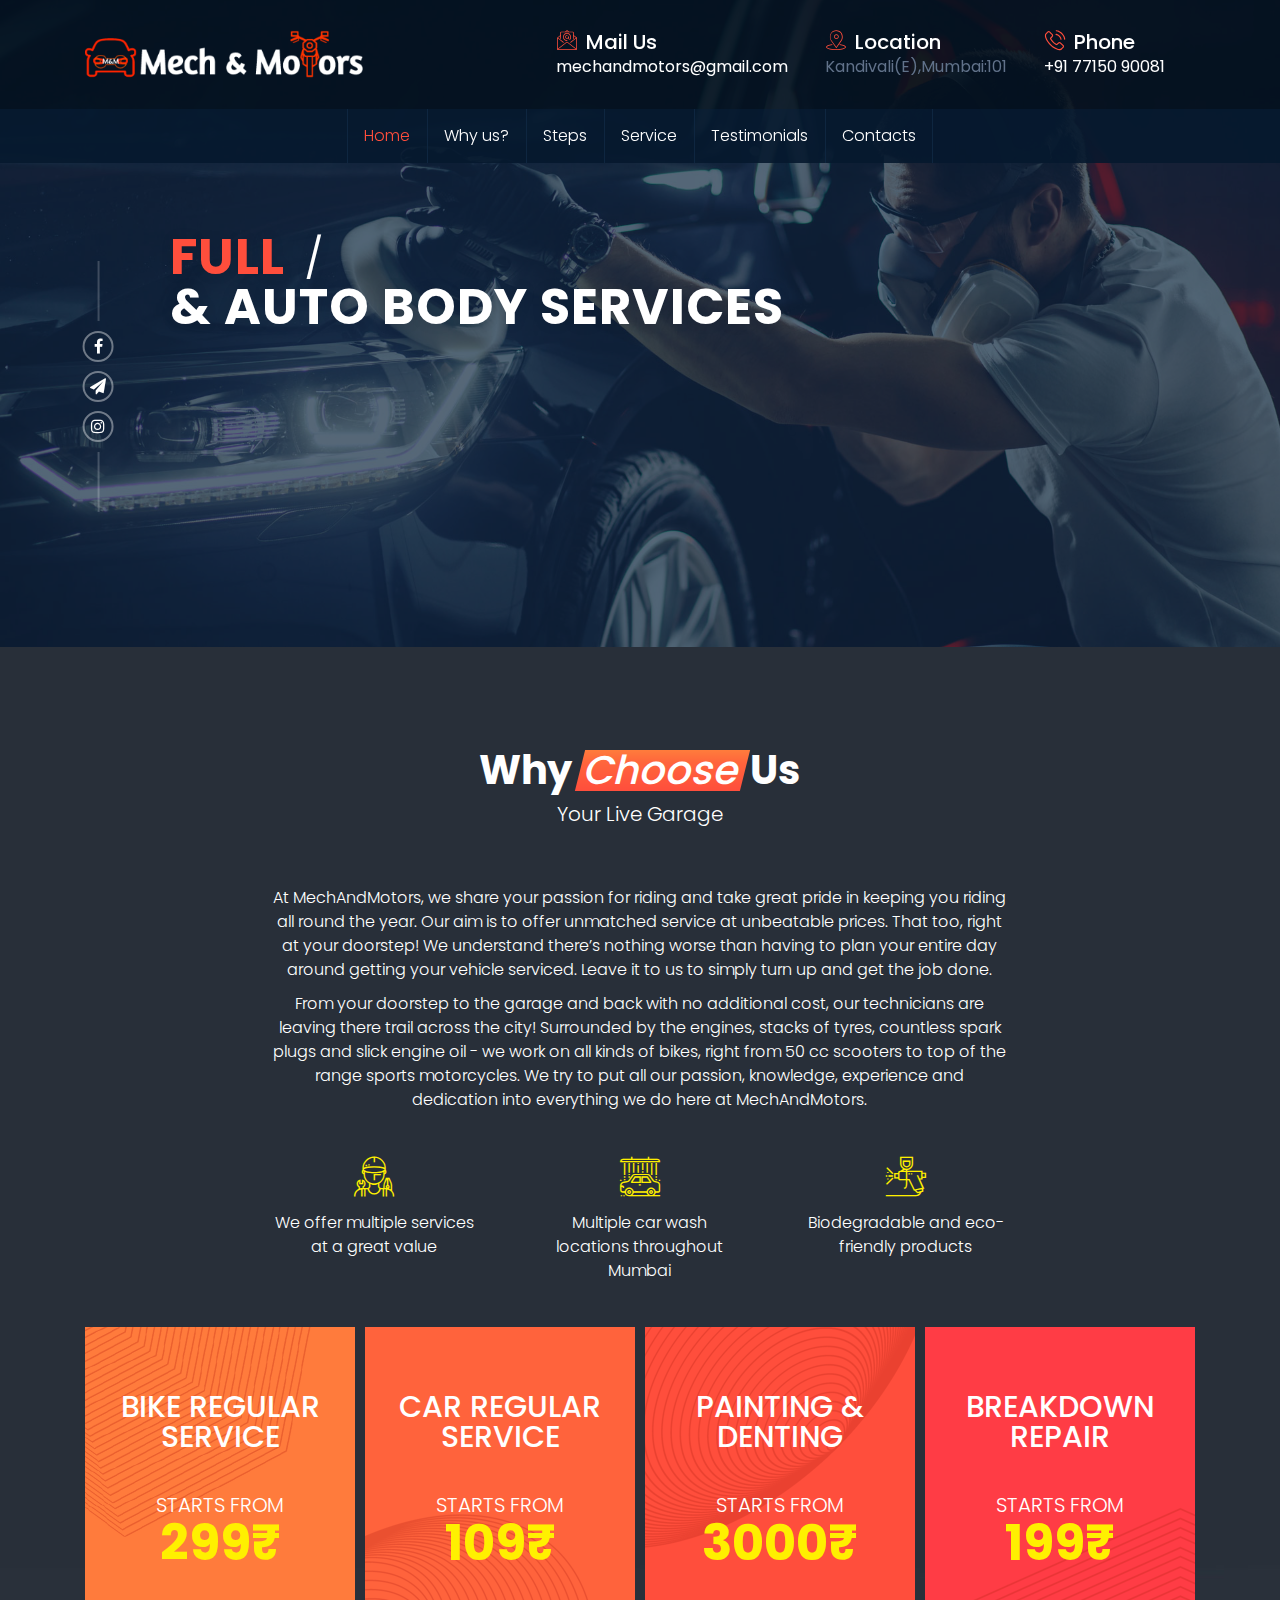
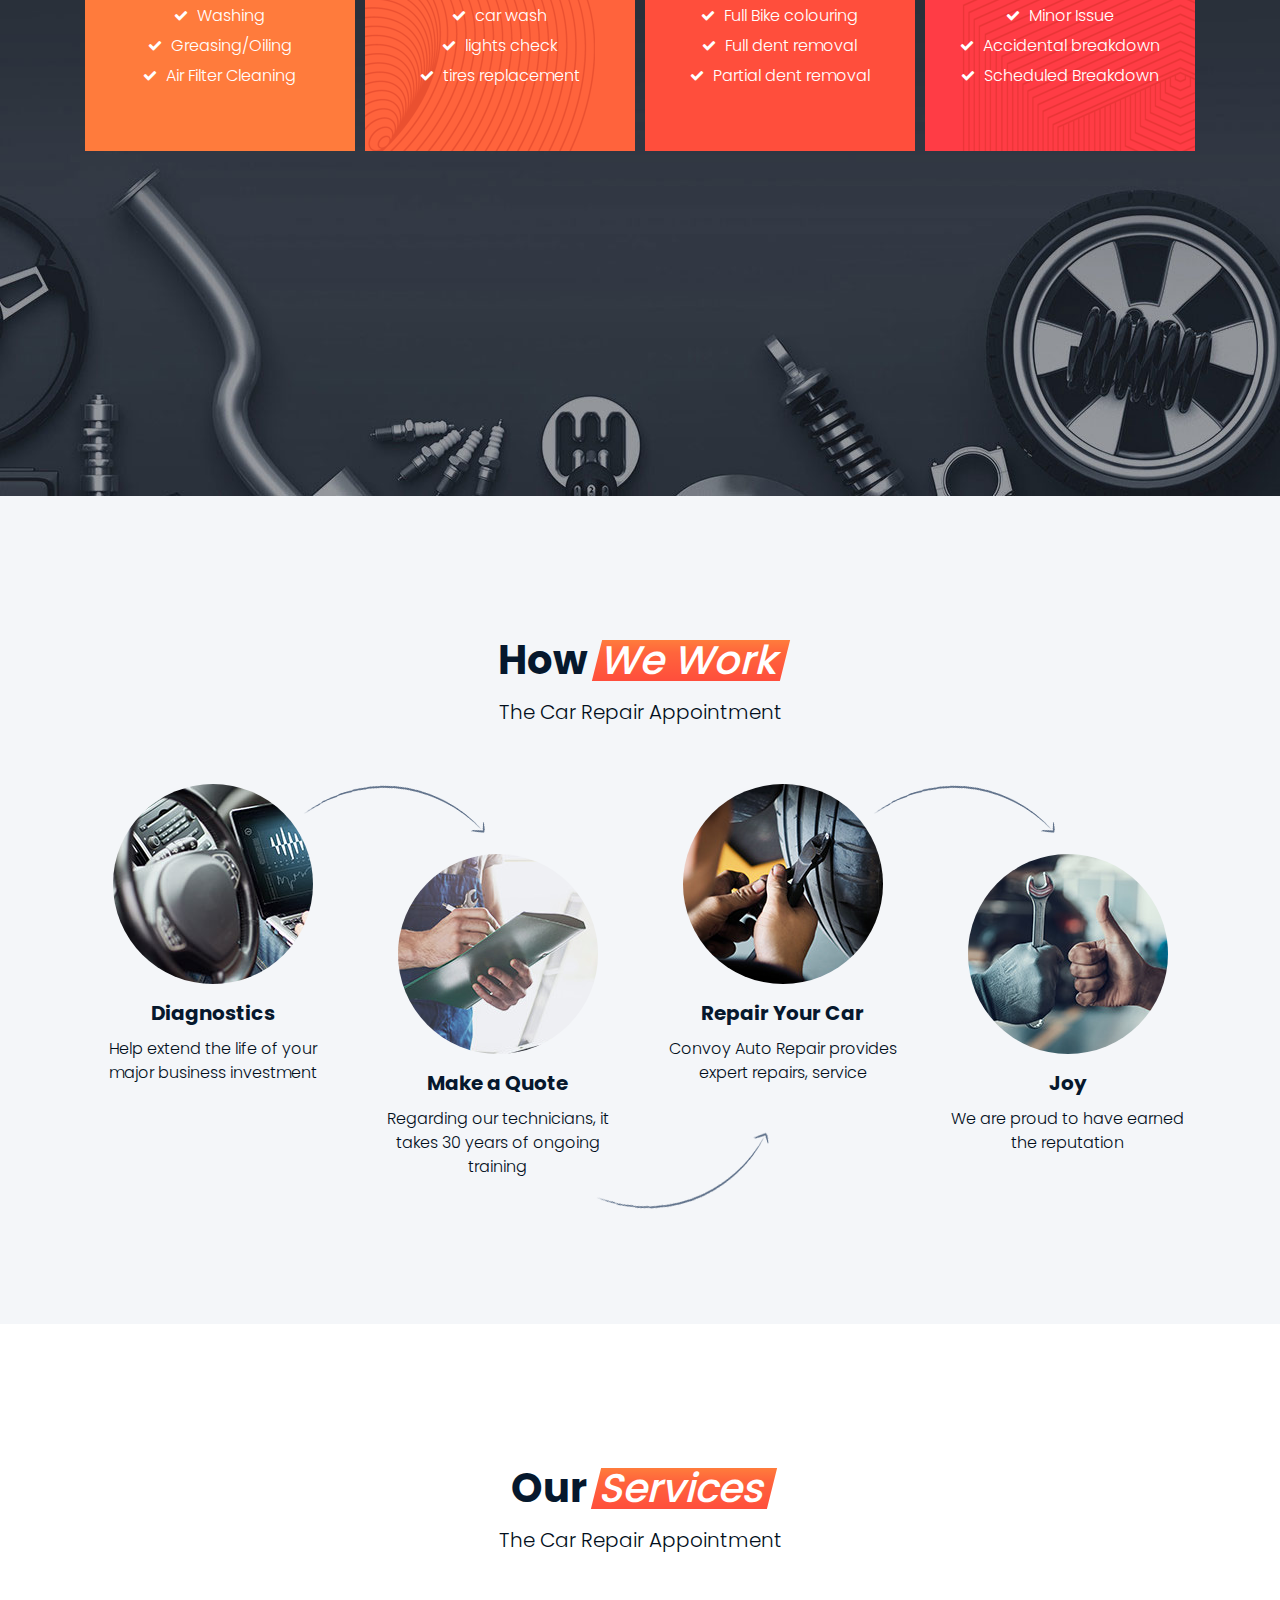
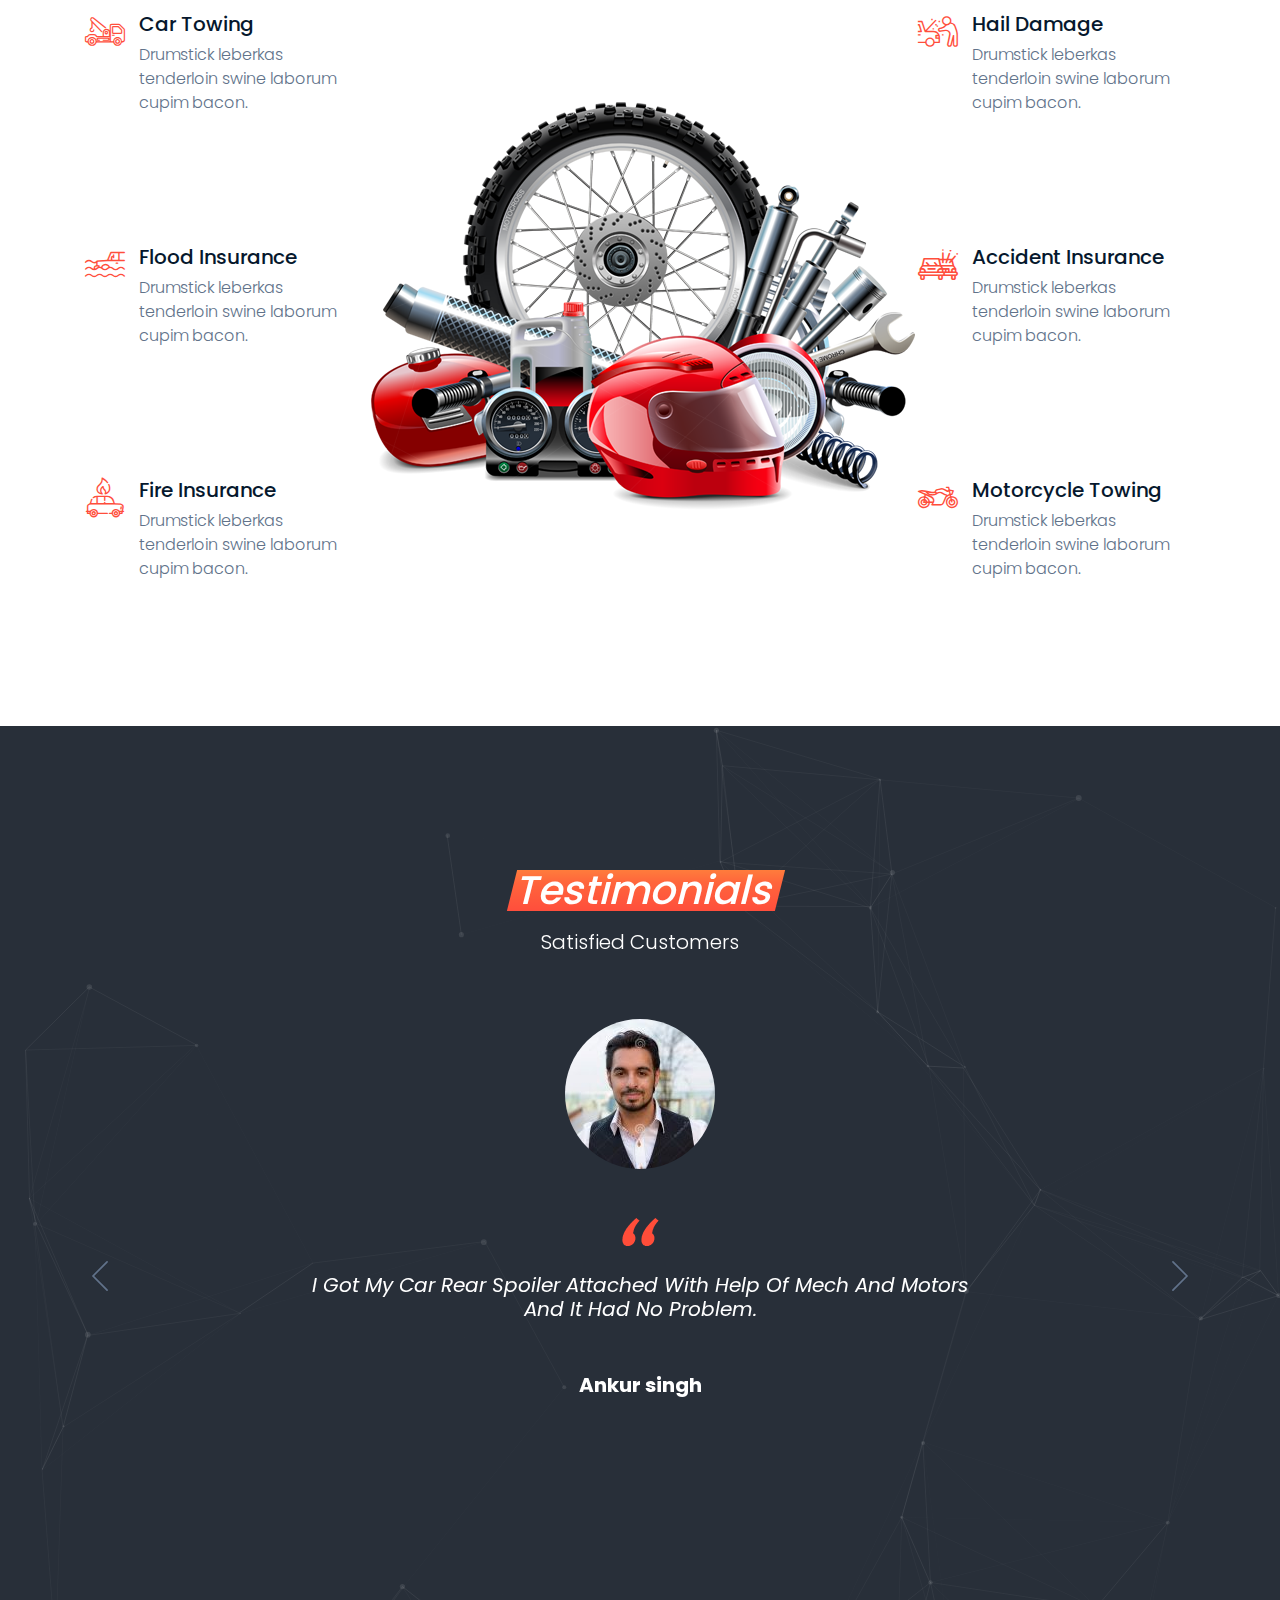
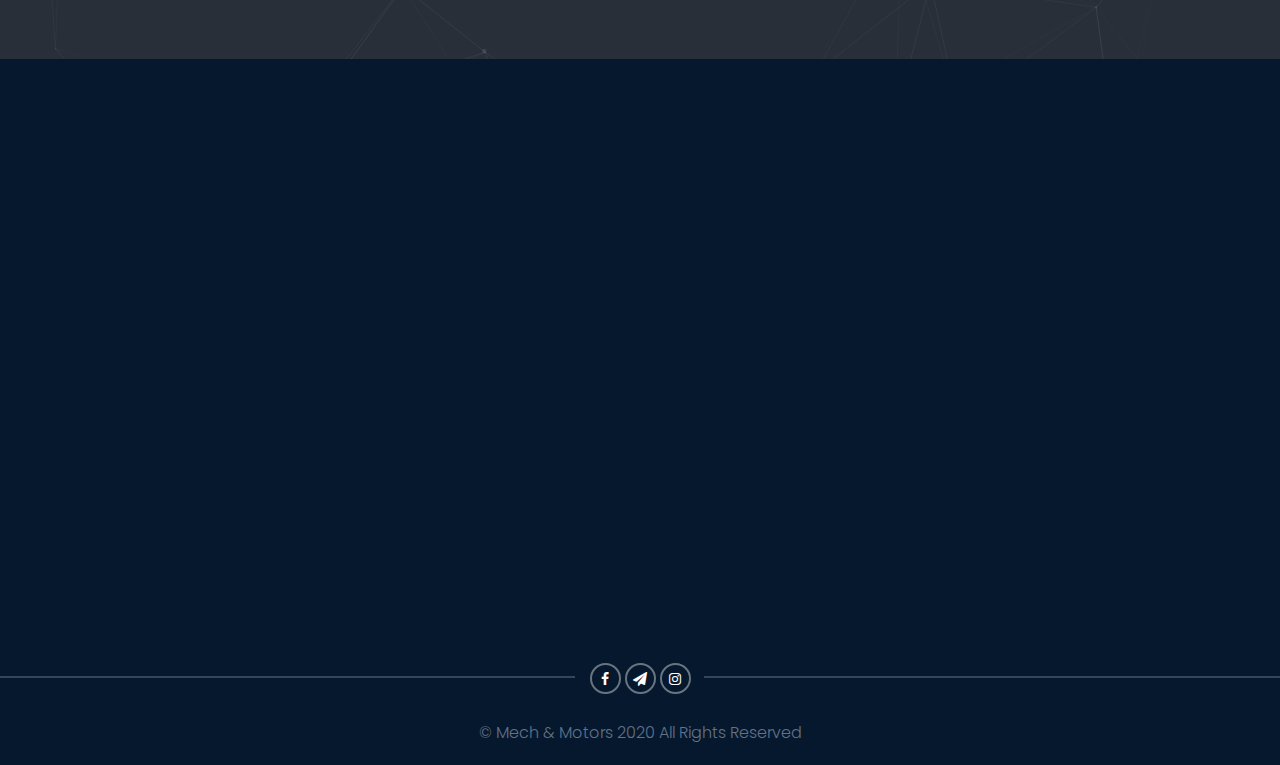
<file: index.html>
<!DOCTYPE html>
<html class="no-js">

<!-- Mirrored from www.mechandmotors.com/ by HTTrack Website Copier/3.x [XR&CO'2014], Sun, 10 Jan 2021 08:27:58 GMT -->
<!-- Added by HTTrack --><meta http-equiv="content-type" content="text/html;charset=UTF-8" /><!-- /Added by HTTrack -->
<head>
<title>Mech & Motors - Repair, Towing, Tuning | Garage at doorstep</title>
<meta charset="utf-8">
<meta name="description" content="">
<meta name="viewport" content="width=device-width, initial-scale=1, shrink-to-fit=no">
<link rel="stylesheet" href="assets/css/bootstrap.min.css">
<link rel="stylesheet" href="assets/css/animations.css">
<link rel="stylesheet" href="assets/css/font-awesome.css">
<link rel="stylesheet" href="assets/css/floating-wpp.min.css">
<link rel="stylesheet" href="assets/css/main.css">
<script src="assets/js/vendor/modernizr-2.6.2.min.js"></script>
</head>
<body>
<div class="preloader">
<div class="preloader_image"></div>
</div>

<div id="canvas">
<div id="box_wrapper">

<div class="header_absolute slide_absolute ds bs s-overlay">

<section class="page_toplogo ds s-overlay s-pt-10 s-pb-5 s-py-lg-30">
<div class="container">
<div class="row align-items-center">
<div class="col-lg-12">
<div class="d-lg-flex justify-content-lg-end align-items-lg-center">
<div class="mr-auto">

<div class="d-none d-lg-flex justify-content-center justify-content-lg-start">
<a href="index.html" class="logo">
<img src="assets/images/logo6.png" alt="">

</a>
</div>
</div>

<div class="d-flex justify-lg-content-end align-items-center meta-icons">
<div class="media">
<div class="icon-styled color-main fs-20">
<i class="ico-email"></i>
</div>
<div class="media-body">
<h6>Mail Us</h6>
<p class="fw-400">
<a href="mailto:mechandmotors@gmail.com">mechandmotors@gmail.com</a>
</p>
</div>
</div>
<div class="media d-none d-md-flex">
<div class="icon-styled color-main fs-20">
<i class="ico-placeholder"></i>
</div>
<div class="media-body">
<h6>Location</h6>
<p class="fw-400">
Kandivali(E),Mumbai:101
</p>
</div>
</div>
<div class="media">
<div class="icon-styled color-main fs-20">
<i class="ico-phone-call"></i>
</div>
<div class="media-body">
<h6>Phone</h6>
<p class="fw-400">
<a href="tel:+91 77150 90081">+91 77150 90081</a>
</p>
</div>
</div>
</div>
</div>

</div>
</div>
</div>
</section>

<header class="page_header s-py-10 s-py-lg-0 ds ms s-overlay nav-bordered justify-nav-center">
<div class="container-fluid">
<div class="row align-items-center">
<div class="d-lg-none col-11">
<a href="index-2.html" class="logo">
<img src="assets/images/logo6.png" alt="">

</a>
</div>
<div class="col-xl-12">
<div class="nav-wrap">

<nav class="top-nav">
<ul class="nav sf-menu">
<li class="active">
<a href="#box_wrapper">Home</a>
</li>
<li>
<a href="#choose-us">Why us?</a>
</li>
<li>
<a href="#steps">Steps</a>
</li>
<li>
<a href="#service">Service</a>
</li>
<li>
<a href="#section_testimonials">Testimonials</a>
</li>

<li>
<a href="support/contact-us.html">Contacts</a>
</li>

</ul>
</nav>

</div>
</div>
</div>
</div>

<span class="toggle_menu"><span></span></span>
</header>
</div>

<section class="page_slider">
<div class="flexslider" data-nav="false" data-dots="true">
<ul class="slides">
<li class="ds bs cover-image flex-slide">
<span class="flexslider-overlay"></span>
<img src="assets/images/slide01.jpg" alt="">
<div class="container">
<div class="row">
<div class="col-md-12">
<div class="intro_layers_wrapper text-center text-xl-left">
<div class="intro_layers">
<div class="divider-20 d-none d-lg-block d-xl-none"></div>
<div class="intro_layer" data-animation="fadeInDown">
<h2 class="text-uppercase intro_featured_word">
<span class="color-main">Full</span>
<span class="flex-gradient">
<span id="typed-strings">
<span>Collision</span>
<span>Tuning</span>
<span>Repair</span>
</span>
<span id="typed"></span>
</span>
</h2>
</div>
<div class="intro_layer" data-animation="fadeInDown">
<h2 class="text-uppercase intro_featured_word">
& Auto Body Services
</h2>
</div>
<div class="intro_layer" data-animation="fadeInDown">
<ul class="list1">
<li>Complete Restoration Available</li>
<li>9 Foot Tall Spray Booth</li>
<li>Can Paint & Repair Sprinter Vans</li>
<li>We Work with Insurance Companies</li>
</ul>
</div>
<div class="intro_layer" data-animation="fadeInDown">
<div class="slide-button">
<a class="btn btn-small btn-maincolor" href="tel:+91 77150 90081">Call Now</a>
</div>
</div>
</div> 
</div> 
</div> 
</div>
</div>
<div class="ds social-flex d-none d-lg-block">
<p class="social-icons with-border">
<span><a href="https://www.facebook.com/" class="fa fa-facebook border-icon rounded-icon" title="facebook"></a></span>
<span><a href="https://telegram.org/" class="fa fa-paper-plane border-icon rounded-icon" title="telegram"></a></span>
<span><a href="https://www.instagram.com/" class="fa fa-instagram border-icon rounded-icon" title="instagram"></a></span>
</p>
</div>
</li>
</ul>
</div> 
</section>


<section class="ds s-pt-60 s-pt-md-5 s-pb-0 s-pb-md-15 s-pb-lg-150 choose-us-section c-gutter-10 overflow-visible" id="choose-us">
<div class="container">
<div class="row plan-content c-mt-0 c-mt-lg-10 c-mt-xl-0">






<div class="divider-145 d-none d-lg-block"></div>
</div>
<div class="row c-mb-45 c-mb-lg-0">
<div class="divider-40 d-block d-lg-none"></div>
<div class="offset-lg-2 col-lg-8 item-content text-center">
<h3 class="special-heading text-center">Why<span class="text-gradient">Choose</span> Us</h3>
<p class="fs-20 color-dark">Your Live Garage</p>
<div class="divider-60 d-none d-lg-block"></div>
<p>At MechAndMotors, we share your passion for riding and take great pride in keeping you riding all round the year. Our aim is to offer unmatched service at unbeatable prices. That too, right at your doorstep! We understand there’s nothing worse than having to plan your entire day around getting your vehicle serviced. Leave it to us to simply turn up and get the job done. </p><p>From your doorstep to the garage and back with no additional cost, our technicians are leaving there trail across the city! Surrounded by the engines, stacks of tyres, countless spark plugs and slick engine oil - we work on all kinds of bikes, right from 50 cc scooters to top of the range sports motorcycles. We try to put all our passion, knowledge, experience and dedication into everything we do here at MechAndMotors.</p>
<div class="row text-left c-gutter-60">
<div class="divider-35"></div>
<div class="col-md-4">
<div class="icon-box text-center">
<div class="icon-styled color-main2 fs-40">
<i class="ico-mechanic"></i>
</div>
<p>
We offer multiple services at a great value
</p>
</div>
</div>
<div class="col-md-4">
<div class="icon-box text-center">
<div class="icon-styled color-main2 fs-40">
<i class="ico-car-wash"></i>
</div>
<p>
Multiple car wash locations throughout Mumbai
</p>
</div>
</div>
<div class="col-md-4">
<div class="icon-box text-center">
<div class="icon-styled color-main2 fs-40">
<i class="ico-painting"></i>
</div>
<p>
Biodegradable and eco-friendly products
</p>
</div>
</div>
</div>
<div class="divider-33 d-none d-lg-block"></div>
<div>
<br><br></div>
</div>
</div>
<div class="row plan-content c-mt-0 c-mt-lg-10 c-mt-xl-0">
<div class="col-xl-3 col-md-6">
<div class="pricing-plan plan1 cs">
<div class="plan-name">
<h5 class="text-uppercase">
Bike Regular Service
</h5>
</div>
<div class="plan-description">
<h6 class="fw-300 text-uppercase">
Starts from
</h6>
</div>
<div class="price-wrap color-main2">
<span class="plan-price">299</span>
<span class="plan-sign">₹</span>
</div>
<div class="plan-features">
<ul>
<li><i class="ico-check fs-12 fw-900"></i>Washing</li>
<li><i class="ico-check fs-12 fw-900"></i>Greasing/Oiling</li>
<li><i class="ico-check fs-12 fw-900"></i>Air Filter Cleaning</li>
</ul>
</div>
</div>
</div>
<div class="col-xl-3 col-md-6">
<div class="pricing-plan plan2 cs">
<div class="plan-name">
<h5 class="text-uppercase">
Car Regular Service
</h5>
</div>
<div class="plan-description">
<h6 class="fw-300 text-uppercase">
Starts from
</h6>
</div>
<div class="price-wrap color-main2">
<span class="plan-price">109</span>
<span class="plan-sign">₹</span>
</div>
<div class="plan-features">
<ul>
<li><i class="ico-check fs-12 fw-900"></i>car wash</li>
<li><i class="ico-check fs-12 fw-900"></i>lights check</li>
<li><i class="ico-check fs-12 fw-900"></i>tires replacement</li>
</ul>
</div>
</div>
</div>
<div class="col-xl-3 col-md-6">
<div class="pricing-plan plan3 cs">
<div class="plan-name">
<h5 class="text-uppercase">
Painting & Denting
</h5>
</div>
<div class="plan-description">
<h6 class="fw-300 text-uppercase">
Starts from
</h6>
</div>
<div class="price-wrap color-main2">
<span class="plan-price">3000</span>
<span class="plan-sign"> ₹</span>
</div>
<div class="plan-features">
<ul>
<li><i class="ico-check fs-12 fw-900"></i>Full Bike colouring</li>
<li><i class="ico-check fs-12 fw-900"></i>Full dent removal</li>
<li><i class="ico-check fs-12 fw-900"></i>Partial dent removal</li>
</ul>
</div>
</div>
</div>
<div class="col-xl-3 col-md-6">
<div class="pricing-plan plan4 cs">
<div class="plan-name">
<h5 class="text-uppercase">
Breakdown Repair
</h5>
</div>
<div class="plan-description">
<h6 class="fw-300 text-uppercase">
Starts from
</h6>
</div>
<div class="price-wrap color-main2">
<span class="plan-price">199</span>
<span class="plan-sign">₹</span>
</div>
<div class="plan-features">
<ul>
<li><i class="ico-check fs-12 fw-900"></i>Minor Issue</li>
<li><i class="ico-check fs-12 fw-900"></i>Accidental breakdown</li>
<li><i class="ico-check fs-12 fw-900"></i>Scheduled Breakdown</li>
</ul> </div>
</div>
</div>
<div class="divider-145 d-none d-lg-block"></div>
</div>
<div class="divider-50 d-none d-lg-block"></div>
</div>
</section>


<section class="s-pt-55 s-pb-0 s-pt-md-50 s-pt-lg-140 s-pb-lg-145 ls ms text-center steps-section" id="steps">
<div class="container">
<div class="col-12 text-center mb-55">
<h4>How<span class="text-gradient">We Work</span></h4>
<p class="fs-20 color-dark">The Car Repair Appointment</p>
<div class="divider-60 d-none d-xl-block"></div>
</div>
<div class="row c-mb-53 c-mb-lg-0">
<div class="col-12 col-lg-3">
<div class="steps">
<img src="assets/images/step01.jpg" alt="">
<div class="step-content">
<h6 class="fw-700">Diagnostics</h6>
<p class="color-dark">Help extend the life of your major business investment</p>
</div>
</div>
</div>
<div class="col-12 col-lg-3">
<div class="steps feature-step">
<img src="assets/images/step02.jpg" alt="">
<div class="step-content">
<h6 class="fw-700">Make a Quote</h6>
<p class="color-dark">Regarding our technicians, it takes 30 years of ongoing training</p>
</div>
</div>
</div>
<div class="col-12 col-lg-3">
<div class="steps">
<img src="assets/images/step03.jpg" alt="">
<div class="step-content">
<h6 class="fw-700">Repair Your Car</h6>
<p class="color-dark">Convoy Auto Repair provides expert repairs, service</p>
</div>
</div>
</div>
<div class="col-12 col-lg-3">
<div class="steps feature-step last-step">
<img src="assets/images/step04.jpg" alt="">
<div class="step-content">
<h6 class="fw-700">Joy</h6>
<p class="color-dark">We are proud to have earned the reputation</p>
</div>
</div>
</div>
</div>
</div>
</section>


<section class="ls s-pt-55 s-pt-md-50 s-pb-5 s-pt-lg-140 s-pb-lg-145 service-section text-center text-lg-left c-gutter-0" id="service">
<div class="container">
<div class=" col-12 mb-50 text-center">
<h4>Our<span class="text-gradient">Services</span></h4>
<p class="fs-20 color-dark">The Car Repair Appointment</p>
<div class="divider-60 d-none d-xl-block"></div>
</div>
<div class="row align-items-center">
<div class="col-lg-4 col-xl-3">
<div class="media">
<div class="icon-styled color-main fs-40">
<i class="ico-tow-truck"></i>
</div>
<div class="media-body">
<h6>
Car Towing
</h6>
<p>
Drumstick leberkas tenderloin swine laborum cupim bacon.
</p>
</div>
</div>
<div class="divider-130 d-none d-lg-block"></div>
<div class="media">
<div class="icon-styled color-main fs-40">
<i class="ico-car"></i>
</div>
<div class="media-body">
<h6>
Flood Insurance
</h6>
<p>
Drumstick leberkas tenderloin swine laborum cupim bacon.
</p>
</div>
</div>
<div class="divider-130 d-none d-lg-block"></div>
<div class="media">
<div class="icon-styled color-main fs-40">
<i class="ico-car-alt"></i>
</div>
<div class="media-body">
<h6>
Fire Insurance
</h6>
<p>
Drumstick leberkas tenderloin swine laborum cupim bacon.
</p>
</div>
</div>
</div>
<div class="col-lg-4 col-xl-6">
<img src="assets/images/01.png" alt="">
</div>
<div class="col-lg-4 col-xl-3">
<div class="media">
<div class="icon-styled color-main fs-40">
<i class="ico-breakdown"></i>
</div>
<div class="media-body">
<h6>
Hail Damage
</h6>
<p>
Drumstick leberkas tenderloin swine laborum cupim bacon.
</p>
</div>
</div>
<div class="divider-130 d-none d-lg-block"></div>
<div class="media">
<div class="icon-styled color-main fs-40">
<i class="ico-accident"></i>
</div>
<div class="media-body">
<h6>
Accident Insurance
</h6>
<p>
Drumstick leberkas tenderloin swine laborum cupim bacon.
</p>
</div>
</div>
<div class="divider-130 d-none d-lg-block"></div>
<div class="media">
<div class="icon-styled color-main fs-40">
<i class="ico-motorcycle"></i>
</div>
<div class="media-body">
<h6>
Motorcycle Towing
</h6>
<p>
Drumstick leberkas tenderloin swine laborum cupim bacon.
</p>
</div>
</div>
</div>
</div>
</div>
</section>


<section class="ds s-pt-55 s-pb-10 s-pt-lg-140 s-pb-lg-150 s-parallax testimonials-section" id="section_testimonials">
<div id="particles-js"></div> 
<div class="container">
<div class=" col-12 mb-50 text-center">
<h4><span class="text-gradient">Testimonials</span></h4>
<p class="fs-20 color-dark">Satisfied Customers</p>
<div class="divider-60 d-none d-xl-block"></div>
</div>
<div class="row">
<div class="col-md-12">
<div class="testimonials-slider owl-carousel" data-autoplay="false" data-loop="true" data-responsive-lg="1" data-responsive-md="1" data-responsive-sm="1" data-nav="true" data-dots="false">
<div class="quote-item">
<div class="quote-image">
<img src="assets/images/team/testimonials_01.jpg" alt="">
</div>

<!-- 1st testimonial -->
<div class="quote-mark">
<img src="assets/images/quote.png" alt="">
</div>
<p>
<em class="big fw-400" style="text-transform: capitalize;">
  i got my car rear spoiler attached with help of mech and motors and it had no problem.
</em>
</p>
<h6 class="quote-name fw-700">
Ankur singh
</h6>
</div>

<!-- 2nd testionial -->
<div class="quote-item">
<div class="quote-image">
<img src="assets/images/team/testimonials_02.jpg" alt="">
</div>
<div class="quote-mark">
<img src="assets/images/quote.png" alt="">
</div>
<p>
<em class="big fw-400" style="text-transform: capitalize;">
  thank you for making my bike look so good with matte color and LED's all over the bike, i'll recommend this shop for modifing you bike.
</em>
</p>
<h6 class="quote-name fw-700">
Abhishek gupta
</h6>
</div>

<!-- 3rd testimonial -->
<div class="quote-item">
<div class="quote-image">
<img src="assets/images/team/testimonials_03.jpg" alt="">
</div>
<div class="quote-mark">
<img src="assets/images/quote.png" alt="">
</div>
<p>
<em class="big fw-400" style="text-transform: capitalize;">
  my car had some problems with the hand gear and clutch plate and they did it just what i wanted, satisied with the results.
</em>
</p>
<h6 class="quote-name fw-700">
Rajat Varma
</h6>
</div>

<!-- 4th testimonial -->
<div class="quote-item">
  <div class="quote-image">
  <img src="assets/images/team/testimonials_04.jpg" alt="">
  </div>
  <div class="quote-mark">
  <img src="assets/images/quote.png" alt="">
  </div>
  <p>
  <em class="big fw-400" style="text-transform: capitalize;">
    i wanted my bike to get 180 km/hr and they did the tuning fot that. i am really happy with the work.
  </em>
  </p>
  <h6 class="quote-name fw-700">
  Rajan Chaudhary
  </h6>
</div>


</div>
</div>
</div>
</div>
</section>

<div class="floating-wpp"></div>

<footer class="page_footer text-center text-md-left ds ms s-pt-65 s-pt-lg-125 s-pb-lg-35 c-gutter-40 main-footer">
<div class="container">
<div class="row">
<div class="divider-20 d-none d-lg-block"></div>
<div class="col-md-6 col-lg-3 animate" data-animation="fadeInUp">
<div class="widget widget_icons_list">
<a href="index.html" class="logo">
<img src="assets/images/logo6.png" alt="">

</a>
<div class="media side-icon-box">
<div class="icon-styled color-main">
<i class="fa fa-map-marker"></i>
</div>
<p class="media-body color-grey">Lokhandwala Foundation, Kandivali(E), Mumbai:101 </p>
</div>
<div class="media side-icon-box">
<div class="icon-styled color-main">
<i class="fa fa-phone"></i>
</div>
<p class="media-body color-grey"><a href="tel:+91 77150 90081">+91 77150 90081</a></p>
</div>
<div class="media side-icon-box">
<div class="icon-styled color-main">
<i class="fa fa-envelope"></i>
</div>
<p class="media-body color-grey">
  <a href="mailto:mechandmotors@gmail.com">mechandmotors@gmail.com</a>
</p>
</div>
</div>
</div>
<div class="col-md-6 col-lg-3 animate order-md-3 order-lg-2" data-animation="fadeInUp">
<div class="widget widget_page_links">
<h3>Support</h3>
<ul>
  
<li>
  <a href="faq.html" target="_blank"><i class="ico-check-circle"></i>FAQs</a>
  </li>
<li>
<a href="support/contact-us.html" target="_blank"><i class="ico-check-circle"></i>Contact US</a>
</li>
<li>
<a href="support/terms-and-conditions.html"><i class="ico-check-circle"></i>Terms & Conditions</a>
</li>
<li>
<a href="support/privacy-policy.html"><i class="ico-check-circle"></i>Privacy Policy</a>
</li>
</ul>
</div>
</div>
<div class="col-md-6 col-lg-3 animate order-md-4 order-lg-3" data-animation="fadeInUp">
<div class="widget widget_services_links">
<h3>Bike Services</h3>
<ul>
<li>
<p class="media-body color-grey"><i class="ico-check-circle"></i>Oil and Filter change</p>
</li>
<li>
<p class="media-body color-grey"><i class="ico-check-circle"></i>Air Filter</p>
</li>
<li>
<p class="media-body color-grey"><i class="ico-check-circle"></i>Spark Plug</p>
</li>
<li>
<p class="media-body color-grey"><i class="ico-check-circle"></i>Oiling Cables, Levers and Pivots</p>
</li>
<li>
<p class="media-body color-grey"><i class="ico-check-circle"></i>Clutch Ajustment</p>
</li>
<li>
<p class="media-body color-grey"><i class="ico-check-circle"></i>Engine Idle Speed</p>
</li>
<li>
<p class="media-body color-grey"><i class="ico-check-circle"></i>Brake Pads</p>
</li>
</ul>
</div>
</div>
<div class="col-md-6 col-lg-3 c-gutter-10 animate order-lg-4" data-animation="fadeInUp">
<div class="widget widget_services_links">
<h3>Car Services</h3>
<ul>
<li>
<p class="media-body color-grey"><i class="ico-check-circle"></i>Car Spa, Drycleaning & Detailing</p>
</li>
<li>
<p class="media-body color-grey"><i class="ico-check-circle"></i>Custom Repairs</p>
</li>
<li>
<p class="media-body color-grey"><i class="ico-check-circle"></i>Denting & Painting</p>
</li>
<li>
<p class="media-body color-grey"><i class="ico-check-circle"></i>AC/Heater Service</p>
</li>
<li>
<p class="media-body color-grey"><i class="ico-check-circle"></i>Car Insurance Claim</p>
</li>
<li>
<p class="media-body color-grey"><i class="ico-check-circle"></i>Car Towing Service</p>
</li>
</ul>
</div>
</div>
</div>
</div>
</footer>

<section class="page_copyright ds ms s-pt-5 s-pb-25 s-py-lg-20">
<div class="container">
<div class="divider-2 d-none d-lg-block"></div>
<div class="row align-items-center">
<div class="divider-20 d-none d-lg-block"></div>
<div class="col-md-12 text-center">
<p class="social-icons with-border">
<span><a href="https://www.facebook.com/" class="fa fa-facebook border-icon rounded-icon" title="facebook"></a></span>
<span><a href="https://telegram.org/" class="fa fa-paper-plane border-icon rounded-icon" title="telegram"></a></span>
<span><a href="https://www.instagram.com/" class="fa fa-instagram border-icon rounded-icon" title="instagram"></a></span>
</p>
<p>&copy; Mech & Motors <span class="copyright_year">2020</span> All Rights Reserved</p>
</div>
</div>
</section>
<script data-cfasync="false" src="cdn-cgi/scripts/5c5dd728/cloudflare-static/email-decode.min.js"></script><script src="assets/js/compressed.js"></script>
<script src="assets/js/main.js"></script>
</div>
</div>

<script type="text/javascript" src="assets/js/floating-wpp.min.js"></script>
<script type="text/javascript">
	$(function () {
  $('.floating-wpp').floatingWhatsApp({
    phone:'+917715090081',
    popupMessage:'We are here to help you..',
    showPopup:true,
    // message:'Message To Send',
    headerTitle:'HELP'
  });

});

</script></html>
</file>
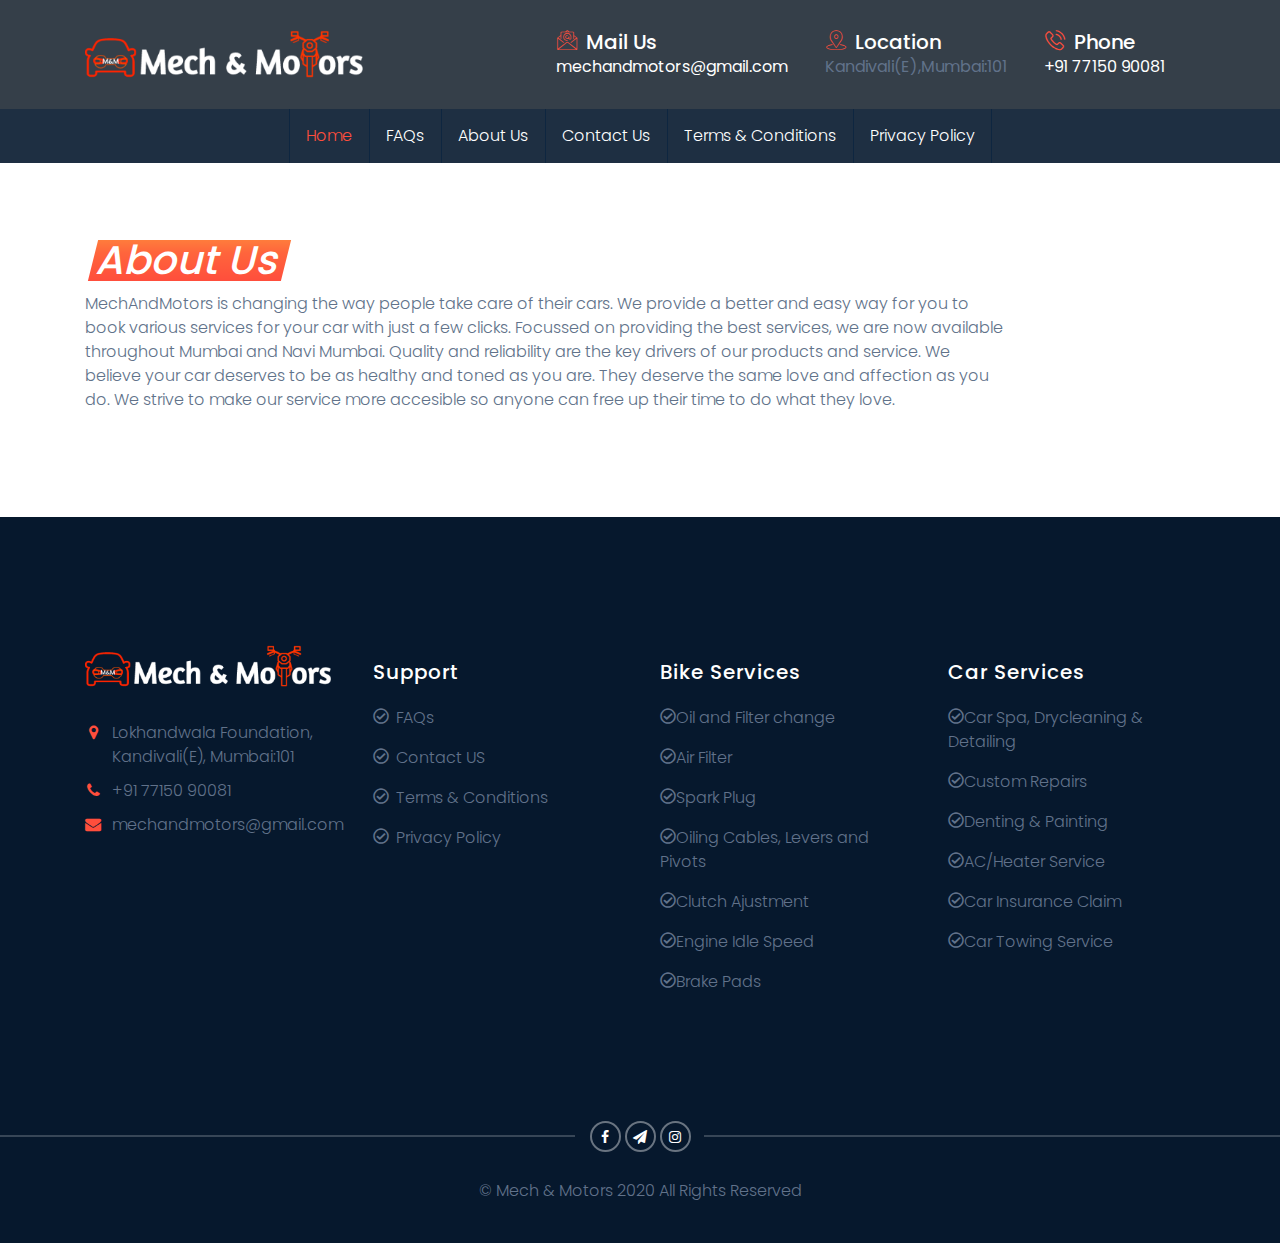
<file: support/about-us.html>
<!DOCTYPE html>
<html class="no-js">
<head>
<title>About Us | Mech and Motors</title>
<meta charset="utf-8">
<meta name="description" content="">
<meta name="viewport" content="width=device-width, initial-scale=1, shrink-to-fit=no">
<link rel="stylesheet" href="../assets/css/bootstrap.min.css">
<link rel="stylesheet" href="../assets/css/animations.css">
<link rel="stylesheet" href="../assets/css/font-awesome.css">
<link rel="stylesheet" href="../assets/css/main.css">
<script src="../assets/js/vendor/modernizr-2.6.2.min.js"></script>
</head>
<body>
<div class="preloader">
<div class="preloader_image"></div>
</div>

<div id="canvas">
<div id="box_wrapper">

<div class="header_absolute slide_absolute ds bs s-overlay">

<section class="page_toplogo ds s-overlay s-pt-10 s-pb-5 s-py-lg-30">
<div class="container">
<div class="row align-items-center">
<div class="col-lg-12">
<div class="d-lg-flex justify-content-lg-end align-items-lg-center">
<div class="mr-auto">

<div class="d-none d-lg-flex justify-content-center justify-content-lg-start">
<a href="../index.html" class="logo">
<img src="../assets/images/logo6.png" alt="">

</a>
</div>
</div>

<div class="d-flex justify-lg-content-end align-items-center meta-icons">
<div class="media">
<div class="icon-styled color-main fs-20">
<i class="ico-email"></i>
</div>
<div class="media-body">
<h6>Mail Us</h6>
<p class="fw-400">
    <a href="mailto:mechandmotors@gmail.com"><span class="__cf_email__" data-cfemail="e28f87818a838c868f8d968d9091a2858f838b8ecc818d8f">[email&#160;protected]</span></a>
</p>
</div>
</div>
<div class="media d-none d-md-flex">
<div class="icon-styled color-main fs-20">
<i class="ico-placeholder"></i>
</div>
<div class="media-body">
<h6>Location</h6>
<p class="fw-400">
Kandivali(E),Mumbai:101
</p>
</div>
</div>
<div class="media">
<div class="icon-styled color-main fs-20">
<i class="ico-phone-call"></i>
</div>
<div class="media-body">
<h6>Phone</h6>
<p class="fw-400">
<a href="tel:+91 77150 90081">+91 77150 90081</a>
</p>
</div>
</div>

</div>
</div>

</div>
</div>
</div>
</section>

<header class="page_header s-py-10 s-py-lg-0 ds ms s-overlay nav-bordered justify-nav-center">
<div class="container-fluid">
<div class="row align-items-center">
<div class="d-lg-none col-11">
<a href="../index.html" class="logo">
<img src="../assets/images/logo6.png" alt="">

</a>
</div>
<div class="col-xl-12">
<div class="nav-wrap">

<nav class="top-nav">
<ul class="nav sf-menu">
<li class="active">
<a href="../index.html">Home</a>
</li>

<li>
    <a href="faq.html">FAQs</a>
</li>
<li>
<a href="about-us.html">About Us</a>
</li>
<li>
<a href="contact-us.html">Contact Us</a>
</li>
<li>
<a href="terms-and-conditions.html">Terms & Conditions</a>
</li>
<li>
<a href="privacy-policy.html">Privacy Policy</a>
</li>
</ul>
</nav>

</div>
</div>
</div>
</div>

<span class="toggle_menu"><span></span></span>
</header>
</div>
<section class="ls s-pt-55 s-pb-15 s-pt-lg-145 s-pb-lg-85 c-mb-20 text-center text-md-left">
<div class="container">
<div class="row">
<div class="col-lg-10">
<h3 class="special-heading"><span class="text-gradient">About Us</span></h3>
<p>MechAndMotors is changing the way people take care of their cars. We provide a better and easy way for you to book various services for your car with just a few clicks. Focussed on providing the best services, we are now available throughout Mumbai and Navi Mumbai. Quality and reliability are the key drivers of our products and service. We believe your car deserves to be as healthy and toned as you are. They deserve the same love and affection as you do. We strive to make our service more accesible so anyone can free up their time to do what they love.</p>
</div>
</div>
</div>
</section>

<footer class="page_footer text-center text-md-left ds ms s-pt-65 s-pt-lg-125 s-pb-lg-35 c-gutter-40 main-footer">
<div class="container">
<div class="row">
<div class="divider-20 d-none d-lg-block"></div>
<div class="col-md-6 col-lg-3 animate" data-animation="fadeInUp">
<div class="widget widget_icons_list">
<a href="../index.html" class="logo">
<img src="../assets/images/logo6.png" alt="">

</a>
<div class="media side-icon-box">
<div class="icon-styled color-main">
<i class="fa fa-map-marker"></i>
</div>
<p class="media-body color-grey">Lokhandwala Foundation, Kandivali(E), Mumbai:101 </p>
</div>
<div class="media side-icon-box">
<div class="icon-styled color-main">
<i class="fa fa-phone"></i>
</div>
<p class="media-body color-grey"><a href="tel:+91 77150 90081">+91 77150 90081</a></p>
</div>
<div class="media side-icon-box">
<div class="icon-styled color-main">
<i class="fa fa-envelope"></i>
</div>
<p class="media-body color-grey">
<a href="mailto:mechandmotors@gmail.com"><span class="__cf_email__" data-cfemail="e28f87818a838c868f8d968d9091a2858f838b8ecc818d8f">[email&#160;protected]</span></a>
</p>
</div>
</div>
</div>
<div class="col-md-6 col-lg-3 animate order-md-3 order-lg-2" data-animation="fadeInUp">
<div class="widget widget_page_links">
<h3>Support</h3>
<ul>
    
<li>
    <a href="faq.html" target="_blank"><i class="ico-check-circle"></i>FAQs</a>
    </li>
<li>
<a href="contact-us.html" target="_blank"><i class="ico-check-circle"></i>Contact US</a>
</li>
<li>
<a href="terms-and-conditions.html"><i class="ico-check-circle"></i>Terms & Conditions</a>
</li>
<li>
<a href="privacy-policy.html"><i class="ico-check-circle"></i>Privacy Policy</a>
</li>
</ul>
</div>
</div>
<div class="col-md-6 col-lg-3 animate order-md-4 order-lg-3" data-animation="fadeInUp">
<div class="widget widget_services_links">
<h3>Bike Services</h3>
<ul>
<li>
<p class="media-body color-grey"><i class="ico-check-circle"></i>Oil and Filter change</p>
</li>
<li>
<p class="media-body color-grey"><i class="ico-check-circle"></i>Air Filter</p>
</li>
<li>
<p class="media-body color-grey"><i class="ico-check-circle"></i>Spark Plug</p>
</li>
<li>
<p class="media-body color-grey"><i class="ico-check-circle"></i>Oiling Cables, Levers and Pivots</p>
</li>
<li>
<p class="media-body color-grey"><i class="ico-check-circle"></i>Clutch Ajustment</p>
</li>
<li>
<p class="media-body color-grey"><i class="ico-check-circle"></i>Engine Idle Speed</p>
</li>
<li>
<p class="media-body color-grey"><i class="ico-check-circle"></i>Brake Pads</p>
</li>
</ul>
</div>
</div>
<div class="col-md-6 col-lg-3 c-gutter-10 animate order-lg-4" data-animation="fadeInUp">
<div class="widget widget_services_links">
<h3>Car Services</h3>
<ul>
<li>
<p class="media-body color-grey"><i class="ico-check-circle"></i>Car Spa, Drycleaning & Detailing</p>
</li>
<li>
<p class="media-body color-grey"><i class="ico-check-circle"></i>Custom Repairs</p>
</li>
<li>
<p class="media-body color-grey"><i class="ico-check-circle"></i>Denting & Painting</p>
</li>
<li>
<p class="media-body color-grey"><i class="ico-check-circle"></i>AC/Heater Service</p>
</li>
<li>
<p class="media-body color-grey"><i class="ico-check-circle"></i>Car Insurance Claim</p>
</li>
<li>
<p class="media-body color-grey"><i class="ico-check-circle"></i>Car Towing Service</p>
</li>
</ul>
</div>
</div>
</div>
</div>
</footer>

<section class="page_copyright ds ms s-pt-5 s-pb-25 s-py-lg-20">
<div class="container">
<div class="divider-2 d-none d-lg-block"></div>
<div class="row align-items-center">
<div class="divider-20 d-none d-lg-block"></div>
<div class="col-md-12 text-center">
<p class="social-icons with-border">
<span><a href="https://www.facebook.com/" class="fa fa-facebook border-icon rounded-icon" title="facebook"></a></span>
<span><a href="https://telegram.org/" class="fa fa-paper-plane border-icon rounded-icon" title="telegram"></a></span>
<span><a href="https://www.instagram.com/" class="fa fa-instagram border-icon rounded-icon" title="instagram"></a></span>
</p>
<p>&copy; Mech & Motors <span class="copyright_year">2020</span> All Rights Reserved</p>
</div>
<div class="divider-20 d-none d-lg-block"></div>
</div>
</div>
</section>
<script data-cfasync="false" src="../cdn-cgi/scripts/5c5dd728/cloudflare-static/email-decode.min.js"></script><script src="../assets/js/compressed.js"></script>
<script src="../assets/js/main.js"></script>
</div>
</div>
</html>
</file>
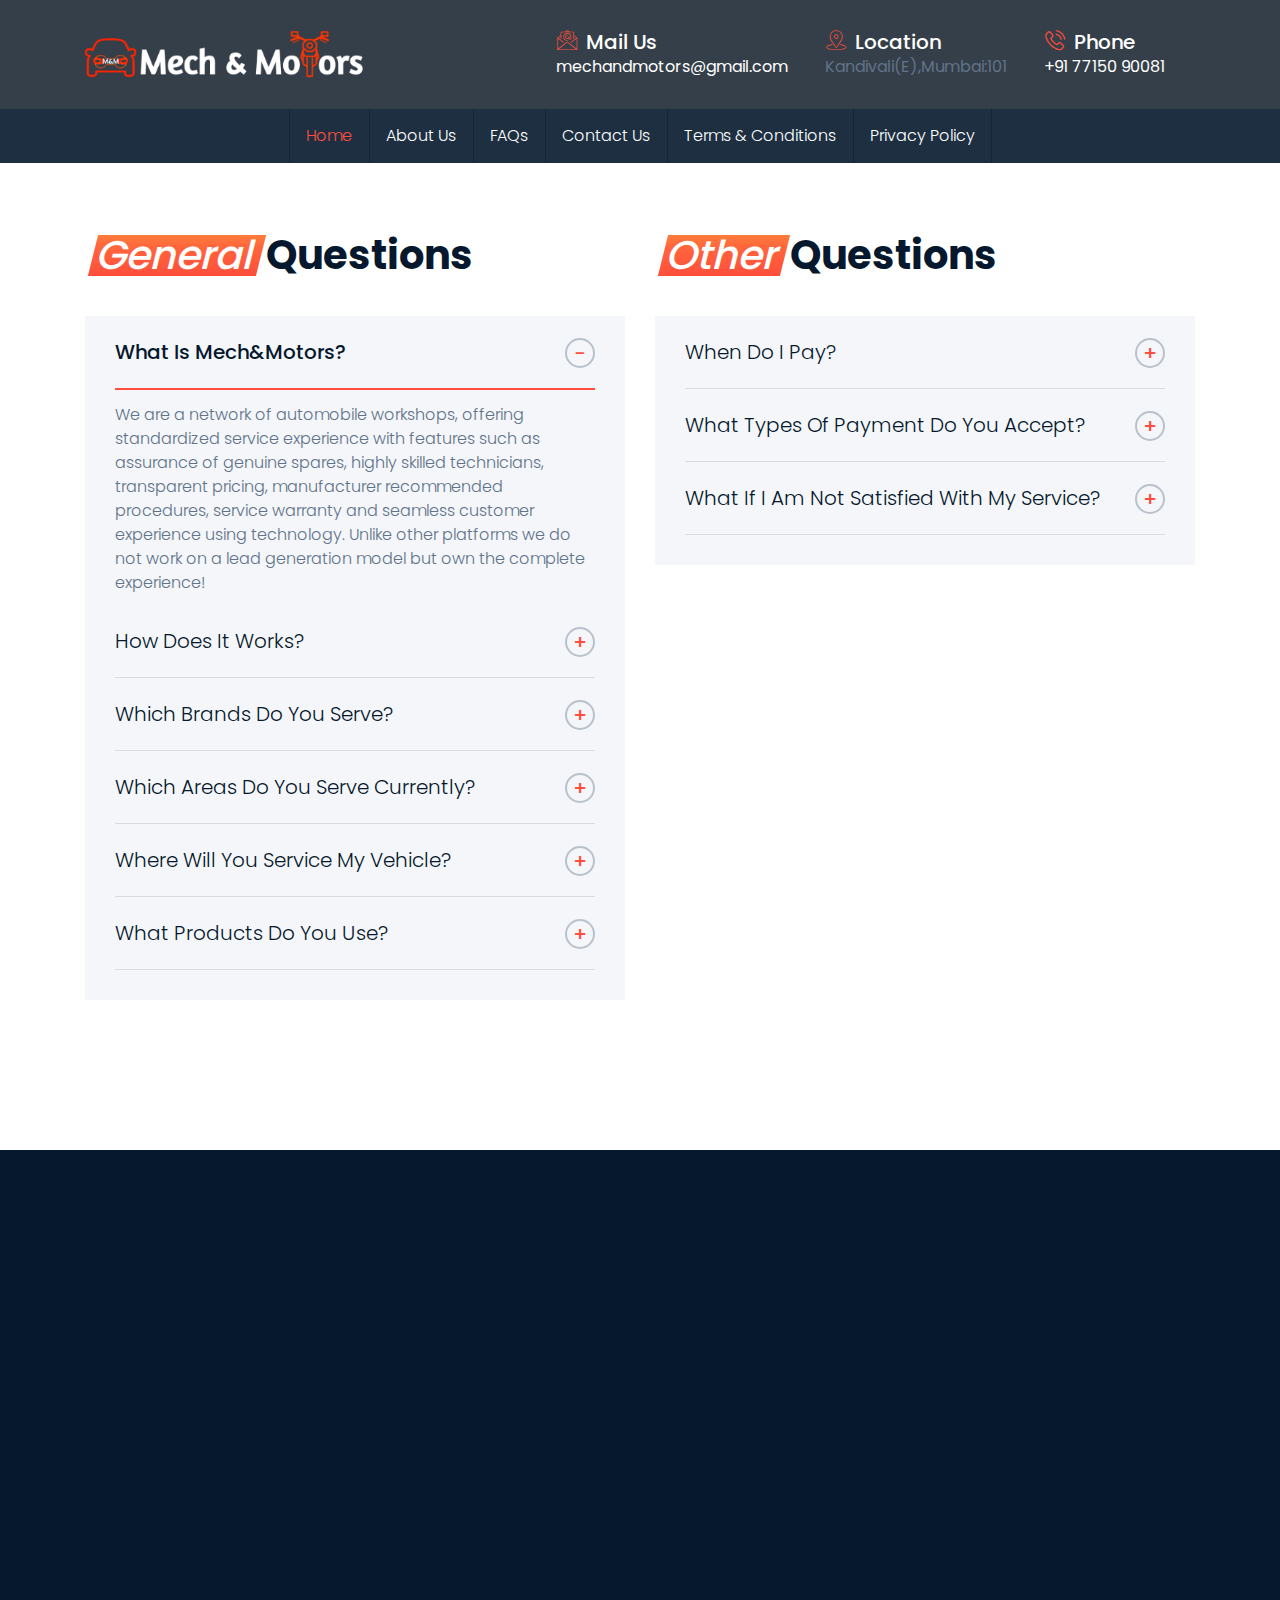
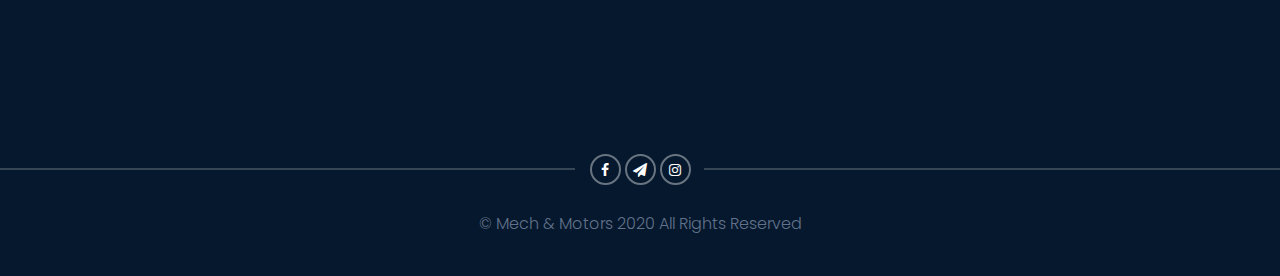
<file: support/faq.html>
<!DOCTYPE html>
<html class="no-js">

<!-- Mirrored from www.mechandmotors.com/support/faq.php by HTTrack Website Copier/3.x [XR&CO'2014], Sun, 10 Jan 2021 08:28:56 GMT -->
<!-- Added by HTTrack --><meta http-equiv="content-type" content="text/html;charset=UTF-8" /><!-- /Added by HTTrack -->
<head>
<title>FAQ | Mech and Motors</title>
<meta charset="utf-8">
<meta name="description" content="">
<meta name="viewport" content="width=device-width, initial-scale=1, shrink-to-fit=no">
<link rel="stylesheet" href="../assets/css/bootstrap.min.css">
<link rel="stylesheet" href="../assets/css/animations.css">
<link rel="stylesheet" href="../assets/css/font-awesome.css">
<link rel="stylesheet" href="../assets/css/main.css">
<script src="../assets/js/vendor/modernizr-2.6.2.min.js"></script>
</head>
<body>
<div class="preloader">
<div class="preloader_image"></div>
</div>

<div id="canvas">
<div id="box_wrapper">

<div class="header_absolute slide_absolute ds bs s-overlay">

<section class="page_toplogo ds s-overlay s-pt-10 s-pb-5 s-py-lg-30">
<div class="container">
<div class="row align-items-center">
<div class="col-lg-12">
<div class="d-lg-flex justify-content-lg-end align-items-lg-center">
<div class="mr-auto">

<div class="d-none d-lg-flex justify-content-center justify-content-lg-start">
<a href="../index.html" class="logo">
<img src="../assets/images/logo6.png" alt="">

</a>
</div>
</div>

<div class="d-flex justify-lg-content-end align-items-center meta-icons">
<div class="media">
<div class="icon-styled color-main fs-20">
<i class="ico-email"></i>
</div>
<div class="media-body">
<h6>Mail Us</h6>
<p class="fw-400">
<a href="mailto:mechandmotors@gmail.com"><span class="__cf_email__" data-cfemail="e28f87818a838c868f8d968d9091a2858f838b8ecc818d8f">[email&#160;protected]</span></a>
</p>
</div>
</div>
<div class="media d-none d-md-flex">
<div class="icon-styled color-main fs-20">
<i class="ico-placeholder"></i>
</div>
<div class="media-body">
<h6>Location</h6>
<p class="fw-400">
Kandivali(E),Mumbai:101
</p>
</div>
</div>
<div class="media">
<div class="icon-styled color-main fs-20">
<i class="ico-phone-call"></i>
</div>
<div class="media-body">
<h6>Phone</h6>
<p class="fw-400">
	<a href="tel:+91 77150 90081">+91 77150 90081</a>
</p>
</div>
</div>

</div>
</div>

</div>
</div>
</div>
</section>

<header class="page_header s-py-10 s-py-lg-0 ds ms s-overlay nav-bordered justify-nav-center">
<div class="container-fluid">
<div class="row align-items-center">
<div class="d-lg-none col-11">
<a href="../index.html" class="logo">
<img src="../assets/images/logo6.png" alt="">

</a>
</div>
<div class="col-xl-12">
<div class="nav-wrap">

<nav class="top-nav">
<ul class="nav sf-menu">
<li class="active">
<a href="../index.html">Home</a>
</li>
<li>
<a href="about-us.html">About Us</a>
</li>
<li>
<a href="faq.html">FAQs</a>
</li>
<li>
<a href="contact-us.html">Contact Us</a>
</li>
<li>
<a href="terms-and-conditions.html">Terms & Conditions</a>
</li>
<li>
<a href="privacy-policy.html">Privacy Policy</a>
</li>
</ul>
</nav>

</div>
</div>
</div>
</div>

<span class="toggle_menu"><span></span></span>
</header>
</div>
<section class="ls s-pt-55 s-pb-60 s-pt-lg-95 s-pb-lg-100 s-pt-xl-145 s-pb-xl-150" id="setAccount">
<div class="container">
<div class="row">
<div class="col-lg-6">
<h3 class="special-heading"><span class="text-gradient">General</span> Questions</h3>
<div class="divider-40"></div>
<div class="accordion" id="accordion01" role="tablist">
<div class="card">
<div class="card-header" role="tab" id="collapse01_header">
<h6>
<a data-toggle="collapse" href="#collapse01" aria-expanded="true" aria-controls="collapse01">
What Is Mech&Motors?
</a>
</h6>
</div>
<div id="collapse01" class="collapse show" role="tabpanel" aria-labelledby="collapse01_header" data-parent="#accordion01">
<div class="card-body">
<p>
We are a network of automobile workshops, offering standardized service experience with features such as assurance of genuine spares, highly skilled technicians, transparent pricing, manufacturer recommended procedures, service warranty and seamless customer experience using technology. Unlike other platforms we do not work on a lead generation model but own the complete experience!
</p>

</div>
</div>
</div>
<div class="card">
<div class="card-header" role="tab" id="collapse02_header">
<h6>
<a class="collapsed" data-toggle="collapse" href="#collapse02" aria-expanded="false" aria-controls="collapse02">
How Does It Works?
</a>
</h6>
</div>
<div id="collapse02" class="collapse" role="tabpanel" aria-labelledby="collapse02_header" data-parent="#accordion01">
<div class="card-body">
We offer over 50+ service and repairs based on your vehicle’s make, model and variant. If unsure what’s wrong, use our online diagnostic or simply tell us the problem.
Since our prices are transparent, you know beforehand what it costs. No last minute surprises. Mech&Motors's affordable labor rates let you save upto 30% over others.We work 7 days a week.
Mech&Motors super skilled technician repair your car and bike.
At the end of the job, we provide you a comprehensive service report and recommendations.
We bill you after the work is done and you are 100% satisfied.
</div>
</div>
</div>
<div class="card">
<div class="card-header" role="tab" id="collapse04_header">
<h6>
<a class="collapsed" data-toggle="collapse" href="#collapse04" aria-expanded="false" aria-controls="collapse04">
Which Brands Do You Serve?
</a>
</h6>
</div>
<div id="collapse04" class="collapse" role="tabpanel" aria-labelledby="collapse04_header" data-parent="#accordion01">
<div class="card-body">
We servce all major brands like Maruti, Hyundai, Honda, Tata, Mahindra, Volkswagen and a lot more. For Bike also brands like Hero, Honda, Bajaj, Yamaha, Royal Enfield and many a lot more.
</div>
</div>
</div>
<div class="card">
<div class="card-header" role="tab" id="collapse05_header">
<h6>
<a class="collapsed" data-toggle="collapse" href="#collapse05" aria-expanded="false" aria-controls="collapse05">
Which Areas Do You Serve Currently?
</a>
</h6>
</div>
<div id="collapse05" class="collapse" role="tabpanel" aria-labelledby="collapse05_header" data-parent="#accordion01">
<div class="card-body">
Our services are avaliable in Mumbai currently. We are coming to a lot more cities very soon!
</div>
</div>
</div>
<div class="card">
<div class="card-header" role="tab" id="collapse06_header">
<h6>
<a class="collapsed" data-toggle="collapse" href="#collapse06" aria-expanded="false" aria-controls="collapse06">
Where Will You Service My Vehicle?
</a>
</h6>
</div>
<div id="collapse06" class="collapse" role="tabpanel" aria-labelledby="collapse06_header" data-parent="#accordion01">
<div class="card-body">
We have 50+ service centers across Mumbai. We will service your car at the nearest Mech&motors service center or at your doorstep.
</div>
</div>
</div>
<div class="card">
<div class="card-header" role="tab" id="collapse09_header">
<h6>
<a class="collapsed" data-toggle="collapse" href="#collapse09" aria-expanded="false" aria-controls="collapse09">
What Products Do You Use?
</a>
</h6>
</div>
<div id="collapse09" class="collapse" role="tabpanel" aria-labelledby="collapse09
									_header" data-parent="#accordion01">
<div class="card-body">
We use Genuine products strictly as per OEM(Original Equipment Manufacturer) guidelines for our manufactured parts. We go through a filtering process to select the brands that are the best in quality and suitable for your car and then we let you choose the best option as per your needs.
</div>
</div>
</div>
</div>

</div>
<div class="col-lg-6">
<h3 class="special-heading"><span class="text-gradient">Other</span> Questions</h3>
<div class="divider-40"></div>
<div class="accordion" id="accordion02" role="tablist">
<div class="card">
<div class="card-header" role="tab" id="collapse03_header">
<h6>
<a class="collapsed" data-toggle="collapse" href="#collapse03" aria-expanded="false" aria-controls="collapse03">
When Do I Pay?
</a>
</h6>
</div>
<div id="collapse03" class="collapse" role="tabpanel" aria-labelledby="collapse03_header" data-parent="#accordion02">
<div class="card-body">
You can choose to pay anytime after your booking is confirmed and before the handover of your car/bike post-service.
</div>
</div>
</div>
<div class="card">
<div class="card-header" role="tab" id="collapse07_header">
<h6>
<a class="collapsed" data-toggle="collapse" href="#collapse07" aria-expanded="false" aria-controls="collapse07">
What Types Of Payment Do You Accept?
</a>
</h6>
</div>
<div id="collapse07" class="collapse" role="tabpanel" aria-labelledby="collapse07_header" data-parent="#accordion02">
<div class="card-body">
We accept all digital payment options. You can pay via debit/credit cards, netbanking and leading digital wallets like Paytm, Mobikwik, Freecharge, PayUmoney etc directly through our platform. You can also choose to pay via cash at the time of delivery.
</div>
</div>
</div>
<div class="card">
<div class="card-header" role="tab" id="collapse08_header">
<h6>
<a class="collapsed" data-toggle="collapse" href="#collapse08" aria-expanded="false" aria-controls="collapse08">
What If I Am Not Satisfied With My Service?
</a>
</h6>
</div>
<div id="collapse08" class="collapse" role="tabpanel" aria-labelledby="collapse08_header" data-parent="#accordion02">
<div class="card-body">
We are committed to providing a high-quality and professional service to all our customers. If you are not satisfied with the service, we need you to tell us. We offer a 1 month warranty on most of our services and We will do everything we can to sort out your concerns, and respond positively to your comments. We will redo the service until we can get the desired results. Write to us at <a href="../cdn-cgi/l/email-protection.html" class="__cf_email__" data-cfemail="65161015150a1711250800060d040b01080a110a174b060a08">[email&#160;protected]</a> and we’ll get in touch with you.
</div>
</div>
</div>

</div>

</div>
</div>
</div>
</section>

<footer class="page_footer text-center text-md-left ds ms s-pt-65 s-pt-lg-125 s-pb-lg-35 c-gutter-40 main-footer">
<div class="container">
<div class="row">
<div class="divider-20 d-none d-lg-block"></div>
<div class="col-md-6 col-lg-3 animate" data-animation="fadeInUp">
<div class="widget widget_icons_list">
<a href="../index.html" class="logo">
<img src="../assets/images/logo6.png" alt="">

</a>
<div class="media side-icon-box">
<div class="icon-styled color-main">
<i class="fa fa-map-marker"></i>
</div>
<p class="media-body color-grey">Lokhandwala Foundation, Kandivali(E), Mumbai:101 </p>
</div>
<div class="media side-icon-box">
<div class="icon-styled color-main">
<i class="fa fa-phone"></i>
</div>
<p class="media-body color-grey"><a href="tel:+91 77150 90081">+91 77150 90081</a></p>
</div>
<div class="media side-icon-box">
<div class="icon-styled color-main">
<i class="fa fa-envelope"></i>
</div>
<p class="media-body color-grey">
<p class="fw-400">
<a href="mailto:mechandmotors@gmail.com"><span class="__cf_email__" data-cfemail="e28f87818a838c868f8d968d9091a2858f838b8ecc818d8f">[email&#160;protected]</span></a>
</p>
</p>
</div>
</div>
</div>
<div class="col-md-6 col-lg-3 animate order-md-3 order-lg-2" data-animation="fadeInUp">
<div class="widget widget_page_links">
<h3>Support</h3>
<ul>
<li>
<a href="faq.html" target="_blank"><i class="ico-check-circle"></i>FAQs</a>
</li>
<li>
<a href="contact-us.html" target="_blank"><i class="ico-check-circle"></i>Contact US</a>
</li>
<li>
<a href="terms-and-conditions.html"><i class="ico-check-circle"></i>Terms & Conditions</a>
</li>
<li>
<a href="privacy-policy.html"><i class="ico-check-circle"></i>Privacy Policy</a>
</li>
</ul>
</div>
</div>
<div class="col-md-6 col-lg-3 animate order-md-4 order-lg-3" data-animation="fadeInUp">
<div class="widget widget_services_links">
<h3>Bike Services</h3>
<ul>
<li>
<p class="media-body color-grey"><i class="ico-check-circle"></i>Oil and Filter change</p>
</li>
<li>
<p class="media-body color-grey"><i class="ico-check-circle"></i>Air Filter</p>
</li>
<li>
<p class="media-body color-grey"><i class="ico-check-circle"></i>Spark Plug</p>
</li>
<li>
<p class="media-body color-grey"><i class="ico-check-circle"></i>Oiling Cables, Levers and Pivots</p>
</li>
<li>
<p class="media-body color-grey"><i class="ico-check-circle"></i>Clutch Ajustment</p>
</li>
<li>
<p class="media-body color-grey"><i class="ico-check-circle"></i>Engine Idle Speed</p>
</li>
<li>
<p class="media-body color-grey"><i class="ico-check-circle"></i>Brake Pads</p>
</li>
</ul>
</div>
</div>
<div class="col-md-6 col-lg-3 c-gutter-10 animate order-lg-4" data-animation="fadeInUp">
<div class="widget widget_services_links">
<h3>Car Services</h3>
<ul>
<li>
<p class="media-body color-grey"><i class="ico-check-circle"></i>Car Spa, Drycleaning & Detailing</p>
</li>
<li>
<p class="media-body color-grey"><i class="ico-check-circle"></i>Custom Repairs</p>
</li>
<li>
<p class="media-body color-grey"><i class="ico-check-circle"></i>Denting & Painting</p>
</li>
<li>
<p class="media-body color-grey"><i class="ico-check-circle"></i>AC/Heater Service</p>
</li>
<li>
<p class="media-body color-grey"><i class="ico-check-circle"></i>Car Insurance Claim</p>
</li>
<li>
<p class="media-body color-grey"><i class="ico-check-circle"></i>Car Towing Service</p>
</li>
</ul>
</div>
</div>
</div>
</div>
</footer>

<section class="page_copyright ds ms s-pt-5 s-pb-25 s-py-lg-20">
<div class="container">
<div class="divider-2 d-none d-lg-block"></div>
<div class="row align-items-center">
<div class="divider-20 d-none d-lg-block"></div>
<div class="col-md-12 text-center">
<p class="social-icons with-border">
<span><a href="https://www.facebook.com/" class="fa fa-facebook border-icon rounded-icon" title="facebook"></a></span>
<span><a href="https://telegram.org/" class="fa fa-paper-plane border-icon rounded-icon" title="telegram"></a></span>
<span><a href="https://www.instagram.com/" class="fa fa-instagram border-icon rounded-icon" title="instagram"></a></span>
</p>
<p>&copy; Mech & Motors <span class="copyright_year">2020</span> All Rights Reserved</p>
</div>
<div class="divider-20 d-none d-lg-block"></div>
</div>
</div>
</section>
<script data-cfasync="false" src="../cdn-cgi/scripts/5c5dd728/cloudflare-static/email-decode.min.js"></script><script src="../assets/js/compressed.js"></script>
<script src="../assets/js/main.js"></script>
</div>
</div>
</body>
</html>
</file>
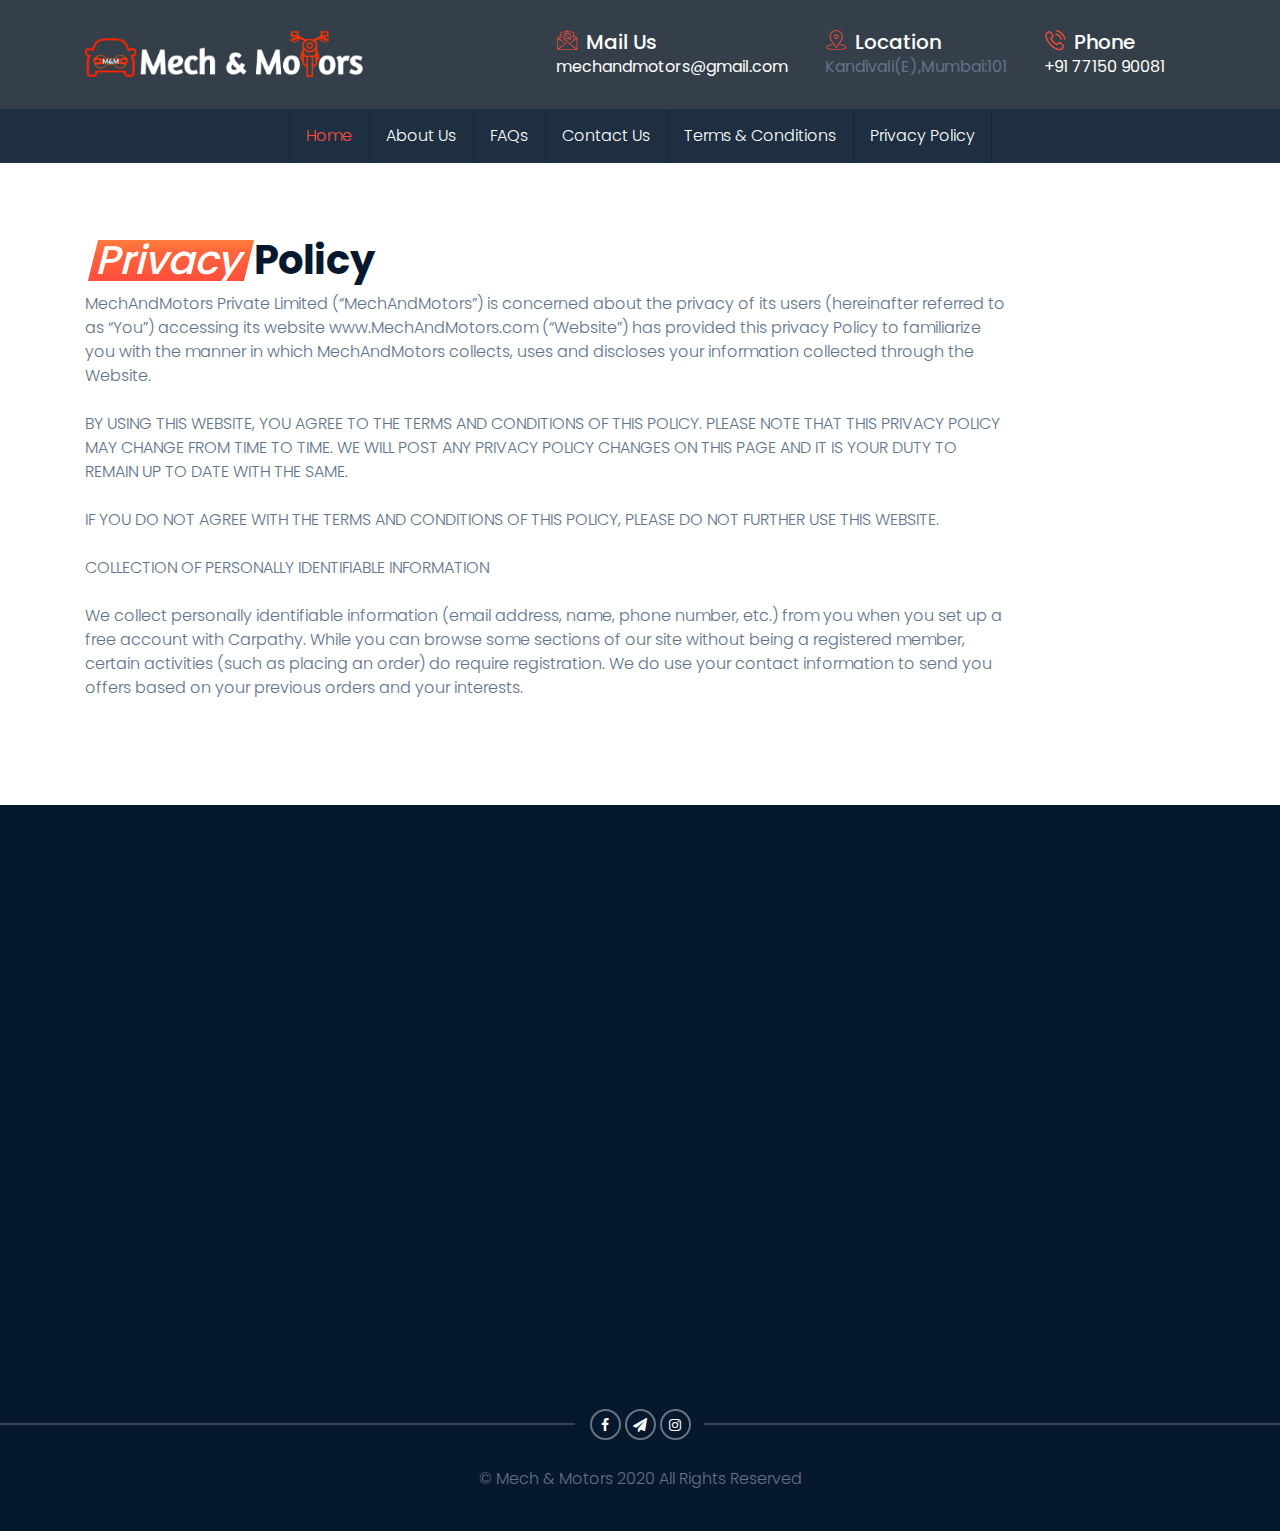
<file: support/privacy-policy.html>
<!DOCTYPE html>
<html class="no-js">

<!-- Mirrored from www.mechandmotors.com/support/privacy-policy.php by HTTrack Website Copier/3.x [XR&CO'2014], Sun, 10 Jan 2021 08:28:57 GMT -->
<!-- Added by HTTrack --><meta http-equiv="content-type" content="text/html;charset=UTF-8" /><!-- /Added by HTTrack -->
<head>
<title>Privacy Policy | Mech and Motors</title>
<meta charset="utf-8">
<meta name="description" content="">
<meta name="viewport" content="width=device-width, initial-scale=1, shrink-to-fit=no">
<link rel="stylesheet" href="../assets/css/bootstrap.min.css">
<link rel="stylesheet" href="../assets/css/animations.css">
<link rel="stylesheet" href="../assets/css/font-awesome.css">
<link rel="stylesheet" href="../assets/css/main.css">
<script src="../assets/js/vendor/modernizr-2.6.2.min.js"></script>
</head>
<body>
<div class="preloader">
<div class="preloader_image"></div>
</div>

<div id="canvas">
<div id="box_wrapper">

<div class="header_absolute slide_absolute ds bs s-overlay">

<section class="page_toplogo ds s-overlay s-pt-10 s-pb-5 s-py-lg-30">
<div class="container">
<div class="row align-items-center">
<div class="col-lg-12">
<div class="d-lg-flex justify-content-lg-end align-items-lg-center">
<div class="mr-auto">

<div class="d-none d-lg-flex justify-content-center justify-content-lg-start">
<a href="../index.html" class="logo">
<img src="../assets/images/logo6.png" alt="">

</a>
</div>
</div>

<div class="d-flex justify-lg-content-end align-items-center meta-icons">
<div class="media">
<div class="icon-styled color-main fs-20">
<i class="ico-email"></i>
</div>
<div class="media-body">
<h6>Mail Us</h6>
<p class="fw-400">
<a href="mailto:mechandmotors@gmail.com"><span class="__cf_email__" data-cfemail="e28f87818a838c868f8d968d9091a2858f838b8ecc818d8f">[email&#160;protected]</span></a>
</p>
</div>
</div>
<div class="media d-none d-md-flex">
<div class="icon-styled color-main fs-20">
<i class="ico-placeholder"></i>
</div>
<div class="media-body">
<h6>Location</h6>
<p class="fw-400">
Kandivali(E),Mumbai:101
</p>
</div>
</div>
<div class="media">
<div class="icon-styled color-main fs-20">
<i class="ico-phone-call"></i>
</div>
<div class="media-body">
<h6>Phone</h6>
<p class="fw-400">
    <a href="tel:+91 77150 90081">+91 77150 90081</a>
</p>
</div>
</div>

</div>
</div>

</div>
</div>
</div>
</section>

<header class="page_header s-py-10 s-py-lg-0 ds ms s-overlay nav-bordered justify-nav-center">
<div class="container-fluid">
<div class="row align-items-center">
<div class="d-lg-none col-11">
<a href="../index.html" class="logo">
<img src="../assets/images/logo6.png" alt="">

</a>
</div>
<div class="col-xl-12">
<div class="nav-wrap">

<nav class="top-nav">
<ul class="nav sf-menu">
<li class="active">
<a href="../index.html">Home</a>
</li>
<li>
<a href="about-us.html">About Us</a>
</li>
<li>
<a href="faq.html">FAQs</a>
</li>
<li>
<a href="contact-us.html">Contact Us</a>
</li>
<li>
<a href="terms-and-conditions.html">Terms & Conditions</a>
</li>
<li>
<a href="privacy-policy.html">Privacy Policy</a>
</li>
</ul>
</nav>

</div>
</div>
</div>
</div>

<span class="toggle_menu"><span></span></span>
</header>
</div>
<section id="loginForm" class="ls s-pt-55 s-pb-15 s-pt-lg-145 s-pb-lg-85 c-mb-20 text-center text-md-left">
<div class="container">
<div class="row">
<div class="col-lg-10">
<h3 class="special-heading"><span class="text-gradient">Privacy</span> Policy</h3>
<p>MechAndMotors Private Limited (“MechAndMotors”) is concerned about the privacy of its users (hereinafter referred to as “You”) accessing its website www.MechAndMotors.com (“Website”) has provided this privacy Policy to familiarize you with the manner in which MechAndMotors collects, uses and discloses your information collected through the Website.
<br><br>
BY USING THIS WEBSITE, YOU AGREE TO THE TERMS AND CONDITIONS OF THIS POLICY. PLEASE NOTE THAT THIS PRIVACY POLICY MAY CHANGE FROM TIME TO TIME. WE WILL POST ANY PRIVACY POLICY CHANGES ON THIS PAGE AND IT IS YOUR DUTY TO REMAIN UP TO DATE WITH THE SAME.
<br><br>
IF YOU DO NOT AGREE WITH THE TERMS AND CONDITIONS OF THIS POLICY, PLEASE DO NOT FURTHER USE THIS WEBSITE.
<br><br>
COLLECTION OF PERSONALLY IDENTIFIABLE INFORMATION
<br><br>
We collect personally identifiable information (email address, name, phone number, etc.) from you when you set up a free account with Carpathy. While you can browse some sections of our site without being a registered member, certain activities (such as placing an order) do require registration. We do use your contact information to send you offers based on your previous orders and your interests.
</p>
</div>
</div>
</div>
</section>

<footer class="page_footer text-center text-md-left ds ms s-pt-65 s-pt-lg-125 s-pb-lg-35 c-gutter-40 main-footer">
<div class="container">
<div class="row">
<div class="divider-20 d-none d-lg-block"></div>
<div class="col-md-6 col-lg-3 animate" data-animation="fadeInUp">
<div class="widget widget_icons_list">
<a href="../index.html" class="logo">
<img src="../assets/images/logo6.png" alt="">

</a>
<div class="media side-icon-box">
<div class="icon-styled color-main">
<i class="fa fa-map-marker"></i>
</div>
<p class="media-body color-grey">Lokhandwala Foundation, Kandivali(E), Mumbai:101 </p>
</div>
<div class="media side-icon-box">
<div class="icon-styled color-main">
<i class="fa fa-phone"></i>
</div>
<p class="media-body color-grey"><a href="tel:+91 77150 90081">+91 77150 90081</a></p>
</div>
<div class="media side-icon-box">
<div class="icon-styled color-main">
<i class="fa fa-envelope"></i>
</div>
<p class="media-body color-grey">
<a href="mailto:mechandmotors@gmail.com"><span class="__cf_email__" data-cfemail="dbb6beb8b3bab5bfb6b4afb4a9a89bbcb6bab2b7f5b8b4b6">[email&#160;protected]</span></a>
</p>
</div>
</div>
</div>
<div class="col-md-6 col-lg-3 animate order-md-3 order-lg-2" data-animation="fadeInUp">
<div class="widget widget_page_links">
<h3>Support</h3>
<ul>
<li>
<a href="faq.html" target="_blank"><i class="ico-check-circle"></i>FAQs</a>
</li>
<li>
<a href="contact-us.html" target="_blank"><i class="ico-check-circle"></i>Contact US</a>
</li>
<li>
<a href="terms-and-conditions.html"><i class="ico-check-circle"></i>Terms & Conditions</a>
</li>
<li>
<a href="privacy-policy.html"><i class="ico-check-circle"></i>Privacy Policy</a>
</li>
<li>
</ul>
</div>
</div>
<div class="col-md-6 col-lg-3 animate order-md-4 order-lg-3" data-animation="fadeInUp">
<div class="widget widget_services_links">
<h3>Bike Services</h3>
<ul>
<li>
<p class="media-body color-grey"><i class="ico-check-circle"></i>Oil and Filter change</p>
</li>
<li>
<p class="media-body color-grey"><i class="ico-check-circle"></i>Air Filter</p>
</li>
<li>
<p class="media-body color-grey"><i class="ico-check-circle"></i>Spark Plug</p>
</li>
<li>
<p class="media-body color-grey"><i class="ico-check-circle"></i>Oiling Cables, Levers and Pivots</p>
</li>
<li>
<p class="media-body color-grey"><i class="ico-check-circle"></i>Clutch Ajustment</p>
</li>
<li>
<p class="media-body color-grey"><i class="ico-check-circle"></i>Engine Idle Speed</p>
</li>
<li>
<p class="media-body color-grey"><i class="ico-check-circle"></i>Brake Pads</p>
</li>
</ul>
</div>
</div>
<div class="col-md-6 col-lg-3 c-gutter-10 animate order-lg-4" data-animation="fadeInUp">
<div class="widget widget_services_links">
<h3>Car Services</h3>
<ul>
<li>
<p class="media-body color-grey"><i class="ico-check-circle"></i>Car Spa, Drycleaning & Detailing</p>
</li>
<li>
<p class="media-body color-grey"><i class="ico-check-circle"></i>Custom Repairs</p>
</li>
<li>
<p class="media-body color-grey"><i class="ico-check-circle"></i>Denting & Painting</p>
</li>
<li>
<p class="media-body color-grey"><i class="ico-check-circle"></i>AC/Heater Service</p>
</li>
<li>
<p class="media-body color-grey"><i class="ico-check-circle"></i>Car Insurance Claim</p>
</li>
<li>
<p class="media-body color-grey"><i class="ico-check-circle"></i>Car Towing Service</p>
</li>
</ul>
</div>
</div>
</div>
</div>
</footer>

<section class="page_copyright ds ms s-pt-5 s-pb-25 s-py-lg-20">
<div class="container">
<div class="divider-2 d-none d-lg-block"></div>
<div class="row align-items-center">
<div class="divider-20 d-none d-lg-block"></div>
<div class="col-md-12 text-center">
<p class="social-icons with-border">
<span><a href="https://www.facebook.com/" class="fa fa-facebook border-icon rounded-icon" title="facebook"></a></span>
<span><a href="https://telegram.org/" class="fa fa-paper-plane border-icon rounded-icon" title="telegram"></a></span>
<span><a href="https://www.instagram.com/" class="fa fa-instagram border-icon rounded-icon" title="instagram"></a></span>
</p>
<p>&copy; Mech & Motors <span class="copyright_year">2020</span> All Rights Reserved</p>
</div>
<div class="divider-20 d-none d-lg-block"></div>
</div>
</div>
</section>
<script data-cfasync="false" src="../cdn-cgi/scripts/5c5dd728/cloudflare-static/email-decode.min.js"></script><script src="../assets/js/compressed.js"></script>
<script src="../assets/js/main.js"></script>
</div>
</div>
</body>
</html>
</file>
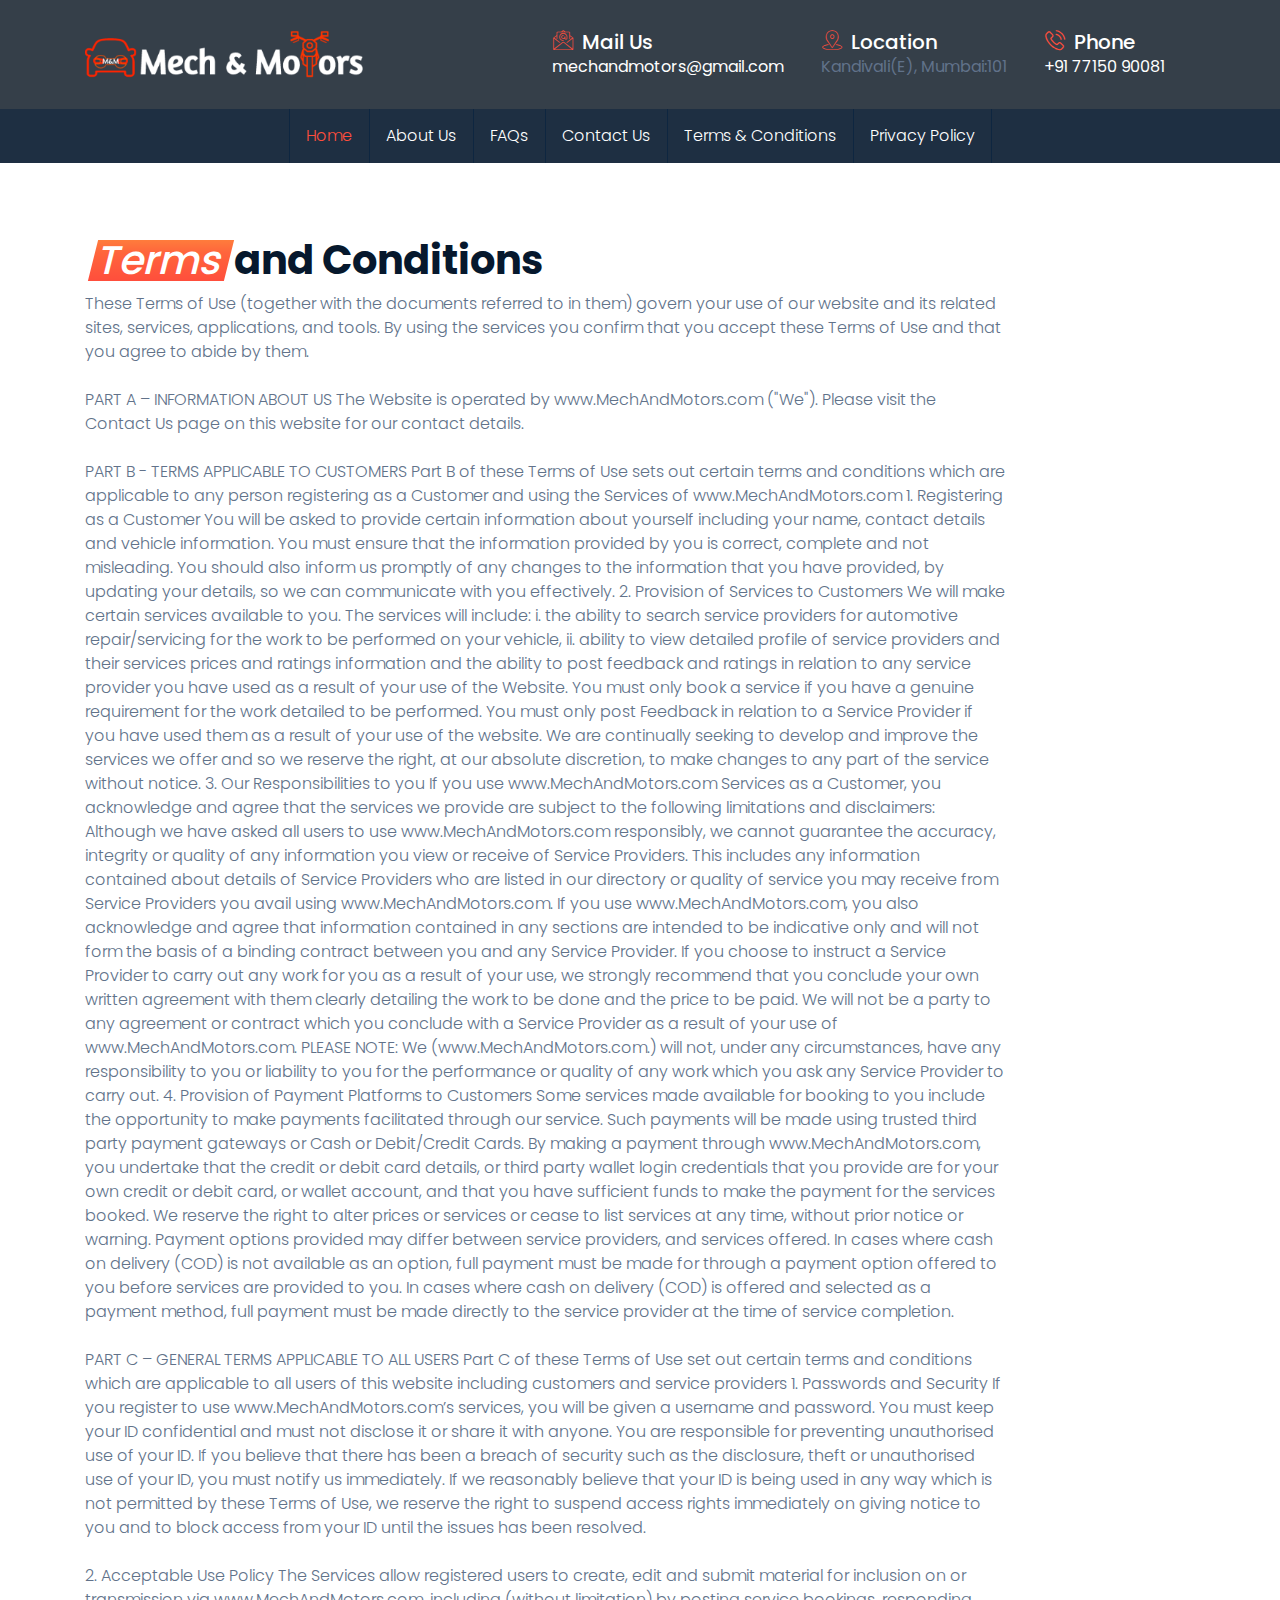
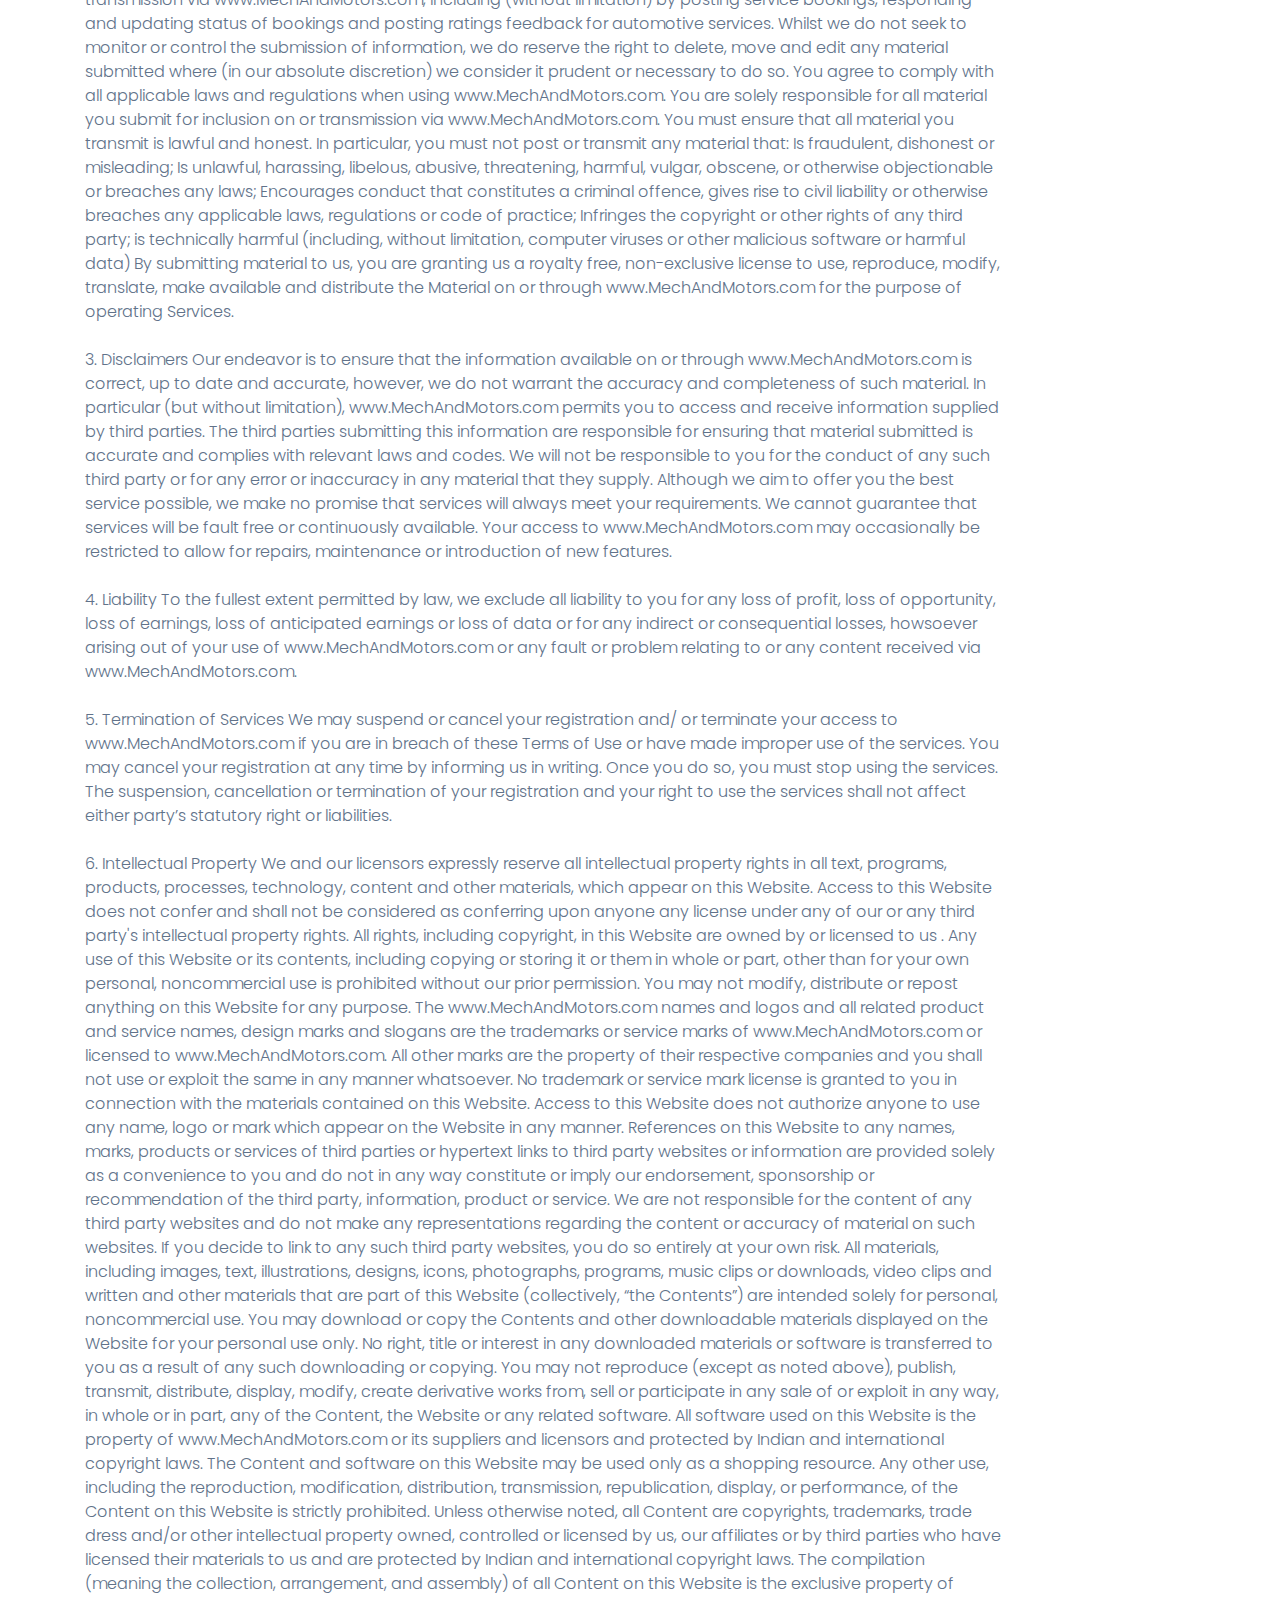
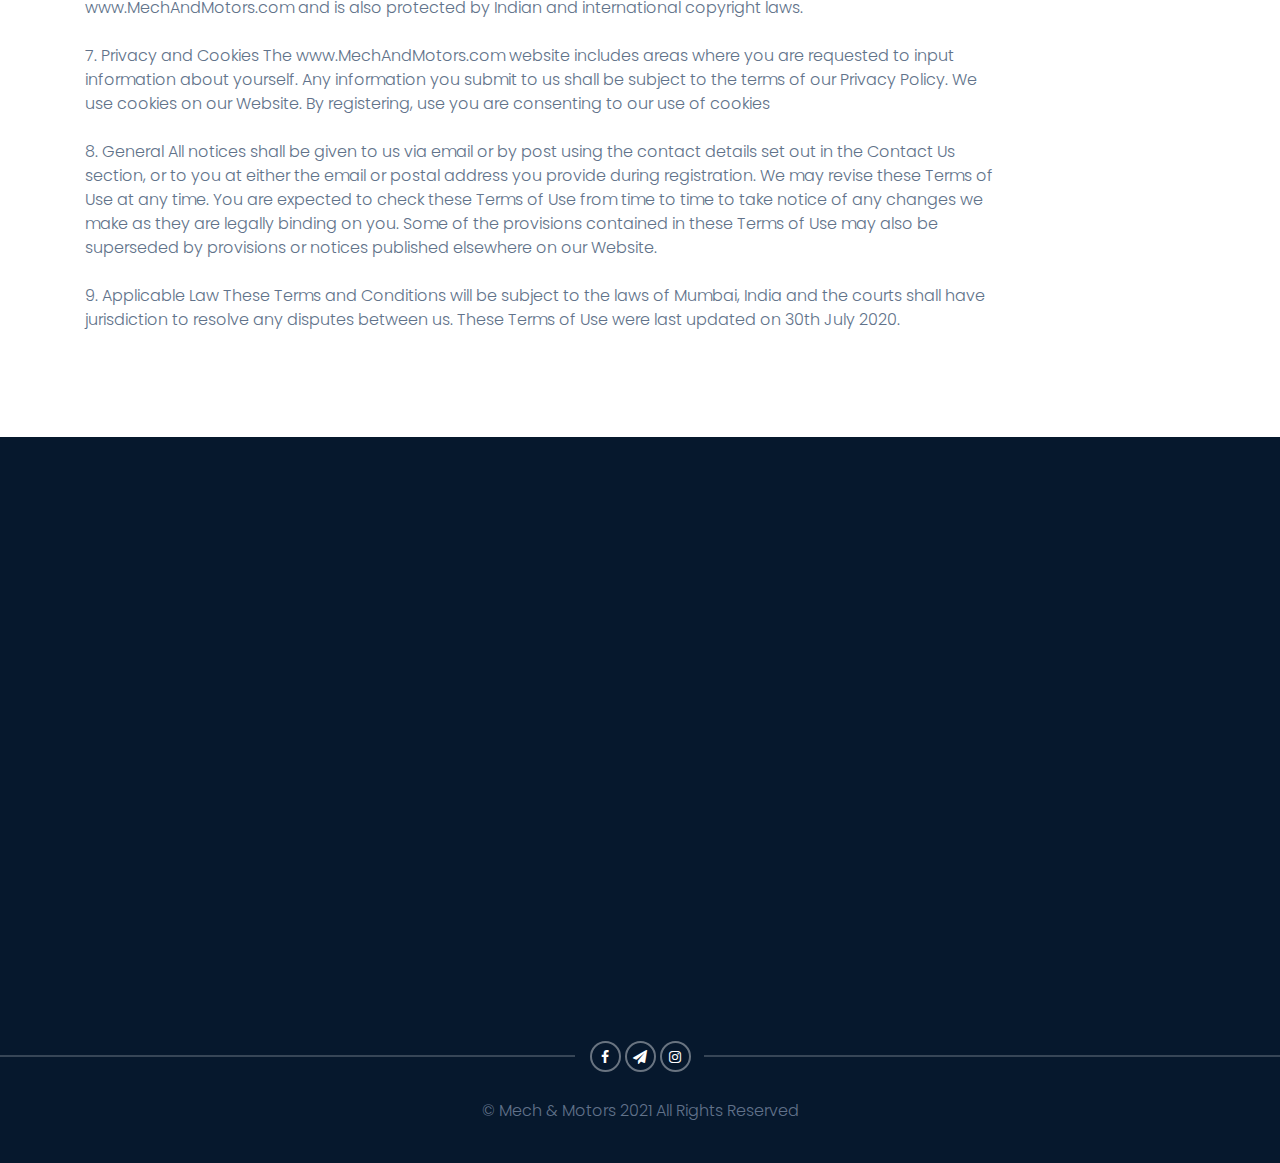
<file: support/terms-and-conditions.html>
<!DOCTYPE html>
<html class="no-js">

<head>
<title>Terms & Conditions | Mech and Motors</title>
<meta charset="utf-8">
<meta name="description" content="">
<meta name="viewport" content="width=device-width, initial-scale=1, shrink-to-fit=no">
<link rel="stylesheet" href="../assets/css/bootstrap.min.css">
<link rel="stylesheet" href="../assets/css/animations.css">
<link rel="stylesheet" href="../assets/css/font-awesome.css">
<link rel="stylesheet" href="../assets/css/main.css">
<script src="../assets/js/vendor/modernizr-2.6.2.min.js"></script>
</head>
<body>
<div class="preloader">
<div class="preloader_image"></div>
</div>

<div id="canvas">
<div id="box_wrapper">

<div class="header_absolute slide_absolute ds bs s-overlay">

<section class="page_toplogo ds s-overlay s-pt-10 s-pb-5 s-py-lg-30">
<div class="container">
<div class="row align-items-center">
<div class="col-lg-12">
<div class="d-lg-flex justify-content-lg-end align-items-lg-center">
<div class="mr-auto">

<div class="d-none d-lg-flex justify-content-center justify-content-lg-start">
<a href="../index.html" class="logo">
<img src="../assets/images/logo6.png" alt="">

</a>
</div>
</div>

<div class="d-flex justify-lg-content-end align-items-center meta-icons">
<div class="media">
<div class="icon-styled color-main fs-20">
<i class="ico-email"></i>
</div>
<div class="media-body">
<h6>Mail Us</h6>
<p class="fw-400">
    <a href="mailto:mechandmotors@gmail.com"><span class="__cf_email__" data-cfemail="036e66606b626d676e6c776c717043646e626a6f2d606c6e">[email&#160;protected]</span></a>
</p>
</div>
</div>
<div class="media d-none d-md-flex">
<div class="icon-styled color-main fs-20">
<i class="ico-placeholder"></i>
</div>
<div class="media-body">
<h6>Location</h6>
<p class="fw-400">
Kandivali(E), Mumbai:101
</p>
</div>
</div>
<div class="media">
<div class="icon-styled color-main fs-20">
<i class="ico-phone-call"></i>
</div>
<div class="media-body">
<h6>Phone</h6>
<p class="fw-400">
    <a href="tel:+91 77150 90081">+91 77150 90081</a>
</p>
</div>
</div>

</div>
</div>

</div>
</div>
</div>
</section>

<header class="page_header s-py-10 s-py-lg-0 ds ms s-overlay nav-bordered justify-nav-center">
<div class="container-fluid">
<div class="row align-items-center">
<div class="d-lg-none col-11">
<a href="../index.html" class="logo">
<img src="../assets/images/logo6.png" alt="">

</a>
</div>
<div class="col-xl-12">
<div class="nav-wrap">

<nav class="top-nav">
<ul class="nav sf-menu">
<li class="active">
<a href="../index.html">Home</a>
</li>
<li>
<a href="about-us.html">About Us</a>
</li>
<li>
<a href="faq.html">FAQs</a>
</li>
<li>
<a href="contact-us.html">Contact Us</a>
</li>
<li>
<a href="terms-and-conditions.html">Terms & Conditions</a>
</li>
<li>
<a href="privacy-policy.html">Privacy Policy</a>
</li>
</ul>
</nav>

</div>
</div>
</div>
</div>

<span class="toggle_menu"><span></span></span>
</header>
</div>
<section id="loginForm" class="ls s-pt-55 s-pb-15 s-pt-lg-145 s-pb-lg-85 c-mb-20 text-center text-md-left">
<div class="container">
<div class="row">
<div class="col-lg-10">
<h3 class="special-heading"><span class="text-gradient">Terms</span> and Conditions</h3>
<p>
These Terms of Use (together with the documents referred to in them) govern your use of our website and its related sites, services, applications, and tools. By using the services you confirm that you accept these Terms of Use and that you agree to abide by them.
<br><br>
PART A – INFORMATION ABOUT US
The Website is operated by www.MechAndMotors.com ("We"). Please visit the Contact Us page on this website for our contact details.
<br><br>
PART B - TERMS APPLICABLE TO CUSTOMERS
Part B of these Terms of Use sets out certain terms and conditions which are applicable to any person registering as a Customer and using the Services of www.MechAndMotors.com 1. Registering as a Customer You will be asked to provide certain information about yourself including your name, contact details and vehicle information. You must ensure that the information provided by you is correct, complete and not misleading. You should also inform us promptly of any changes to the information that you have provided, by updating your details, so we can communicate with you effectively. 2. Provision of Services to Customers We will make certain services available to you. The services will include: i. the ability to search service providers for automotive repair/servicing for the work to be performed on your vehicle, ii. ability to view detailed profile of service providers and their services prices and ratings information and the ability to post feedback and ratings in relation to any service provider you have used as a result of your use of the Website. You must only book a service if you have a genuine requirement for the work detailed to be performed. You must only post Feedback in relation to a Service Provider if you have used them as a result of your use of the website. We are continually seeking to develop and improve the services we offer and so we reserve the right, at our absolute discretion, to make changes to any part of the service without notice. 3. Our Responsibilities to you If you use www.MechAndMotors.com Services as a Customer, you acknowledge and agree that the services we provide are subject to the following limitations and disclaimers: Although we have asked all users to use www.MechAndMotors.com responsibly, we cannot guarantee the accuracy, integrity or quality of any information you view or receive of Service Providers. This includes any information contained about details of Service Providers who are listed in our directory or quality of service you may receive from Service Providers you avail using www.MechAndMotors.com. If you use www.MechAndMotors.com, you also acknowledge and agree that information contained in any sections are intended to be indicative only and will not form the basis of a binding contract between you and any Service Provider. If you choose to instruct a Service Provider to carry out any work for you as a result of your use, we strongly recommend that you conclude your own written agreement with them clearly detailing the work to be done and the price to be paid. We will not be a party to any agreement or contract which you conclude with a Service Provider as a result of your use of www.MechAndMotors.com. PLEASE NOTE: We (www.MechAndMotors.com.) will not, under any circumstances, have any responsibility to you or liability to you for the performance or quality of any work which you ask any Service Provider to carry out. 4. Provision of Payment Platforms to Customers Some services made available for booking to you include the opportunity to make payments facilitated through our service. Such payments will be made using trusted third party payment gateways or Cash or Debit/Credit Cards. By making a payment through www.MechAndMotors.com, you undertake that the credit or debit card details, or third party wallet login credentials that you provide are for your own credit or debit card, or wallet account, and that you have sufficient funds to make the payment for the services booked. We reserve the right to alter prices or services or cease to list services at any time, without prior notice or warning. Payment options provided may differ between service providers, and services offered. In cases where cash on delivery (COD) is not available as an option, full payment must be made for through a payment option offered to you before services are provided to you. In cases where cash on delivery (COD) is offered and selected as a payment method, full payment must be made directly to the service provider at the time of service completion.<br><br>
PART C – GENERAL TERMS APPLICABLE TO ALL USERS
Part C of these Terms of Use set out certain terms and conditions which are applicable to all users of this website including customers and service providers
1. Passwords and Security If you register to use www.MechAndMotors.com’s services, you will be given a username and password. You must keep your ID confidential and must not disclose it or share it with anyone. You are responsible for preventing unauthorised use of your ID. If you believe that there has been a breach of security such as the disclosure, theft or unauthorised use of your ID, you must notify us immediately. If we reasonably believe that your ID is being used in any way which is not permitted by these Terms of Use, we reserve the right to suspend access rights immediately on giving notice to you and to block access from your ID until the issues has been resolved.<br><br>
2. Acceptable Use Policy The Services allow registered users to create, edit and submit material for inclusion on or transmission via www.MechAndMotors.com, including (without limitation) by posting service bookings, responding and updating status of bookings and posting ratings feedback for automotive services. Whilst we do not seek to monitor or control the submission of information, we do reserve the right to delete, move and edit any material submitted where (in our absolute discretion) we consider it prudent or necessary to do so. You agree to comply with all applicable laws and regulations when using www.MechAndMotors.com. You are solely responsible for all material you submit for inclusion on or transmission via www.MechAndMotors.com. You must ensure that all material you transmit is lawful and honest. In particular, you must not post or transmit any material that: Is fraudulent, dishonest or misleading; Is unlawful, harassing, libelous, abusive, threatening, harmful, vulgar, obscene, or otherwise objectionable or breaches any laws; Encourages conduct that constitutes a criminal offence, gives rise to civil liability or otherwise breaches any applicable laws, regulations or code of practice; Infringes the copyright or other rights of any third party; is technically harmful (including, without limitation, computer viruses or other malicious software or harmful data) By submitting material to us, you are granting us a royalty­ free, non-­exclusive license to use, reproduce, modify, translate, make available and distribute the Material on or through www.MechAndMotors.com for the purpose of operating Services.<br><br>
3. Disclaimers Our endeavor is to ensure that the information available on or through www.MechAndMotors.com is correct, up to date and accurate, however, we do not warrant the accuracy and completeness of such material. In particular (but without limitation), www.MechAndMotors.com permits you to access and receive information supplied by third parties. The third parties submitting this information are responsible for ensuring that material submitted is accurate and complies with relevant laws and codes. We will not be responsible to you for the conduct of any such third party or for any error or inaccuracy in any material that they supply. Although we aim to offer you the best service possible, we make no promise that services will always meet your requirements. We cannot guarantee that services will be fault free or continuously available. Your access to www.MechAndMotors.com may occasionally be restricted to allow for repairs, maintenance or introduction of new features.<br><br>
4. Liability To the fullest extent permitted by law, we exclude all liability to you for any loss of profit, loss of opportunity, loss of earnings, loss of anticipated earnings or loss of data or for any indirect or consequential losses, howsoever arising out of your use of www.MechAndMotors.com or any fault or problem relating to or any content received via www.MechAndMotors.com.<br><br>
5. Termination of Services We may suspend or cancel your registration and/ or terminate your access to www.MechAndMotors.com if you are in breach of these Terms of Use or have made improper use of the services. You may cancel your registration at any time by informing us in writing. Once you do so, you must stop using the services. The suspension, cancellation or termination of your registration and your right to use the services shall not affect either party’s statutory right or liabilities.<br><br>
6. Intellectual Property We and our licensors expressly reserve all intellectual property rights in all text, programs, products, processes, technology, content and other materials, which appear on this Website. Access to this Website does not confer and shall not be considered as conferring upon anyone any license under any of our or any third party's intellectual property rights. All rights, including copyright, in this Website are owned by or licensed to us . Any use of this Website or its contents, including copying or storing it or them in whole or part, other than for your own personal, non­commercial use is prohibited without our prior permission. You may not modify, distribute or re­post anything on this Website for any purpose. The www.MechAndMotors.com names and logos and all related product and service names, design marks and slogans are the trademarks or service marks of www.MechAndMotors.com or licensed to www.MechAndMotors.com. All other marks are the property of their respective companies and you shall not use or exploit the same in any manner whatsoever. No trademark or service mark license is granted to you in connection with the materials contained on this Website. Access to this Website does not authorize anyone to use any name, logo or mark which appear on the Website in any manner. References on this Website to any names, marks, products or services of third parties or hypertext links to third party websites or information are provided solely as a convenience to you and do not in any way constitute or imply our endorsement, sponsorship or recommendation of the third party, information, product or service. We are not responsible for the content of any third party websites and do not make any representations regarding the content or accuracy of material on such websites. If you decide to link to any such third party websites, you do so entirely at your own risk. All materials, including images, text, illustrations, designs, icons, photographs, programs, music clips or downloads, video clips and written and other materials that are part of this Website (collectively, “the Contents”) are intended solely for personal, non­commercial use. You may download or copy the Contents and other downloadable materials displayed on the Website for your personal use only. No right, title or interest in any downloaded materials or software is transferred to you as a result of any such downloading or copying. You may not reproduce (except as noted above), publish, transmit, distribute, display, modify, create derivative works from, sell or participate in any sale of or exploit in any way, in whole or in part, any of the Content, the Website or any related software. All software used on this Website is the property of www.MechAndMotors.com or its suppliers and licensors and protected by Indian and international copyright laws. The Content and software on this Website may be used only as a shopping resource. Any other use, including the reproduction, modification, distribution, transmission, republication, display, or performance, of the Content on this Website is strictly prohibited. Unless otherwise noted, all Content are copyrights, trademarks, trade dress and/or other intellectual property owned, controlled or licensed by us, our affiliates or by third parties who have licensed their materials to us and are protected by Indian and international copyright laws. The compilation (meaning the collection, arrangement, and assembly) of all Content on this Website is the exclusive property of www.MechAndMotors.com and is also protected by Indian and international copyright laws.<br><br>
7. Privacy and Cookies The www.MechAndMotors.com website includes areas where you are requested to input information about yourself. Any information you submit to us shall be subject to the terms of our Privacy Policy. We use cookies on our Website. By registering, use you are consenting to our use of cookies<br><br>
8. General All notices shall be given to us via email or by post using the contact details set out in the Contact Us section, or to you at either the email or postal address you provide during registration. We may revise these Terms of Use at any time. You are expected to check these Terms of Use from time to time to take notice of any changes we make as they are legally binding on you. Some of the provisions contained in these Terms of Use may also be superseded by provisions or notices published elsewhere on our Website.<br><br>
9. Applicable Law These Terms and Conditions will be subject to the laws of Mumbai, India and the courts shall have jurisdiction to resolve any disputes between us. These Terms of Use were last updated on 30th July 2020.
</p>
</div>
</div>
</div>
</section>

<footer class="page_footer text-center text-md-left ds ms s-pt-65 s-pt-lg-125 s-pb-lg-35 c-gutter-40 main-footer">
<div class="container">
<div class="row">
<div class="divider-20 d-none d-lg-block"></div>
<div class="col-md-6 col-lg-3 animate" data-animation="fadeInUp">
<div class="widget widget_icons_list">
<a href="../index.html" class="logo">
<img src="../assets/images/logo6.png" alt="">

</a>
<div class="media side-icon-box">
<div class="icon-styled color-main">
<i class="fa fa-map-marker"></i>
</div>
<p class="media-body color-grey">Lokhandwala Foundation, Kandivali(E), Mumbai:101 </p>
</div>
<div class="media side-icon-box">
<div class="icon-styled color-main">
<i class="fa fa-phone"></i>
</div>
<p class="media-body color-grey"><a href="tel:+91 77150 90081">+91 77150 90081</a></p>
</div>
<div class="media side-icon-box">
<div class="icon-styled color-main">
<i class="fa fa-envelope"></i>
</div>
<p class="media-body color-grey">
<a href="mailto:mechandmotors@gmail.com"><span class="__cf_email__" data-cfemail="036e66606b626d676e6c776c717043646e626a6f2d606c6e">[email&#160;protected]</span></a>
</p>
</div>
</div>
</div>
<div class="col-md-6 col-lg-3 animate order-md-3 order-lg-2" data-animation="fadeInUp">
<div class="widget widget_page_links">
<h3>Support</h3>
<ul>

<li>
    <a href="faq.html" target="_blank"><i class="ico-check-circle"></i>FAQs</a>
</li>
<li>
<a href="contact-us.html" target="_blank"><i class="ico-check-circle"></i>Contact US</a>
</li>
<li>
<a href="terms-and-conditions.html"><i class="ico-check-circle"></i>Terms & Conditions</a>
</li>
<li>
<a href="privacy-policy.html"><i class="ico-check-circle"></i>Privacy Policy</a>
</li>
</ul>
</div>
</div>
<div class="col-md-6 col-lg-3 animate order-md-4 order-lg-3" data-animation="fadeInUp">
<div class="widget widget_services_links">
<h3>Bike Services</h3>
<ul>
<li>
<p class="media-body color-grey"><i class="ico-check-circle"></i>Oil and Filter change</p>
</li>
<li>
<p class="media-body color-grey"><i class="ico-check-circle"></i>Air Filter</p>
</li>
<li>
<p class="media-body color-grey"><i class="ico-check-circle"></i>Spark Plug</p>
</li>
<li>
<p class="media-body color-grey"><i class="ico-check-circle"></i>Oiling Cables, Levers and Pivots</p>
</li>
<li>
<p class="media-body color-grey"><i class="ico-check-circle"></i>Clutch Ajustment</p>
</li>
<li>
<p class="media-body color-grey"><i class="ico-check-circle"></i>Engine Idle Speed</p>
</li>
<li>
<p class="media-body color-grey"><i class="ico-check-circle"></i>Brake Pads</p>
</li>
</ul>
</div>
</div>
<div class="col-md-6 col-lg-3 c-gutter-10 animate order-lg-4" data-animation="fadeInUp">
<div class="widget widget_services_links">
<h3>Car Services</h3>
<ul>
<li>
<p class="media-body color-grey"><i class="ico-check-circle"></i>Car Spa, Drycleaning & Detailing</p>
</li>
<li>
<p class="media-body color-grey"><i class="ico-check-circle"></i>Custom Repairs</p>
</li>
<li>
<p class="media-body color-grey"><i class="ico-check-circle"></i>Denting & Painting</p>
</li>
<li>
<p class="media-body color-grey"><i class="ico-check-circle"></i>AC/Heater Service</p>
</li>
<li>
<p class="media-body color-grey"><i class="ico-check-circle"></i>Car Insurance Claim</p>
</li>
<li>
<p class="media-body color-grey"><i class="ico-check-circle"></i>Car Towing Service</p>
</li>
</ul>
</div>
</div>
</div>
</div>
</footer>

<section class="page_copyright ds ms s-pt-5 s-pb-25 s-py-lg-20">
<div class="container">
<div class="divider-2 d-none d-lg-block"></div>
<div class="row align-items-center">
<div class="divider-20 d-none d-lg-block"></div>
<div class="col-md-12 text-center">
<p class="social-icons with-border">
<span><a href="https://www.facebook.com/" class="fa fa-facebook border-icon rounded-icon" title="facebook"></a></span>
<span><a href="https://telegram.org/" class="fa fa-paper-plane border-icon rounded-icon" title="telegram"></a></span>
<span><a href="https://www.instagram.com/" class="fa fa-instagram border-icon rounded-icon" title="instagram"></a></span>
</p>
<p>&copy; Mech & Motors <span class="copyright_year">2021</span> All Rights Reserved</p>
</div>
<div class="divider-20 d-none d-lg-block"></div>
</div>
</div>
</section>
<script data-cfasync="false" src="../cdn-cgi/scripts/5c5dd728/cloudflare-static/email-decode.min.js"></script><script src="../assets/js/compressed.js"></script>
<script src="../assets/js/main.js"></script>
</div>
</div>
</html>
</file>
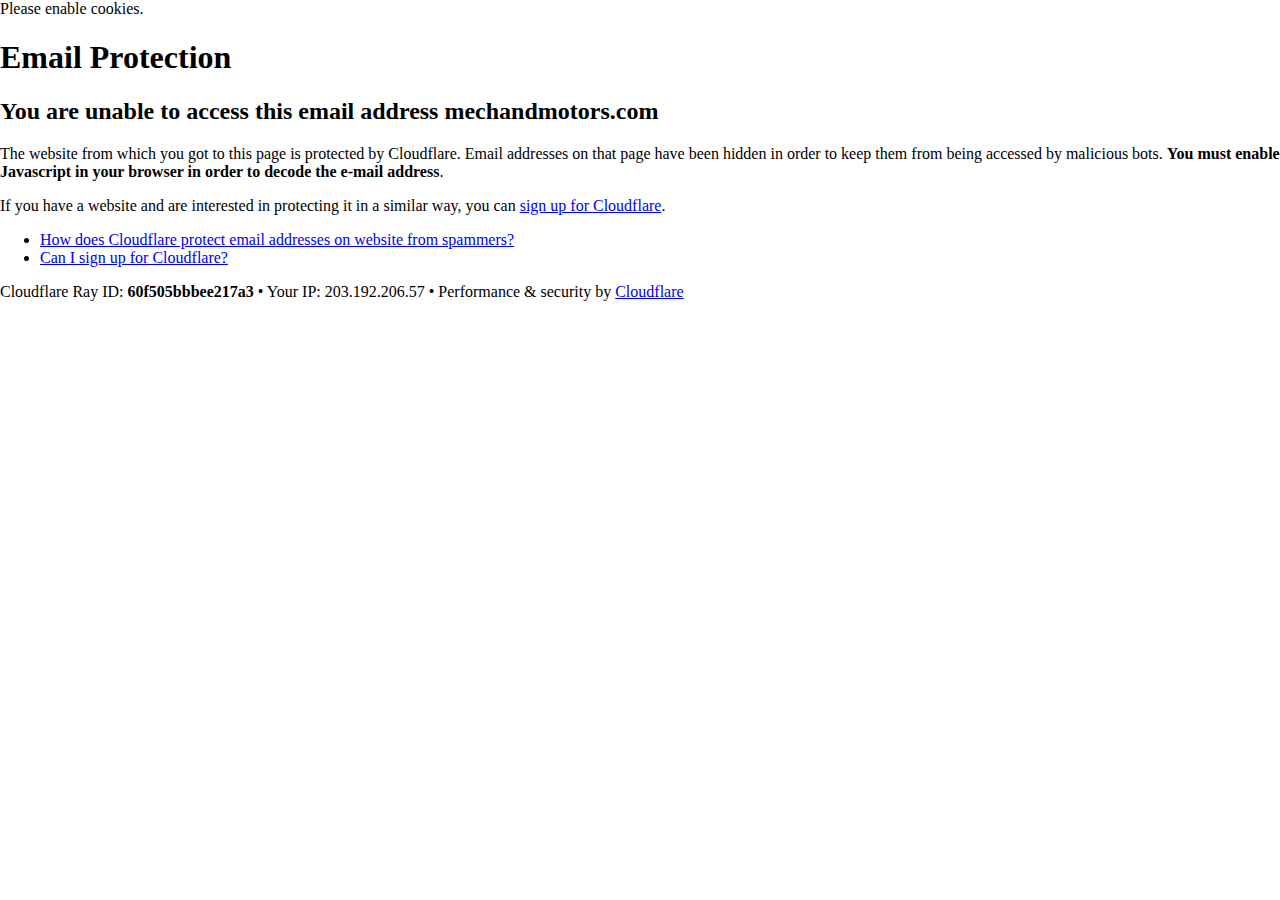
<file: cdn-cgi/l/email-protection.html>
<!DOCTYPE html>
<!--[if lt IE 7]> <html class="no-js ie6 oldie" lang="en-US"> <![endif]-->
<!--[if IE 7]>    <html class="no-js ie7 oldie" lang="en-US"> <![endif]-->
<!--[if IE 8]>    <html class="no-js ie8 oldie" lang="en-US"> <![endif]-->
<!--[if gt IE 8]><!--> <html class="no-js" lang="en-US"> <!--<![endif]-->

<!-- Mirrored from www.mechandmotors.com/cdn-cgi/l/email-protection by HTTrack Website Copier/3.x [XR&CO'2014], Sun, 10 Jan 2021 08:28:56 GMT -->
<!-- Added by HTTrack --><meta http-equiv="content-type" content="text/html;charset=UTF-8" /><!-- /Added by HTTrack -->
<head>
<title>Email Protection | Cloudflare</title>
<meta charset="UTF-8" />
<meta http-equiv="Content-Type" content="text/html; charset=UTF-8" />
<meta http-equiv="X-UA-Compatible" content="IE=Edge,chrome=1" />
<meta name="robots" content="noindex, nofollow" />
<meta name="viewport" content="width=device-width,initial-scale=1" />
<link rel="stylesheet" id="cf_styles-css" href="https://www.mechandmotors.com/cdn-cgi/styles/cf.errors.css" type="text/css" media="screen,projection" />
<!--[if lt IE 9]><link rel="stylesheet" id='cf_styles-ie-css' href="/cdn-cgi/styles/cf.errors.ie.css" type="text/css" media="screen,projection" /><![endif]-->
<style type="text/css">body{margin:0;padding:0}</style>


<!--[if gte IE 10]><!-->
<script>
  if (!navigator.cookieEnabled) {
    window.addEventListener('DOMContentLoaded', function () {
      var cookieEl = document.getElementById('cookie-alert');
      cookieEl.style.display = 'block';
    })
  }
</script>
<!--<![endif]-->


</head>
<body>
  <div id="cf-wrapper">
    <div class="cf-alert cf-alert-error cf-cookie-error" id="cookie-alert" data-translate="enable_cookies">Please enable cookies.</div>
    <div id="cf-error-details" class="cf-error-details-wrapper">
      <div class="cf-wrapper cf-header cf-error-overview">
        <h1 data-translate="block_headline">Email Protection</h1>
        <h2 class="cf-subheadline"><span data-translate="unable_to_access">You are unable to access this email address</span> mechandmotors.com</h2>
      </div><!-- /.header -->

      <div class="cf-section cf-wrapper">
        <div class="cf-columns two">
          <div class="cf-column">
            <p>The website from which you got to this page is protected by Cloudflare. Email addresses on that page have been hidden in order to keep them from being accessed by malicious bots. <strong>You must enable Javascript in your browser in order to decode the e-mail address</strong>.</p>
            <p>If you have a website and are interested in protecting it in a similar way, you can <a rel="noopener noreferrer" href="https://www.cloudflare.com/sign-up?utm_source=email_protection">sign up for Cloudflare</a>.</p>
          </div>

          <div class="cf-column">
            <div class="grid_4">
              <div class="rail">
                  <div class="panel">
                      <ul class="nobullets">
                        <li><a rel="noopener noreferrer" class="modal-link-faq" href="https://support.cloudflare.com/hc/en-us/articles/200170016-What-is-Email-Address-Obfuscation-">How does Cloudflare protect email addresses on website from spammers?</a></li>
                        <li><a rel="noopener noreferrer" class="modal-link-faq" href="https://support.cloudflare.com/hc/en-us/categories/200275218-Getting-Started">Can I sign up for Cloudflare?</a></li>
                    </ul>
                </div>
              </div>
            </div>
          </div>
        </div>
      </div><!-- /.section -->

      <div class="cf-error-footer cf-wrapper w-240 lg:w-full py-10 sm:py-4 sm:px-8 mx-auto text-center sm:text-left border-solid border-0 border-t border-gray-300">
  <p class="text-13">
    <span class="cf-footer-item sm:block sm:mb-1">Cloudflare Ray ID: <strong class="font-semibold">60f505bbbee217a3</strong></span>
    <span class="cf-footer-separator sm:hidden">&bull;</span>
    <span class="cf-footer-item sm:block sm:mb-1"><span>Your IP</span>: 203.192.206.57</span>
    <span class="cf-footer-separator sm:hidden">&bull;</span>
    <span class="cf-footer-item sm:block sm:mb-1"><span>Performance &amp; security by</span> <a rel="noopener noreferrer" href="https://www.cloudflare.com/5xx-error-landing" id="brand_link" target="_blank">Cloudflare</a></span>
    
  </p>
</div><!-- /.error-footer -->


    </div><!-- /#cf-error-details -->
  </div><!-- /#cf-wrapper -->

  <script type="text/javascript">
  window._cf_translation = {};
  
  
</script>

</body>

<!-- Mirrored from www.mechandmotors.com/cdn-cgi/l/email-protection by HTTrack Website Copier/3.x [XR&CO'2014], Sun, 10 Jan 2021 08:28:56 GMT -->
</html>
</file>
<file: assets/css/animations.css>
.slideDown{animation-name:slideDown;-webkit-animation-name:slideDown;animation-duration:1s;-webkit-animation-duration:1s;animation-timing-function:ease;-webkit-animation-timing-function:ease;visibility:visible}@keyframes slideDown{0%{transform:translateY(-100%)}50%{transform:translateY(8%)}65%{transform:translateY(-4%)}80%{transform:translateY(4%)}95%{transform:translateY(-2%)}100%{transform:translateY(0%)}}@-webkit-keyframes slideDown{0%{-webkit-transform:translateY(-100%)}50%{-webkit-transform:translateY(8%)}65%{-webkit-transform:translateY(-4%)}80%{-webkit-transform:translateY(4%)}95%{-webkit-transform:translateY(-2%)}100%{-webkit-transform:translateY(0%)}}.slideUp{animation-name:slideUp;-webkit-animation-name:slideUp;animation-duration:1s;-webkit-animation-duration:1s;animation-timing-function:ease;-webkit-animation-timing-function:ease;visibility:visible}@keyframes slideUp{0%{transform:translateY(100%)}50%{transform:translateY(-8%)}65%{transform:translateY(4%)}80%{transform:translateY(-4%)}95%{transform:translateY(2%)}100%{transform:translateY(0%)}}@-webkit-keyframes slideUp{0%{-webkit-transform:translateY(100%)}50%{-webkit-transform:translateY(-8%)}65%{-webkit-transform:translateY(4%)}80%{-webkit-transform:translateY(-4%)}95%{-webkit-transform:translateY(2%)}100%{-webkit-transform:translateY(0%)}}.slideLeft{animation-name:slideLeft;-webkit-animation-name:slideLeft;animation-duration:1s;-webkit-animation-duration:1s;animation-timing-function:ease-in-out;-webkit-animation-timing-function:ease-in-out;visibility:visible}@keyframes slideLeft{0%{transform:translateX(150%)}50%{transform:translateX(-8%)}65%{transform:translateX(4%)}80%{transform:translateX(-4%)}95%{transform:translateX(2%)}100%{transform:translateX(0%)}}@-webkit-keyframes slideLeft{0%{-webkit-transform:translateX(150%)}50%{-webkit-transform:translateX(-8%)}65%{-webkit-transform:translateX(4%)}80%{-webkit-transform:translateX(-4%)}95%{-webkit-transform:translateX(2%)}100%{-webkit-transform:translateX(0%)}}.slideRight{animation-name:slideRight;-webkit-animation-name:slideRight;animation-duration:1s;-webkit-animation-duration:1s;animation-timing-function:ease-in-out;-webkit-animation-timing-function:ease-in-out;visibility:visible}@keyframes slideRight{0%{transform:translateX(-150%)}50%{transform:translateX(8%)}65%{transform:translateX(-4%)}80%{transform:translateX(4%)}95%{transform:translateX(-2%)}100%{transform:translateX(0%)}}@-webkit-keyframes slideRight{0%{-webkit-transform:translateX(-150%)}50%{-webkit-transform:translateX(8%)}65%{-webkit-transform:translateX(-4%)}80%{-webkit-transform:translateX(4%)}95%{-webkit-transform:translateX(-2%)}100%{-webkit-transform:translateX(0%)}}.slideExpandUp{animation-name:slideExpandUp;-webkit-animation-name:slideExpandUp;animation-duration:1.6s;-webkit-animation-duration:1.6s;animation-timing-function:ease-out;-webkit-animation-timing-function:ease -out;visibility:visible}@keyframes slideExpandUp{0%{transform:translateY(100%) scaleX(.5)}30%{transform:translateY(-8%) scaleX(.5)}40%{transform:translateY(2%) scaleX(.5)}50%{transform:translateY(0%) scaleX(1.1)}60%{transform:translateY(0%) scaleX(.9)}70%{transform:translateY(0%) scaleX(1.05)}80%{transform:translateY(0%) scaleX(.95)}90%{transform:translateY(0%) scaleX(1.02)}100%{transform:translateY(0%) scaleX(1)}}@-webkit-keyframes slideExpandUp{0%{-webkit-transform:translateY(100%) scaleX(.5)}30%{-webkit-transform:translateY(-8%) scaleX(.5)}40%{-webkit-transform:translateY(2%) scaleX(.5)}50%{-webkit-transform:translateY(0%) scaleX(1.1)}60%{-webkit-transform:translateY(0%) scaleX(.9)}70%{-webkit-transform:translateY(0%) scaleX(1.05)}80%{-webkit-transform:translateY(0%) scaleX(.95)}90%{-webkit-transform:translateY(0%) scaleX(1.02)}100%{-webkit-transform:translateY(0%) scaleX(1)}}.expandUp{animation-name:expandUp;-webkit-animation-name:expandUp;animation-duration:.7s;-webkit-animation-duration:.7s;animation-timing-function:ease;-webkit-animation-timing-function:ease;visibility:visible}@keyframes expandUp{0%{transform:translateY(100%) scale(.6) scaleY(.5)}60%{transform:translateY(-7%) scaleY(1.12)}75%{transform:translateY(3%)}100%{transform:translateY(0%) scale(1) scaleY(1)}}@-webkit-keyframes expandUp{0%{-webkit-transform:translateY(100%) scale(.6) scaleY(.5)}60%{-webkit-transform:translateY(-7%) scaleY(1.12)}75%{-webkit-transform:translateY(3%)}100%{-webkit-transform:translateY(0%) scale(1) scaleY(1)}}.fadeIn{animation-name:fadeIn;-webkit-animation-name:fadeIn;animation-duration:1.5s;-webkit-animation-duration:1.5s;animation-timing-function:ease-in-out;-webkit-animation-timing-function:ease-in-out;visibility:visible}@keyframes fadeIn{0%{transform:scale(0);opacity:0}60%{transform:scale(1.1)}80%{transform:scale(.9);opacity:1}100%{transform:scale(1);opacity:1}}@-webkit-keyframes fadeIn{0%{-webkit-transform:scale(0);opacity:0}60%{-webkit-transform:scale(1.1)}80%{-webkit-transform:scale(.9);opacity:1}100%{-webkit-transform:scale(1);opacity:1}}.expandOpen{animation-name:expandOpen;-webkit-animation-name:expandOpen;animation-duration:1.2s;-webkit-animation-duration:1.2s;animation-timing-function:ease-out;-webkit-animation-timing-function:ease-out;visibility:visible}@keyframes expandOpen{0%{transform:scale(1.8)}50%{transform:scale(.95)}80%{transform:scale(1.05)}90%{transform:scale(.98)}100%{transform:scale(1)}}@-webkit-keyframes expandOpen{0%{-webkit-transform:scale(1.8)}50%{-webkit-transform:scale(.95)}80%{-webkit-transform:scale(1.05)}90%{-webkit-transform:scale(.98)}100%{-webkit-transform:scale(1)}}.bigEntrance{animation-name:bigEntrance;-webkit-animation-name:bigEntrance;animation-duration:1.6s;-webkit-animation-duration:1.6s;animation-timing-function:ease-out;-webkit-animation-timing-function:ease-out;visibility:visible}@keyframes bigEntrance{0%{transform:scale(.3) rotate(6deg) translateX(-30%) translateY(30%);opacity:.2}30%{transform:scale(1.03) rotate(-2deg) translateX(2%) translateY(-2%);opacity:1}45%{transform:scale(.98) rotate(1deg) translateX(0%) translateY(0%);opacity:1}60%{transform:scale(1.01) rotate(-1deg) translateX(0%) translateY(0%);opacity:1}75%{transform:scale(.99) rotate(1deg) translateX(0%) translateY(0%);opacity:1}90%{transform:scale(1.01) rotate(0deg) translateX(0%) translateY(0%);opacity:1}100%{transform:scale(1) rotate(0deg) translateX(0%) translateY(0%);opacity:1}}@-webkit-keyframes bigEntrance{0%{-webkit-transform:scale(.3) rotate(6deg) translateX(-30%) translateY(30%);opacity:.2}30%{-webkit-transform:scale(1.03) rotate(-2deg) translateX(2%) translateY(-2%);opacity:1}45%{-webkit-transform:scale(.98) rotate(1deg) translateX(0%) translateY(0%);opacity:1}60%{-webkit-transform:scale(1.01) rotate(-1deg) translateX(0%) translateY(0%);opacity:1}75%{-webkit-transform:scale(.99) rotate(1deg) translateX(0%) translateY(0%);opacity:1}90%{-webkit-transform:scale(1.01) rotate(0deg) translateX(0%) translateY(0%);opacity:1}100%{-webkit-transform:scale(1) rotate(0deg) translateX(0%) translateY(0%);opacity:1}}.hatch{animation-name:hatch;-webkit-animation-name:hatch;animation-duration:2s;-webkit-animation-duration:2s;animation-timing-function:ease-in-out;-webkit-animation-timing-function:ease-in-out;transform-origin:50% 100%;-ms-transform-origin:50% 100%;-webkit-transform-origin:50% 100%;visibility:visible}@keyframes hatch{0%{transform:rotate(0deg) scaleY(.6)}20%{transform:rotate(-2deg) scaleY(1.05)}35%{transform:rotate(2deg) scaleY(1)}50%{transform:rotate(-2deg)}65%{transform:rotate(1deg)}80%{transform:rotate(-1deg)}100%{transform:rotate(0deg)}}@-webkit-keyframes hatch{0%{-webkit-transform:rotate(0deg) scaleY(.6)}20%{-webkit-transform:rotate(-2deg) scaleY(1.05)}35%{-webkit-transform:rotate(2deg) scaleY(1)}50%{-webkit-transform:rotate(-2deg)}65%{-webkit-transform:rotate(1deg)}80%{-webkit-transform:rotate(-1deg)}100%{-webkit-transform:rotate(0deg)}}.bounce{animation-name:bounce;-webkit-animation-name:bounce;animation-duration:1.6s;-webkit-animation-duration:1.6s;animation-timing-function:ease;-webkit-animation-timing-function:ease;transform-origin:50% 100%;-ms-transform-origin:50% 100%;-webkit-transform-origin:50% 100%}@keyframes bounce{0%{transform:translateY(0%) scaleY(.6)}60%{transform:translateY(-100%) scaleY(1.1)}70%{transform:translateY(0%) scaleY(.95) scaleX(1.05)}80%{transform:translateY(0%) scaleY(1.05) scaleX(1)}90%{transform:translateY(0%) scaleY(.95) scaleX(1)}100%{transform:translateY(0%) scaleY(1) scaleX(1)}}@-webkit-keyframes bounce{0%{-webkit-transform:translateY(0%) scaleY(.6)}60%{-webkit-transform:translateY(-100%) scaleY(1.1)}70%{-webkit-transform:translateY(0%) scaleY(.95) scaleX(1.05)}80%{-webkit-transform:translateY(0%) scaleY(1.05) scaleX(1)}90%{-webkit-transform:translateY(0%) scaleY(.95) scaleX(1)}100%{-webkit-transform:translateY(0%) scaleY(1) scaleX(1)}}.pulse{animation-name:pulse;-webkit-animation-name:pulse;animation-duration:1.5s;-webkit-animation-duration:1.5s;animation-iteration-count:infinite;-webkit-animation-iteration-count:infinite}@keyframes pulse{0%{transform:scale(.95);opacity:.7}50%{transform:scale(1);opacity:1}100%{transform:scale(.95);opacity:.7}}@-webkit-keyframes pulse{0%{-webkit-transform:scale(.95);opacity:.7}50%{-webkit-transform:scale(1);opacity:1}100%{-webkit-transform:scale(.95);opacity:.7}}.floating{animation-name:floating;-webkit-animation-name:floating;animation-duration:1.5s;-webkit-animation-duration:1.5s;animation-iteration-count:infinite;-webkit-animation-iteration-count:infinite}@keyframes floating{0%{transform:translateY(0%)}50%{transform:translateY(8%)}100%{transform:translateY(0%)}}@-webkit-keyframes floating{0%{-webkit-transform:translateY(0%)}50%{-webkit-transform:translateY(8%)}100%{-webkit-transform:translateY(0%)}}.tossing{animation-name:tossing;-webkit-animation-name:tossing;animation-duration:2.5s;-webkit-animation-duration:2.5s;animation-iteration-count:infinite;-webkit-animation-iteration-count:infinite}@keyframes tossing{0%{transform:rotate(-4deg)}50%{transform:rotate(4deg)}100%{transform:rotate(-4deg)}}@-webkit-keyframes tossing{0%{-webkit-transform:rotate(-4deg)}50%{-webkit-transform:rotate(4deg)}100%{-webkit-transform:rotate(-4deg)}}.pullUp{animation-name:pullUp;-webkit-animation-name:pullUp;animation-duration:1.1s;-webkit-animation-duration:1.1s;animation-timing-function:ease-out;-webkit-animation-timing-function:ease-out;transform-origin:50% 100%;-ms-transform-origin:50% 100%;-webkit-transform-origin:50% 100%}@keyframes pullUp{0%{transform:scaleY(.1)}40%{transform:scaleY(1.02)}60%{transform:scaleY(.98)}80%{transform:scaleY(1.01)}100%{transform:scaleY(.98)}80%{transform:scaleY(1.01)}100%{transform:scaleY(1)}}@-webkit-keyframes pullUp{0%{-webkit-transform:scaleY(.1)}40%{-webkit-transform:scaleY(1.02)}60%{-webkit-transform:scaleY(.98)}80%{-webkit-transform:scaleY(1.01)}100%{-webkit-transform:scaleY(.98)}80%{-webkit-transform:scaleY(1.01)}100%{-webkit-transform:scaleY(1)}}.pullDown{animation-name:pullDown;-webkit-animation-name:pullDown;animation-duration:1.1s;-webkit-animation-duration:1.1s;animation-timing-function:ease-out;-webkit-animation-timing-function:ease-out;transform-origin:50% 0%;-ms-transform-origin:50% 0%;-webkit-transform-origin:50% 0%}@keyframes pullDown{0%{transform:scaleY(.1)}40%{transform:scaleY(1.02)}60%{transform:scaleY(.98)}80%{transform:scaleY(1.01)}100%{transform:scaleY(.98)}80%{transform:scaleY(1.01)}100%{transform:scaleY(1)}}@-webkit-keyframes pullDown{0%{-webkit-transform:scaleY(.1)}40%{-webkit-transform:scaleY(1.02)}60%{-webkit-transform:scaleY(.98)}80%{-webkit-transform:scaleY(1.01)}100%{-webkit-transform:scaleY(.98)}80%{-webkit-transform:scaleY(1.01)}100%{-webkit-transform:scaleY(1)}}.stretchLeft{animation-name:stretchLeft;-webkit-animation-name:stretchLeft;animation-duration:1.5s;-webkit-animation-duration:1.5s;animation-timing-function:ease-out;-webkit-animation-timing-function:ease-out;transform-origin:100% 0%;-ms-transform-origin:100% 0%;-webkit-transform-origin:100% 0%}@keyframes stretchLeft{0%{transform:scaleX(.3)}40%{transform:scaleX(1.02)}60%{transform:scaleX(.98)}80%{transform:scaleX(1.01)}100%{transform:scaleX(.98)}80%{transform:scaleX(1.01)}100%{transform:scaleX(1)}}@-webkit-keyframes stretchLeft{0%{-webkit-transform:scaleX(.3)}40%{-webkit-transform:scaleX(1.02)}60%{-webkit-transform:scaleX(.98)}80%{-webkit-transform:scaleX(1.01)}100%{-webkit-transform:scaleX(.98)}80%{-webkit-transform:scaleX(1.01)}100%{-webkit-transform:scaleX(1)}}.stretchRight{animation-name:stretchRight;-webkit-animation-name:stretchRight;animation-duration:1.5s;-webkit-animation-duration:1.5s;animation-timing-function:ease-out;-webkit-animation-timing-function:ease-out;transform-origin:0% 0%;-ms-transform-origin:0% 0%;-webkit-transform-origin:0% 0%}@keyframes stretchRight{0%{transform:scaleX(.3)}40%{transform:scaleX(1.02)}60%{transform:scaleX(.98)}80%{transform:scaleX(1.01)}100%{transform:scaleX(.98)}80%{transform:scaleX(1.01)}100%{transform:scaleX(1)}}@-webkit-keyframes stretchRight{0%{-webkit-transform:scaleX(.3)}40%{-webkit-transform:scaleX(1.02)}60%{-webkit-transform:scaleX(.98)}80%{-webkit-transform:scaleX(1.01)}100%{-webkit-transform:scaleX(.98)}80%{-webkit-transform:scaleX(1.01)}100%{-webkit-transform:scaleX(1)}}.animated{-webkit-animation-fill-mode:both;-moz-animation-fill-mode:both;-ms-animation-fill-mode:both;-o-animation-fill-mode:both;animation-fill-mode:both;-webkit-animation-duration:1s;-moz-animation-duration:1s;-ms-animation-duration:1s;-o-animation-duration:1s;animation-duration:1s}.animated.hinge{-webkit-animation-duration:1s;-moz-animation-duration:1s;-ms-animation-duration:1s;-o-animation-duration:1s;animation-duration:1s}@-webkit-keyframes fadeIn{0%{opacity:0}100%{opacity:1}}@-webkit-keyframes fadeInUp{0%{opacity:0;-webkit-transform:translateY(20px)}100%{opacity:1;-webkit-transform:translateY(0)}}@-moz-keyframes fadeInUp{0%{opacity:0;-moz-transform:translateY(20px)}100%{opacity:1;-moz-transform:translateY(0)}}@-o-keyframes fadeInUp{0%{opacity:0;-o-transform:translateY(20px)}100%{opacity:1;-o-transform:translateY(0)}}@keyframes fadeInUp{0%{opacity:0;transform:translateY(20px)}100%{opacity:1;transform:translateY(0)}}.fadeInUp{-webkit-animation-name:fadeInUp;-moz-animation-name:fadeInUp;-o-animation-name:fadeInUp;animation-name:fadeInUp}@-webkit-keyframes fadeInDown{0%{opacity:0;-webkit-transform:translateY(-20px)}100%{opacity:1;-webkit-transform:translateY(0)}}@-moz-keyframes fadeInDown{0%{opacity:0;-moz-transform:translateY(-20px)}100%{opacity:1;-moz-transform:translateY(0)}}@-o-keyframes fadeInDown{0%{opacity:0;-o-transform:translateY(-20px)}100%{opacity:1;-o-transform:translateY(0)}}@keyframes fadeInDown{0%{opacity:0;transform:translateY(-20px)}100%{opacity:1;transform:translateY(0)}}.fadeInDown{-webkit-animation-name:fadeInDown;-moz-animation-name:fadeInDown;-o-animation-name:fadeInDown;animation-name:fadeInDown}@-webkit-keyframes fadeInLeft{0%{opacity:0;-webkit-transform:translateX(-20px)}100%{opacity:1;-webkit-transform:translateX(0)}}@-moz-keyframes fadeInLeft{0%{opacity:0;-moz-transform:translateX(-20px)}100%{opacity:1;-moz-transform:translateX(0)}}@-o-keyframes fadeInLeft{0%{opacity:0;-o-transform:translateX(-20px)}100%{opacity:1;-o-transform:translateX(0)}}@keyframes fadeInLeft{0%{opacity:0;transform:translateX(-20px)}100%{opacity:1;transform:translateX(0)}}.fadeInLeft{-webkit-animation-name:fadeInLeft;-moz-animation-name:fadeInLeft;-o-animation-name:fadeInLeft;animation-name:fadeInLeft}@-webkit-keyframes fadeInRight{0%{opacity:0;-webkit-transform:translateX(20px)}100%{opacity:1;-webkit-transform:translateX(0)}}@-moz-keyframes fadeInRight{0%{opacity:0;-moz-transform:translateX(20px)}100%{opacity:1;-moz-transform:translateX(0)}}@-o-keyframes fadeInRight{0%{opacity:0;-o-transform:translateX(20px)}100%{opacity:1;-o-transform:translateX(0)}}@keyframes fadeInRight{0%{opacity:0;transform:translateX(20px)}100%{opacity:1;transform:translateX(0)}}.fadeInRight{-webkit-animation-name:fadeInRight;-moz-animation-name:fadeInRight;-o-animation-name:fadeInRight;animation-name:fadeInRight}@-webkit-keyframes fadeInUpBig{0%{opacity:0;-webkit-transform:translateY(2000px)}100%{opacity:1;-webkit-transform:translateY(0)}}@-moz-keyframes fadeInUpBig{0%{opacity:0;-moz-transform:translateY(2000px)}100%{opacity:1;-moz-transform:translateY(0)}}@-o-keyframes fadeInUpBig{0%{opacity:0;-o-transform:translateY(2000px)}100%{opacity:1;-o-transform:translateY(0)}}@keyframes fadeInUpBig{0%{opacity:0;transform:translateY(2000px)}100%{opacity:1;transform:translateY(0)}}.fadeInUpBig{-webkit-animation-name:fadeInUpBig;-moz-animation-name:fadeInUpBig;-o-animation-name:fadeInUpBig;animation-name:fadeInUpBig}@-webkit-keyframes fadeInDownBig{0%{opacity:0;-webkit-transform:translateY(-2000px)}100%{opacity:1;-webkit-transform:translateY(0)}}@-moz-keyframes fadeInDownBig{0%{opacity:0;-moz-transform:translateY(-2000px)}100%{opacity:1;-moz-transform:translateY(0)}}@-o-keyframes fadeInDownBig{0%{opacity:0;-o-transform:translateY(-2000px)}100%{opacity:1;-o-transform:translateY(0)}}@keyframes fadeInDownBig{0%{opacity:0;transform:translateY(-2000px)}100%{opacity:1;transform:translateY(0)}}.fadeInDownBig{-webkit-animation-name:fadeInDownBig;-moz-animation-name:fadeInDownBig;-o-animation-name:fadeInDownBig;animation-name:fadeInDownBig}@-webkit-keyframes fadeInLeftBig{0%{opacity:0;-webkit-transform:translateX(-2000px)}100%{opacity:1;-webkit-transform:translateX(0)}}@-moz-keyframes fadeInLeftBig{0%{opacity:0;-moz-transform:translateX(-2000px)}100%{opacity:1;-moz-transform:translateX(0)}}@-o-keyframes fadeInLeftBig{0%{opacity:0;-o-transform:translateX(-2000px)}100%{opacity:1;-o-transform:translateX(0)}}@keyframes fadeInLeftBig{0%{opacity:0;transform:translateX(-2000px)}100%{opacity:1;transform:translateX(0)}}.fadeInLeftBig{-webkit-animation-name:fadeInLeftBig;-moz-animation-name:fadeInLeftBig;-o-animation-name:fadeInLeftBig;animation-name:fadeInLeftBig}@-webkit-keyframes fadeInRightBig{0%{opacity:0;-webkit-transform:translateX(2000px)}100%{opacity:1;-webkit-transform:translateX(0)}}@-moz-keyframes fadeInRightBig{0%{opacity:0;-moz-transform:translateX(2000px)}100%{opacity:1;-moz-transform:translateX(0)}}@-o-keyframes fadeInRightBig{0%{opacity:0;-o-transform:translateX(2000px)}100%{opacity:1;-o-transform:translateX(0)}}@keyframes fadeInRightBig{0%{opacity:0;transform:translateX(2000px)}100%{opacity:1;transform:translateX(0)}}.fadeInRightBig{-webkit-animation-name:fadeInRightBig;-moz-animation-name:fadeInRightBig;-o-animation-name:fadeInRightBig;animation-name:fadeInRightBig}@-webkit-keyframes fadeOut{0%{opacity:1}100%{opacity:0}}@-moz-keyframes fadeOut{0%{opacity:1}100%{opacity:0}}@-o-keyframes fadeOut{0%{opacity:1}100%{opacity:0}}@keyframes fadeOut{0%{opacity:1}100%{opacity:0}}.fadeOut{-webkit-animation-name:fadeOut;-moz-animation-name:fadeOut;-o-animation-name:fadeOut;animation-name:fadeOut}@-webkit-keyframes fadeOutUp{0%{opacity:1;-webkit-transform:translateY(0)}100%{opacity:0;-webkit-transform:translateY(-20px)}}@-moz-keyframes fadeOutUp{0%{opacity:1;-moz-transform:translateY(0)}100%{opacity:0;-moz-transform:translateY(-20px)}}@-o-keyframes fadeOutUp{0%{opacity:1;-o-transform:translateY(0)}100%{opacity:0;-o-transform:translateY(-20px)}}@keyframes fadeOutUp{0%{opacity:1;transform:translateY(0)}100%{opacity:0;transform:translateY(-20px)}}.fadeOutUp{-webkit-animation-name:fadeOutUp;-moz-animation-name:fadeOutUp;-o-animation-name:fadeOutUp;animation-name:fadeOutUp}@-webkit-keyframes fadeOutDown{0%{opacity:1;-webkit-transform:translateY(0)}100%{opacity:0;-webkit-transform:translateY(20px)}}@-moz-keyframes fadeOutDown{0%{opacity:1;-moz-transform:translateY(0)}100%{opacity:0;-moz-transform:translateY(20px)}}@-o-keyframes fadeOutDown{0%{opacity:1;-o-transform:translateY(0)}100%{opacity:0;-o-transform:translateY(20px)}}@keyframes fadeOutDown{0%{opacity:1;transform:translateY(0)}100%{opacity:0;transform:translateY(20px)}}.fadeOutDown{-webkit-animation-name:fadeOutDown;-moz-animation-name:fadeOutDown;-o-animation-name:fadeOutDown;animation-name:fadeOutDown}@-webkit-keyframes fadeOutLeft{0%{opacity:1;-webkit-transform:translateX(0)}100%{opacity:0;-webkit-transform:translateX(-20px)}}@-moz-keyframes fadeOutLeft{0%{opacity:1;-moz-transform:translateX(0)}100%{opacity:0;-moz-transform:translateX(-20px)}}@-o-keyframes fadeOutLeft{0%{opacity:1;-o-transform:translateX(0)}100%{opacity:0;-o-transform:translateX(-20px)}}@keyframes fadeOutLeft{0%{opacity:1;transform:translateX(0)}100%{opacity:0;transform:translateX(-20px)}}.fadeOutLeft{-webkit-animation-name:fadeOutLeft;-moz-animation-name:fadeOutLeft;-o-animation-name:fadeOutLeft;animation-name:fadeOutLeft}@-webkit-keyframes fadeOutRight{0%{opacity:1;-webkit-transform:translateX(0)}100%{opacity:0;-webkit-transform:translateX(20px)}}@-moz-keyframes fadeOutRight{0%{opacity:1;-moz-transform:translateX(0)}100%{opacity:0;-moz-transform:translateX(20px)}}@-o-keyframes fadeOutRight{0%{opacity:1;-o-transform:translateX(0)}100%{opacity:0;-o-transform:translateX(20px)}}@keyframes fadeOutRight{0%{opacity:1;transform:translateX(0)}100%{opacity:0;transform:translateX(20px)}}.fadeOutRight{-webkit-animation-name:fadeOutRight;-moz-animation-name:fadeOutRight;-o-animation-name:fadeOutRight;animation-name:fadeOutRight}@-webkit-keyframes fadeOutUpBig{0%{opacity:1;-webkit-transform:translateY(0)}100%{opacity:0;-webkit-transform:translateY(-2000px)}}@-moz-keyframes fadeOutUpBig{0%{opacity:1;-moz-transform:translateY(0)}100%{opacity:0;-moz-transform:translateY(-2000px)}}@-o-keyframes fadeOutUpBig{0%{opacity:1;-o-transform:translateY(0)}100%{opacity:0;-o-transform:translateY(-2000px)}}@keyframes fadeOutUpBig{0%{opacity:1;transform:translateY(0)}100%{opacity:0;transform:translateY(-2000px)}}.fadeOutUpBig{-webkit-animation-name:fadeOutUpBig;-moz-animation-name:fadeOutUpBig;-o-animation-name:fadeOutUpBig;animation-name:fadeOutUpBig}@-webkit-keyframes fadeOutDownBig{0%{opacity:1;-webkit-transform:translateY(0)}100%{opacity:0;-webkit-transform:translateY(2000px)}}@-moz-keyframes fadeOutDownBig{0%{opacity:1;-moz-transform:translateY(0)}100%{opacity:0;-moz-transform:translateY(2000px)}}@-o-keyframes fadeOutDownBig{0%{opacity:1;-o-transform:translateY(0)}100%{opacity:0;-o-transform:translateY(2000px)}}@keyframes fadeOutDownBig{0%{opacity:1;transform:translateY(0)}100%{opacity:0;transform:translateY(2000px)}}.fadeOutDownBig{-webkit-animation-name:fadeOutDownBig;-moz-animation-name:fadeOutDownBig;-o-animation-name:fadeOutDownBig;animation-name:fadeOutDownBig}@-webkit-keyframes fadeOutLeftBig{0%{opacity:1;-webkit-transform:translateX(0)}100%{opacity:0;-webkit-transform:translateX(-2000px)}}@-moz-keyframes fadeOutLeftBig{0%{opacity:1;-moz-transform:translateX(0)}100%{opacity:0;-moz-transform:translateX(-2000px)}}@-o-keyframes fadeOutLeftBig{0%{opacity:1;-o-transform:translateX(0)}100%{opacity:0;-o-transform:translateX(-2000px)}}@keyframes fadeOutLeftBig{0%{opacity:1;transform:translateX(0)}100%{opacity:0;transform:translateX(-2000px)}}.fadeOutLeftBig{-webkit-animation-name:fadeOutLeftBig;-moz-animation-name:fadeOutLeftBig;-o-animation-name:fadeOutLeftBig;animation-name:fadeOutLeftBig}@-webkit-keyframes fadeOutRightBig{0%{opacity:1;-webkit-transform:translateX(0)}100%{opacity:0;-webkit-transform:translateX(2000px)}}@-moz-keyframes fadeOutRightBig{0%{opacity:1;-moz-transform:translateX(0)}100%{opacity:0;-moz-transform:translateX(2000px)}}@-o-keyframes fadeOutRightBig{0%{opacity:1;-o-transform:translateX(0)}100%{opacity:0;-o-transform:translateX(2000px)}}@keyframes fadeOutRightBig{0%{opacity:1;transform:translateX(0)}100%{opacity:0;transform:translateX(2000px)}}.fadeOutRightBig{-webkit-animation-name:fadeOutRightBig;-moz-animation-name:fadeOutRightBig;-o-animation-name:fadeOutRightBig;animation-name:fadeOutRightBig}@-webkit-keyframes slideInDown{0%{opacity:0;-webkit-transform:translateY(-2000px)}100%{-webkit-transform:translateY(0)}}@-moz-keyframes slideInDown{0%{opacity:0;-moz-transform:translateY(-2000px)}100%{-moz-transform:translateY(0)}}@-o-keyframes slideInDown{0%{opacity:0;-o-transform:translateY(-2000px)}100%{-o-transform:translateY(0)}}@keyframes slideInDown{0%{opacity:0;transform:translateY(-2000px)}100%{transform:translateY(0)}}.slideInDown{-webkit-animation-name:slideInDown;-moz-animation-name:slideInDown;-o-animation-name:slideInDown;animation-name:slideInDown}@-webkit-keyframes slideInLeft{0%{opacity:0;-webkit-transform:translateX(-100%)}100%{-webkit-transform:translateX(0)}}@-moz-keyframes slideInLeft{0%{opacity:0;-moz-transform:translateX(-100%)}100%{-moz-transform:translateX(0)}}@-o-keyframes slideInLeft{0%{opacity:0;-o-transform:translateX(-100%)}100%{-o-transform:translateX(0)}}@keyframes slideInLeft{0%{opacity:0;transform:translateX(-100%)}100%{transform:translateX(0)}}.slideInLeft{-webkit-animation-name:slideInLeft;-moz-animation-name:slideInLeft;-o-animation-name:slideInLeft;animation-name:slideInLeft}@-webkit-keyframes slideInRight{0%{opacity:0;-webkit-transform:translateX(100%)}100%{-webkit-transform:translateX(0)}}@-moz-keyframes slideInRight{0%{opacity:0;-moz-transform:translateX(100%)}100%{-moz-transform:translateX(0)}}@-o-keyframes slideInRight{0%{opacity:0;-o-transform:translateX(100%)}100%{-o-transform:translateX(0)}}@keyframes slideInRight{0%{opacity:0;transform:translateX(100%)}100%{transform:translateX(0)}}.slideInRight{-webkit-animation-name:slideInRight;-moz-animation-name:slideInRight;-o-animation-name:slideInRight;animation-name:slideInRight}@-webkit-keyframes slideOutUp{0%{-webkit-transform:translateY(0)}100%{opacity:0;-webkit-transform:translateY(-2000px)}}@-moz-keyframes slideOutUp{0%{-moz-transform:translateY(0)}100%{opacity:0;-moz-transform:translateY(-2000px)}}@-o-keyframes slideOutUp{0%{-o-transform:translateY(0)}100%{opacity:0;-o-transform:translateY(-2000px)}}@keyframes slideOutUp{0%{transform:translateY(0)}100%{opacity:0;transform:translateY(-2000px)}}.slideOutUp{-webkit-animation-name:slideOutUp;-moz-animation-name:slideOutUp;-o-animation-name:slideOutUp;animation-name:slideOutUp}@-webkit-keyframes slideOutLeft{0%{-webkit-transform:translateX(0)}100%{opacity:0;-webkit-transform:translateX(-2000px)}}@-moz-keyframes slideOutLeft{0%{-moz-transform:translateX(0)}100%{opacity:0;-moz-transform:translateX(-2000px)}}@-o-keyframes slideOutLeft{0%{-o-transform:translateX(0)}100%{opacity:0;-o-transform:translateX(-2000px)}}@keyframes slideOutLeft{0%{transform:translateX(0)}100%{opacity:0;transform:translateX(-2000px)}}.slideOutLeft{-webkit-animation-name:slideOutLeft;-moz-animation-name:slideOutLeft;-o-animation-name:slideOutLeft;animation-name:slideOutLeft}@-webkit-keyframes slideOutRight{0%{-webkit-transform:translateX(0)}100%{opacity:0;-webkit-transform:translateX(2000px)}}@-moz-keyframes slideOutRight{0%{-moz-transform:translateX(0)}100%{opacity:0;-moz-transform:translateX(2000px)}}@-o-keyframes slideOutRight{0%{-o-transform:translateX(0)}100%{opacity:0;-o-transform:translateX(2000px)}}@keyframes slideOutRight{0%{transform:translateX(0)}100%{opacity:0;transform:translateX(2000px)}}.slideOutRight{-webkit-animation-name:slideOutRight;-moz-animation-name:slideOutRight;-o-animation-name:slideOutRight;animation-name:slideOutRight}@-webkit-keyframes moveFromLeft{from{-webkit-transform:translateX(-100%)}to{-webkit-transform:translateX(0%)}}@-moz-keyframes moveFromLeft{from{-moz-transform:translateX(-100%)}to{-moz-transform:translateX(0%)}}@-ms-keyframes moveFromLeft{from{-ms-transform:translateX(-100%)}to{-ms-transform:translateX(0%)}}@-o-keyframes moveFromLeft{from{-o-transform:translateX(-100%)}to{-o-transform:translateX(0%)}}@keyframes moveFromLeft{from{transform:translateX(-100%)}to{transform:translateX(0%)}}.moveFromLeft{-webkit-animation:moveFromLeft 400ms ease;-moz-animation:moveFromLeft 400ms ease;-ms-animation:moveFromLeft 400ms ease;-o-animation:moveFromLeft 400ms ease;animation:moveFromLeft 400ms ease}@-webkit-keyframes moveFromRight{from{-webkit-transform:translateX(100%)}to{-webkit-transform:translateX(0%)}}@-moz-keyframes moveFromRight{from{-moz-transform:translateX(100%)}to{-moz-transform:translateX(0%)}}@-ms-keyframes moveFromRight{from{-ms-transform:translateX(100%)}to{-ms-transform:translateX(0%)}}@-o-keyframes moveFromRight{from{-o-transform:translateX(100%)}to{-o-transform:translateX(0%)}}@keyframes moveFromRight{from{transform:translateX(100%)}to{transform:translateX(0%)}}.moveFromRight{-webkit-animation:moveFromRight 400ms ease;-moz-animation:moveFromRight 400ms ease;-ms-animation:moveFromRight 400ms ease;-o-animation:moveFromRight 400ms ease;animation:moveFromRight 400ms ease}@-webkit-keyframes moveFromBottom{from{-webkit-transform:translateY(100%)}to{-webkit-transform:translateY(0%)}}@-moz-keyframes moveFromBottom{from{-moz-transform:translateY(100%)}to{-moz-transform:translateY(0%)}}@-ms-keyframes moveFromBottom{from{-ms-transform:translateY(100%)}to{-ms-transform:translateY(0%)}}@-o-keyframes moveFromBottom{from{-o-transform:translateY(100%)}to{-o-transform:translateY(0%)}}@keyframes moveFromBottom{from{transform:translateY(100%)}to{transform:translateY(0%)}}.moveFromBottom{-webkit-animation:moveFromBottom 400ms ease;-moz-animation:moveFromBottom 400ms ease;-ms-animation:moveFromBottom 400ms ease;-o-animation:moveFromBottom 400ms ease;animation:moveFromBottom 400ms ease}@-webkit-keyframes scaleDisappear{0%{opacity:1;-webkit-transform:scale(1)}60%{opacity:0;-webkit-transform:scale(1.3)}100%{opacity:1;-webkit-transform:scale(1)}}@-moz-keyframes scaleDisappear{0%{opacity:1;-moz-transform:scale(1)}60%{opacity:0;-moz-transform:scale(1.3)}100%{opacity:1;-moz-transform:scale(1)}}@-ms-keyframes scaleDisappear{0%{opacity:1;-ms-transform:scale(1)}60%{opacity:0;-ms-transform:scale(1.3)}100%{opacity:1;-ms-transform:scale(1)}}@-o-keyframes scaleDisappear{0%{opacity:1;-o-transform:scale(1)}60%{opacity:0;-o-transform:scale(1.3)}100%{opacity:1;-o-transform:scale(1)}}@keyframes scaleDisappear{0%{opacity:1;transform:scale(1)}60%{opacity:0;transform:scale(1.3)}100%{opacity:1;transform:scale(1)}}.scaleDisappear{-webkit-animation:scaleDisappear 350ms ease-in-out;-moz-animation:scaleDisappear 350ms ease-in-out;-ms-animation:scaleDisappear 350ms ease-in-out;-o-animation:scaleDisappear 350ms ease-in-out;animation:scaleDisappear 350ms ease-in-out}@-webkit-keyframes scaleAppear{0%{opacity:0;-webkit-transform:scale(0)}100%{opacity:1;-webkit-transform:scale(1)}}@-moz-keyframes scaleAppear{0%{opacity:0;-moz-transform:scale(0)}100%{opacity:1;-moz-transform:scale(1)}}@-ms-keyframes scaleAppear{0%{opacity:0;-ms-transform:scale(0)}100%{opacity:1;-ms-transform:scale(1)}}@-o-keyframes scaleAppear{0%{opacity:0;-o-transform:scale(0)}100%{opacity:1;-o-transform:scale(1)}}@keyframes scaleAppear{0%{opacity:0;transform:scale(0)}100%{opacity:1;transform:scale(1)}}.scaleAppear{-webkit-animation:scaleAppear 750ms ease;-moz-animation:scaleAppear 750ms ease;-ms-animation:scaleAppear 750ms ease;-o-animation:scaleAppear 750ms ease;animation:scaleAppear 750ms ease}.animate-spin{-moz-animation:spin 2s infinite linear;-o-animation:spin 2s infinite linear;-webkit-animation:spin 2s infinite linear;animation:spin 2s infinite linear;display:inline-block}@-moz-keyframes spin{0%{-moz-transform:rotate(0deg);-o-transform:rotate(0deg);-webkit-transform:rotate(0deg);transform:rotate(0deg)}100%{-moz-transform:rotate(359deg);-o-transform:rotate(359deg);-webkit-transform:rotate(359deg);transform:rotate(359deg)}}@-webkit-keyframes spin{0%{-moz-transform:rotate(0deg);-o-transform:rotate(0deg);-webkit-transform:rotate(0deg);transform:rotate(0deg)}100%{-moz-transform:rotate(359deg);-o-transform:rotate(359deg);-webkit-transform:rotate(359deg);transform:rotate(359deg)}}@-o-keyframes spin{0%{-moz-transform:rotate(0deg);-o-transform:rotate(0deg);-webkit-transform:rotate(0deg);transform:rotate(0deg)}100%{-moz-transform:rotate(359deg);-o-transform:rotate(359deg);-webkit-transform:rotate(359deg);transform:rotate(359deg)}}@-ms-keyframes spin{0%{-moz-transform:rotate(0deg);-o-transform:rotate(0deg);-webkit-transform:rotate(0deg);transform:rotate(0deg)}100%{-moz-transform:rotate(359deg);-o-transform:rotate(359deg);-webkit-transform:rotate(359deg);transform:rotate(359deg)}}@keyframes spin{0%{-moz-transform:rotate(0deg);-o-transform:rotate(0deg);-webkit-transform:rotate(0deg);transform:rotate(0deg)}100%{-moz-transform:rotate(359deg);-o-transform:rotate(359deg);-webkit-transform:rotate(359deg);transform:rotate(359deg)}}
</file>
<file: assets/css/main.css>
@charset "utf-8";

@import url("https://fonts.googleapis.com/css?family=Poppins:100,200,300,400,500,600,700");

@import url("../fonts/icomoon/style.css");


/**
*** Table Of Contents
**/
/*
** Template colors
*

Accent Colors:
1: #ff4e3c
2: #fff000
3: #38b83e
4: #1887cd

Light section (.ls) colors:
Text color in light section: #61728a
Background color for light section and font color in dark section: #ffffff
Color for headings in light section and for background in dark section (.ds): #06182d
Background color for light muted section (grey - .ls.ms): #f4f6f9
Background color for dark muted section (.ds.ms): #030f1c
Border colors for elements in light section (and .bordered elements): #61728a, rgba(0, 0, 0, 0.1)
Background color for elements in light section (.hero-bg): #f5f5f5

Dark section (.ds) colors: 
Text color in dark section: #9a9a9a
Border colors for elements in dark section: #454545
Background color for elements in dark section (.hero-bg): rgba(255, 255, 255, 0.05)

Color section (.cs) colors: 
Background color for elements in color section: rgba(255, 255, 255, 0.1)
Border color for elements in color section: rgba(255, 255, 255, 0.15)


1. Common tags styles
2. Styled lists
3. Overrides for default Bootstrap components
4. jQuery plugins styles
  - owl
  - flexslider
  - photoswipe
  - piechart
  - timetable
  - totop
  - countdown
5. Bootstrap Addons helpers styles for sections and elements
  - horizontal
  - vertical
  - sections
  - media_items
  - buttons
6. Light background sections (.ls) styles
7. Dark background sections (.ds) styles
8. Color background sections (.cs) styles
9. Bootstrap Addons utility styles
  - layout
  - colors
  - spacing
10. Shortcodes styles
  - icon-box
  - special-heading
  - number-card
  - price_table
  - quote-item
  - items-masonry
11. Widgets styles
  - search_mailchimp
  - nav_cat_arch_meta_pages
  - calendar
  - rss
  - tag_cloud
  - flickr
  - instagram
  - access_press
  - twitter
  - post_slider
  - post_tabs
  - post_2cols
12. Social icons styles
13. WordPress styles
14. Menu styles
15. Header styles
16. Side header styles
17. Intro section styles
18. Common sub-pages styles
19. Template specific sections styles
*/
/*
** General Styles for HTML tags
*/

html {
	height: 100%;
	overflow: visible;
	position: relative;
	width: 100%;
}

::-moz-selection {
	background-color: #ff4e3c;
	color: #fff;
}

::selection {
	background-color: #ff4e3c;
	color: #fff;
}

::-moz-selection {
	background-color: #ff4e3c;
	color: #fff;
}

body {
	background-color: #fff;
	font-family: "poppins", sans-serif;
	font-size: 16px;
	font-weight: 300;
	line-height: 24px;
	overflow: visible;
	overflow-x: hidden;
	overflow-y: scroll;
	position: relative;
}

h1,
h2,
h3,
h4,
h5,
h6 {
	font-weight: 700;
	letter-spacing: 1px;
	line-height: 1.2;
	word-break: break-word;
}

h1 {
	font-size: 72px;
	margin-bottom: 0.08em;
	margin-top: 1.13em;
}

h2 {
	font-size: 60px;
	margin-bottom: 0.1em;
	margin-top: 1.33em;
}

h3 {
	font-size: 48px;
	margin-bottom: 0.28em;
	margin-top: 1.7em;
}

h4 {
	font-size: 40px;
	margin-bottom: 0.4em;
	margin-top: 2.1em;
}

h5 {
	font-size: 30px;
	font-weight: 500;
	letter-spacing: 0;
	margin-bottom: 0.5em;
	margin-top: 2.9em;
}

h6 {
	font-size: 20px;
	font-weight: 500;
	letter-spacing: 0;
	margin-bottom: 0.9em;
	margin-top: 4.5em;
}

@media (max-width: 575px) {
	h1 {
		font-size: 1.8rem;
	}

	h2 {
		font-size: 1.6rem;
	}

	h3 {
		font-size: 1.4rem;
	}

	h4 {
		font-size: 25px;
	}

	h5 {
		font-size: 1.2rem;
	}

	h6 {
		font-size: 1.1rem;
	}
	#booknow{
		padding-top:45px !important;
		height: 900px !important;
	}
	.col-lg-8{
		padding-top: 30px !important;
	}
}

h1:first-child,
h2:first-child,
h3:first-child,
h4:first-child,
h5:first-child,
h6:first-child {
	margin-top: 0;
}

h1:last-child,
h2:last-child,
h3:last-child,
h4:last-child,
h5:last-child,
h6:last-child {
	margin-bottom: 0;
}

p {
	margin-bottom: 23px;
}

ul:last-child,
ol:last-child,
p:last-child {
	margin-bottom: 0;
}

p:last-child:after {
	clear: both;
	content: "";
	display: block;
}

img,
figure {
	height: auto;
	max-width: 100%;
}

figcaption {
	font-size: 0.95em;
	line-height: 1.4;
	padding: 10px 0 7px;
}

figcaption p {
	margin-bottom: 0;
}

.ls b,
.ls strong,
.ls.ms b,
.ls.ms strong {
	color: #030f1c;
}

b,
strong {
	font-weight: 500;
}

label {
	color: #06182d;
}

a {
	color: #06182d;
	text-decoration: none;
	-webkit-transition: all 0.2s ease-in-out 0s;
	transition: all 0.2s ease-in-out 0s;
}

a:hover {
	color: #ff4e3c;
	text-decoration: none;
	-webkit-transition: all 0.15s linear 0s;
	transition: all 0.15s linear 0s;
}

blockquote {
	font-style: italic;
	margin: 50px 0;
	padding: 15px 50px 15px 0px;
}

blockquote .quote-image {
	bottom: 10px;
	margin-right: 7px;
}

blockquote .media {
	margin: 15px 0;
}

blockquote .media img {
	border-radius: 50%;
	max-width: 60px;
}

blockquote h6,
blockquote .text-small {
	font-style: normal;
	margin-top: 28px;
}

blockquote .position:before {
	content: "|";
	font-size: 16px;
	font-weight: 400;
	margin: 0 25px 0 20px;
}

blockquote .quote-body {
	padding-left: 32px;
}

blockquote .quote-body p {
	margin-bottom: 5px;
}

input:focus,
button:focus,
select:focus,
textarea:focus,
a:focus {
	outline: medium none;
	text-decoration: none;
}

a > img {
	-webkit-transition: all 0.15s ease-in-out 0s;
	transition: all 0.15s ease-in-out 0s;
}

a:hover > img {
	opacity: 0.8;
}

a.btn:active,
a.button:active,
button:active,
input[type="submit"]:active {
	position: relative;
	top: 1px !important;
}

hr {
	border-color: rgba(97, 114, 138, 0.2);
	border-width: 2px;
	margin-bottom: 30px;
	margin-left: 0;
	margin-right: 0;
	margin-top: 27px;
}

iframe {
	border: none;
	max-width: 100%;
}

table {
	margin: 10px 0;
	max-width: 100%;
	width: 100%;
}

table td,
table th {
	line-height: 1.42857143;
	padding: 13px 8px;
	vertical-align: top;
}

table th {
	color: #06182d;
	font-weight: normal;
	vertical-align: middle;
}

canvas {
	-moz-user-select: none;
	-webkit-user-select: none;
	-ms-user-select: none;
}

pre {
	background-color: rgba(150, 150, 150, 0.05);
	line-height: 1.5;
	padding: 0.5em 1em;
}

.big {
	font-size: 20px;
	line-height: 1;
	margin: 0.85em 0 1.3em;
}

.big em {
	display: inline-block;
	margin: 0.3em 0 0;
}

@media (min-width: 768px) {
	.big em {
		margin: 1em 0 0.5em;
	}
}

.media h3 {
	text-transform: uppercase;
}

.media .dropcap {
	margin-right: 0;
}

.small-text {
	font-size: 12px;
	font-weight: 700;
	letter-spacing: 0.1em;
	line-height: 1.6em;
	text-transform: uppercase;
}

@media (min-width: 768px) {
	.small-text.extra-letter-spacing {
		letter-spacing: 1em;
	}
}

ul,
ol {
	margin-bottom: 25px;
	padding-left: 1em;
}

dt {
	font-weight: 700;
}

dd {
	margin: 0 1.5em 1.5em;
}

.list-bordered {
	list-style: none;
	overflow: hidden;
	padding: 0;
}

.list-bordered li {
	border-bottom: 1px solid #61728a;
	border-top: 1px solid #61728a;
	padding-bottom: 15px;
	padding-top: 14px;
}

.list-bordered li + li {
	border-top: none;
}

.list-bordered.no-top-border > li:first-child {
	border-top: none;
}

.list-bordered.no-bottom-border > li:last-child {
	border-bottom: none;
}

.list1 ul,
ul.list1 {
	list-style: none;
	padding: 0;
}

.list1 ul li,
ul.list1 li {
	padding: 5px 0;
	position: relative;
}

.list1 ul li:before,
ul.list1 li:before {
	color: #ff4e3c;
	content: "\f00c";
	font-family: "FontAwesome";
	font-size: 16px;
	padding-right: 13px;
	position: relative;
}

.list2 ol,
ol.list2 {
	counter-reset: li;
	list-style: none outside none;
	padding: 0;
}

.list2 ol li,
ol.list2 li {
	padding: 3px 0 3px 30px;
}

.list2 ol li:before,
ol.list2 li:before {
	color: #ff4e3c;
	content: "." counter(li, decimal-leading-zero);
	counter-increment: li;
	font-weight: 500;
	left: 16px;
	position: absolute;
}

.list3 ul,
ul.list3 {
	list-style: none;
	padding: 0;
}

.list3 ul li,
ul.list3 li {
	padding: 3px 0;
	position: relative;
}

.list3 ul li:before,
ul.list3 li:before {
	color: #030f1c;
	content: "\f111";
	font-family: "FontAwesome";
	font-size: 5px;
	padding-right: 11px;
	position: relative;
	top: -3px;
}

/*
** Bootstrap Overrides
*/
/* bootstrap breadcrumbs*/
.breadcrumb {
	background-color: transparent;
	border-radius: 0;
	color: inherit;
	font-size: 20px;
	margin: 0;
	padding: 0;
}

.breadcrumb > li {
	display: inline-block;
	float: none;
	padding: 0;
}

.text-center .breadcrumb {
	-webkit-box-pack: center;
	-webkit-justify-content: center;
	justify-content: center;
}

@media (min-width: 992px) {
	.text-lg-right .breadcrumb {
		-webkit-box-pack: end;
		-webkit-justify-content: flex-end;
		justify-content: flex-end;
	}
}

.breadcrumb > .active {
	color: #ff4e3c;
	font-weight: 600;
}

.breadcrumb-item + .breadcrumb-item::before {
	color: #ff4e3c;
	content: "\f101";
	font-family: "FontAwesome";
	font-weight: 400;
	padding: 0 11px;
}

.cs .breadcrumb-item + .breadcrumb-item::before {
	color: #fff;
}

.cs .breadcrumb > .active {
	color: #fff;
}
#setAccount{
	padding-top: 140px;
}

/* forms */

input[type="text"],
input[type="email"],
input[type="url"],
input[type="password"],
input[type="search"],
input[type="tel"],
input[type="number"],
textarea,
select,
.form-control {
	background-color: transparent;
	border-bottom: 1px solid rgba(97, 114, 138, 0.2);
	border-left: 0;
	border-radius: 2px;
	border-right: 0;
	border-top: 0;
	color: #61728a;
	font-size: 16px;
	height: 33px;
	padding: 0 10px 0 0;
	width: 100%;
}

form textarea.form-control {
	background-image: -webkit-linear-gradient(transparent, transparent 30px, rgba(97, 114, 138, 0.2) 30px, rgba(97, 114, 138, 0.2) 31px, transparent 31px) !important;
	background-image: linear-gradient(transparent, transparent 30px, rgba(97, 114, 138, 0.2) 30px, rgba(97, 114, 138, 0.2) 31px, transparent 31px) !important;
	background-size: 100% 40px;
	height: 111px;
	line-height: 40px !important;
	padding: 0;
}

input[disabled] {
	cursor: not-allowed;
	opacity: .4;
}

input[type="submit"],
button {
	cursor: pointer;
}

input[type="submit"],
button {
	background: transparent;
	border: 1px solid #06182d;
	color: #06182d;
	cursor: pointer;
	font-size: 12px;
	font-weight: 700;
	letter-spacing: 0.1em;
	line-height: 1.6em;
	padding: 19px 36px;
	text-transform: uppercase;
	-webkit-transition: all 0.2s ease-in-out;
	transition: all 0.2s ease-in-out;
}

input[type="submit"]:hover,
button:hover {
	color: rgba(6, 24, 45, 0.8);
}

.ds input[type="submit"]:not([class]),
.cs input[type="submit"]:not([class]),
.ds
button:not([class]),
.cs
button:not([class]) {
	border-color: #fff;
	color: #fff;
}

textarea,
textarea.form-control {
	height: auto;
	padding-top: 5px;
}

.form-group {
	position: relative;
}

[class*='col-'] > .form-group {
	margin-bottom: 0;
}

[class*='col-'] > .form-group + .form-group {
	margin-top: 10px;
}

.has-placeholder label {
	display: none;
}

/* select styling */
select[multiple] {
	height: auto;
}

select option,
.form-control option {
	background-color: #fff;
	color: #06182d;
}

.form-control-unstyled {
	background-color: transparent;
	border: none;
}

.form-control,
.form-control:focus {
	box-shadow: none;
}

.form-control.invalid {
	box-shadow: 0 0 0 2px #ff4e3c;
}

.form-control:focus {
	background-color: transparent;
	border-color: #5f7087;
}

.form-control:-moz-placeholder {
	color: #61728a;
	opacity: 1;
}

.form-control::-moz-placeholder {
	color: #61728a;
	opacity: 1;
}

.form-control:-ms-input-placeholder {
	color: #61728a;
}

.form-control::-webkit-input-placeholder {
	color: #61728a;
}

.form-control:focus:-moz-placeholder {
	color: transparent;
}

.form-control:focus::-moz-placeholder {
	color: transparent;
}

.form-control:focus:-ms-input-placeholder {
	color: transparent;
}

.form-control:focus::-webkit-input-placeholder {
	color: transparent;
}

/*icons for forms */
form label + [class*="fa-"] {
	font-size: 16px;
	position: absolute;
	text-align: center;
	top: 60px;
	width: 1em;
}
.formh3{
	font-size: 24px;
	font-weight: 500;
	padding-bottom: 50px;
	text-transform: uppercase;
}
form .has-placeholder label + [class*="fa-"] {
	top: 7px;
}

form label + [class*="fa-"] + .form-control {
	padding-left: 30px;
}

form .textarea.has-placeholder label + [class*="fa-"] {
	top: 12px;
}

.checkbox label[for] + input[type=checkbox],
.checkbox label[for] + input[type=radio],
.radio label[for] + input[type=checkbox],
.radio label[for] + input[type=radio] {
	left: 20px;
}

input[type=checkbox],
input[type=radio] {
	margin-top: 8px;
}

.form-wrapper.hero-bg,
.form-wrapper.muted-bg,
.form-wrapper.cs,
.form-wrapper.ds,
.form-wrapper.ls {
	padding: 35px;
}

.has-error .form-control {
	border-color: #ff4e3c;
}

.has-error label,
.has-error .help-block {
	color: #ff4e3c;
}

/*styled checkbox */
.checkbox input[type="checkbox"] {
	display: none;
}

.checkbox label + input[type="checkbox"],
.checkbox label > input[type="checkbox"] {
	display: inline-block;
}

input[type="checkbox"] + label {
	padding-left: 0;
}

input[type="checkbox"] + label > a {
	color: #06182d;
}

input[type="checkbox"] + label:before {
	border: 1px solid #61728a;
	content: "";
	display: inline-block;
	font-family: "FontAwesome";
	font-size: 15px;
	height: 16px;
	line-height: 14px;
	margin: 1px 10px 4px 0;
	padding-right: 0.1em;
	text-align: center;
	vertical-align: middle;
	width: 16px;
}

input[type="checkbox"]:checked + label:before {
	color: #06182d;
	content: "\f00c";
}

input[type="checkbox"]:disabled + label:before {
	background-color: #61728a;
}

/*styled radio*/
.radio input[type="radio"] {
	display: none;
}

.radio label + input[type="radio"],
.radio label > input[type="radio"] {
	display: inline-block;
}

input[type="radio"] + label {
	padding-left: 0;
}

input[type="radio"] + label > a {
	color: #999;
}

input[type="radio"] + label:before {
	border: 2px solid #61728a;
	border-radius: 50%;
	content: "";
	display: inline-block;
	height: 16px;
	margin-bottom: 2px;
	margin-right: 10px;
	vertical-align: middle;
	width: 16px;
}

input[type="radio"]:checked + label:before {
	background-clip: content-box;
	background-color: #06182d;
	padding: 3px;
}

input[type="radio"]:disabled + label:before {
	background-color: #61728a;
}

.select_container {
	position: relative;
}

.select_container:before {
	color: #ff4e3c;
	content: "\f107";
	font-family: FontAwesome;
	font-size: 16px;
	font-weight: 600;
	pointer-events: none;
	position: absolute;
	right: 21px;
	top: 25%;
}

select {
	-webkit-appearance: none;
	-moz-appearance: none;
	border: 1px solid rgba(97, 114, 138, 0.2);
	height: 50px;
	padding-left: 20px;
}

/* carousel */
.carousel-item.active,
.carousel-item-next,
.carousel-item-prev {
	display: block;
}

.carousel-indicators li {
	border-radius: 50%;
	height: 10px;
	max-width: 10px;
}

/* bootstrap tabs*/
.nav-tabs {
	border-bottom: none;
}

.nav-tabs .nav-item {
	margin-bottom: 0;
}

.nav-tabs .nav-link {
	background-color: #f4f6f9;
	border-radius: 0;
	margin-right: 4px;
}

.nav-tabs .nav-link:hover {
	opacity: 0.9;
}

.nav-tabs .nav-item.show .nav-link,
.nav-tabs .nav-link.active {
	background: #ff4e3c;
	border-color: #ff4e3c;
	color: #fff;
}

.nav-link {
	color: #06182d;
	padding: 17px 44px;
}

@media (max-width: 767px) {
	.nav-link {
		padding: 17px 13px;
	}
}

.small-tabs .nav-link {
	padding: 10px 15px;
}

.tab-content {
	border: 1px solid rgba(0, 0, 0, 0.1);
	padding: 44px 40px 42px;
}

@media (max-width: 767px) {
	.tab-content {
		padding: 24px 20px 21px;
	}
}

.tab-pane .media img {
	max-width: 40%;
}

.tab-pane .media img:first-child {
	margin-right: 10px;
}

.tab-pane .media h3,
.tab-pane .media h4,
.tab-pane .media h5 {
	font-weight: 900;
}

.vertical-tab.nav-tabs {
	padding: 41px 30px 70px;
}

@media (max-width: 767px) {
	.vertical-tab.nav-tabs {
		padding: 21px 30px 50px;
	}
}

.vertical-tab.nav-tabs .nav-item {
	border-bottom: 1px solid rgba(97, 114, 138, 0.2);
	font-size: 20px;
	font-weight: 500;
}

.vertical-tab.nav-tabs .nav-item.show .nav-link,
.vertical-tab.nav-tabs .nav-item .nav-link.active {
	background-color: transparent;
	border: 0;
	border-color: inherit;
	color: #ff4e3c;
}

.vertical-tab.nav-tabs .nav-item .nav-link {
	border: 0;
	padding: 25px 0;
}

.vertical-tab-content {
	padding: 48px 30px 52px;
}

@media (max-width: 767px) {
	.vertical-tab-content {
		padding: 28px 30px 32px;
	}
}

/* bootstrap collapse*/
[data-toggle="collapse"] {
	display: inline-block;
	margin-bottom: 13px;
	padding-right: 20px;
	position: relative;
}

[data-toggle="collapse"]:after {
	content: "\f078";
	font-family: "FontAwesome";
	font-size: 10px;
	margin-top: -7px;
	position: absolute;
	right: 0;
	top: 50%;
}

[data-toggle="collapse"].collapsed:after {
	content: "\f054";
}

[role="tablist"] .card {
	background: none;
	border: none;
	border-radius: 0;
}

[role="tablist"] .card-header {
	background: none;
	border: none;
	padding: 0;
}

[role="tablist"] .card-header a {
	border-bottom: 2px solid #ff4e3c;
	display: block;
	padding: 11px 45px 24px 0;
	position: relative;
}

[role="tablist"] .card-header a:before,
[role="tablist"] .card-header a:after {
	border-radius: 50%;
	bottom: 0;
	color: #ff4e3c;
	content: "";
	font-family: inherit;
	font-size: 20px;
	font-weight: 500;
	height: 30px;
	position: absolute;
	right: 0;
	text-align: center;
	text-align: center;
	top: 0;
	-webkit-transition: opacity 0.3s ease-in-out;
	transition: opacity 0.3s ease-in-out;
	width: 30px;
}

[role="tablist"] .card-header a:after {
	background: none;
	border: 2px solid rgba(97, 114, 138, 0.4);
	bottom: auto;
	content: "-";
	line-height: 27px;
	margin-top: -21px;
	top: 50%;
}

[role="tablist"] .card-header a:hover {
	opacity: 0.7;
}

[role="tablist"] .card-header a.collapsed {
	border-bottom: 1px solid rgba(97, 114, 138, 0.2);
	font-weight: 300;
}

[role="tablist"] .card-header a.collapsed:after {
	content: "+";
	margin-top: -21px;
}

[role="tablist"] .card-body {
	padding: 0 0 23px;
}

[role="tablist"] .media img {
	max-width: 80px;
}

.accordion {
	background-color: #f4f6f9;
	padding: 13px 30px 17px;
}

/* bootstrap dropdown menu */
.dropdown-menu {
	background-color: #fff;
	border: none;
	border-radius: 0;
	font-size: inherit;
	line-height: 1.5;
	margin-top: 0;
	padding: 40px;
	z-index: 1001;
}

.dropdown-menu > a {
	display: block;
	white-space: nowrap;
}

.dropdown-menu > a > img {
	max-width: none;
}

.dropdown-menu > a + a {
	margin-top: 1.5em;
}

.dropdown .dropdown-menu label,
.dropdown .dropdown-menu h3,
.dropdown .dropdown-menu h4 {
	color: #06182d;
}

.dropdown.show .dropdown-menu input {
	border: 1px solid #61728a;
}

.dropdown-menu > li > a:focus,
.dropdown-menu > li > a:hover {
	background-color: transparent;
	color: #06182d;
}

.dropdwon-menu-title {
	padding: 10px 30px;
}

@media (min-width: 1300px) {
	.container {
		max-width: 1200px;
	}
}
/*@media(max-width: 1024px){
	.form-control{
		width: 700px;
	}*/
}

/* modal */
.modal-open {
	padding-right: 0 !important;
}

.modal-backdrop.show {
	background-color: #13283f;
	opacity: 0.7;
}

.modal-content {
	border-radius: 1px;
}

.modal-content [class*="col-"]:last-child {
	margin-bottom: 0;
}

/* bootstrap buttons */
.btn {
	border-radius: 0;
	border-width: 2px;
	font-size: 16px;
	letter-spacing: 0;
	padding: 11px 39px;
	text-transform: none;
}

@media (max-width: 767px) {
	.btn {
		margin-bottom: 5px;
	}
}

.btn.btn-big {
	padding: 16px 39px;
}

.btn.btn-small {
	padding: 7px 39px;
}

@media (max-width: 767px) {
	.btn.btn-small {
		padding: 7px 25px;
	}
	#registerForm .form-control{
		width: 100% !important;
		height: 54px;
		padding-left: 25px;
		padding-top: 30px;

	}
}
@media(min-width: 768px){
	.ctrl{
		width: 500px !important;
	}
	#registerForm .form-control{
		width: 300px !important;
		height: 54px;
		margin-left: 20px;
		padding-top: 25px;
	}
}

.btn.round,
.btn.rounded {
	line-height: 1;
	padding: 23px;
}

.btn + span {
	margin: 0 25px;
}

@media (max-width: 767px) {
	.btn + span {
		margin: 10px;
	}
}

/* media elements */
.media > img {
	display: block;
}

.media-body h3,
.media-body h4,
.media-body h5,
.media-body h6 {
	margin-bottom: 7px;
}

* + .media-body,
.media-body + * {
	margin-left: 14px;
}

td .media-body {
	width: auto;
}

.embed-responsive-3by2 {
	background-color: #0e2640;
	height: 0;
	padding-bottom: 45.1%;
}

.embed-responsive-3by2 a > img {
	opacity: 0.3;
}

.embed-responsive-3by2 a:hover > img {
	opacity: 0.3;
}

.embed-placeholder:after {
	border-radius: 50%;
	color: #fff;
	content: "\e903";
	font-family: "icomoon";
	font-size: 60px;
	left: 50%;
	line-height: 60px;
	margin-left: -30px;
	margin-top: -30px;
	position: absolute;
	text-align: center;
	top: 50%;
	-webkit-transition: all 0.3s ease-in-out;
	transition: all 0.3s ease-in-out;
}

.embed-placeholder:hover:after {
	color: #ff4e3c;
}

.alert {
	border-radius: 0;
	border-width: 0 0 0 4px;
	margin-bottom: 40px;
	padding: 30px;
}

.mark,
mark {
	background-color: transparent;
}

button.close {
	min-width: 0;
}

/* small in headings */
.h1 .small,
.h1 small,
.h2 .small,
.h2 small,
.h3 .small,
.h3 small,
.h4 .small,
.h4 small,
.h5 .small,
.h5 small,
.h6 .small,
.h6 small,
h1 .small,
h1 small,
h2 .small,
h2 small,
h3 .small,
h3 small,
h4 .small,
h4 small,
h5 .small,
h5 small,
h6 .small,
h6 small {
	color: inherit;
	font-weight: 300;
}

/* labels */
.label-success {
	background-color: #4db19e;
	color: #fff;
}

.label-info {
	background-color: #007ebd;
	color: #fff;
}

.label-warning {
	background-color: #eeb269;
	color: #fff;
}

.label-danger {
	background-color: #dc5753;
	color: #fff;
}

/*progressbar*/
p + .progress {
	margin-top: -10px;
}

.progress {
	background-color: #e5e5e5;
	border: none;
	border-radius: 0;
	box-shadow: none;
	height: 1px;
	margin-bottom: 25px;
	margin-top: 13px;
	overflow: visible;
	position: relative;
}

.progress [data-transitiongoal] {
	width: 0;
}

.progress:last-child {
	margin-bottom: 10px;
}

.progress .progress-bar {
	border-radius: 5px;
	box-shadow: none;
	color: inherit;
	height: 4px;
	margin-top: -1px;
	-webkit-transition: width 0.5s ease 0.2s;
	transition: width 0.5s ease 0.2s;
}

.progress .progress-bar span {
	color: #030f1c;
	font-size: 16px;
	position: absolute;
	right: 0;
	top: -39px;
}

/*
**plugins
*/
/* Owl carousel v 2.1.6 styles */
/* Owl Carousel - Core */
.owl-carousel {
	display: none;
	position: relative;
	-webkit-tap-color-main-color: transparent;
	touch-action: manipulation;
	width: 100%;
	z-index: 1;
}

.owl-carousel .owl-stage {
	-ms-touch-action: pan-Y;
}

.owl-carousel.owl-shadow-items .owl-stage {
	padding-bottom: 11px;
	padding-top: 11px;
}

.owl-carousel .owl-stage:after {
	clear: both;
	content: ".";
	display: block;
	height: 0;
	line-height: 0;
	visibility: hidden;
}

.owl-carousel .owl-stage-outer {
	overflow: hidden;
	position: relative;
	/* fix for flashing background */
	-webkit-transform: translate3d(0px, 0px, 0px);
}

.owl-carousel .owl-item {
	-webkit-backface-visibility: hidden;
	float: left;
	min-height: 1px;
	position: relative;
	-webkit-tap-color-main-color: transparent;
	-webkit-touch-callout: none;
}

.owl-carousel .owl-item .box-shadow {
	height: 100%;
}

.owl-carousel .owl-item img {
	-webkit-transform-style: preserve-3d;
}

.owl-carousel .owl-nav.disabled,
.owl-carousel .owl-dots.disabled {
	display: none;
}

.owl-carousel .owl-nav .owl-prev,
.owl-carousel .owl-nav .owl-next,
.owl-carousel .owl-dot {
	cursor: pointer;
	cursor: hand;
	-webkit-transition: all 0.3s ease-in-out;
	transition: all 0.3s ease-in-out;
	-webkit-user-select: none;
	-moz-user-select: none;
	-ms-user-select: none;
	user-select: none;
}

.owl-carousel.owl-loaded {
	display: block;
}

.owl-carousel.owl-loading {
	display: block;
	opacity: 0;
}

.owl-carousel.owl-hidden {
	opacity: 0;
}

.owl-carousel.owl-refresh .owl-item {
	display: none;
}

.owl-carousel.owl-drag .owl-item {
	-webkit-user-select: none;
	-moz-user-select: none;
	-ms-user-select: none;
	user-select: none;
}

.owl-carousel.owl-grab {
	cursor: move;
	cursor: -webkit-grab;
	cursor: grab;
}

.owl-carousel.owl-rtl {
	direction: rtl;
}

.owl-carousel.owl-rtl .owl-item {
	float: right;
}

.owl-carousel .owl-dots {
	line-height: 1;
	-webkit-tap-color-main-color: transparent;
	text-align: center;
}

.owl-carousel .owl-dots .owl-dot {
	*display: inline;
	display: inline-block;
	zoom: 1;
}

.owl-carousel .owl-dots .owl-dot span {
	-webkit-backface-visibility: visible;
	background-color: #fff;
	border: 1px solid #fff;
	border-radius: 50%;
	display: block;
	height: 8px;
	margin: 5px 12px;
	opacity: 0.5;
	-webkit-transition: all 200ms ease;
	transition: all 200ms ease;
	width: 8px;
}

.owl-carousel .owl-dots .owl-dot.active span,
.owl-carousel .owl-dots .owl-dot:hover span {
	border-color: #fff;
	opacity: 1;
}

.owl-carousel .owl-nav {
	-webkit-transition: all 0.3s ease;
	transition: all 0.3s ease;
}

.owl-carousel .owl-nav > div {
	display: inline-block;
	opacity: 1;
	right: 10px;
	text-transform: uppercase;
}

.owl-carousel .owl-nav > div.disabled {
	cursor: default;
	opacity: 0.2;
}

.owl-carousel .owl-nav > div.disabled:hover {
	cursor: default;
	opacity: 0.2;
}

.owl-carousel .owl-nav > div:hover {
	color: #fff;
	opacity: 1;
}

@media (min-width: 768px) {
	.owl-carousel .owl-nav > div i {
		font-size: 30px;
	}
}

.owl-carousel .owl-nav > div:first-child {
	left: 0;
	right: auto;
}

/* No Js */
.no-js .owl-carousel {
	display: block;
}

/* Owl Carousel - Animate Plugin */
.owl-carousel .animated {
	-webkit-animation-duration: 1000ms;
	animation-duration: 1000ms;
	-webkit-animation-fill-mode: both;
	animation-fill-mode: both;
}

.owl-carousel .owl-animated-in {
	z-index: 0;
}

.owl-carousel .owl-animated-out {
	z-index: 1;
}

.owl-carousel .fadeOut {
	-webkit-animation-name: fadeOut;
	animation-name: fadeOut;
}

@-webkit-keyframes fadeOut {
	0% {
		opacity: 1;
	}

	100% {
		opacity: 0;
	}
}

@keyframes fadeOut {
	0% {
		opacity: 1;
	}

	100% {
		opacity: 0;
	}
}

/* Owl Carousel - Auto Height Plugin */
.owl-height {
	-webkit-transition: height 500ms ease-in-out;
	transition: height 500ms ease-in-out;
}

/* Owl Carousel - Lazy Load Plugin */
.owl-carousel .owl-item .owl-lazy {
	opacity: 0;
	-webkit-transition: opacity 400ms ease;
	transition: opacity 400ms ease;
}

.owl-carousel .owl-item img.owl-lazy {
	-webkit-transform-style: preserve-3d;
	transform-style: preserve-3d;
}

/* Owl Carousel - Video Plugin */
.owl-carousel .owl-video-wrapper {
	background: #000;
	height: 100%;
	position: relative;
}

.owl-carousel .owl-video-play-icon {
	-webkit-backface-visibility: hidden;
	background: url("../img/owl.video.play.html") no-repeat;
	cursor: pointer;
	height: 80px;
	left: 50%;
	margin-left: -40px;
	margin-top: -40px;
	position: absolute;
	top: 50%;
	-webkit-transition: -webkit-transform 100ms ease;
	transition: -webkit-transform 100ms ease;
	transition: transform 100ms ease;
	transition: transform 100ms ease, -webkit-transform 100ms ease;
	width: 80px;
	z-index: 1;
}

.owl-carousel .owl-video-play-icon:hover {
	-webkit-transform: scale(1.3, 1.3);
	-ms-transform: scale(1.3, 1.3);
	transform: scale(1.3, 1.3);
}

.owl-carousel .owl-video-playing .owl-video-tn,
.owl-carousel .owl-video-playing .owl-video-play-icon {
	display: none;
}

.owl-carousel .owl-video-tn {
	background-position: center center;
	background-repeat: no-repeat;
	background-size: contain;
	height: 100%;
	opacity: 0;
	-webkit-transition: opacity 400ms ease;
	transition: opacity 400ms ease;
}

.owl-carousel .owl-video-frame {
	height: 100%;
	position: relative;
	width: 100%;
	z-index: 1;
}

/*
THEMES
Owl Default Theme
*/
.owl-theme:hover .owl-nav {
	opacity: 1;
}

.owl-theme .owl-nav {
	color: #61728a;
	left: 0;
	opacity: 1;
	opacity: 1;
	position: absolute;
	right: 0;
	-webkit-tap-color-main-color: transparent;
	text-align: center;
	top: 50%;
}

.owl-theme .owl-nav > div {
	position: absolute;
	right: 0;
	text-align: center;
}

.owl-theme .owl-nav .disabled {
	cursor: default;
	opacity: 0.5;
}

.owl-theme .owl-dots {
	margin-top: 40px;
}

.item-media .owl-theme .owl-dots {
	bottom: 20px;
	left: 0;
	margin: 0;
	position: absolute;
	right: 0;
}

/* .owl-center theme */
.owl-center .owl-nav {
	bottom: 0;
	margin-top: 0;
	opacity: 1;
	position: static;
	top: 0;
}

.owl-center .owl-nav > div {
	background-color: rgba(6, 24, 45, 0.6);
	bottom: 0;
	height: auto;
	margin: 0;
	right: -15px;
	top: 0;
	width: 50px;
}

.owl-center .owl-nav > div:first-child {
	left: -15px;
	right: auto;
}

.owl-center .owl-nav > div:first-child:after {
	left: 13px;
}

.owl-center .owl-nav > div:after {
	color: #fff;
	font-size: 20px;
	left: 17px;
	margin-top: -10px;
	position: absolute;
	top: 50%;
}

/*theme with nav at the top right corner*/
.top-right-nav .owl-nav {
	position: absolute;
	right: -1em;
	top: -55px;
}

.top-right-nav .owl-nav > div {
	background: transparent;
	min-width: 2em;
}

.top-right-nav .owl-nav > div:first-child {
	left: auto;
	right: 3em;
}

.top-right-nav .owl-nav > div i {
	font-size: 1em;
}

/*theme with text nav*/
.owl-text-nav .owl-nav {
	display: none;
	-webkit-tap-color-main-color: transparent;
	text-align: center;
}

@media (min-width: 1560px) {
	.owl-text-nav .owl-nav {
		display: block;
		left: -13vw;
		position: absolute;
		right: -13vw;
		top: 50%;
	}
}

@media (min-width: 1800px) {
	.owl-text-nav .owl-nav {
		left: -15vw;
		right: -15vw;
	}
}

.owl-text-nav .owl-nav > div {
	margin-top: -30px;
	position: absolute;
	right: 10px;
	text-align: center;
}

.owl-text-nav .owl-nav > div > span {
	display: block;
	font-weight: 900;
	line-height: 1;
}

@media (min-width: 1560px) {
	.owl-text-nav .owl-nav > div > span {
		font-size: 38px;
		line-height: 1;
		max-width: 5em;
	}
}

.small-gallery-carousel a {
	display: block;
	overflow: hidden;
}

.small-gallery-carousel a img {
	opacity: 0.4;
	-webkit-transition: all 0.3s ease-in-out;
	transition: all 0.3s ease-in-out;
}

.small-gallery-carousel a:hover img {
	opacity: 0.2;
	-webkit-transform: scale(1.2, 1.2);
	-ms-transform: scale(1.2, 1.2);
	transform: scale(1.2, 1.2);
}

.small-gallery-carousel .owl-nav > div {
	margin-top: -8px;
	opacity: 1;
	right: 100px;
}

.small-gallery-carousel .owl-nav > div:first-child {
	left: 100px;
}

.small-gallery-carousel .owl-nav > div i {
	font-size: 20px;
}

/* owl images fix */
.owl-carousel .owl-item {
	opacity: 0;
	-webkit-transition: opacity 0.2s ease 0.1s;
	transition: opacity 0.2s ease 0.1s;
}

.owl-carousel .owl-item.active {
	opacity: 1;
}

.owl-center .owl-item {
	opacity: 1;
}

.post .owl-theme .owl-nav,
.single-post .owl-theme .owl-nav,
.gallery-single .owl-theme .owl-nav {
	bottom: 0;
	left: 0;
	position: static;
	right: 0;
	top: 50%;
}

.post .owl-theme .owl-nav > div,
.single-post .owl-theme .owl-nav > div,
.gallery-single .owl-theme .owl-nav > div {
	background-color: rgba(3, 15, 28, 0.5);
	bottom: 0;
	height: 100%;
	opacity: 1;
	top: 50%;
	-webkit-transform: translateY(-50%);
	-ms-transform: translateY(-50%);
	transform: translateY(-50%);
	width: 40px;
}

.post .owl-theme .owl-nav > div i,
.single-post .owl-theme .owl-nav > div i,
.gallery-single .owl-theme .owl-nav > div i {
	color: #fff;
	font-size: 20px;
	position: absolute;
	right: 8px;
	top: 50%;
	-webkit-transform: translateY(-50%);
	-ms-transform: translateY(-50%);
	transform: translateY(-50%);
}

/*
** Flexslider
* http://www.woothemes.com/flexslider/
*
* Copyright 2012 WooThemes
* Free to use under the GPLv2 license.
* http://www.gnu.org/licenses/gpl-2.0.html
*
* Contributing author: Tyler Smith (@mbmufffin)
*/
/* Browser Resets */
.flex-container a:active,
.flexslider a:active,
.flex-container a:focus,
.flexslider a:focus {
	outline: none;
}

.slides,
.flex-control-nav,
.flex-direction-nav {
	list-style: none;
	margin: 0;
	padding: 0;
}

/* FlexSlider Necessary Styles */
.flexslider {
	margin: 0;
	padding: 0;
}

.flexslider .slides > li {
	-webkit-backface-visibility: hidden;
	display: none;
}

/* Hide the slides before the JS is loaded. Avoids image jumping */
.flexslider .slides img {
	display: block;
	width: 100%;
}

.flex-pauseplay span {
	text-transform: capitalize;
}

/* Clearfix for the .slides element */
.slides:after {
	clear: both;
	content: "\0020";
	display: block;
	height: 0;
	line-height: 0;
	visibility: hidden;
}

html[xmlns] .slides {
	display: block;
}

* html .slides {
	height: 1%;
}

/* No JavaScript Fallback */
/* If you are not using another script, such as Modernizr, make sure you
* include js that eliminates this class on page load */
.no-js .slides > li:first-child {
	display: block;
}

/* FlexSlider Default Theme */
.flexslider {
	margin: 0 0;
	position: relative;
	zoom: 1;
}

.flex-viewport {
	max-height: 2000px;
	-webkit-transition: all 1s ease;
	transition: all 1s ease;
}

.loading .flex-viewport {
	max-height: 300px;
}

.flexslider .slides {
	zoom: 1;
}

/* Direction Nav */
.flex-direction-nav {
	*height: 0;
}

.flex-direction-nav a {
	color: transparent;
	cursor: pointer;
	display: block;
	font-size: 0;
	height: 40px;
	margin: -20px 0 0;
	opacity: 0;
	overflow: hidden;
	position: absolute;
	text-align: center;
	text-decoration: none;
	top: 50%;
	width: 40px;
	z-index: 10;
}

.flex-direction-nav .flex-prev {
	left: 40px;
}

.flex-direction-nav .flex-next {
	right: 40px;
	text-align: right;
}

.flexslider:hover .flex-prev {
	opacity: 0.7;
}

.flexslider:hover .flex-next {
	opacity: 0.7;
}

.flexslider:hover .flex-next:hover,
.flexslider:hover .flex-prev:hover {
	opacity: 1;
}

.flex-direction-nav .flex-disabled {
	cursor: default;
	filter: alpha(opacity=0);
	opacity: 0;
}

.flex-direction-nav a:before {
	color: #fff;
	content: "\f104";
	font-family: "FontAwesome";
	font-size: 20px;
	left: 12px;
	position: absolute;
	top: 5px;
}

.flex-direction-nav a.flex-next:before {
	content: "\f105";
	left: 14px;
}

/* Pause/Play */
.flex-pauseplay a {
	bottom: 5px;
	color: #000;
	cursor: pointer;
	display: block;
	height: 20px;
	left: 10px;
	opacity: 0.8;
	overflow: hidden;
	position: absolute;
	width: 20px;
	z-index: 10;
}

.flex-pauseplay a:before {
	content: "\f01d";
	display: inline-block;
	font-family: "FontAwesome";
	font-size: 20px;
}

.flex-pauseplay a:hover {
	opacity: 1;
}

.flex-pauseplay a.flex-play:before {
	content: "\f01d";
}

/* Control Nav */
.flex-control-nav {
	bottom: 20px;
	color: transparent;
	font-size: 0;
	line-height: 0;
	position: absolute;
	text-align: center;
	z-index: 10;
}

.flex-control-nav li {
	display: inline-block;
	padding: 0 14px;
	text-align: center;
	zoom: 1;
}

.flex-control-paging li a {
	border: 2px solid #fff;
	border-radius: 50%;
	cursor: pointer;
	display: block;
	height: 9px;
	margin: auto;
	width: 9px;
}

.ds .flex-control-paging li a,
.cs .flex-control-paging li a {
	border-color: #fff;
}

.flex-control-paging li a:hover {
	border-color: #fff;
	opacity: 1 !important;
}

.flex-control-paging li a.flex-active {
	border-color: #fff;
	height: 13px;
	opacity: 1;
	width: 13px;
}

.flex-control-thumbs {
	margin: 1px -1px;
	overflow: hidden;
	position: static;
}

.flex-control-thumbs li {
	float: left;
	margin: 0 0 1px;
	padding: 0 0 0 1px;
	width: 25%;
}

.flex-control-thumbs img {
	cursor: pointer;
	display: block;
	opacity: .7;
	width: 100%;
}

.flex-control-thumbs img:hover {
	opacity: 1;
}

.flex-control-thumbs .flex-active {
	cursor: default;
	opacity: 1;
}

/* custom nav for flex slider*/
.flex-custom-nav {
	bottom: 38px;
	left: 0;
	line-height: 1;
	position: absolute;
	right: 0;
	text-align: center;
	-webkit-transition: all 0.3s ease-in-out;
	transition: all 0.3s ease-in-out;
	z-index: 3;
}

.flex-custom-nav .flex-control-nav {
	display: inline-block;
	position: static;
	width: auto;
}

.flex-custom-nav .flex-custom-link {
	bottom: 7px;
	color: #06182d;
	font-size: 12px;
	margin: 0 8px;
	position: relative;
}

.ds .flex-custom-nav .flex-custom-link,
.cs .flex-custom-nav .flex-custom-link {
	color: #fff;
}

.flex-custom-nav .flex-custom-link:hover {
	color: #ff4e3c;
}

.page_slider:hover .flex-custom-nav {
	opacity: 1;
}

.page_slider .flexslider .slides li.flex-slide {
	min-height: 580px;
}

@media (max-width: 767px) {
	.page_slider .flexslider .slides li > img {
		display: none;
	}
}

.flexslider-overlay {
	background-color: rgba(14, 38, 64, 0.7);
	bottom: 0;
	content: "";
	display: block;
	height: 100%;
	left: 0;
	position: absolute;
	right: 0;
	top: 0;
	width: 100%;
	z-index: 2;
}

/*
**photoswipe
* http://photoswipe.com/
*
*/
/* pswp = photoswipe */
.pswp {
	/* create separate layer, to avoid paint on window.onscroll in webkit/blink */
	-webkit-backface-visibility: hidden;
	display: none;
	height: 100%;
	left: 0;
	outline: none;
	overflow: hidden;
	position: absolute;
	-webkit-text-size-adjust: 100%;
	top: 0;
	touch-action: none;
	width: 100%;
	z-index: 1500;
}

.pswp * {
	box-sizing: border-box;
}

.pswp img {
	max-width: none;
}

/* style is added when JS option showHideOpacity is set to true */
.pswp--animate_opacity {
	/* 0.001, because opacity:0 doesn't trigger Paint action, which causes lag at start of transition */
	opacity: 0.001;
	/* for open/close transition */
	-webkit-transition: opacity 333ms cubic-bezier(0.4, 0, 0.22, 1);
	transition: opacity 333ms cubic-bezier(0.4, 0, 0.22, 1);
	will-change: opacity;
}

.pswp--open {
	display: block;
}

.pswp--zoom-allowed .pswp__img {
	/* autoprefixer: off */
	cursor: -webkit-zoom-in;
	cursor: -moz-zoom-in;
	cursor: zoom-in;
}

.pswp--zoomed-in .pswp__img {
	/* autoprefixer: off */
	cursor: -webkit-grab;
	cursor: -moz-grab;
	cursor: grab;
}

.pswp--dragging .pswp__img {
	/* autoprefixer: off */
	cursor: -webkit-grabbing;
	cursor: -moz-grabbing;
	cursor: grabbing;
}

/*
	Background is added as a separate element.
	As animating opacity is much faster than animating rgba() background-color.
*/
.pswp__bg {
	-webkit-backface-visibility: hidden;
	background: #000;
	height: 100%;
	left: 0;
	opacity: 0;
	position: absolute;
	top: 0;
	-webkit-transform: translateZ(0);
	transform: translateZ(0);
	width: 100%;
	will-change: opacity;
}

.pswp__scroll-wrap {
	height: 100%;
	left: 0;
	overflow: hidden;
	position: absolute;
	top: 0;
	width: 100%;
}

.pswp__container,
.pswp__zoom-wrap {
	bottom: 0;
	left: 0;
	position: absolute;
	right: 0;
	top: 0;
	touch-action: none;
}

/* Prevent selection and tap highlights */
.pswp__container,
.pswp__img {
	-webkit-tap-highlight-color: transparent;
	-webkit-touch-callout: none;
	-webkit-user-select: none;
	-moz-user-select: none;
	-ms-user-select: none;
	user-select: none;
}

.pswp__zoom-wrap {
	position: absolute;
	-webkit-transform-origin: left top;
	-ms-transform-origin: left top;
	transform-origin: left top;
	/* for open/close transition */
	-webkit-transition: -webkit-transform 333ms cubic-bezier(0.4, 0, 0.22, 1);
	transition: -webkit-transform 333ms cubic-bezier(0.4, 0, 0.22, 1);
	transition: transform 333ms cubic-bezier(0.4, 0, 0.22, 1);
	transition: transform 333ms cubic-bezier(0.4, 0, 0.22, 1), -webkit-transform 333ms cubic-bezier(0.4, 0, 0.22, 1);
	width: 100%;
}

.pswp__bg {
	/* for open/close transition */
	-webkit-transition: opacity 333ms cubic-bezier(0.4, 0, 0.22, 1);
	transition: opacity 333ms cubic-bezier(0.4, 0, 0.22, 1);
	will-change: opacity;
}

.pswp--animated-in .pswp__bg,
.pswp--animated-in .pswp__zoom-wrap {
	-webkit-transition: none;
	transition: none;
}

.pswp__container,
.pswp__zoom-wrap {
	-webkit-backface-visibility: hidden;
}

.pswp__item {
	bottom: 0;
	left: 0;
	overflow: hidden;
	position: absolute;
	right: 0;
	top: 0;
}

.pswp__img {
	height: auto;
	left: 0;
	position: absolute;
	top: 0;
	width: auto;
}

/*
	stretched thumbnail or div placeholder element (see below)
	style is added to avoid flickering in webkit/blink when layers overlap
*/
.pswp__img--placeholder {
	-webkit-backface-visibility: hidden;
}

/*
	div element that matches size of large image
	large image loads on top of it
*/
.pswp__img--placeholder--blank {
	background: #222;
}

.pswp--ie .pswp__img {
	height: auto !important;
	left: 0;
	top: 0;
	width: 100% !important;
}

/*
	Error message appears when image is not loaded
	(JS option errorMsg controls markup)
*/
.pswp__error-msg {
	color: #ccc;
	font-size: 14px;
	left: 0;
	line-height: 16px;
	margin-top: -8px;
	position: absolute;
	text-align: center;
	top: 50%;
	width: 100%;
}

.pswp__error-msg a {
	color: #ccc;
	text-decoration: underline;
}

/*! PhotoSwipe Default UI CSS by Dmitry Semenov | photoswipe.com | MIT license */
/*

	Contents:

	1. Buttons
	2. Share modal and links
	3. Index indicator ("1 of X" counter)
	4. Caption
	5. Loading indicator
	6. Additional styles (root element, top bar, idle state, hidden state, etc.)

*/
/*
	
	1. Buttons

 */
/* <button> css reset */
.pswp__button {
	-webkit-appearance: none;
	background: none;
	border: 0;
	box-shadow: none;
	cursor: pointer;
	display: block;
	float: right;
	height: 44px;
	margin: 0;
	opacity: 0.75;
	overflow: visible;
	padding: 0;
	position: relative;
	-webkit-transition: opacity 0.2s;
	transition: opacity 0.2s;
	width: 44px;
}

.pswp__button:focus,
.pswp__button:hover {
	opacity: 1;
}

.pswp__button:active {
	opacity: 0.9;
	outline: none;
}

.pswp__button::-moz-focus-inner {
	border: 0;
	padding: 0;
}

/* pswp__ui--over-close class it added when mouse is over element that should close gallery */
.pswp__ui--over-close .pswp__button--close {
	opacity: 1;
}

.pswp__button,
.pswp__button--arrow--left:before,
.pswp__button--arrow--right:before {
	background: url(../img/photoswipe/default-skin.png) 0 0 no-repeat;
	background-size: 264px 88px;
	height: 44px;
	width: 44px;
}

@media (-webkit-min-device-pixel-ratio: 1.1), (-webkit-min-device-pixel-ratio: 1.09375), (min-resolution: 105dpi), (min-resolution: 1.1dppx) {
	/* Serve SVG sprite if browser supports SVG and resolution is more than 105dpi */
	.pswp--svg .pswp__button,
	.pswp--svg .pswp__button--arrow--left:before,
	.pswp--svg .pswp__button--arrow--right:before {
		background-image: url(../img/photoswipe/default-skin.svg);
	}

	.pswp--svg .pswp__button--arrow--left,
	.pswp--svg .pswp__button--arrow--right {
		background: none;
	}
}

.pswp__button--close {
	background-position: 0 -44px;
}

.pswp__button--share {
	background-position: -44px -44px;
}

.pswp__button--fs {
	display: none;
}

.pswp--supports-fs .pswp__button--fs {
	display: block;
}

.pswp--fs .pswp__button--fs {
	background-position: -44px 0;
}

.pswp__button--zoom {
	background-position: -88px 0;
	display: none;
}

.pswp--zoom-allowed .pswp__button--zoom {
	display: block;
}

.pswp--zoomed-in .pswp__button--zoom {
	background-position: -132px 0;
}

/* no arrows on touch screens */
.pswp--touch .pswp__button--arrow--left,
.pswp--touch .pswp__button--arrow--right {
	visibility: hidden;
}

/*
	Arrow buttons hit area
	(icon is added to :before pseudo-element)
*/
.pswp__button--arrow--left,
.pswp__button--arrow--right {
	background: none;
	height: 100px;
	margin-top: -50px;
	position: absolute;
	top: 50%;
	width: 70px;
}

.pswp__button--arrow--left {
	left: 0;
}

.pswp__button--arrow--right {
	right: 0;
}

.pswp__button--arrow--left:before,
.pswp__button--arrow--right:before {
	background-color: rgba(0, 0, 0, 0.3);
	content: "";
	height: 30px;
	position: absolute;
	top: 35px;
	width: 32px;
}

.pswp__button--arrow--left:before {
	background-position: -138px -44px;
	left: 6px;
}

.pswp__button--arrow--right:before {
	background-position: -94px -44px;
	right: 6px;
}

/*

	2. Share modal/popup and links

 */
.pswp__counter,
.pswp__share-modal {
	-webkit-user-select: none;
	-moz-user-select: none;
	-ms-user-select: none;
	user-select: none;
}

.pswp__share-modal {
	-webkit-backface-visibility: hidden;
	background: rgba(0, 0, 0, 0.5);
	display: block;
	height: 100%;
	left: 0;
	opacity: 0;
	padding: 10px;
	position: absolute;
	top: 0;
	-webkit-transition: opacity 0.25s ease-out;
	transition: opacity 0.25s ease-out;
	width: 100%;
	will-change: opacity;
	z-index: 1600;
}

.pswp__share-modal--hidden {
	display: none;
}

.pswp__share-tooltip {
	-webkit-backface-visibility: hidden;
	background: #fff;
	border-radius: 2px;
	box-shadow: 0 2px 5px rgba(0, 0, 0, 0.25);
	display: block;
	position: absolute;
	right: 44px;
	top: 56px;
	-webkit-transform: translateY(6px);
	-ms-transform: translateY(6px);
	transform: translateY(6px);
	-webkit-transition: -webkit-transform 0.25s;
	transition: -webkit-transform 0.25s;
	transition: transform 0.25s;
	transition: transform 0.25s, -webkit-transform 0.25s;
	width: auto;
	will-change: transform;
	z-index: 1620;
}

.pswp__share-tooltip a {
	color: #000;
	display: block;
	font-size: 14px;
	line-height: 18px;
	padding: 8px 12px;
	text-decoration: none;
}

.pswp__share-tooltip a:hover {
	color: #000;
	text-decoration: none;
}

.pswp__share-tooltip a:first-child {
	/* round corners on the first/last list item */
	border-radius: 2px 2px 0 0;
}

.pswp__share-tooltip a:last-child {
	border-radius: 0 0 2px 2px;
}

.pswp__share-modal--fade-in {
	opacity: 1;
}

.pswp__share-modal--fade-in .pswp__share-tooltip {
	-webkit-transform: translateY(0);
	-ms-transform: translateY(0);
	transform: translateY(0);
}

/* increase size of share links on touch devices */
.pswp--touch .pswp__share-tooltip a {
	padding: 16px 12px;
}

a.pswp__share--facebook:before {
	border: 6px solid transparent;
	border-bottom-color: #fff;
	content: "";
	display: block;
	height: 0;
	-webkit-pointer-events: none;
	-moz-pointer-events: none;
	pointer-events: none;
	position: absolute;
	right: 15px;
	top: -12px;
	width: 0;
}

a.pswp__share--facebook:hover {
	background: #3e5c9a;
	color: #fff;
}

a.pswp__share--facebook:hover:before {
	border-bottom-color: #3e5c9a;
}

a.pswp__share--twitter:hover {
	background: #55acee;
	color: #fff;
}

a.pswp__share--pinterest:hover {
	background: #ccc;
	color: #ce272d;
}

a.pswp__share--download:hover {
	background: #ddd;
}

/*

	3. Index indicator ("1 of X" counter)

 */
.pswp__counter {
	color: #fff;
	font-size: 13px;
	height: 44px;
	left: 0;
	line-height: 44px;
	opacity: 0.75;
	padding: 0 10px;
	position: absolute;
	top: 0;
}

/*
	
	4. Caption

 */
.pswp__caption {
	bottom: 0;
	left: 0;
	min-height: 44px;
	position: absolute;
	width: 100%;
}

.pswp__caption small {
	color: #bbb;
	font-size: 11px;
}

.pswp__caption__center {
	color: #ccc;
	font-size: 13px;
	line-height: 20px;
	margin: 0 auto;
	max-width: 420px;
	padding: 10px;
	text-align: left;
}

.pswp__caption--empty {
	display: none;
}

/* Fake caption element, used to calculate height of next/prev image */
.pswp__caption--fake {
	visibility: hidden;
}

/*

	5. Loading indicator (preloader)

	You can play with it here - http://codepen.io/dimsemenov/pen/yyBWoR

 */
.pswp__preloader {
	direction: ltr;
	height: 44px;
	left: 50%;
	margin-left: -22px;
	opacity: 0;
	position: absolute;
	top: 0;
	-webkit-transition: opacity 0.25s ease-out;
	transition: opacity 0.25s ease-out;
	width: 44px;
	will-change: opacity;
}

.pswp__preloader__icn {
	height: 20px;
	margin: 12px;
	width: 20px;
}

.pswp__preloader--active {
	opacity: 1;
}

.pswp__preloader--active .pswp__preloader__icn {
	/* We use .gif in browsers that don't support CSS animation */
	background: url(../img/photoswipe/preloader.gif) 0 0 no-repeat;
}

.pswp--css_animation .pswp__preloader--active {
	opacity: 1;
}

.pswp--css_animation .pswp__preloader--active .pswp__preloader__icn {
	-webkit-animation: clockwise 500ms linear infinite;
	animation: clockwise 500ms linear infinite;
}

.pswp--css_animation .pswp__preloader--active .pswp__preloader__donut {
	-webkit-animation: donut-rotate 1000ms cubic-bezier(0.4, 0, 0.22, 1) infinite;
	animation: donut-rotate 1000ms cubic-bezier(0.4, 0, 0.22, 1) infinite;
}

.pswp--css_animation .pswp__preloader__icn {
	background: none;
	height: 14px;
	left: 15px;
	margin: 0;
	opacity: 0.75;
	position: absolute;
	top: 15px;
	width: 14px;
}

.pswp--css_animation .pswp__preloader__cut {
	height: 14px;
	overflow: hidden;
	/*
      The idea of animating inner circle is based on Polymer ("material") loading indicator
       by Keanu Lee https://blog.keanulee.com/2014/10/20/the-tale-of-three-spinners.html
    */
	position: relative;
	width: 7px;
}

.pswp--css_animation .pswp__preloader__donut {
	background: none;
	border: 2px solid #fff;
	border-bottom-color: transparent;
	border-left-color: transparent;
	border-radius: 50%;
	box-sizing: border-box;
	height: 14px;
	left: 0;
	margin: 0;
	position: absolute;
	top: 0;
	width: 14px;
}

@media screen and (max-width: 1024px) {
	.pswp__preloader {
		float: right;
		left: auto;
		margin: 0;
		position: relative;
		top: auto;
	}
}

@-webkit-keyframes clockwise {
	0% {
		-webkit-transform: rotate(0deg);
		transform: rotate(0deg);
	}

	100% {
		-webkit-transform: rotate(360deg);
		transform: rotate(360deg);
	}
}

@keyframes clockwise {
	0% {
		-webkit-transform: rotate(0deg);
		transform: rotate(0deg);
	}

	100% {
		-webkit-transform: rotate(360deg);
		transform: rotate(360deg);
	}
}

@-webkit-keyframes donut-rotate {
	0% {
		-webkit-transform: rotate(0);
		transform: rotate(0);
	}

	50% {
		-webkit-transform: rotate(-140deg);
		transform: rotate(-140deg);
	}

	100% {
		-webkit-transform: rotate(0);
		transform: rotate(0);
	}
}

@keyframes donut-rotate {
	0% {
		-webkit-transform: rotate(0);
		transform: rotate(0);
	}

	50% {
		-webkit-transform: rotate(-140deg);
		transform: rotate(-140deg);
	}

	100% {
		-webkit-transform: rotate(0);
		transform: rotate(0);
	}
}

/*
	
	6. Additional styles

 */
/* root element of UI */
.pswp__ui {
	-webkit-font-smoothing: auto;
	opacity: 1;
	visibility: visible;
	z-index: 1550;
}

/* top black bar with buttons and "1 of X" indicator */
.pswp__top-bar {
	height: 44px;
	left: 0;
	position: absolute;
	top: 0;
	width: 100%;
}

.pswp__caption,
.pswp__top-bar,
.pswp--has_mouse .pswp__button--arrow--left,
.pswp--has_mouse .pswp__button--arrow--right {
	-webkit-backface-visibility: hidden;
	-webkit-transition: opacity 333ms cubic-bezier(0.4, 0, 0.22, 1);
	transition: opacity 333ms cubic-bezier(0.4, 0, 0.22, 1);
	will-change: opacity;
}

/* pswp--has_mouse class is added only when two subsequent mousemove events occur */
.pswp--has_mouse .pswp__button--arrow--left,
.pswp--has_mouse .pswp__button--arrow--right {
	visibility: visible;
}

.pswp__top-bar,
.pswp__caption {
	background-color: rgba(0, 0, 0, 0.5);
}

/* pswp__ui--fit class is added when main image "fits" between top bar and bottom bar (caption) */
.pswp__ui--fit .pswp__top-bar,
.pswp__ui--fit .pswp__caption {
	background-color: rgba(0, 0, 0, 0.3);
}

/* pswp__ui--idle class is added when mouse isn't moving for several seconds (JS option timeToIdle) */
.pswp__ui--idle .pswp__top-bar {
	opacity: 0;
}

.pswp__ui--idle .pswp__button--arrow--left,
.pswp__ui--idle .pswp__button--arrow--right {
	opacity: 0;
}

/*
	pswp__ui--hidden class is added when controls are hidden
	e.g. when user taps to toggle visibility of controls
*/
.pswp__ui--hidden .pswp__top-bar,
.pswp__ui--hidden .pswp__caption,
.pswp__ui--hidden .pswp__button--arrow--left,
.pswp__ui--hidden .pswp__button--arrow--right {
	/* Force paint & create composition layer for controls. */
	opacity: 0.001;
}

/* pswp__ui--one-slide class is added when there is just one item in gallery */
.pswp__ui--one-slide .pswp__button--arrow--left,
.pswp__ui--one-slide .pswp__button--arrow--right,
.pswp__ui--one-slide .pswp__counter {
	display: none;
}

.pswp__element--disabled {
	display: none !important;
}

.pswp--minimal--dark .pswp__top-bar {
	background: none;
}

.pswp__zoom-wrap .embed-responsive {
	margin: auto;
	max-width: 90%;
	top: 50%;
	-webkit-transform: translateY(-50%);
	-ms-transform: translateY(-50%);
	transform: translateY(-50%);
}

@media (min-width: 1200px) {
	.pswp__zoom-wrap .embed-responsive {
		max-width: 50%;
	}
}

/*
** Easy pieChart
*/
.chart {
	display: inline-block;
	margin-bottom: 10px;
	min-height: 150px;
	min-width: 150px;
	position: relative;
	text-align: center;
}

.chart .chart-meta {
	position: absolute;
	top: 50%;
	-webkit-transform: translateY(-50%);
	-ms-transform: translateY(-50%);
	transform: translateY(-50%);
	width: 100%;
}

.chart .chart-meta h4 {
	font-size: 20px;
	letter-spacing: 0.2em;
	margin: 0;
}

.percent {
	display: inline-block;
	font-family: "Poppins", sans-serif;
	font-size: 62px;
	font-weight: 900;
	z-index: 2;
}

.percent:after {
	content: "%";
}

.angular {
	margin-top: 100px;
}

.angular .chart {
	margin-top: 0;
}

/* 
** Time Table 
*/
#timetable span {
	display: block;
}

#timetable th,
#timetable td {
	font-weight: normal;
	padding: 25px 5px;
	text-align: center;
	vertical-align: middle;
}

#timetable thead {
	color: #fff;
}

#timetable thead th {
	border: 1px solid rgba(255, 255, 255, 0.15);
	border-width: 0 1px;
}

#timetable tbody th,
#timetable tbody td {
	border: 1px solid #61728a;
	-webkit-transition: all 0.3s ease-in-out;
	transition: all 0.3s ease-in-out;
}

#timetable tbody .current {
	background-color: #ff4e3c;
	border-color: #ff4e3c;
}

#timetable tbody .current a {
	color: #fff;
}

/* 
** toTop
*/
#toTop {
	background-color: #ff4e3c;
	border-radius: 50%;
	bottom: 10px;
	color: transparent;
	display: none;
	font-size: 0;
	height: 60px;
	opacity: 0.7;
	overflow: hidden;
	position: fixed;
	right: 10px;
	text-decoration: none;
	width: 60px;
	z-index: 1000;
}

#toTop:after {
	bottom: 0;
	color: #fff;
	content: "\f106";
	display: block;
	font-family: "FontAwesome";
	font-size: 16px;
	left: 0;
	line-height: 60px;
	position: absolute;
	right: 0;
	text-align: center;
	top: 0;
	-webkit-transition: all 0.2s linear;
	transition: all 0.2s linear;
}

#toTopHover,
#toTop:hover {
	bottom: 3px;
	opacity: 1;
}

#toTop:hover:after {
	color: #fff;
}

#toTop:active,
#toTop:focus {
	outline: medium none;
}

.modal-open #toTop {
	visibility: hidden;
}

/* Countdown */
#comingsoon-countdown {
	text-align: center;
}

#comingsoon-countdown:before,
#comingsoon-countdown:after {
	clear: both;
	content: " ";
	display: table;
}

.countdown-rtl {
	direction: rtl;
}

.countdown-row {
	clear: both;
	display: table;
	margin: auto;
	margin: auto;
	padding: 20px 0;
	text-align: center;
}

.countdown-section {
	border-left: 1px solid rgba(255, 255, 255, 0.15);
	display: table-cell;
	padding: 10px 30px 20px;
	text-align: center;
}

.countdown-section:first-child {
	border-left-width: 0;
}

.countdown-amount {
	color: #ff4e3c;
	font-size: 80px;
	font-weight: 700;
	line-height: 1;
}

.countdown-period {
	color: #06182d;
	display: block;
	font-size: 12px;
	font-weight: 700;
	letter-spacing: 0.2em;
	min-width: 11em;
	text-transform: uppercase;
}

.countdown-descr {
	display: block;
}

@media (max-width: 767px) {
	.countdown-amount {
		font-size: 40px;
	}

	.countdown-period {
		letter-spacing: 0.1em;
		min-width: 4em;
	}

	.countdown-row {
		padding-top: 0;
	}
}

@media (max-width: 991px) {
	.countdown-section {
		padding: 10px 0 0;
	}
}

/* sidebar scroll plugin */
.scroll-wrapper {
	height: 100%;
	overflow: hidden;
	padding: 0;
	position: relative;
}

.scroll-wrapper > .scroll-content {
	border: none;
	box-sizing: content-box;
	height: auto;
	left: 0;
	margin: 0;
	max-height: none;
	max-width: none;
	overflow: scroll;
	padding: 0;
	position: relative;
	top: 0;
	width: auto;
}

.scroll-wrapper > .scroll-content::-webkit-scrollbar {
	height: 0;
	width: 0;
}

.scroll-wrapper.scroll--rtl {
	direction: rtl;
}

.scroll-element {
	box-sizing: content-box;
	display: none;
}

.scroll-element div {
	box-sizing: content-box;
}

.scroll-element .scroll-bar,
.scroll-element .scroll-arrow {
	cursor: default;
}

.scroll-element.scroll-x.scroll-scrollx_visible,
.scroll-element.scroll-y.scroll-scrolly_visible {
	display: block;
}

.scrollbar-macosx > .scroll-element,
.scrollbar-macosx > .scroll-element div {
	background: none;
	border: none;
	margin: 0;
	padding: 0;
	position: absolute;
	z-index: 10;
}

.scrollbar-macosx > .scroll-element div {
	display: block;
	height: 100%;
	left: 0;
	top: 0;
	width: 100%;
}

.scrollbar-macosx > .scroll-element .scroll-element_track {
	display: none;
}

.scrollbar-macosx > .scroll-element .scroll-bar {
	background-color: rgba(127, 127, 127, 0.4);
	border-radius: 1px;
	display: block;
	-ms-filter: "progid:DXImageTransform.Microsoft.Alpha(Opacity=0)";
	filter: alpha(opacity=0);
	opacity: 0;
	-webkit-transition: opacity 0.2s linear;
	transition: opacity 0.2s linear;
}

.scrollbar-macosx:hover > .scroll-element .scroll-bar,
.scrollbar-macosx > .scroll-element.scroll-draggable .scroll-bar {
	-ms-filter: "progid:DXImageTransform.Microsoft.Alpha(Opacity=70)";
	filter: alpha(opacity=70);
	opacity: 0.7;
}

.scrollbar-macosx > .scroll-element.scroll-x {
	bottom: 0;
	height: 0;
	left: 0;
	min-width: 100%;
	overflow: visible;
	width: 100%;
}

.scrollbar-macosx > .scroll-element.scroll-y {
	height: 100%;
	min-height: 100%;
	right: 0;
	top: 0;
	width: 0;
}

.scrollbar-macosx > .scroll-element.scroll-x .scroll-bar {
	height: 7px;
	min-width: 10px;
	top: -9px;
}

.scrollbar-macosx > .scroll-element.scroll-y .scroll-bar {
	left: -9px;
	min-height: 10px;
	width: 7px;
}

.scrollbar-macosx > .scroll-element.scroll-x .scroll-element_outer {
	left: 2px;
}

.scrollbar-macosx > .scroll-element.scroll-x .scroll-element_size {
	left: -4px;
}

.scrollbar-macosx > .scroll-element.scroll-y .scroll-element_outer {
	top: 2px;
}

.scrollbar-macosx > .scroll-element.scroll-y .scroll-element_size {
	top: -4px;
}

.scrollbar-macosx > .scroll-element.scroll-x.scroll-scrolly_visible .scroll-element_size {
	left: -11px;
}

.scrollbar-macosx > .scroll-element.scroll-y.scroll-scrollx_visible .scroll-element_size {
	top: -11px;
}

/*
** Bootstrap Addons
*/
/*
** Horizontal padding (gutters) for columns and rows
*/
/* columns
.c - columns
px-* - horizontal padding value
*/
.c-gutter-100 [class*="col-"],
.row.c-gutter-100 > [class*="col-"] {
	padding-left: 50px;
	padding-right: 50px;
}

.c-gutter-90 [class*="col-"],
.row.c-gutter-90 > [class*="col-"] {
	padding-left: 45px;
	padding-right: 45px;
}

.c-gutter-85 [class*="col-"],
.row.c-gutter-85 > [class*="col-"] {
	padding-left: 43px;
	padding-right: 42px;
}

.c-gutter-80 [class*="col-"],
.row.c-gutter-80 > [class*="col-"] {
	padding-left: 40px;
	padding-right: 40px;
}

.c-gutter-70 [class*="col-"],
.row.c-gutter-70 > [class*="col-"] {
	padding-left: 35px;
	padding-right: 35px;
}

.c-gutter-60 [class*="col-"],
.row.c-gutter-60 > [class*="col-"] {
	padding-left: 30px;
	padding-right: 30px;
}

.c-gutter-50 [class*="col-"],
.row.c-gutter-50 > [class*="col-"] {
	padding-left: 25px;
	padding-right: 25px;
}

.c-gutter-40 [class*="col-"],
.row.c-gutter-40 > [class*="col-"] {
	padding-left: 20px;
	padding-right: 20px;
}

.c-gutter-30 [class*="col-"],
.row.c-gutter-30 > [class*="col-"] {
	padding-left: 15px;
	padding-right: 15px;
}

.c-gutter-25 [class*="col-"],
.row.c-gutter-25 > [class*="col-"] {
	padding-left: 13px;
	padding-right: 12px;
}

.c-gutter-20 [class*="col-"],
.row.c-gutter-20 > [class*="col-"] {
	padding-left: 10px;
	padding-right: 10px;
}

.c-gutter-15 [class*="col-"],
.row.c-gutter-15 > [class*="col-"] {
	padding-left: 8px;
	padding-right: 7px;
}

.c-gutter-10 [class*="col-"],
.row.c-gutter-10 > [class*="col-"] {
	padding-left: 5px;
	padding-right: 5px;
}

.c-gutter-5 [class*="col-"],
.row.c-gutter-5 > [class*="col-"] {
	padding-left: 3px;
	padding-right: 2px;
}

.c-gutter-2 [class*="col-"],
.row.c-gutter-2 > [class*="col-"] {
	padding-left: 1px;
	padding-right: 1px;
}

.c-gutter-1 [class*="col-"],
.row.c-gutter-1 > [class*="col-"] {
	padding-left: 1px;
	padding-right: 0;
}

/*same as bootstrap .no-gutters class*/
.c-gutter-0 [class*="col-"],
.row.c-gutter-0 > [class*="col-"] {
	padding-left: 0;
	padding-right: 0;
}

/* rows */
.c-gutter-100 .row,
div.row.c-gutter-100 {
	margin-left: -50px;
	margin-right: -50px;
}

.c-gutter-90 .row,
div.row.c-gutter-90 {
	margin-left: -45px;
	margin-right: -45px;
}

.c-gutter-85 .row,
div.row.c-gutter-85 {
	margin-left: -43px;
	margin-right: -42px;
}

.c-gutter-80 .row,
div.row.c-gutter-80 {
	margin-left: -40px;
	margin-right: -40px;
}

.c-gutter-70 .row,
div.row.c-gutter-70 {
	margin-left: -35px;
	margin-right: -35px;
}

.c-gutter-60 .row,
div.row.c-gutter-60 {
	margin-left: -30px;
	margin-right: -30px;
}

.c-gutter-50 .row,
div.row.c-gutter-50 {
	margin-left: -25px;
	margin-right: -25px;
}

.c-gutter-40 .row,
div.row.c-gutter-40 {
	margin-left: -20px;
	margin-right: -20px;
}

.c-gutter-30 .row,
div.row.c-gutter-30 {
	margin-left: -15px;
	margin-right: -15px;
}

.c-gutter-25 .row,
div.row.c-gutter-25 {
	margin-left: -13px;
	margin-right: -12px;
}

.c-gutter-20 .row,
div.row.c-gutter-20 {
	margin-left: -10px;
	margin-right: -10px;
}

.c-gutter-15 .row,
div.row.c-gutter-15 {
	margin-left: -8px;
	margin-right: -7px;
}

.c-gutter-10 .row,
div.row.c-gutter-10 {
	margin-left: -5px;
	margin-right: -5px;
}

.c-gutter-5 .row,
div.row.c-gutter-5 {
	margin-left: -3px;
	margin-right: -2px;
}

.c-gutter-2 .row,
div.row.c-gutter-2 {
	margin-left: -1px;
	margin-right: -1px;
}

.c-gutter-1 .row,
div.row.c-gutter-1 {
	margin-left: -1px;
	margin-right: 0;
}

.c-gutter-0 .row,
div.row.c-gutter-0 {
	margin-left: 0;
	margin-right: 0;
}

/* containers */
.container-px-0 [class*='container'] {
	padding-left: 0;
	padding-right: 0;
}

.container-px-1 [class*='container'] {
	padding-left: 1px;
	padding-right: 1px;
}

.container-px-2 [class*='container'] {
	padding-left: 2px;
	padding-right: 2px;
}

.container-px-5 [class*='container'] {
	padding-left: 5px;
	padding-right: 5px;
}

.container-px-10 [class*='container'] {
	padding-left: 10px;
	padding-right: 10px;
}

.container-px-20 [class*='container'] {
	padding-left: 20px;
	padding-right: 20px;
}

.container-px-30 [class*='container'] {
	padding-left: 30px;
	padding-right: 30px;
}

.container-px-60 [class*='container'] {
	padding-left: 60px;
	padding-right: 60px;
}

/*
** Vertical margins and padding for sections and columns
*/
/* Vertical padding for sections
.s - section
pt-* - padding top value
pb-* - padding bottom value
py-* - same value for top and for bottom padding
*/
.s-pt-0 > [class*='container'] {
	padding-top: 0;
}

.s-pt-1 > [class*='container'] {
	padding-top: 1px;
}

.s-pt-2 > [class*='container'] {
	padding-top: 2px;
}

.s-pt-3 > [class*='container'] {
	padding-top: 3px;
}

.s-pt-5 > [class*='container'] {
	padding-top: 5px;
}

.s-pt-10 > [class*='container'] {
	padding-top: 10px;
}

.s-pt-15 > [class*='container'] {
	padding-top: 15px;
}

.s-pt-20 > [class*='container'] {
	padding-top: 20px;
}

.s-pt-25 > [class*='container'] {
	padding-top: 25px;
}

.s-pt-30 > [class*='container'] {
	padding-top: 30px;
}

.s-pt-35 > [class*='container'] {
	padding-top: 35px;
}

.s-pt-40 > [class*='container'] {
	padding-top: 40px;
}

.s-pt-45 > [class*='container'] {
	padding-top: 45px;
}

.s-pt-50 > [class*='container'] {
	padding-top: 50px;
}

.s-pt-55 > [class*='container'] {
	padding-top: 55px;
}

.s-pt-60 > [class*='container'] {
	padding-top: 60px;
}

.s-pt-65 > [class*='container'] {
	padding-top: 65px;
}

.s-pt-70 > [class*='container'] {
	padding-top: 70px;
}

.s-pt-75 > [class*='container'] {
	padding-top: 75px;
}

.s-pt-80 > [class*='container'] {
	padding-top: 80px;
}

.s-pt-85 > [class*='container'] {
	padding-top: 85px;
}

.s-pt-90 > [class*='container'] {
	padding-top: 90px;
}

.s-pt-95 > [class*='container'] {
	padding-top: 95px;
}

.s-pt-100 > [class*='container'] {
	padding-top: 100px;
}

.s-pt-105 > [class*='container'] {
	padding-top: 105px;
}

.s-pt-115 > [class*='container'] {
	padding-top: 115px;
}

.s-pt-120 > [class*='container'] {
	padding-top: 120px;
}

.s-pt-125 > [class*='container'] {
	padding-top: 125px;
}

.s-pt-130 > [class*='container'] {
	padding-top: 130px;
}

.s-pt-140 > [class*='container'] {
	padding-top: 140px;
}

.s-pt-145 > [class*='container'] {
	padding-top: 145px;
}

.s-pt-150 > [class*='container'] {
	padding-top: 150px;
}

.s-pb-0 > [class*='container'] {
	padding-bottom: 0;
}

.s-pb-1 > [class*='container'] {
	padding-bottom: 1px;
}

.s-pb-2 > [class*='container'] {
	padding-bottom: 2px;
}

.s-pb-3 > [class*='container'] {
	padding-bottom: 3px;
}

.s-pb-5 > [class*='container'] {
	padding-bottom: 5px;
}

.s-pb-10 > [class*='container'] {
	padding-bottom: 10px;
}

.s-pb-15 > [class*='container'] {
	padding-bottom: 15px;
}

.s-pb-20 > [class*='container'] {
	padding-bottom: 20px;
}

.s-pb-25 > [class*='container'] {
	padding-bottom: 25px;
}

.s-pb-30 > [class*='container'] {
	padding-bottom: 30px;
}

.s-pb-35 > [class*='container'] {
	padding-bottom: 35px;
}

.s-pb-40 > [class*='container'] {
	padding-bottom: 40px;
}

.s-pb-45 > [class*='container'] {
	padding-bottom: 45px;
}

.s-pb-50 > [class*='container'] {
	padding-bottom: 50px;
}

.s-pb-55 > [class*='container'] {
	padding-bottom: 55px;
}

.s-pb-60 > [class*='container'] {
	padding-bottom: 60px;
}

.s-pb-65 > [class*='container'] {
	padding-bottom: 65px;
}

.s-pb-70 > [class*='container'] {
	padding-bottom: 70px;
}

.s-pb-75 > [class*='container'] {
	padding-bottom: 75px;
}

.s-pb-80 > [class*='container'] {
	padding-bottom: 80px;
}

.s-pb-85 > [class*='container'] {
	padding-bottom: 85px;
}

.s-pb-90 > [class*='container'] {
	padding-bottom: 90px;
}

.s-pb-95 > [class*='container'] {
	padding-bottom: 95px;
}

.s-pb-100 > [class*='container'] {
	padding-bottom: 100px;
}

.s-pb-105 > [class*='container'] {
	padding-bottom: 105px;
}

.s-pb-115 > [class*='container'] {
	padding-bottom: 115px;
}

.s-pb-120 > [class*='container'] {
	padding-bottom: 120px;
}

.s-pb-125 > [class*='container'] {
	padding-bottom: 125px;
}

.s-pb-130 > [class*='container'] {
	padding-bottom: 130px;
}

.s-pb-140 > [class*='container'] {
	padding-bottom: 140px;
}

.s-pb-145 > [class*='container'] {
	padding-bottom: 145px;
}

.s-pb-150 > [class*='container'] {
	padding-bottom: 150px;
}

.s-py-0 > [class*='container'] {
	padding-bottom: 0;
	padding-top: 0;
}

.s-py-1 > [class*='container'] {
	padding-bottom: 1px;
	padding-top: 1px;
}

.s-py-2 > [class*='container'] {
	padding-bottom: 2px;
	padding-top: 2px;
}

.s-py-3 > [class*='container'] {
	padding-bottom: 3px;
	padding-top: 3px;
}

.s-py-5 > [class*='container'] {
	padding-bottom: 5px;
	padding-top: 5px;
}

.s-py-10 > [class*='container'] {
	padding-bottom: 0px;
	padding-top: 0px;
}

.s-py-15 > [class*='container'] {
	padding-bottom: 15px;
	padding-top: 15px;
}

.s-py-20 > [class*='container'] {
	padding-bottom: 20px;
	padding-top: 20px;
}

.s-py-25 > [class*='container'] {
	padding-bottom: 25px;
	padding-top: 25px;
}

.s-py-30 > [class*='container'] {
	padding-bottom: 30px;
	padding-top: 30px;
}

.s-py-35 > [class*='container'] {
	padding-bottom: 35px;
	padding-top: 35px;
}

.s-py-40 > [class*='container'] {
	padding-bottom: 40px;
	padding-top: 40px;
}

.s-py-45 > [class*='container'] {
	padding-bottom: 45px;
	padding-top: 45px;
}

.s-py-50 > [class*='container'] {
	padding-bottom: 50px;
	padding-top: 50px;
}

.s-py-55 > [class*='container'] {
	padding-bottom: 55px;
	padding-top: 55px;
}

.s-py-60 > [class*='container'] {
	padding-bottom: 60px;
	padding-top: 60px;
}

.s-py-65 > [class*='container'] {
	padding-bottom: 65px;
	padding-top: 65px;
}

.s-py-70 > [class*='container'] {
	padding-bottom: 70px;
	padding-top: 70px;
}

.s-py-75 > [class*='container'] {
	padding-bottom: 75px;
	padding-top: 75px;
}

.s-py-80 > [class*='container'] {
	padding-bottom: 80px;
	padding-top: 80px;
}

.s-py-85 > [class*='container'] {
	padding-bottom: 85px;
	padding-top: 85px;
}

.s-py-90 > [class*='container'] {
	padding-bottom: 90px;
	padding-top: 90px;
}

.s-py-95 > [class*='container'] {
	padding-bottom: 95px;
	padding-top: 95px;
}

.s-py-100 > [class*='container'] {
	padding-bottom: 100px;
	padding-top: 100px;
}

.s-py-105 > [class*='container'] {
	padding-bottom: 105px;
	padding-top: 105px;
}

.s-py-115 > [class*='container'] {
	padding-bottom: 115px;
	padding-top: 115px;
}

.s-py-120 > [class*='container'] {
	padding-bottom: 120px;
	padding-top: 120px;
}

.s-py-125 > [class*='container'] {
	padding-bottom: 125px;
	padding-top: 125px;
}

.s-py-130 > [class*='container'] {
	padding-bottom: 130px;
	padding-top: 130px;
}

.s-py-140 > [class*='container'] {
	padding-bottom: 140px;
	padding-top: 140px;
}

.s-py-145 > [class*='container'] {
	padding-bottom: 145px;
	padding-top: 145px;
}

.s-py-150 > [class*='container'] {
	padding-bottom: 150px;
	padding-top: 150px;
}

@media (min-width: 576px) {
	.s-pt-sm-0 > [class*='container'] {
		padding-top: 0;
	}

	.s-pt-sm-1 > [class*='container'] {
		padding-top: 1px;
	}

	.s-pt-sm-2 > [class*='container'] {
		padding-top: 2px;
	}

	.s-pt-sm-3 > [class*='container'] {
		padding-top: 3px;
	}

	.s-pt-sm-5 > [class*='container'] {
		padding-top: 5px;
	}

	.s-pt-sm-10 > [class*='container'] {
		padding-top: 10px;
	}

	.s-pt-sm-15 > [class*='container'] {
		padding-top: 15px;
	}

	.s-pt-sm-20 > [class*='container'] {
		padding-top: 20px;
	}

	.s-pt-sm-25 > [class*='container'] {
		padding-top: 25px;
	}

	.s-pt-sm-30 > [class*='container'] {
		padding-top: 30px;
	}

	.s-pt-sm-35 > [class*='container'] {
		padding-top: 35px;
	}

	.s-pt-sm-40 > [class*='container'] {
		padding-top: 40px;
	}

	.s-pt-sm-45 > [class*='container'] {
		padding-top: 45px;
	}

	.s-pt-sm-50 > [class*='container'] {
		padding-top: 50px;
	}

	.s-pt-sm-55 > [class*='container'] {
		padding-top: 55px;
	}

	.s-pt-sm-60 > [class*='container'] {
		padding-top: 60px;
	}

	.s-pt-sm-65 > [class*='container'] {
		padding-top: 65px;
	}

	.s-pt-sm-70 > [class*='container'] {
		padding-top: 70px;
	}

	.s-pt-sm-75 > [class*='container'] {
		padding-top: 75px;
	}

	.s-pt-sm-80 > [class*='container'] {
		padding-top: 80px;
	}

	.s-pt-sm-85 > [class*='container'] {
		padding-top: 85px;
	}

	.s-pt-sm-90 > [class*='container'] {
		padding-top: 90px;
	}

	.s-pt-sm-95 > [class*='container'] {
		padding-top: 95px;
	}

	.s-pt-sm-100 > [class*='container'] {
		padding-top: 100px;
	}

	.s-pt-sm-105 > [class*='container'] {
		padding-top: 105px;
	}

	.s-pt-sm-115 > [class*='container'] {
		padding-top: 115px;
	}

	.s-pt-sm-120 > [class*='container'] {
		padding-top: 120px;
	}

	.s-pt-sm-125 > [class*='container'] {
		padding-top: 125px;
	}

	.s-pt-sm-130 > [class*='container'] {
		padding-top: 130px;
	}

	.s-pt-sm-140 > [class*='container'] {
		padding-top: 140px;
	}

	.s-pt-sm-145 > [class*='container'] {
		padding-top: 145px;
	}

	.s-pt-sm-150 > [class*='container'] {
		padding-top: 150px;
	}

	.s-pb-sm-0 > [class*='container'] {
		padding-bottom: 0;
	}

	.s-pb-sm-1 > [class*='container'] {
		padding-bottom: 1px;
	}

	.s-pb-sm-2 > [class*='container'] {
		padding-bottom: 2px;
	}

	.s-pb-sm-3 > [class*='container'] {
		padding-bottom: 3px;
	}

	.s-pb-sm-5 > [class*='container'] {
		padding-bottom: 5px;
	}

	.s-pb-sm-10 > [class*='container'] {
		padding-bottom: 10px;
	}

	.s-pb-sm-15 > [class*='container'] {
		padding-bottom: 15px;
	}

	.s-pb-sm-20 > [class*='container'] {
		padding-bottom: 20px;
	}

	.s-pb-sm-25 > [class*='container'] {
		padding-bottom: 25px;
	}

	.s-pb-sm-30 > [class*='container'] {
		padding-bottom: 30px;
	}

	.s-pb-sm-35 > [class*='container'] {
		padding-bottom: 35px;
	}

	.s-pb-sm-40 > [class*='container'] {
		padding-bottom: 40px;
	}

	.s-pb-sm-45 > [class*='container'] {
		padding-bottom: 45px;
	}

	.s-pb-sm-50 > [class*='container'] {
		padding-bottom: 50px;
	}

	.s-pb-sm-55 > [class*='container'] {
		padding-bottom: 55px;
	}

	.s-pb-sm-60 > [class*='container'] {
		padding-bottom: 60px;
	}

	.s-pb-sm-65 > [class*='container'] {
		padding-bottom: 65px;
	}

	.s-pb-sm-70 > [class*='container'] {
		padding-bottom: 70px;
	}

	.s-pb-sm-75 > [class*='container'] {
		padding-bottom: 75px;
	}

	.s-pb-sm-80 > [class*='container'] {
		padding-bottom: 80px;
	}

	.s-pb-sm-85 > [class*='container'] {
		padding-bottom: 85px;
	}

	.s-pb-sm-90 > [class*='container'] {
		padding-bottom: 90px;
	}

	.s-pb-sm-95 > [class*='container'] {
		padding-bottom: 95px;
	}

	.s-pb-sm-100 > [class*='container'] {
		padding-bottom: 100px;
	}

	.s-pb-sm-105 > [class*='container'] {
		padding-bottom: 105px;
	}

	.s-pb-sm-115 > [class*='container'] {
		padding-bottom: 115px;
	}

	.s-pb-sm-120 > [class*='container'] {
		padding-bottom: 120px;
	}

	.s-pb-sm-125 > [class*='container'] {
		padding-bottom: 125px;
	}

	.s-pb-sm-130 > [class*='container'] {
		padding-bottom: 130px;
	}

	.s-pb-sm-140 > [class*='container'] {
		padding-bottom: 140px;
	}

	.s-pb-sm-145 > [class*='container'] {
		padding-bottom: 145px;
	}

	.s-pb-sm-150 > [class*='container'] {
		padding-bottom: 150px;
	}

	.s-py-sm-0 > [class*='container'] {
		padding-bottom: 0;
		padding-top: 0;
	}

	.s-py-sm-1 > [class*='container'] {
		padding-bottom: 1px;
		padding-top: 1px;
	}

	.s-py-sm-2 > [class*='container'] {
		padding-bottom: 2px;
		padding-top: 2px;
	}

	.s-py-sm-3 > [class*='container'] {
		padding-bottom: 3px;
		padding-top: 3px;
	}

	.s-py-sm-5 > [class*='container'] {
		padding-bottom: 5px;
		padding-top: 5px;
	}

	.s-py-sm-10 > [class*='container'] {
		padding-bottom: 10px;
		padding-top: 10px;
	}

	.s-py-sm-15 > [class*='container'] {
		padding-bottom: 15px;
		padding-top: 15px;
	}

	.s-py-sm-20 > [class*='container'] {
		padding-bottom: 20px;
		padding-top: 20px;
	}

	.s-py-sm-25 > [class*='container'] {
		padding-bottom: 25px;
		padding-top: 25px;
	}

	.s-py-sm-30 > [class*='container'] {
		padding-bottom: 30px;
		padding-top: 30px;
	}

	.s-py-sm-35 > [class*='container'] {
		padding-bottom: 35px;
		padding-top: 35px;
	}

	.s-py-sm-40 > [class*='container'] {
		padding-bottom: 40px;
		padding-top: 40px;
	}

	.s-py-sm-45 > [class*='container'] {
		padding-bottom: 45px;
		padding-top: 45px;
	}

	.s-py-sm-50 > [class*='container'] {
		padding-bottom: 50px;
		padding-top: 50px;
	}

	.s-py-sm-55 > [class*='container'] {
		padding-bottom: 55px;
		padding-top: 55px;
	}

	.s-py-sm-60 > [class*='container'] {
		padding-bottom: 60px;
		padding-top: 60px;
	}

	.s-py-sm-65 > [class*='container'] {
		padding-bottom: 65px;
		padding-top: 65px;
	}

	.s-py-sm-70 > [class*='container'] {
		padding-bottom: 70px;
		padding-top: 70px;
	}

	.s-py-sm-75 > [class*='container'] {
		padding-bottom: 75px;
		padding-top: 75px;
	}

	.s-py-sm-80 > [class*='container'] {
		padding-bottom: 80px;
		padding-top: 80px;
	}

	.s-py-sm-85 > [class*='container'] {
		padding-bottom: 85px;
		padding-top: 85px;
	}

	.s-py-sm-90 > [class*='container'] {
		padding-bottom: 90px;
		padding-top: 90px;
	}

	.s-py-sm-95 > [class*='container'] {
		padding-bottom: 95px;
		padding-top: 95px;
	}

	.s-py-sm-100 > [class*='container'] {
		padding-bottom: 100px;
		padding-top: 100px;
	}

	.s-py-sm-105 > [class*='container'] {
		padding-bottom: 105px;
		padding-top: 105px;
	}

	.s-py-sm-115 > [class*='container'] {
		padding-bottom: 115px;
		padding-top: 115px;
	}

	.s-py-sm-120 > [class*='container'] {
		padding-bottom: 120px;
		padding-top: 120px;
	}

	.s-py-sm-125 > [class*='container'] {
		padding-bottom: 125px;
		padding-top: 125px;
	}

	.s-py-sm-130 > [class*='container'] {
		padding-bottom: 130px;
		padding-top: 130px;
	}

	.s-py-sm-140 > [class*='container'] {
		padding-bottom: 140px;
		padding-top: 140px;
	}

	.s-py-sm-145 > [class*='container'] {
		padding-bottom: 145px;
		padding-top: 145px;
	}

	.s-py-sm-150 > [class*='container'] {
		padding-bottom: 150px;
		padding-top: 150px;
	}
}

@media (min-width: 768px) {
	.s-pt-md-0 > [class*='container'] {
		padding-top: 0;
	}

	.s-pt-md-1 > [class*='container'] {
		padding-top: 1px;
	}

	.s-pt-md-2 > [class*='container'] {
		padding-top: 2px;
	}

	.s-pt-md-3 > [class*='container'] {
		padding-top: 3px;
	}

	.s-pt-md-5 > [class*='container'] {
		padding-top: 5px;
	}

	.s-pt-md-10 > [class*='container'] {
		padding-top: 10px;
	}

	.s-pt-md-15 > [class*='container'] {
		padding-top: 15px;
	}

	.s-pt-md-20 > [class*='container'] {
		padding-top: 20px;
	}

	.s-pt-md-25 > [class*='container'] {
		padding-top: 25px;
	}

	.s-pt-md-30 > [class*='container'] {
		padding-top: 30px;
	}

	.s-pt-md-35 > [class*='container'] {
		padding-top: 35px;
	}

	.s-pt-md-40 > [class*='container'] {
		padding-top: 40px;
	}

	.s-pt-md-45 > [class*='container'] {
		padding-top: 45px;
	}

	.s-pt-md-50 > [class*='container'] {
		padding-top: 50px;
	}

	.s-pt-md-55 > [class*='container'] {
		padding-top: 55px;
	}

	.s-pt-md-60 > [class*='container'] {
		padding-top: 60px;
	}

	.s-pt-md-65 > [class*='container'] {
		padding-top: 65px;
	}

	.s-pt-md-70 > [class*='container'] {
		padding-top: 70px;
	}

	.s-pt-md-75 > [class*='container'] {
		padding-top: 75px;
	}

	.s-pt-md-80 > [class*='container'] {
		padding-top: 80px;
	}

	.s-pt-md-85 > [class*='container'] {
		padding-top: 85px;
	}

	.s-pt-md-90 > [class*='container'] {
		padding-top: 90px;
	}

	.s-pt-md-95 > [class*='container'] {
		padding-top: 95px;
	}

	.s-pt-md-100 > [class*='container'] {
		padding-top: 100px;
	}

	.s-pt-md-105 > [class*='container'] {
		padding-top: 105px;
	}

	.s-pt-md-115 > [class*='container'] {
		padding-top: 115px;
	}

	.s-pt-md-120 > [class*='container'] {
		padding-top: 120px;
	}

	.s-pt-md-125 > [class*='container'] {
		padding-top: 125px;
	}

	.s-pt-md-130 > [class*='container'] {
		padding-top: 130px;
	}

	.s-pt-md-140 > [class*='container'] {
		padding-top: 140px;
	}

	.s-pt-md-145 > [class*='container'] {
		padding-top: 145px;
	}

	.s-pt-md-150 > [class*='container'] {
		padding-top: 150px;
	}

	.s-pb-md-0 > [class*='container'] {
		padding-bottom: 0;
	}

	.s-pb-md-1 > [class*='container'] {
		padding-bottom: 1px;
	}

	.s-pb-md-2 > [class*='container'] {
		padding-bottom: 2px;
	}

	.s-pb-md-3 > [class*='container'] {
		padding-bottom: 3px;
	}

	.s-pb-md-5 > [class*='container'] {
		padding-bottom: 5px;
	}

	.s-pb-md-10 > [class*='container'] {
		padding-bottom: 10px;
	}

	.s-pb-md-15 > [class*='container'] {
		padding-bottom: 15px;
	}

	.s-pb-md-20 > [class*='container'] {
		padding-bottom: 20px;
	}

	.s-pb-md-25 > [class*='container'] {
		padding-bottom: 25px;
	}

	.s-pb-md-30 > [class*='container'] {
		padding-bottom: 30px;
	}

	.s-pb-md-35 > [class*='container'] {
		padding-bottom: 35px;
	}

	.s-pb-md-40 > [class*='container'] {
		padding-bottom: 40px;
	}

	.s-pb-md-45 > [class*='container'] {
		padding-bottom: 45px;
	}

	.s-pb-md-50 > [class*='container'] {
		padding-bottom: 50px;
	}

	.s-pb-md-55 > [class*='container'] {
		padding-bottom: 55px;
	}

	.s-pb-md-60 > [class*='container'] {
		padding-bottom: 60px;
	}

	.s-pb-md-65 > [class*='container'] {
		padding-bottom: 65px;
	}

	.s-pb-md-70 > [class*='container'] {
		padding-bottom: 70px;
	}

	.s-pb-md-75 > [class*='container'] {
		padding-bottom: 75px;
	}

	.s-pb-md-80 > [class*='container'] {
		padding-bottom: 80px;
	}

	.s-pb-md-85 > [class*='container'] {
		padding-bottom: 85px;
	}

	.s-pb-md-90 > [class*='container'] {
		padding-bottom: 90px;
	}

	.s-pb-md-95 > [class*='container'] {
		padding-bottom: 95px;
	}

	.s-pb-md-100 > [class*='container'] {
		padding-bottom: 100px;
	}

	.s-pb-md-105 > [class*='container'] {
		padding-bottom: 105px;
	}

	.s-pb-md-115 > [class*='container'] {
		padding-bottom: 115px;
	}

	.s-pb-md-120 > [class*='container'] {
		padding-bottom: 120px;
	}

	.s-pb-md-125 > [class*='container'] {
		padding-bottom: 125px;
	}

	.s-pb-md-130 > [class*='container'] {
		padding-bottom: 130px;
	}

	.s-pb-md-140 > [class*='container'] {
		padding-bottom: 140px;
	}

	.s-pb-md-145 > [class*='container'] {
		padding-bottom: 145px;
	}

	.s-pb-md-150 > [class*='container'] {
		padding-bottom: 150px;
	}

	.s-py-md-0 > [class*='container'] {
		padding-bottom: 0;
		padding-top: 0;
	}

	.s-py-md-1 > [class*='container'] {
		padding-bottom: 1px;
		padding-top: 1px;
	}

	.s-py-md-2 > [class*='container'] {
		padding-bottom: 2px;
		padding-top: 2px;
	}

	.s-py-md-3 > [class*='container'] {
		padding-bottom: 3px;
		padding-top: 3px;
	}

	.s-py-md-5 > [class*='container'] {
		padding-bottom: 5px;
		padding-top: 5px;
	}

	.s-py-md-10 > [class*='container'] {
		padding-bottom: 10px;
		padding-top: 10px;
	}

	.s-py-md-15 > [class*='container'] {
		padding-bottom: 15px;
		padding-top: 15px;
	}

	.s-py-md-20 > [class*='container'] {
		padding-bottom: 20px;
		padding-top: 20px;
	}

	.s-py-md-25 > [class*='container'] {
		padding-bottom: 25px;
		padding-top: 25px;
	}

	.s-py-md-30 > [class*='container'] {
		padding-bottom: 30px;
		padding-top: 30px;
	}

	.s-py-md-35 > [class*='container'] {
		padding-bottom: 35px;
		padding-top: 35px;
	}

	.s-py-md-40 > [class*='container'] {
		padding-bottom: 40px;
		padding-top: 40px;
	}

	.s-py-md-45 > [class*='container'] {
		padding-bottom: 45px;
		padding-top: 45px;
	}

	.s-py-md-50 > [class*='container'] {
		padding-bottom: 50px;
		padding-top: 50px;
	}

	.s-py-md-55 > [class*='container'] {
		padding-bottom: 55px;
		padding-top: 55px;
	}

	.s-py-md-60 > [class*='container'] {
		padding-bottom: 60px;
		padding-top: 60px;
	}

	.s-py-md-65 > [class*='container'] {
		padding-bottom: 65px;
		padding-top: 65px;
	}

	.s-py-md-70 > [class*='container'] {
		padding-bottom: 70px;
		padding-top: 70px;
	}

	.s-py-md-75 > [class*='container'] {
		padding-bottom: 75px;
		padding-top: 75px;
	}

	.s-py-md-80 > [class*='container'] {
		padding-bottom: 80px;
		padding-top: 80px;
	}

	.s-py-md-85 > [class*='container'] {
		padding-bottom: 85px;
		padding-top: 85px;
	}

	.s-py-md-90 > [class*='container'] {
		padding-bottom: 90px;
		padding-top: 90px;
	}

	.s-py-md-95 > [class*='container'] {
		padding-bottom: 95px;
		padding-top: 95px;
	}

	.s-py-md-100 > [class*='container'] {
		padding-bottom: 100px;
		padding-top: 100px;
	}

	.s-py-md-105 > [class*='container'] {
		padding-bottom: 105px;
		padding-top: 105px;
	}

	.s-py-md-115 > [class*='container'] {
		padding-bottom: 115px;
		padding-top: 115px;
	}

	.s-py-md-120 > [class*='container'] {
		padding-bottom: 120px;
		padding-top: 120px;
	}

	.s-py-md-125 > [class*='container'] {
		padding-bottom: 125px;
		padding-top: 125px;
	}

	.s-py-md-130 > [class*='container'] {
		padding-bottom: 130px;
		padding-top: 130px;
	}

	.s-py-md-140 > [class*='container'] {
		padding-bottom: 140px;
		padding-top: 140px;
	}

	.s-py-md-145 > [class*='container'] {
		padding-bottom: 145px;
		padding-top: 145px;
	}

	.s-py-md-150 > [class*='container'] {
		padding-bottom: 150px;
		padding-top: 150px;
	}
}

@media (min-width: 992px) {
	.s-pt-lg-0 > [class*='container'] {
		padding-top: 0;
	}

	.s-pt-lg-1 > [class*='container'] {
		padding-top: 1px;
	}

	.s-pt-lg-2 > [class*='container'] {
		padding-top: 2px;
	}

	.s-pt-lg-3 > [class*='container'] {
		padding-top: 3px;
	}

	.s-pt-lg-5 > [class*='container'] {
		padding-top: 5px;
	}

	.s-pt-lg-10 > [class*='container'] {
		padding-top: 10px;
	}

	.s-pt-lg-15 > [class*='container'] {
		padding-top: 15px;
	}

	.s-pt-lg-20 > [class*='container'] {
		padding-top: 20px;
	}

	.s-pt-lg-25 > [class*='container'] {
		padding-top: 25px;
	}

	.s-pt-lg-30 > [class*='container'] {
		padding-top: 30px;
	}

	.s-pt-lg-35 > [class*='container'] {
		padding-top: 35px;
	}

	.s-pt-lg-40 > [class*='container'] {
		padding-top: 40px;
	}

	.s-pt-lg-45 > [class*='container'] {
		padding-top: 45px;
	}

	.s-pt-lg-50 > [class*='container'] {
		padding-top: 50px;
	}

	.s-pt-lg-55 > [class*='container'] {
		padding-top: 55px;
	}

	.s-pt-lg-60 > [class*='container'] {
		padding-top: 60px;
	}

	.s-pt-lg-65 > [class*='container'] {
		padding-top: 65px;
	}

	.s-pt-lg-70 > [class*='container'] {
		padding-top: 70px;
	}

	.s-pt-lg-75 > [class*='container'] {
		padding-top: 75px;
	}

	.s-pt-lg-80 > [class*='container'] {
		padding-top: 80px;
	}

	.s-pt-lg-85 > [class*='container'] {
		padding-top: 85px;
	}

	.s-pt-lg-90 > [class*='container'] {
		padding-top: 90px;
	}

	.s-pt-lg-95 > [class*='container'] {
		padding-top: 95px;
	}

	.s-pt-lg-100 > [class*='container'] {
		padding-top: 100px;
	}

	.s-pt-lg-105 > [class*='container'] {
		padding-top: 105px;
	}

	.s-pt-lg-115 > [class*='container'] {
		padding-top: 115px;
	}

	.s-pt-lg-120 > [class*='container'] {
		padding-top: 120px;
	}

	.s-pt-lg-125 > [class*='container'] {
		padding-top: 125px;
	}

	.s-pt-lg-130 > [class*='container'] {
		padding-top: 130px;
	}

	.s-pt-lg-140 > [class*='container'] {
		padding-top: 140px;
	}

	.s-pt-lg-145 > [class*='container'] {
		padding-top: 120px;
	}

	.s-pt-lg-150 > [class*='container'] {
		padding-top: 150px;
	}

	.s-pb-lg-0 > [class*='container'] {
		padding-bottom: 0;
	}

	.s-pb-lg-1 > [class*='container'] {
		padding-bottom: 1px;
	}

	.s-pb-lg-2 > [class*='container'] {
		padding-bottom: 2px;
	}

	.s-pb-lg-3 > [class*='container'] {
		padding-bottom: 3px;
	}

	.s-pb-lg-5 > [class*='container'] {
		padding-bottom: 5px;
	}

	.s-pb-lg-10 > [class*='container'] {
		padding-bottom: 10px;
	}

	.s-pb-lg-15 > [class*='container'] {
		padding-bottom: 15px;
	}

	.s-pb-lg-20 > [class*='container'] {
		padding-bottom: 20px;
	}

	.s-pb-lg-25 > [class*='container'] {
		padding-bottom: 25px;
	}

	.s-pb-lg-30 > [class*='container'] {
		padding-bottom: 30px;
	}

	.s-pb-lg-35 > [class*='container'] {
		padding-bottom: 35px;
	}

	.s-pb-lg-40 > [class*='container'] {
		padding-bottom: 40px;
	}

	.s-pb-lg-45 > [class*='container'] {
		padding-bottom: 45px;
	}

	.s-pb-lg-50 > [class*='container'] {
		padding-bottom: 50px;
	}

	.s-pb-lg-55 > [class*='container'] {
		padding-bottom: 55px;
	}

	.s-pb-lg-60 > [class*='container'] {
		padding-bottom: 60px;
	}

	.s-pb-lg-65 > [class*='container'] {
		padding-bottom: 65px;
	}

	.s-pb-lg-70 > [class*='container'] {
		padding-bottom: 70px;
	}

	.s-pb-lg-75 > [class*='container'] {
		padding-bottom: 75px;
	}

	.s-pb-lg-80 > [class*='container'] {
		padding-bottom: 80px;
	}

	.s-pb-lg-85 > [class*='container'] {
		padding-bottom: 85px;
		padding-top: 240px;
	}

	.s-pb-lg-90 > [class*='container'] {
		padding-bottom: 90px;
	}

	.s-pb-lg-95 > [class*='container'] {
		padding-bottom: 95px;
	}

	.s-pb-lg-100 > [class*='container'] {
		padding-bottom: 100px;
	}

	.s-pb-lg-105 > [class*='container'] {
		padding-bottom: 105px;
	}

	.s-pb-lg-115 > [class*='container'] {
		padding-bottom: 115px;
	}

	.s-pb-lg-120 > [class*='container'] {
		padding-bottom: 120px;
	}

	.s-pb-lg-125 > [class*='container'] {
		padding-bottom: 125px;
	}

	.s-pb-lg-130 > [class*='container'] {
		padding-bottom: 130px;
	}

	.s-pb-lg-140 > [class*='container'] {
		padding-bottom: 140px;
	}

	.s-pb-lg-145 > [class*='container'] {
		padding-bottom: 145px;
	}

	.s-pb-lg-150 > [class*='container'] {
		padding-bottom: 150px;
	}

	.s-py-lg-0 > [class*='container'] {
		padding-bottom: 0;
		padding-top: 0;
	}

	.s-py-lg-1 > [class*='container'] {
		padding-bottom: 1px;
		padding-top: 1px;
	}

	.s-py-lg-2 > [class*='container'] {
		padding-bottom: 2px;
		padding-top: 2px;
	}

	.s-py-lg-3 > [class*='container'] {
		padding-bottom: 3px;
		padding-top: 3px;
	}

	.s-py-lg-5 > [class*='container'] {
		padding-bottom: 5px;
		padding-top: 5px;
	}

	.s-py-lg-10 > [class*='container'] {
		padding-bottom: 10px;
		padding-top: 10px;
	}

	.s-py-lg-15 > [class*='container'] {
		padding-bottom: 15px;
		padding-top: 15px;
	}

	.s-py-lg-20 > [class*='container'] {
		padding-bottom: 20px;
		padding-top: 20px;
	}

	.s-py-lg-25 > [class*='container'] {
		padding-bottom: 25px;
		padding-top: 25px;
	}

	.s-py-lg-30 > [class*='container'] {
		padding-bottom: 30px;
		padding-top: 30px;
	}

	.s-py-lg-35 > [class*='container'] {
		padding-bottom: 35px;
		padding-top: 35px;
	}

	.s-py-lg-40 > [class*='container'] {
		padding-bottom: 40px;
		padding-top: 40px;
	}

	.s-py-lg-45 > [class*='container'] {
		padding-bottom: 45px;
		padding-top: 45px;
	}

	.s-py-lg-50 > [class*='container'] {
		padding-bottom: 50px;
		padding-top: 50px;
	}

	.s-py-lg-55 > [class*='container'] {
		padding-bottom: 55px;
		padding-top: 55px;
	}

	.s-py-lg-60 > [class*='container'] {
		padding-bottom: 60px;
		padding-top: 60px;
	}

	.s-py-lg-65 > [class*='container'] {
		padding-bottom: 65px;
		padding-top: 65px;
	}

	.s-py-lg-70 > [class*='container'] {
		padding-bottom: 70px;
		padding-top: 70px;
	}

	.s-py-lg-75 > [class*='container'] {
		padding-bottom: 75px;
		padding-top: 75px;
	}

	.s-py-lg-80 > [class*='container'] {
		padding-bottom: 80px;
		padding-top: 80px;
	}

	.s-py-lg-85 > [class*='container'] {
		padding-bottom: 85px;
		padding-top: 85px;
	}

	.s-py-lg-90 > [class*='container'] {
		padding-bottom: 90px;
		padding-top: 90px;
	}

	.s-py-lg-95 > [class*='container'] {
		padding-bottom: 95px;
		padding-top: 95px;
	}

	.s-py-lg-100 > [class*='container'] {
		padding-bottom: 100px;
		padding-top: 100px;
	}

	.s-py-lg-105 > [class*='container'] {
		padding-bottom: 105px;
		padding-top: 105px;
	}

	.s-py-lg-115 > [class*='container'] {
		padding-bottom: 115px;
		padding-top: 115px;
	}

	.s-py-lg-120 > [class*='container'] {
		padding-bottom: 120px;
		padding-top: 120px;
	}

	.s-py-lg-125 > [class*='container'] {
		padding-bottom: 125px;
		padding-top: 125px;
	}

	.s-py-lg-130 > [class*='container'] {
		padding-bottom: 130px;
		padding-top: 130px;
	}

	.s-py-lg-140 > [class*='container'] {
		padding-bottom: 140px;
		padding-top: 140px;
	}

	.s-py-lg-145 > [class*='container'] {
		padding-bottom: 145px;
		padding-top: 145px;
	}

	.s-py-lg-150 > [class*='container'] {
		padding-bottom: 150px;
		padding-top: 150px;
	}
}

@media (min-width: 1200px) {
	.s-pt-xl-0 > [class*='container'] {
		padding-top: 0;
	}

	.s-pt-xl-1 > [class*='container'] {
		padding-top: 1px;
	}

	.s-pt-xl-2 > [class*='container'] {
		padding-top: 2px;
	}

	.s-pt-xl-3 > [class*='container'] {
		padding-top: 3px;
	}

	.s-pt-xl-5 > [class*='container'] {
		padding-top: 5px;
	}

	.s-pt-xl-10 > [class*='container'] {
		padding-top: 10px;
	}

	.s-pt-xl-15 > [class*='container'] {
		padding-top: 15px;
	}

	.s-pt-xl-20 > [class*='container'] {
		padding-top: 20px;
	}

	.s-pt-xl-25 > [class*='container'] {
		padding-top: 25px;
	}

	.s-pt-xl-30 > [class*='container'] {
		padding-top: 30px;
	}

	.s-pt-xl-35 > [class*='container'] {
		padding-top: 35px;
	}

	.s-pt-xl-40 > [class*='container'] {
		padding-top: 40px;
	}

	.s-pt-xl-45 > [class*='container'] {
		padding-top: 45px;
	}

	.s-pt-xl-50 > [class*='container'] {
		padding-top: 50px;
	}

	.s-pt-xl-55 > [class*='container'] {
		padding-top: 55px;
	}

	.s-pt-xl-60 > [class*='container'] {
		padding-top: 60px;
	}

	.s-pt-xl-65 > [class*='container'] {
		padding-top: 65px;
	}

	.s-pt-xl-70 > [class*='container'] {
		padding-top: 70px;
	}

	.s-pt-xl-75 > [class*='container'] {
		padding-top: 75px;
	}

	.s-pt-xl-80 > [class*='container'] {
		padding-top: 80px;
	}

	.s-pt-xl-85 > [class*='container'] {
		padding-top: 85px;
	}

	.s-pt-xl-90 > [class*='container'] {
		padding-top: 90px;
	}

	.s-pt-xl-95 > [class*='container'] {
		padding-top: 95px;
	}

	.s-pt-xl-100 > [class*='container'] {
		padding-top: 100px;
	}

	.s-pt-xl-105 > [class*='container'] {
		padding-top: 105px;
	}

	.s-pt-xl-115 > [class*='container'] {
		padding-top: 115px;
	}

	.s-pt-xl-120 > [class*='container'] {
		padding-top: 120px;
	}

	.s-pt-xl-125 > [class*='container'] {
		padding-top: 125px;
	}

	.s-pt-xl-130 > [class*='container'] {
		padding-top: 130px;
	}

	.s-pt-xl-140 > [class*='container'] {
		padding-top: 140px;
	}

	.s-pt-xl-145 > [class*='container'] {
		/*padding-top: 145px;*/
	}

	.s-pt-xl-150 > [class*='container'] {
		padding-top: 150px;
	}

	.s-pb-xl-0 > [class*='container'] {
		padding-bottom: 0;
	}

	.s-pb-xl-1 > [class*='container'] {
		padding-bottom: 1px;
	}

	.s-pb-xl-2 > [class*='container'] {
		padding-bottom: 2px;
	}

	.s-pb-xl-3 > [class*='container'] {
		padding-bottom: 3px;
	}

	.s-pb-xl-5 > [class*='container'] {
		padding-bottom: 5px;
	}

	.s-pb-xl-10 > [class*='container'] {
		padding-bottom: 10px;
	}

	.s-pb-xl-15 > [class*='container'] {
		padding-bottom: 15px;
	}

	.s-pb-xl-20 > [class*='container'] {
		padding-bottom: 20px;
	}

	.s-pb-xl-25 > [class*='container'] {
		padding-bottom: 25px;
	}

	.s-pb-xl-30 > [class*='container'] {
		padding-bottom: 30px;
	}

	.s-pb-xl-35 > [class*='container'] {
		padding-bottom: 35px;
	}

	.s-pb-xl-40 > [class*='container'] {
		padding-bottom: 40px;
	}

	.s-pb-xl-45 > [class*='container'] {
		padding-bottom: 45px;
	}

	.s-pb-xl-50 > [class*='container'] {
		padding-bottom: 50px;
	}

	.s-pb-xl-55 > [class*='container'] {
		padding-bottom: 55px;
	}

	.s-pb-xl-60 > [class*='container'] {
		padding-bottom: 60px;
	}

	.s-pb-xl-65 > [class*='container'] {
		padding-bottom: 65px;
	}

	.s-pb-xl-70 > [class*='container'] {
		padding-bottom: 70px;
	}

	.s-pb-xl-75 > [class*='container'] {
		padding-bottom: 75px;
	}

	.s-pb-xl-80 > [class*='container'] {
		padding-bottom: 80px;
	}

	.s-pb-xl-85 > [class*='container'] {
		padding-bottom: 85px;
	}

	.s-pb-xl-90 > [class*='container'] {
		padding-bottom: 90px;
	}

	.s-pb-xl-95 > [class*='container'] {
		padding-bottom: 95px;
	}

	.s-pb-xl-100 > [class*='container'] {
		padding-bottom: 100px;
	}

	.s-pb-xl-105 > [class*='container'] {
		padding-bottom: 105px;
	}

	.s-pb-xl-115 > [class*='container'] {
		padding-bottom: 115px;
	}

	.s-pb-xl-120 > [class*='container'] {
		padding-bottom: 120px;
	}

	.s-pb-xl-125 > [class*='container'] {
		padding-bottom: 125px;
	}

	.s-pb-xl-130 > [class*='container'] {
		padding-bottom: 130px;
	}

	.s-pb-xl-140 > [class*='container'] {
		padding-bottom: 140px;
	}

	.s-pb-xl-145 > [class*='container'] {
		padding-bottom: 145px;
	}

	.s-pb-xl-150 > [class*='container'] {
		padding-bottom: 150px;
	}

	.s-py-xl-0 > [class*='container'] {
		padding-bottom: 0;
		padding-top: 0;
	}

	.s-py-xl-1 > [class*='container'] {
		padding-bottom: 1px;
		padding-top: 1px;
	}

	.s-py-xl-2 > [class*='container'] {
		padding-bottom: 2px;
		padding-top: 2px;
	}

	.s-py-xl-3 > [class*='container'] {
		padding-bottom: 3px;
		padding-top: 3px;
	}

	.s-py-xl-5 > [class*='container'] {
		padding-bottom: 5px;
		padding-top: 5px;
	}

	.s-py-xl-10 > [class*='container'] {
		padding-bottom: 10px;
		padding-top: 10px;
	}

	.s-py-xl-15 > [class*='container'] {
		padding-bottom: 15px;
		padding-top: 15px;
	}

	.s-py-xl-20 > [class*='container'] {
		padding-bottom: 20px;
		padding-top: 20px;
	}

	.s-py-xl-25 > [class*='container'] {
		padding-bottom: 25px;
		padding-top: 25px;
	}

	.s-py-xl-30 > [class*='container'] {
		padding-bottom: 30px;
		padding-top: 30px;
	}

	.s-py-xl-35 > [class*='container'] {
		padding-bottom: 35px;
		padding-top: 35px;
	}

	.s-py-xl-40 > [class*='container'] {
		padding-bottom: 40px;
		padding-top: 40px;
	}

	.s-py-xl-45 > [class*='container'] {
		padding-bottom: 45px;
		padding-top: 45px;
	}

	.s-py-xl-50 > [class*='container'] {
		padding-bottom: 50px;
		padding-top: 50px;
	}

	.s-py-xl-55 > [class*='container'] {
		padding-bottom: 55px;
		padding-top: 55px;
	}

	.s-py-xl-60 > [class*='container'] {
		padding-bottom: 60px;
		padding-top: 60px;
	}

	.s-py-xl-65 > [class*='container'] {
		padding-bottom: 65px;
		padding-top: 65px;
	}

	.s-py-xl-70 > [class*='container'] {
		padding-bottom: 70px;
		padding-top: 70px;
	}

	.s-py-xl-75 > [class*='container'] {
		padding-bottom: 75px;
		padding-top: 75px;
	}

	.s-py-xl-80 > [class*='container'] {
		padding-bottom: 80px;
		padding-top: 80px;
	}

	.s-py-xl-85 > [class*='container'] {
		padding-bottom: 85px;
		padding-top: 85px;
	}

	.s-py-xl-90 > [class*='container'] {
		padding-bottom: 90px;
		padding-top: 90px;
	}

	.s-py-xl-95 > [class*='container'] {
		padding-bottom: 95px;
		padding-top: 95px;
	}

	.s-py-xl-100 > [class*='container'] {
		padding-bottom: 100px;
		padding-top: 100px;
	}

	.s-py-xl-105 > [class*='container'] {
		padding-bottom: 105px;
		padding-top: 105px;
	}

	.s-py-xl-115 > [class*='container'] {
		padding-bottom: 115px;
		padding-top: 115px;
	}

	.s-py-xl-120 > [class*='container'] {
		padding-bottom: 120px;
		padding-top: 120px;
	}

	.s-py-xl-125 > [class*='container'] {
		padding-bottom: 125px;
		padding-top: 125px;
	}

	.s-py-xl-130 > [class*='container'] {
		padding-bottom: 130px;
		padding-top: 130px;
	}

	.s-py-xl-140 > [class*='container'] {
		padding-bottom: 140px;
		padding-top: 140px;
	}

	.s-py-xl-145 > [class*='container'] {
		padding-bottom: 145px;
		padding-top: 145px;
	}

	.s-py-xl-150 > [class*='container'] {
		padding-bottom: 150px;
		padding-top: 150px;
	}
}

/* Vertical margins for columns in sections and rows
.c - columns
mt-* - margin top value
mb-* - margin bottom value
my-* - same value for top and for bottom margin
*/
.c-mt-0 [class*="col-"],
.row.c-mt-0 > [class*="col-"] {
	margin-top: 0;
}

.c-mt-1 [class*="col-"],
.row.c-mt-1 > [class*="col-"] {
	margin-top: 1px;
}

.c-mt-2 [class*="col-"],
.row.c-mt-2 > [class*="col-"] {
	margin-top: 2px;
}

.c-mt-5 [class*="col-"],
.row.c-mt-5 > [class*="col-"] {
	margin-top: 5px;
}

.c-mt-10 [class*="col-"],
.row.c-mt-10 > [class*="col-"] {
	margin-top: 10px;
}

.c-mt-15 [class*="col-"],
.row.c-mt-15 > [class*="col-"] {
	margin-top: 15px;
}

.c-mt-20 [class*="col-"],
.row.c-mt-20 > [class*="col-"] {
	margin-top: 20px;
}

.c-mt-25 [class*="col-"],
.row.c-mt-25 > [class*="col-"] {
	margin-top: 25px;
}

.c-mt-30 [class*="col-"],
.row.c-mt-30 > [class*="col-"] {
	margin-top: 30px;
}

.c-mt-40 [class*="col-"],
.row.c-mt-40 > [class*="col-"] {
	margin-top: 40px;
}

.c-mt-45 [class*="col-"],
.row.c-mt-45 > [class*="col-"] {
	margin-top: 45px;
}

.c-mt-50 [class*="col-"],
.row.c-mt-50 > [class*="col-"] {
	margin-top: 50px;
}

.c-mt-53 [class*="col-"],
.row.c-mt-53 > [class*="col-"] {
	margin-top: 53px;
}

.c-mt-55 [class*="col-"],
.row.c-mt-55 > [class*="col-"] {
	margin-top: 55px;
}

.c-mt-60 [class*="col-"],
.row.c-mt-60 > [class*="col-"] {
	margin-top: 60px;
}

.c-mb-0 [class*="col-"],
.row.c-mb-0 > [class*="col-"] {
	margin-bottom: 0;
}

.c-mb-1 [class*="col-"],
.row.c-mb-1 > [class*="col-"] {
	margin-bottom: 1px;
}

.c-mb-2 [class*="col-"],
.row.c-mb-2 > [class*="col-"] {
	margin-bottom: 2px;
}

.c-mb-5 [class*="col-"],
.row.c-mb-5 > [class*="col-"] {
	margin-bottom: 5px;
}

.c-mb-10 [class*="col-"],
.row.c-mb-10 > [class*="col-"] {
	margin-bottom: 10px;
}

.c-mb-15 [class*="col-"],
.row.c-mb-15 > [class*="col-"] {
	margin-bottom: 15px;
}

.c-mb-20 [class*="col-"],
.row.c-mb-20 > [class*="col-"] {
	margin-bottom: 20px;
}

.c-mb-25 [class*="col-"],
.row.c-mb-25 > [class*="col-"] {
	margin-bottom: 25px;
}

.c-mb-30 [class*="col-"],
.row.c-mb-30 > [class*="col-"] {
	margin-bottom: 30px;
}

.c-mb-40 [class*="col-"],
.row.c-mb-40 > [class*="col-"] {
	margin-bottom: 40px;
}

.c-mb-45 [class*="col-"],
.row.c-mb-45 > [class*="col-"] {
	margin-bottom: 45px;
}

.c-mb-50 [class*="col-"],
.row.c-mb-50 > [class*="col-"] {
	margin-bottom: 50px;
}

.c-mb-53 [class*="col-"],
.row.c-mb-53 > [class*="col-"] {
	margin-bottom: 53px;
}

.c-mb-55 [class*="col-"],
.row.c-mb-55 > [class*="col-"] {
	margin-bottom: 55px;
}

.c-mb-60 [class*="col-"],
.row.c-mb-60 > [class*="col-"] {
	margin-bottom: 60px;
}

.c-my-0 [class*="col-"],
.row.c-my-0 > [class*="col-"] {
	margin-bottom: 0;
	margin-top: 0;
}

.c-my-1 [class*="col-"],
.row.c-my-1 > [class*="col-"] {
	margin-bottom: 1px;
	margin-top: 1px;
}

.c-my-2 [class*="col-"],
.row.c-my-2 > [class*="col-"] {
	margin-bottom: 2px;
	margin-top: 2px;
}

.c-my-5 [class*="col-"],
.row.c-my-5 > [class*="col-"] {
	margin-bottom: 5px;
	margin-top: 5px;
}

.c-my-10 [class*="col-"],
.row.c-my-10 > [class*="col-"] {
	margin-bottom: 10px;
	margin-top: 10px;
}

.c-my-15 [class*="col-"],
.row.c-my-15 > [class*="col-"] {
	margin-bottom: 15px;
	margin-top: 15px;
}

.c-my-20 [class*="col-"],
.row.c-my-20 > [class*="col-"] {
	margin-bottom: 20px;
	margin-top: 20px;
}

.c-my-25 [class*="col-"],
.row.c-my-25 > [class*="col-"] {
	margin-bottom: 25px;
	margin-top: 25px;
}

.c-my-30 [class*="col-"],
.row.c-my-30 > [class*="col-"] {
	margin-bottom: 30px;
	margin-top: 30px;
}

.c-my-40 [class*="col-"],
.row.c-my-40 > [class*="col-"] {
	margin-bottom: 40px;
	margin-top: 40px;
}

.c-my-45 [class*="col-"],
.row.c-my-45 > [class*="col-"] {
	margin-bottom: 45px;
	margin-top: 45px;
}

.c-my-50 [class*="col-"],
.row.c-my-50 > [class*="col-"] {
	margin-bottom: 50px;
	margin-top: 50px;
}

.c-my-53 [class*="col-"],
.row.c-my-53 > [class*="col-"] {
	margin-bottom: 53px;
	margin-top: 53px;
}

.c-my-55 [class*="col-"],
.row.c-my-55 > [class*="col-"] {
	margin-bottom: 55px;
	margin-top: 55px;
}

.c-my-60 [class*="col-"],
.row.c-my-60 > [class*="col-"] {
	margin-bottom: 60px;
	margin-top: 60px;
}

@media (min-width: 576px) {
	.c-mt-sm-0 [class*="col-"],
	.row.c-mt-sm-0 > [class*="col-"] {
		margin-top: 0;
	}

	.c-mt-sm-1 [class*="col-"],
	.row.c-mt-sm-1 > [class*="col-"] {
		margin-top: 1px;
	}

	.c-mt-sm-2 [class*="col-"],
	.row.c-mt-sm-2 > [class*="col-"] {
		margin-top: 2px;
	}

	.c-mt-sm-5 [class*="col-"],
	.row.c-mt-sm-5 > [class*="col-"] {
		margin-top: 5px;
	}

	.c-mt-sm-10 [class*="col-"],
	.row.c-mt-sm-10 > [class*="col-"] {
		margin-top: 10px;
	}

	.c-mt-sm-15 [class*="col-"],
	.row.c-mt-sm-15 > [class*="col-"] {
		margin-top: 15px;
	}

	.c-mt-sm-20 [class*="col-"],
	.row.c-mt-sm-20 > [class*="col-"] {
		margin-top: 20px;
	}

	.c-mt-sm-25 [class*="col-"],
	.row.c-mt-sm-25 > [class*="col-"] {
		margin-top: 25px;
	}

	.c-mt-sm-30 [class*="col-"],
	.row.c-mt-sm-30 > [class*="col-"] {
		margin-top: 30px;
	}

	.c-mt-sm-40 [class*="col-"],
	.row.c-mt-sm-40 > [class*="col-"] {
		margin-top: 40px;
	}

	.c-mt-sm-45 [class*="col-"],
	.row.c-mt-sm-45 > [class*="col-"] {
		margin-top: 45px;
	}

	.c-mt-sm-50 [class*="col-"],
	.row.c-mt-sm-50 > [class*="col-"] {
		margin-top: 50px;
	}

	.c-mt-sm-53 [class*="col-"],
	.row.c-mt-sm-53 > [class*="col-"] {
		margin-top: 53px;
	}

	.c-mt-sm-55 [class*="col-"],
	.row.c-mt-sm-55 > [class*="col-"] {
		margin-top: 55px;
	}

	.c-mt-sm-60 [class*="col-"],
	.row.c-mt-sm-60 > [class*="col-"] {
		margin-top: 60px;
	}

	.c-mb-sm-0 [class*="col-"],
	.row.c-mb-sm-0 > [class*="col-"] {
		margin-bottom: 0;
	}

	.c-mb-sm-1 [class*="col-"],
	.row.c-mb-sm-1 > [class*="col-"] {
		margin-bottom: 1px;
	}

	.c-mb-sm-2 [class*="col-"],
	.row.c-mb-sm-2 > [class*="col-"] {
		margin-bottom: 2px;
	}

	.c-mb-sm-5 [class*="col-"],
	.row.c-mb-sm-5 > [class*="col-"] {
		margin-bottom: 5px;
	}

	.c-mb-sm-10 [class*="col-"],
	.row.c-mb-sm-10 > [class*="col-"] {
		margin-bottom: 10px;
	}

	.c-mb-sm-15 [class*="col-"],
	.row.c-mb-sm-15 > [class*="col-"] {
		margin-bottom: 15px;
	}

	.c-mb-sm-20 [class*="col-"],
	.row.c-mb-sm-20 > [class*="col-"] {
		margin-bottom: 20px;
	}

	.c-mb-sm-25 [class*="col-"],
	.row.c-mb-sm-25 > [class*="col-"] {
		margin-bottom: 25px;
	}

	.c-mb-sm-30 [class*="col-"],
	.row.c-mb-sm-30 > [class*="col-"] {
		margin-bottom: 30px;
	}

	.c-mb-sm-40 [class*="col-"],
	.row.c-mb-sm-40 > [class*="col-"] {
		margin-bottom: 40px;
	}

	.c-mb-sm-45 [class*="col-"],
	.row.c-mb-sm-45 > [class*="col-"] {
		margin-bottom: 45px;
	}

	.c-mb-sm-50 [class*="col-"],
	.row.c-mb-sm-50 > [class*="col-"] {
		margin-bottom: 50px;
	}

	.c-mb-sm-53 [class*="col-"],
	.row.c-mb-sm-53 > [class*="col-"] {
		margin-bottom: 53px;
	}

	.c-mb-sm-55 [class*="col-"],
	.row.c-mb-sm-55 > [class*="col-"] {
		margin-bottom: 55px;
	}

	.c-mb-sm-60 [class*="col-"],
	.row.c-mb-sm-60 > [class*="col-"] {
		margin-bottom: 60px;
	}

	.c-my-sm-0 [class*="col-"],
	.row.c-my-sm-0 > [class*="col-"] {
		margin-bottom: 0;
		margin-top: 0;
	}

	.c-my-sm-1 [class*="col-"],
	.row.c-my-sm-1 > [class*="col-"] {
		margin-bottom: 1px;
		margin-top: 1px;
	}

	.c-my-sm-2 [class*="col-"],
	.row.c-my-sm-2 > [class*="col-"] {
		margin-bottom: 2px;
		margin-top: 2px;
	}

	.c-my-sm-5 [class*="col-"],
	.row.c-my-sm-5 > [class*="col-"] {
		margin-bottom: 5px;
		margin-top: 5px;
	}

	.c-my-sm-10 [class*="col-"],
	.row.c-my-sm-10 > [class*="col-"] {
		margin-bottom: 10px;
		margin-top: 10px;
	}

	.c-my-sm-15 [class*="col-"],
	.row.c-my-sm-15 > [class*="col-"] {
		margin-bottom: 15px;
		margin-top: 15px;
	}

	.c-my-sm-20 [class*="col-"],
	.row.c-my-sm-20 > [class*="col-"] {
		margin-bottom: 20px;
		margin-top: 20px;
	}

	.c-my-sm-25 [class*="col-"],
	.row.c-my-sm-25 > [class*="col-"] {
		margin-bottom: 25px;
		margin-top: 25px;
	}

	.c-my-sm-30 [class*="col-"],
	.row.c-my-sm-30 > [class*="col-"] {
		margin-bottom: 30px;
		margin-top: 30px;
	}

	.c-my-sm-40 [class*="col-"],
	.row.c-my-sm-40 > [class*="col-"] {
		margin-bottom: 40px;
		margin-top: 40px;
	}

	.c-my-sm-45 [class*="col-"],
	.row.c-my-sm-45 > [class*="col-"] {
		margin-bottom: 45px;
		margin-top: 45px;
	}

	.c-my-sm-50 [class*="col-"],
	.row.c-my-sm-50 > [class*="col-"] {
		margin-bottom: 50px;
		margin-top: 50px;
	}

	.c-my-sm-53 [class*="col-"],
	.row.c-my-sm-53 > [class*="col-"] {
		margin-bottom: 53px;
		margin-top: 53px;
	}

	.c-my-sm-55 [class*="col-"],
	.row.c-my-sm-55 > [class*="col-"] {
		margin-bottom: 55px;
		margin-top: 55px;
	}

	.c-my-sm-60 [class*="col-"],
	.row.c-my-sm-60 > [class*="col-"] {
		margin-bottom: 60px;
		margin-top: 60px;
	}
}

@media (min-width: 768px) {
	.c-mt-md-0 [class*="col-"],
	.row.c-mt-md-0 > [class*="col-"] {
		margin-top: 0;
	}

	.c-mt-md-1 [class*="col-"],
	.row.c-mt-md-1 > [class*="col-"] {
		margin-top: 1px;
	}

	.c-mt-md-2 [class*="col-"],
	.row.c-mt-md-2 > [class*="col-"] {
		margin-top: 2px;
	}

	.c-mt-md-5 [class*="col-"],
	.row.c-mt-md-5 > [class*="col-"] {
		margin-top: 5px;
	}

	.c-mt-md-10 [class*="col-"],
	.row.c-mt-md-10 > [class*="col-"] {
		margin-top: 10px;
	}

	.c-mt-md-15 [class*="col-"],
	.row.c-mt-md-15 > [class*="col-"] {
		margin-top: 15px;
	}

	.c-mt-md-20 [class*="col-"],
	.row.c-mt-md-20 > [class*="col-"] {
		margin-top: 20px;
	}

	.c-mt-md-25 [class*="col-"],
	.row.c-mt-md-25 > [class*="col-"] {
		margin-top: 25px;
	}

	.c-mt-md-30 [class*="col-"],
	.row.c-mt-md-30 > [class*="col-"] {
		margin-top: 30px;
	}

	.c-mt-md-40 [class*="col-"],
	.row.c-mt-md-40 > [class*="col-"] {
		margin-top: 40px;
	}

	.c-mt-md-45 [class*="col-"],
	.row.c-mt-md-45 > [class*="col-"] {
		margin-top: 45px;
	}

	.c-mt-md-50 [class*="col-"],
	.row.c-mt-md-50 > [class*="col-"] {
		margin-top: 50px;
	}

	.c-mt-md-53 [class*="col-"],
	.row.c-mt-md-53 > [class*="col-"] {
		margin-top: 53px;
	}

	.c-mt-md-55 [class*="col-"],
	.row.c-mt-md-55 > [class*="col-"] {
		margin-top: 55px;
	}

	.c-mt-md-60 [class*="col-"],
	.row.c-mt-md-60 > [class*="col-"] {
		margin-top: 60px;
	}

	.c-mb-md-0 [class*="col-"],
	.row.c-mb-md-0 > [class*="col-"] {
		margin-bottom: 0;
	}

	.c-mb-md-1 [class*="col-"],
	.row.c-mb-md-1 > [class*="col-"] {
		margin-bottom: 1px;
	}

	.c-mb-md-2 [class*="col-"],
	.row.c-mb-md-2 > [class*="col-"] {
		margin-bottom: 2px;
	}

	.c-mb-md-5 [class*="col-"],
	.row.c-mb-md-5 > [class*="col-"] {
		margin-bottom: 5px;
	}

	.c-mb-md-10 [class*="col-"],
	.row.c-mb-md-10 > [class*="col-"] {
		margin-bottom: 10px;
	}

	.c-mb-md-15 [class*="col-"],
	.row.c-mb-md-15 > [class*="col-"] {
		margin-bottom: 15px;
	}

	.c-mb-md-20 [class*="col-"],
	.row.c-mb-md-20 > [class*="col-"] {
		margin-bottom: 20px;
	}

	.c-mb-md-25 [class*="col-"],
	.row.c-mb-md-25 > [class*="col-"] {
		margin-bottom: 25px;
	}

	.c-mb-md-30 [class*="col-"],
	.row.c-mb-md-30 > [class*="col-"] {
		margin-bottom: 30px;
	}

	.c-mb-md-40 [class*="col-"],
	.row.c-mb-md-40 > [class*="col-"] {
		margin-bottom: 40px;
	}

	.c-mb-md-45 [class*="col-"],
	.row.c-mb-md-45 > [class*="col-"] {
		margin-bottom: 45px;
	}

	.c-mb-md-50 [class*="col-"],
	.row.c-mb-md-50 > [class*="col-"] {
		margin-bottom: 50px;
	}

	.c-mb-md-53 [class*="col-"],
	.row.c-mb-md-53 > [class*="col-"] {
		margin-bottom: 53px;
	}

	.c-mb-md-55 [class*="col-"],
	.row.c-mb-md-55 > [class*="col-"] {
		margin-bottom: 55px;
	}

	.c-mb-md-60 [class*="col-"],
	.row.c-mb-md-60 > [class*="col-"] {
		margin-bottom: 60px;
	}

	.c-my-md-0 [class*="col-"],
	.row.c-my-md-0 > [class*="col-"] {
		margin-bottom: 0;
		margin-top: 0;
	}

	.c-my-md-1 [class*="col-"],
	.row.c-my-md-1 > [class*="col-"] {
		margin-bottom: 1px;
		margin-top: 1px;
	}

	.c-my-md-2 [class*="col-"],
	.row.c-my-md-2 > [class*="col-"] {
		margin-bottom: 2px;
		margin-top: 2px;
	}

	.c-my-md-5 [class*="col-"],
	.row.c-my-md-5 > [class*="col-"] {
		margin-bottom: 5px;
		margin-top: 5px;
	}

	.c-my-md-10 [class*="col-"],
	.row.c-my-md-10 > [class*="col-"] {
		margin-bottom: 10px;
		margin-top: 10px;
	}

	.c-my-md-15 [class*="col-"],
	.row.c-my-md-15 > [class*="col-"] {
		margin-bottom: 15px;
		margin-top: 15px;
	}

	.c-my-md-20 [class*="col-"],
	.row.c-my-md-20 > [class*="col-"] {
		margin-bottom: 20px;
		margin-top: 20px;
	}

	.c-my-md-25 [class*="col-"],
	.row.c-my-md-25 > [class*="col-"] {
		margin-bottom: 25px;
		margin-top: 25px;
	}

	.c-my-md-30 [class*="col-"],
	.row.c-my-md-30 > [class*="col-"] {
		margin-bottom: 30px;
		margin-top: 30px;
	}

	.c-my-md-40 [class*="col-"],
	.row.c-my-md-40 > [class*="col-"] {
		margin-bottom: 40px;
		margin-top: 40px;
	}

	.c-my-md-45 [class*="col-"],
	.row.c-my-md-45 > [class*="col-"] {
		margin-bottom: 45px;
		margin-top: 45px;
	}

	.c-my-md-50 [class*="col-"],
	.row.c-my-md-50 > [class*="col-"] {
		margin-bottom: 50px;
		margin-top: 50px;
	}

	.c-my-md-53 [class*="col-"],
	.row.c-my-md-53 > [class*="col-"] {
		margin-bottom: 53px;
		margin-top: 53px;
	}

	.c-my-md-55 [class*="col-"],
	.row.c-my-md-55 > [class*="col-"] {
		margin-bottom: 55px;
		margin-top: 55px;
	}

	.c-my-md-60 [class*="col-"],
	.row.c-my-md-60 > [class*="col-"] {
		margin-bottom: 60px;
		margin-top: 60px;
	}
}

@media (min-width: 992px) {
	.c-mt-lg-0 [class*="col-"],
	.row.c-mt-lg-0 > [class*="col-"] {
		margin-top: 0;
	}

	.c-mt-lg-1 [class*="col-"],
	.row.c-mt-lg-1 > [class*="col-"] {
		margin-top: 1px;
	}

	.c-mt-lg-2 [class*="col-"],
	.row.c-mt-lg-2 > [class*="col-"] {
		margin-top: 2px;
	}

	.c-mt-lg-5 [class*="col-"],
	.row.c-mt-lg-5 > [class*="col-"] {
		margin-top: 5px;
	}

	.c-mt-lg-10 [class*="col-"],
	.row.c-mt-lg-10 > [class*="col-"] {
		margin-top: 10px;
	}

	.c-mt-lg-15 [class*="col-"],
	.row.c-mt-lg-15 > [class*="col-"] {
		margin-top: 15px;
	}

	.c-mt-lg-20 [class*="col-"],
	.row.c-mt-lg-20 > [class*="col-"] {
		margin-top: 20px;
	}

	.c-mt-lg-25 [class*="col-"],
	.row.c-mt-lg-25 > [class*="col-"] {
		margin-top: 25px;
	}

	.c-mt-lg-30 [class*="col-"],
	.row.c-mt-lg-30 > [class*="col-"] {
		margin-top: 30px;
	}

	.c-mt-lg-40 [class*="col-"],
	.row.c-mt-lg-40 > [class*="col-"] {
		margin-top: 40px;
	}

	.c-mt-lg-45 [class*="col-"],
	.row.c-mt-lg-45 > [class*="col-"] {
		margin-top: 45px;
	}

	.c-mt-lg-50 [class*="col-"],
	.row.c-mt-lg-50 > [class*="col-"] {
		margin-top: 50px;
	}

	.c-mt-lg-53 [class*="col-"],
	.row.c-mt-lg-53 > [class*="col-"] {
		margin-top: 53px;
	}

	.c-mt-lg-55 [class*="col-"],
	.row.c-mt-lg-55 > [class*="col-"] {
		margin-top: 55px;
	}

	.c-mt-lg-60 [class*="col-"],
	.row.c-mt-lg-60 > [class*="col-"] {
		margin-top: 60px;
	}

	.c-mb-lg-0 [class*="col-"],
	.row.c-mb-lg-0 > [class*="col-"] {
		margin-bottom: 0;
	}

	.c-mb-lg-1 [class*="col-"],
	.row.c-mb-lg-1 > [class*="col-"] {
		margin-bottom: 1px;
	}

	.c-mb-lg-2 [class*="col-"],
	.row.c-mb-lg-2 > [class*="col-"] {
		margin-bottom: 2px;
	}

	.c-mb-lg-5 [class*="col-"],
	.row.c-mb-lg-5 > [class*="col-"] {
		margin-bottom: 5px;
	}

	.c-mb-lg-10 [class*="col-"],
	.row.c-mb-lg-10 > [class*="col-"] {
		margin-bottom: 10px;
	}

	.c-mb-lg-15 [class*="col-"],
	.row.c-mb-lg-15 > [class*="col-"] {
		margin-bottom: 15px;
	}

	.c-mb-lg-20 [class*="col-"],
	.row.c-mb-lg-20 > [class*="col-"] {
		margin-bottom: 20px;
	}

	.c-mb-lg-25 [class*="col-"],
	.row.c-mb-lg-25 > [class*="col-"] {
		margin-bottom: 25px;
	}

	.c-mb-lg-30 [class*="col-"],
	.row.c-mb-lg-30 > [class*="col-"] {
		margin-bottom: 30px;
	}

	.c-mb-lg-40 [class*="col-"],
	.row.c-mb-lg-40 > [class*="col-"] {
		margin-bottom: 40px;
	}

	.c-mb-lg-45 [class*="col-"],
	.row.c-mb-lg-45 > [class*="col-"] {
		margin-bottom: 45px;
	}

	.c-mb-lg-50 [class*="col-"],
	.row.c-mb-lg-50 > [class*="col-"] {
		margin-bottom: 50px;
	}

	.c-mb-lg-53 [class*="col-"],
	.row.c-mb-lg-53 > [class*="col-"] {
		margin-bottom: 53px;
	}

	.c-mb-lg-55 [class*="col-"],
	.row.c-mb-lg-55 > [class*="col-"] {
		margin-bottom: 55px;
	}

	.c-mb-lg-60 [class*="col-"],
	.row.c-mb-lg-60 > [class*="col-"] {
		margin-bottom: 60px;
	}

	.c-my-lg-0 [class*="col-"],
	.row.c-my-lg-0 > [class*="col-"] {
		margin-bottom: 0;
		margin-top: 0;
	}

	.c-my-lg-1 [class*="col-"],
	.row.c-my-lg-1 > [class*="col-"] {
		margin-bottom: 1px;
		margin-top: 1px;
	}

	.c-my-lg-2 [class*="col-"],
	.row.c-my-lg-2 > [class*="col-"] {
		margin-bottom: 2px;
		margin-top: 2px;
	}

	.c-my-lg-5 [class*="col-"],
	.row.c-my-lg-5 > [class*="col-"] {
		margin-bottom: 5px;
		margin-top: 5px;
	}

	.c-my-lg-10 [class*="col-"],
	.row.c-my-lg-10 > [class*="col-"] {
		margin-bottom: 10px;
		margin-top: 10px;
	}

	.c-my-lg-15 [class*="col-"],
	.row.c-my-lg-15 > [class*="col-"] {
		margin-bottom: 15px;
		margin-top: 15px;
	}

	.c-my-lg-20 [class*="col-"],
	.row.c-my-lg-20 > [class*="col-"] {
		margin-bottom: 20px;
		margin-top: 20px;
	}

	.c-my-lg-25 [class*="col-"],
	.row.c-my-lg-25 > [class*="col-"] {
		margin-bottom: 25px;
		margin-top: 25px;
	}

	.c-my-lg-30 [class*="col-"],
	.row.c-my-lg-30 > [class*="col-"] {
		margin-bottom: 30px;
		margin-top: 30px;
	}

	.c-my-lg-40 [class*="col-"],
	.row.c-my-lg-40 > [class*="col-"] {
		margin-bottom: 40px;
		margin-top: 40px;
	}

	.c-my-lg-45 [class*="col-"],
	.row.c-my-lg-45 > [class*="col-"] {
		margin-bottom: 45px;
		margin-top: 45px;
	}

	.c-my-lg-50 [class*="col-"],
	.row.c-my-lg-50 > [class*="col-"] {
		margin-bottom: 50px;
		margin-top: 50px;
	}

	.c-my-lg-53 [class*="col-"],
	.row.c-my-lg-53 > [class*="col-"] {
		margin-bottom: 53px;
		margin-top: 53px;
	}

	.c-my-lg-55 [class*="col-"],
	.row.c-my-lg-55 > [class*="col-"] {
		margin-bottom: 55px;
		margin-top: 55px;
	}

	.c-my-lg-60 [class*="col-"],
	.row.c-my-lg-60 > [class*="col-"] {
		margin-bottom: 60px;
		margin-top: 60px;
	}
}

@media (min-width: 1200px) {
	.c-mt-xl-0 [class*="col-"],
	.row.c-mt-xl-0 > [class*="col-"] {
		margin-top: 0;
	}

	.c-mt-xl-1 [class*="col-"],
	.row.c-mt-xl-1 > [class*="col-"] {
		margin-top: 1px;
	}

	.c-mt-xl-2 [class*="col-"],
	.row.c-mt-xl-2 > [class*="col-"] {
		margin-top: 2px;
	}

	.c-mt-xl-5 [class*="col-"],
	.row.c-mt-xl-5 > [class*="col-"] {
		margin-top: 5px;
	}

	.c-mt-xl-10 [class*="col-"],
	.row.c-mt-xl-10 > [class*="col-"] {
		margin-top: 10px;
	}

	.c-mt-xl-15 [class*="col-"],
	.row.c-mt-xl-15 > [class*="col-"] {
		margin-top: 15px;
	}

	.c-mt-xl-20 [class*="col-"],
	.row.c-mt-xl-20 > [class*="col-"] {
		margin-top: 20px;
	}

	.c-mt-xl-25 [class*="col-"],
	.row.c-mt-xl-25 > [class*="col-"] {
		margin-top: 25px;
	}

	.c-mt-xl-30 [class*="col-"],
	.row.c-mt-xl-30 > [class*="col-"] {
		margin-top: 30px;
	}

	.c-mt-xl-40 [class*="col-"],
	.row.c-mt-xl-40 > [class*="col-"] {
		margin-top: 40px;
	}

	.c-mt-xl-45 [class*="col-"],
	.row.c-mt-xl-45 > [class*="col-"] {
		margin-top: 45px;
	}

	.c-mt-xl-50 [class*="col-"],
	.row.c-mt-xl-50 > [class*="col-"] {
		margin-top: 50px;
	}

	.c-mt-xl-53 [class*="col-"],
	.row.c-mt-xl-53 > [class*="col-"] {
		margin-top: 53px;
	}

	.c-mt-xl-55 [class*="col-"],
	.row.c-mt-xl-55 > [class*="col-"] {
		margin-top: 55px;
	}

	.c-mt-xl-60 [class*="col-"],
	.row.c-mt-xl-60 > [class*="col-"] {
		margin-top: 60px;
	}

	.c-mb-xl-0 [class*="col-"],
	.row.c-mb-xl-0 > [class*="col-"] {
		margin-bottom: 0;
	}

	.c-mb-xl-1 [class*="col-"],
	.row.c-mb-xl-1 > [class*="col-"] {
		margin-bottom: 1px;
	}

	.c-mb-xl-2 [class*="col-"],
	.row.c-mb-xl-2 > [class*="col-"] {
		margin-bottom: 2px;
	}

	.c-mb-xl-5 [class*="col-"],
	.row.c-mb-xl-5 > [class*="col-"] {
		margin-bottom: 5px;
	}

	.c-mb-xl-10 [class*="col-"],
	.row.c-mb-xl-10 > [class*="col-"] {
		margin-bottom: 10px;
	}

	.c-mb-xl-15 [class*="col-"],
	.row.c-mb-xl-15 > [class*="col-"] {
		margin-bottom: 15px;
	}

	.c-mb-xl-20 [class*="col-"],
	.row.c-mb-xl-20 > [class*="col-"] {
		margin-bottom: 20px;
	}

	.c-mb-xl-25 [class*="col-"],
	.row.c-mb-xl-25 > [class*="col-"] {
		margin-bottom: 25px;
	}

	.c-mb-xl-30 [class*="col-"],
	.row.c-mb-xl-30 > [class*="col-"] {
		margin-bottom: 30px;
	}

	.c-mb-xl-40 [class*="col-"],
	.row.c-mb-xl-40 > [class*="col-"] {
		margin-bottom: 40px;
	}

	.c-mb-xl-45 [class*="col-"],
	.row.c-mb-xl-45 > [class*="col-"] {
		margin-bottom: 45px;
	}

	.c-mb-xl-50 [class*="col-"],
	.row.c-mb-xl-50 > [class*="col-"] {
		margin-bottom: 50px;
	}

	.c-mb-xl-53 [class*="col-"],
	.row.c-mb-xl-53 > [class*="col-"] {
		margin-bottom: 53px;
	}

	.c-mb-xl-55 [class*="col-"],
	.row.c-mb-xl-55 > [class*="col-"] {
		margin-bottom: 55px;
	}

	.c-mb-xl-60 [class*="col-"],
	.row.c-mb-xl-60 > [class*="col-"] {
		margin-bottom: 60px;
	}

	.c-my-xl-0 [class*="col-"],
	.row.c-my-xl-0 > [class*="col-"] {
		margin-bottom: 0;
		margin-top: 0;
	}

	.c-my-xl-1 [class*="col-"],
	.row.c-my-xl-1 > [class*="col-"] {
		margin-bottom: 1px;
		margin-top: 1px;
	}

	.c-my-xl-2 [class*="col-"],
	.row.c-my-xl-2 > [class*="col-"] {
		margin-bottom: 2px;
		margin-top: 2px;
	}

	.c-my-xl-5 [class*="col-"],
	.row.c-my-xl-5 > [class*="col-"] {
		margin-bottom: 5px;
		margin-top: 5px;
	}

	.c-my-xl-10 [class*="col-"],
	.row.c-my-xl-10 > [class*="col-"] {
		margin-bottom: 10px;
		margin-top: 10px;
	}

	.c-my-xl-15 [class*="col-"],
	.row.c-my-xl-15 > [class*="col-"] {
		margin-bottom: 15px;
		margin-top: 15px;
	}

	.c-my-xl-20 [class*="col-"],
	.row.c-my-xl-20 > [class*="col-"] {
		margin-bottom: 20px;
		margin-top: 20px;
	}

	.c-my-xl-25 [class*="col-"],
	.row.c-my-xl-25 > [class*="col-"] {
		margin-bottom: 25px;
		margin-top: 25px;
	}

	.c-my-xl-30 [class*="col-"],
	.row.c-my-xl-30 > [class*="col-"] {
		margin-bottom: 30px;
		margin-top: 30px;
	}

	.c-my-xl-40 [class*="col-"],
	.row.c-my-xl-40 > [class*="col-"] {
		margin-bottom: 40px;
		margin-top: 40px;
	}

	.c-my-xl-45 [class*="col-"],
	.row.c-my-xl-45 > [class*="col-"] {
		margin-bottom: 45px;
		margin-top: 45px;
	}

	.c-my-xl-50 [class*="col-"],
	.row.c-my-xl-50 > [class*="col-"] {
		margin-bottom: 50px;
		margin-top: 50px;
	}

	.c-my-xl-53 [class*="col-"],
	.row.c-my-xl-53 > [class*="col-"] {
		margin-bottom: 53px;
		margin-top: 53px;
	}

	.c-my-xl-55 [class*="col-"],
	.row.c-my-xl-55 > [class*="col-"] {
		margin-bottom: 55px;
		margin-top: 55px;
	}

	.c-my-xl-60 [class*="col-"],
	.row.c-my-xl-60 > [class*="col-"] {
		margin-bottom: 60px;
		margin-top: 60px;
	}
}

form[class*="c-mb-"] .row:last-child [class^="col-"],
[class*="c-mb-"] form .row:last-child [class^="col-"] {
	margin-bottom: 0 !important;
}

/* overlap featured image on top section (for big screens) */

@media screen and (min-width: 1200px) {
	.s-top-overlap {
		margin-top: -140px;
	}

	.s-top-overlap-big {
		margin-top: -180px;
	}

	.s-top-overlap-small {
		margin-top: -100px;
	}
}

/* full height section */
.s-full-height {
	min-height: 100vh;
}

/* Vertical dividers - use them with Bootstrap responsive utilities - http://getbootstrap.com/docs/4.1/utilities/display/#hiding-elements */
[class*='divider-'] {
	clear: both;
	width: 100%;
}

[class*='divider-']:last-child {
	-webkit-box-ordinal-group: 10001;
	-webkit-order: 10000;
	order: 10000;
}

.divider-0 {
	margin-top: 0;
}

.divider-2 {
	margin-top: 2px;
}

.divider-3 {
	margin-top: 3px;
}

.divider-5 {
	margin-top: 5px;
}

.divider-7 {
	margin-top: 7px;
}

.divider-10 {
	margin-top: 10px;
}

.divider-11 {
	margin-top: 11px;
}

.divider-20 {
	margin-top: 20px;
}

.divider-25 {
	margin-top: 25px;
}

.divider-30 {
	margin-top: 30px;
}

.divider-33 {
	margin-top: 33px;
}

.divider-35 {
	margin-top: 35px;
}

.divider-40 {
	margin-top: 40px;
}

.divider-43 {
	margin-top: 43px;
}

.divider-50 {
	margin-top: 50px;
}

.divider-55 {
	margin-top: 55px;
}

.divider-60 {
	margin-top: 60px;
}

.divider-64 {
	margin-top: 64px;
}

.divider-65 {
	margin-top: 65px;
}

.divider-70 {
	margin-top: 70px;
}

.divider-80 {
	margin-top: 80px;
}

.divider-85 {
	margin-top: 85px;
}

.divider-90 {
	margin-top: 90px;
}

.divider-100 {
	margin-top: 100px;
}

.divider-110 {
	margin-top: 110px;
}

.divider-120 {
	margin-top: 120px;
}

.divider-130 {
	margin-top: 130px;
}

.divider-145 {
	margin-top: 145px;
}

.divider-150 {
	margin-top: 150px;
}

@media (min-width: 576px) {
	.divider-sm-0 {
		margin-top: 0;
	}

	.divider-sm-2 {
		margin-top: 2px;
	}

	.divider-sm-3 {
		margin-top: 3px;
	}

	.divider-sm-5 {
		margin-top: 5px;
	}

	.divider-sm-7 {
		margin-top: 7px;
	}

	.divider-sm-10 {
		margin-top: 10px;
	}

	.divider-sm-11 {
		margin-top: 11px;
	}

	.divider-sm-20 {
		margin-top: 20px;
	}

	.divider-sm-25 {
		margin-top: 25px;
	}

	.divider-sm-30 {
		margin-top: 30px;
	}

	.divider-sm-33 {
		margin-top: 33px;
	}

	.divider-sm-35 {
		margin-top: 35px;
	}

	.divider-sm-40 {
		margin-top: 40px;
	}

	.divider-sm-43 {
		margin-top: 43px;
	}

	.divider-sm-50 {
		margin-top: 50px;
	}

	.divider-sm-55 {
		margin-top: 55px;
	}

	.divider-sm-60 {
		margin-top: 60px;
	}

	.divider-sm-64 {
		margin-top: 64px;
	}

	.divider-sm-65 {
		margin-top: 65px;
	}

	.divider-sm-70 {
		margin-top: 70px;
	}

	.divider-sm-80 {
		margin-top: 80px;
	}

	.divider-sm-85 {
		margin-top: 85px;
	}

	.divider-sm-90 {
		margin-top: 90px;
	}

	.divider-sm-100 {
		margin-top: 100px;
	}

	.divider-sm-110 {
		margin-top: 110px;
	}

	.divider-sm-120 {
		margin-top: 120px;
	}

	.divider-sm-130 {
		margin-top: 130px;
	}

	.divider-sm-145 {
		margin-top: 145px;
	}

	.divider-sm-150 {
		margin-top: 150px;
	}
}

@media (min-width: 768px) {
	.divider-md-0 {
		margin-top: 0;
	}

	.divider-md-2 {
		margin-top: 2px;
	}

	.divider-md-3 {
		margin-top: 3px;
	}

	.divider-md-5 {
		margin-top: 5px;
	}

	.divider-md-7 {
		margin-top: 7px;
	}

	.divider-md-10 {
		margin-top: 10px;
	}

	.divider-md-11 {
		margin-top: 11px;
	}

	.divider-md-20 {
		margin-top: 20px;
	}

	.divider-md-25 {
		margin-top: 25px;
	}

	.divider-md-30 {
		margin-top: 30px;
	}

	.divider-md-33 {
		margin-top: 33px;
	}

	.divider-md-35 {
		margin-top: 35px;
	}

	.divider-md-40 {
		margin-top: 40px;
	}

	.divider-md-43 {
		margin-top: 43px;
	}

	.divider-md-50 {
		margin-top: 50px;
	}

	.divider-md-55 {
		margin-top: 55px;
	}

	.divider-md-60 {
		margin-top: 60px;
	}

	.divider-md-64 {
		margin-top: 64px;
	}

	.divider-md-65 {
		margin-top: 65px;
	}

	.divider-md-70 {
		margin-top: 70px;
	}

	.divider-md-80 {
		margin-top: 80px;
	}

	.divider-md-85 {
		margin-top: 85px;
	}

	.divider-md-90 {
		margin-top: 90px;
	}

	.divider-md-100 {
		margin-top: 100px;
	}

	.divider-md-110 {
		margin-top: 110px;
	}

	.divider-md-120 {
		margin-top: 120px;
	}

	.divider-md-130 {
		margin-top: 130px;
	}

	.divider-md-145 {
		margin-top: 145px;
	}

	.divider-md-150 {
		margin-top: 150px;
	}
}

@media (min-width: 992px) {
	.divider-lg-0 {
		margin-top: 0;
	}

	.divider-lg-2 {
		margin-top: 2px;
	}

	.divider-lg-3 {
		margin-top: 3px;
	}

	.divider-lg-5 {
		margin-top: 5px;
	}

	.divider-lg-7 {
		margin-top: 7px;
	}

	.divider-lg-10 {
		margin-top: 10px;
	}

	.divider-lg-11 {
		margin-top: 11px;
	}

	.divider-lg-20 {
		margin-top: 20px;
	}

	.divider-lg-25 {
		margin-top: 25px;
	}

	.divider-lg-30 {
		margin-top: 30px;
	}

	.divider-lg-33 {
		margin-top: 33px;
	}

	.divider-lg-35 {
		margin-top: 35px;
	}

	.divider-lg-40 {
		margin-top: 40px;
	}

	.divider-lg-43 {
		margin-top: 43px;
	}

	.divider-lg-50 {
		margin-top: 50px;
	}

	.divider-lg-55 {
		margin-top: 55px;
	}

	.divider-lg-60 {
		margin-top: 60px;
	}

	.divider-lg-64 {
		margin-top: 64px;
	}

	.divider-lg-65 {
		margin-top: 65px;
	}

	.divider-lg-70 {
		margin-top: 70px;
	}

	.divider-lg-80 {
		margin-top: 80px;
	}

	.divider-lg-85 {
		margin-top: 85px;
	}

	.divider-lg-90 {
		margin-top: 90px;
	}

	.divider-lg-100 {
		margin-top: 100px;
	}

	.divider-lg-110 {
		margin-top: 110px;
	}

	.divider-lg-120 {
		margin-top: 120px;
	}

	.divider-lg-130 {
		margin-top: 130px;
	}

	.divider-lg-145 {
		margin-top: 145px;
	}

	.divider-lg-150 {
		margin-top: 150px;
	}
}

@media (min-width: 1200px) {
	.divider-xl-0 {
		margin-top: 0;
	}

	.divider-xl-2 {
		margin-top: 2px;
	}

	.divider-xl-3 {
		margin-top: 3px;
	}

	.divider-xl-5 {
		margin-top: 5px;
	}

	.divider-xl-7 {
		margin-top: 7px;
	}

	.divider-xl-10 {
		margin-top: 10px;
	}

	.divider-xl-11 {
		margin-top: 11px;
	}

	.divider-xl-20 {
		margin-top: 20px;
	}

	.divider-xl-25 {
		margin-top: 25px;
	}

	.divider-xl-30 {
		margin-top: 30px;
	}

	.divider-xl-33 {
		margin-top: 33px;
	}

	.divider-xl-35 {
		margin-top: 35px;
	}

	.divider-xl-40 {
		margin-top: 40px;
	}

	.divider-xl-43 {
		margin-top: 43px;
	}

	.divider-xl-50 {
		margin-top: 50px;
	}

	.divider-xl-55 {
		margin-top: 55px;
	}

	.divider-xl-60 {
		margin-top: 60px;
	}

	.divider-xl-64 {
		margin-top: 64px;
	}

	.divider-xl-65 {
		margin-top: 65px;
	}

	.divider-xl-70 {
		margin-top: 70px;
	}

	.divider-xl-80 {
		margin-top: 80px;
	}

	.divider-xl-85 {
		margin-top: 85px;
	}

	.divider-xl-90 {
		margin-top: 90px;
	}

	.divider-xl-100 {
		margin-top: 100px;
	}

	.divider-xl-110 {
		margin-top: 110px;
	}

	.divider-xl-120 {
		margin-top: 120px;
	}

	.divider-xl-130 {
		margin-top: 130px;
	}

	.divider-xl-145 {
		margin-top: 145px;
	}

	.divider-xl-150 {
		margin-top: 150px;
	}
}

/*
** Common Sections Styles
*/
section {
	position: relative;
}

img {
	max-width: 100%;
}

/*parallax*/
.s-parallax,
.cover-image,
.cover-background,
.texture-background {
	background-position: 50% 50%;
	background-repeat: no-repeat;
	background-size: cover;
	position: relative;
}

.cover-image {
	height: 100%;
	width: 100%;
}

.texture-background {
	background-image: url(../img/background-texture-cover.jpg);
}

.pattern-background:before {
	background-image: url(../img/patterns/pattern8.png);
}

@media (min-width: 768px) {
	.cover-image {
		background-position: 50% 50%;
		bottom: 0;
		display: block;
		left: 0;
		position: absolute;
		right: 0;
		top: 0;
		z-index: 2;
	}

	.cover-image.s-cover-right {
		left: auto;
		width: 50%;
	}

	.cover-image.s-cover-left {
		width: 50%;
	}

	.cover-image > img {
		visibility: hidden;
	}

	.cover-image > a {
		bottom: 0;
		left: 0;
		position: absolute;
		right: 0;
		top: 0;
	}

	.cover-image + [class*='container'] [class*='col-'] > img,
	.cover-image + [class*='container'] [class*='col-'] > a:after,
	.cover-image + [class*='container'] [class*='col-'] > a > img {
		visibility: hidden;
	}
}

.fixed-background,
.s-parallax {
	background-attachment: fixed;
	background-position: 50% 0;
}

@media (max-width: 767px) {
	.s-parallax {
		background-size: auto auto;
	}
}

/*additional overlay for parallax sections*/
.s-overlay:before {
	opacity: 0.8;
}

.s-overlay.ls:before {
	background-color: #fff;
	opacity: 0.6;
}

.s-overlay.ls.ms:before {
	background-color: #f4f6f9;
	opacity: 0.81;
}

.s-overlay.cs:before {
	background-color: #ff4e3c;
	opacity: 0.82;
}

.s-overlay.cs.cs2:before {
	background-color: #fff000;
}

.s-overlay.cs.cs3:before {
	background-color: #38b83e;
}

.s-overlay.ds:before {
	background-color: #030f1c;
	opacity: 0.8;
}

.s-overlay.ds.bs:before {
	background-color: #0e2640;
	opacity: 0.4;
}

.s-overlay.ds.ms:before {
	background-color: #06182d;
	opacity: 0.9;
}

.s-muted:before {
	background-color: rgba(6, 24, 45, 0.1);
	opacity: 1;
}

.gradientradial-background {
	overflow: hidden;
}

.s-parallax > *,
.s-overlay > *,
.s-muted > *,
.s-overlay-diagonal-double > *,
.pattern-background > *,
.gradientradial-background > *,
.gradient-background > *,
.gradientvertical-background > *,
.gradientdarken-background > * {
	position: relative;
	z-index: 4;
}

.s-parallax:before,
.s-overlay:before,
.s-muted:before,
.s-overlay-diagonal-double:before,
.s-overlay-diagonal-double:after,
.pattern-background:before,
.gradient-background:before,
.gradientvertical-background:before,
.gradientdarken-background:before {
	bottom: 0;
	content: "";
	display: block;
	left: 0;
	position: absolute;
	right: 0;
	top: 0;
}

.s-muted:before,
.s-parallax:before {
	opacity: 0.8;
}

.s-overlay-diagonal {
	background-clip: content-box;
	overflow: hidden;
	padding: 10px 0;
}

.s-overlay-diagonal:before {
	bottom: auto;
	height: 3000px;
	left: 0;
	margin-left: 30%;
	right: auto;
	top: 50%;
	-webkit-transform: translateY(-50%) rotate(-45deg);
	-ms-transform: translateY(-50%) rotate(-45deg);
	transform: translateY(-50%) rotate(-45deg);
	width: 40%;
}

@media (max-width: 1200px) {
	.s-overlay-diagonal:before {
		margin-left: 15%;
		width: 70%;
	}
}

.s-overlay-diagonal-double {
	overflow: hidden;
	padding: 10px 0;
}

.s-overlay-diagonal-double:before {
	background: -webkit-linear-gradient(45deg, #ff4e3c 30%, transparent 30%);
	background: linear-gradient(45deg, #ff4e3c 30%, transparent 30%);
	opacity: 0.6;
}

.s-overlay-diagonal-double:after {
	background: -webkit-linear-gradient(45deg, transparent 70%, #ff4e3c 70%);
	background: linear-gradient(45deg, transparent 70%, #ff4e3c 70%);
	opacity: 0.6;
}

.gradient-background:before {
	background: #ff4e3c;
	background: -webkit-gradient(linear, left top, right top, color-stop(0%, #ff4e3c), color-stop(100%, #fff000));
	background: -webkit-linear-gradient(left, #ff4e3c 0%, #fff000 100%);
	background: linear-gradient(to right, #ff4e3c 0%, #fff000 100%);
	filter: progid:DXImageTransform.Microsoft.gradient(startColorstr="$colorMain", endColorstr="$colorMain2", GradientType=1);
}

.gradientvertical-background:before {
	background: #ff4e3c;
	/* Old browsers */
	background: -webkit-linear-gradient(top, #ff4e3c 0%, #fff000 100%);
	background: linear-gradient(to bottom, #ff4e3c 0%, #fff000 100%);
	filter: progid:DXImageTransform.Microsoft.gradient(startColorstr="$colorMain", endColorstr="$colorMain2", GradientType=0);
}

.gradientdarken-background:before {
	background: -webkit-linear-gradient(top, transparent 0%, rgba(0, 0, 0, 0.4) 100%);
	background: linear-gradient(to bottom, transparent 0%, rgba(0, 0, 0, 0.4) 100%);
	filter: progid:DXImageTransform.Microsoft.gradient(startColorstr="#00000", endColorstr="#00000000", GradientType=0);
}

.gradientradial-background:before {
	/* FF3.6+ */
	background: -webkit-gradient(radial, center center, 0, center center, 50%, color-stop(0%, rgba(255, 255, 255, 0.24)), color-stop(50%, rgba(255, 255, 255, 0)));
	/* Chrome,Safari4+ */
	background: -webkit-radial-gradient(center, ellipse cover, rgba(255, 255, 255, 0.24) 0%, rgba(255, 255, 255, 0) 50%);
	/* Chrome10+,Safari5.1+ */
	/* Opera 12+ */
	/* IE10+ */
	background: -webkit-radial-gradient(center ellipse, rgba(255, 255, 255, 0.24) 0%, rgba(255, 255, 255, 0) 50%);
	background: radial-gradient(ellipse at center, rgba(255, 255, 255, 0.24) 0%, rgba(255, 255, 255, 0) 50%);
	content: "";
	display: block;
	/* W3C */
	filter: progid:DXImageTransform.Microsoft.gradient(startColorstr="#3ffff", endColorstr="#00ffffff", GradientType=1);
	height: 1400px;
	left: 50%;
	margin-left: -700px;
	margin-top: -700px;
	position: absolute;
	top: 50%;
	width: 1400px;
	z-index: 2;
	/* IE6-9 fallback on horizontal gradient */
}

.s-overlay.gradientradial-background:before {
	height: 100vw;
	margin-left: -50vw;
	margin-top: -50vw;
	width: 100vw;
}

.s-bordertop,
.s-borderbottom,
.s-bordertop-container .container,
.s-borderbottom-container .container {
	position: relative;
}

.s-bordertop:before,
.s-borderbottom:after,
.s-bordertop-container .container:before,
.s-borderbottom-container .container:after {
	background-color: #61728a;
	content: "";
	display: block;
	height: 1px;
	left: 0;
	position: absolute;
	right: 0;
	top: 0;
	z-index: 1;
}

.s-borderheight-2:before,
.s-borderheight-2:after,
.s-borderheight-2 .container:before,
.s-borderheight-2 .container:after {
	height: 2px;
}

.s-borderheight-3:before,
.s-borderheight-3:after,
.s-borderheight-3 .container:before,
.s-borderheight-3 .container:after {
	height: 3px;
}

.s-borderheight-5:before,
.s-borderheight-5:after,
.s-borderheight-5 .container:before,
.s-borderheight-5 .container:after {
	height: 5px;
}

.s-bordercolormain:before,
.s-bordercolormain:after,
.s-bordercolormain .container:before,
.s-bordercolormain .container:after {
	background-color: #ff4e3c;
}

.s-bordertop-container .container:before,
.s-borderbottom-container .container:after {
	left: 15px;
	right: 15px;
}

.s-borderbottom:after,
.s-borderbottom-container .container:after {
	bottom: 0;
	top: auto;
}

.s-bordered-columns [class*='col-'] + [class*='col-']:before {
	background-color: rgba(0, 0, 0, 0.1);
	bottom: 1em;
	content: "";
	left: 0;
	position: absolute;
	top: 1em;
	width: 1px;
}

/*page preloader*/
.preloader {
	background: rgba(255, 255, 255, 0.99);
	bottom: 0;
	height: 100%;
	left: 0;
	position: fixed;
	right: 0;
	top: 0;
	z-index: 13000;
}

.no-js .preloader,
.lt-ie9 .preloader,
.lt-ie10 .preloader {
	display: none;
}

.preloader_image {
	background: url(../img/preloader.gif) no-repeat 50% 50% transparent;
	height: 256px;
	left: 50%;
	margin: -128px 0 0 -128px;
	position: absolute;
	top: 50%;
	width: 256px;
}

/* animated elements */
.animate {
	visibility: hidden;
}

.no-js .animate,
.lt-ie10 .animate,
.lt-ie9 .animate {
	visibility: visible;
}

.animated {
	visibility: visible !important;
}

/* boxed layout */
#box_wrapper,
#canvas {
	overflow: visible;
	position: relative;
}

#box_wrapper > section,
#box_wrapper > div > section {
	clear: both;
	position: relative;
}

#canvas.boxed {
	padding: 1px 0;
}

body.boxed {
	height: auto;
	position: static;
	width: auto;
}

.pattern1 {
	background-image: url(../img/patterns/pattern1.png);
}

.pattern2 {
	background-image: url(../img/patterns/pattern2.png);
}

.pattern3 {
	background-image: url(../img/patterns/pattern3.png);
}

.pattern4 {
	background-image: url(../img/patterns/pattern4.png);
}

.pattern5 {
	background-image: url(../img/patterns/pattern5.png);
}

.pattern6 {
	background-image: url(../img/patterns/pattern6.png);
}

.pattern7 {
	background-image: url(../img/patterns/pattern7.png);
}

.pattern8 {
	background-image: url(../img/patterns/pattern8.png);
}

.pattern9 {
	background-image: url(../img/patterns/pattern9.png);
}

.pattern10 {
	background-image: url(../img/patterns/pattern10.png);
}

.pattern11 {
	background-image: url(../img/patterns/pattern11.png);
}

.boxed .container {
	padding-left: 50px;
	padding-right: 50px;
}

@media (max-width: 500px) {
	.boxed .container {
		padding-left: 10px;
		padding-right: 10px;
	}
}

.boxed #box_wrapper.container {
	box-shadow: 0 0 10px 0 rgba(0, 0, 0, 0.2);
	margin-top: 120px;
	padding: 0;
}

@media (min-width: 1600px) {
	.boxed #box_wrapper.container {
		max-width: 1560px;
	}
}

.boxed #box_wrapper.container.top-bottom-margins {
	margin-bottom: 120px;
	margin-top: 150px;
}

/*common background sections*/
.s-map-dark {
	background-image: url("../img/parallax/map-dark.html");
}

.s-map-light {
	background-image: url("../img/parallax/map-light.html");
}

.s-light-abstract {
	background-image: url("../img/parallax/light-abstract.html");
}

.s-light-wood {
	background-image: url("../img/parallax/light-wood.html");
}

/*bordered columns*/
.c-bordered [class*='col-'] {
	border: 1px solid #61728a;
	margin-left: -1px;
	margin-top: -1px;
}

@media (min-width: 768px) {
	.c-bordered.c-bordered-center .row [class*='col-']:first-child {
		border-left-color: transparent;
	}

	.c-bordered.c-bordered-center .row [class*='col-']:last-child {
		border-right-color: transparent;
	}

	.c-bordered.c-bordered-center .row:first-child [class*='col-'] {
		border-top-color: transparent;
	}

	.c-bordered.c-bordered-center .row:last-child [class*='col-'] {
		border-bottom-color: transparent;
	}
}

/* Media Items - Common Side and Top Image Items */
.bordered .item-media,
.bordered .entry-thumbnail {
	margin: 0;
	z-index: 1;
}

.bordered.full-padding .item-media {
	margin: 0;
}

/* side and vertical items paddings */
.full-padding {
	padding: 40px;
}

.content-padding .item-content {
	padding: 63px 40px 72px;
}

@media (max-width: 992px) {
	.full-padding {
		padding: 30px;
	}

	.content-padding .item-content {
		padding: 30px;
	}
}

/*side item*/
.side-item h2,
.side-item h3,
.side-item h4 {
	line-height: 1;
}

.side-item .row {
	margin: 0;
}

.side-item .row [class*="col-"] {
	margin: 0;
	padding: 0;
}

.side-item .item-title + .item-content {
	padding-top: 30px;
}

.side-item [class*="col-"] > .item-title {
	padding: 15px 30px;
}

.side-item [class*="col-"] > .item-title h2,
.side-item [class*="col-"] > .item-title h3,
.side-item [class*="col-"] > .item-title h4 {
	margin: 0;
}

.side-item.bordered [class*="col-"] > .item-title {
	margin: -1px;
}

/*-xs- -sm- side-item paddings and margins*/

@media (max-width: 767px) {
	.no-content-padding [class*='col-sm-'] .item-content,
	.no-content-padding [class*='col-xs-'] .item-content,
	.full-padding [class*='col-sm-'] .item-content,
	.full-padding [class*='col-xs-'] .item-content {
		padding-left: 30px;
	}

	.no-content-padding [class*='col-sm-'][class*='sm-pull-'] .item-content,
	.no-content-padding [class*='col-sm-'][class*='xs-pull-'] .item-content,
	.no-content-padding [class*='col-sm-'][class*='order-sm-1'] .item-content,
	.no-content-padding [class*='col-sm-'][class*='order-xs-1'] .item-content,
	.no-content-padding [class*='col-xs-'][class*='sm-pull-'] .item-content,
	.no-content-padding [class*='col-xs-'][class*='xs-pull-'] .item-content,
	.no-content-padding [class*='col-xs-'][class*='order-sm-1'] .item-content,
	.no-content-padding [class*='col-xs-'][class*='order-xs-1'] .item-content,
	.full-padding [class*='col-sm-'][class*='sm-pull-'] .item-content,
	.full-padding [class*='col-sm-'][class*='xs-pull-'] .item-content,
	.full-padding [class*='col-sm-'][class*='order-sm-1'] .item-content,
	.full-padding [class*='col-sm-'][class*='order-xs-1'] .item-content,
	.full-padding [class*='col-xs-'][class*='sm-pull-'] .item-content,
	.full-padding [class*='col-xs-'][class*='xs-pull-'] .item-content,
	.full-padding [class*='col-xs-'][class*='order-sm-1'] .item-content,
	.full-padding [class*='col-xs-'][class*='order-xs-1'] .item-content {
		padding-left: 0;
		padding-right: 30px;
	}

	.no-content-padding .col-sm-12 .item-content,
	.no-content-padding .col-xs-12 .item-content,
	.full-padding .col-sm-12 .item-content,
	.full-padding .col-xs-12 .item-content {
		padding-left: 0;
		padding-right: 0;
		padding-top: 30px;
	}
}

/*-md- side-item paddings and margins*/

@media (min-width: 768px) {
	.no-content-padding [class*='col-md-'] .item-content,
	.full-padding [class*='col-md-'] .item-content {
		padding-left: 30px;
	}

	.no-content-padding [class*='col-md-'][class*='md-pull-'] .item-content,
	.no-content-padding [class*='col-md-'][class*='order-md-1'] .item-content,
	.full-padding [class*='col-md-'][class*='md-pull-'] .item-content,
	.full-padding [class*='col-md-'][class*='order-md-1'] .item-content {
		padding-left: 0;
		padding-right: 30px;
	}

	.no-content-padding .col-sm-12 .item-content,
	.full-padding .col-sm-12 .item-content {
		padding-left: 0;
		padding-right: 0;
		padding-top: 30px;
	}
}

/*-lg- side-item paddings and margins*/

@media (min-width: 992px) {
	.no-content-padding [class*='col-lg-'] .item-content,
	.full-padding [class*='col-lg-'] .item-content {
		padding-left: 30px;
	}

	.no-content-padding [class*='col-lg-'][class*='lg-pull-'] .item-content,
	.no-content-padding [class*='col-lg-'][class*='order-lg-1'] .item-content,
	.full-padding [class*='col-lg-'][class*='lg-pull-'] .item-content,
	.full-padding [class*='col-lg-'][class*='order-lg-1'] .item-content {
		padding-left: 0;
		padding-right: 30px;
	}

	.no-content-padding .col-md-12 .item-content,
	.full-padding .col-md-12 .item-content {
		padding-left: 0;
		padding-right: 0;
		padding-top: 30px;
	}
}

/*-xl- side-item paddings and margins*/

@media (min-width: 1200px) {
	.no-content-padding [class*='col-xl-'] .item-content,
	.full-padding [class*='col-xl-'] .item-content {
		padding-left: 30px;
	}

	.no-content-padding [class*='col-xl-'][class*='order-xl-1'] .item-content,
	.full-padding [class*='col-xl-'][class*='order-xl-1'] .item-content {
		padding-left: 0;
		padding-right: 30px;
	}

	.no-content-padding .col-lg-12 .item-content,
	.full-padding .col-lg-12 .item-content {
		padding-left: 0;
		padding-right: 0;
		padding-top: 30px;
	}
}

/* vertical media item */
.vertical-item .item-media + .item-content {
	padding-top: 24px;
}

.vertical-item.content-padding .item-content {
	padding: 24px;
}

.vertical-item.content-padding.padding-small .item-content {
	padding: 26px 10px 23px;
}

.vertical-item.content-absolute {
	position: relative;
}

.vertical-item.content-absolute .item-content {
	bottom: 0;
	left: 0;
	padding: 20px 30px 40px;
	position: absolute;
	right: 0;
	z-index: 2;
}

.vertical-item.content-absolute.vertical-center .item-content {
	top: 0;
}

.vertical-item + .item-title {
	padding: 10px 30px;
}

.vertical-item + .item-title h2,
.vertical-item + .item-title h3,
.vertical-item + .item-title h4 {
	margin: 0;
}

/* item meta */
.item-meta i {
	font-size: 14px;
	margin-right: 2px;
	position: relative;
	text-align: center;
	width: 1em;
}

.item-meta span {
	padding: 0 0.5em;
}

/* item media & item links */
.item-media {
	overflow: hidden;
	position: relative;
}

.item-media img {
	width: 100%;
}

.item-media.cover-image {
	height: 100%;
}

.media-links {
	bottom: 0;
	left: 0;
	position: absolute;
	right: 0;
	text-align: center;
	top: 0;
}

.media-links div {
	margin-top: -30px;
	position: absolute;
	top: 50%;
	width: 100%;
	z-index: 4;
}

.content-absolute .media-links div a {
	-webkit-transition: all 0.35s ease 0.1s;
	transition: all 0.35s ease 0.1s;
}

.content-absolute .media-links div a:first-child {
	-webkit-transition-delay: 0s;
	transition-delay: 0s;
}

@media (max-width: 991px) {
	.small-image .media-links div {
		margin-top: -60px;
	}
	.text-md-left{
		padding-top: 140px;
	}
}

.media-links:before {
	background-color: rgba(3, 15, 28, 0.3);
	bottom: 0;
	content: "";
	left: 0;
	opacity: 0;
	position: absolute;
	right: 0;
	top: 0;
	-webkit-transition: all 0.2s linear;
	transition: all 0.2s linear;
}

[class*="-item"]:hover .media-links:before {
	opacity: 1;
}

.media-links a.abs-link {
	bottom: 0;
	left: 0;
	opacity: 0;
	position: absolute;
	right: 0;
	top: 0;
}

[class*="-item"]:hover .media-links a.abs-link {
	opacity: 1;
}

[class*="-item"] .links-wrap a {
	display: inline-block;
	font-size: 30px;
	height: 60px;
	line-height: 58px;
	opacity: 0;
	position: relative;
	text-align: center;
	top: -100px;
	-webkit-transition: all 0.6s cubic-bezier(0.175, 0.885, 0.32, 1.275) 0s;
	transition: all 0.6s cubic-bezier(0.175, 0.885, 0.32, 1.275) 0s;
	width: 60px;
	z-index: 5;
}

[class*="-item"] .links-wrap a.link-zoom {
	color: #fff;
	-webkit-transition: all 0.35s ease 0.1s;
	transition: all 0.35s ease 0.1s;
}

[class*="-item"] .links-wrap a.link-zoom:hover {
	color: #ff4e3c;
	opacity: 1;
	-webkit-transform: scaleX(-1);
	-ms-transform: scaleX(-1);
	transform: scaleX(-1);
}

[class*="-item"] .links-wrap a:before {
	content: "\f002";
	font-family: "FontAwesome";
}

[class*="-item"] .links-wrap a.link-anchor:before {
	content: "\f041";
}

[class*="-item"]:hover .links-wrap a {
	filter: alpha(opacity=100);
	opacity: 1;
	top: 0;
}

[class*="-item"]:hover .media-links div {
	filter: alpha(opacity=100);
	opacity: 1;
}

/* item icons */
.item-icons {
	font-size: 12px;
	margin-top: 35px;
}

.content-padding .item-icons {
	margin-top: 0;
}

.item-icons i {
	padding: 0 4px;
}

.item-icons .col {
	padding-bottom: 20px;
	padding-top: 15px;
	text-align: center;
}

/*
** Buttons
 */
.btn:hover {
	cursor: pointer;
}

.btn.focus,
.btn:focus {
	box-shadow: 0 0 3px 0 rgba(100, 100, 100, 0.75);
}

.btn-secondary {
	border-color: #61728a;
	color: #06182d;
}

/*color background buttons*/
.btn-maincolor,
.btn-maincolor2,
.btn-maincolor3,
.btn-darkgrey,
.btn-grey {
	color: #fff;
}

.btn-maincolor:hover,
.btn-maincolor2:hover,
.btn-maincolor3:hover,
.btn-darkgrey:hover,
.btn-grey:hover {
	background-color: transparent;
}

.btn-maincolor {
	background-color: #ff4e3c;
}

.btn-maincolor:hover {
	border-color: #ff4e3c;
}

.btn-maincolor2 {
	background-color: #fff000;
	color: #030f1c;
}

.btn-maincolor2:hover {
	border-color: #fff000;
}

.btn-maincolor3 {
	background-color: #38b83e;
}

.btn-maincolor3:hover {
	border-color: #38b83e;
}

.btn-darkgrey {
	background-color: #06182d;
}

.btn-grey {
	background-color: #f4f6f9;
	color: #030f1c;
}

.btn-grey:hover {
	border-color: #f4f6f9;
}

/*color outline buttons*/
.btn-outline-maincolor,
.btn-outline-maincolor2,
.btn-outline-maincolor3,
.btn-outline-darkgrey {
	background-color: transparent;
}

.btn-outline-maincolor {
	border-color: #ff4e3c;
}

.btn-outline-maincolor:hover {
	background-color: #ff4e3c;
}

.btn-outline-maincolor2 {
	border-color: #fff000;
}

.btn-outline-maincolor2:hover {
	background-color: #fff000;
	color: #030f1c !important;
}

.btn-outline-maincolor3 {
	border-color: #38b83e;
}

.btn-outline-maincolor3:hover {
	background-color: #38b83e;
}

.btn-outline-darkgrey {
	border-color: #06182d;
}

.btn-outline-grey {
	border-color: #f4f6f9;
}

.corner {
	background-color: transparent !important;
	height: 0;
	overflow: visible !important;
	padding-bottom: 70px;
	position: relative;
	z-index: 3;
}

.corner:before,
.corner:after {
	content: "";
	display: block;
	height: 0;
	position: absolute;
	width: 0;
}

.corner:after {
	border-left: 50vw solid transparent;
	border-right: 50vw solid transparent;
	border-top: 70px solid #fff;
}

.corner.corner-outside {
	position: absolute;
}

.corner.corner-outside:first-child {
	top: -70px;
}

.corner.corner-outside:last-child {
	bottom: -70px;
}

.corner.corner-half:after {
	border-left-width: 100vw;
	border-right-width: 0;
}

.corner.corner-half.corner-half-inverse:after {
	border-left-width: 0;
	border-right-width: 100vw;
}

.corner.corner-mirror:after {
	border-left-width: 0;
}

.corner.corner-mirror:before {
	border-left: 50vw solid transparent;
	border-top: 70px solid #fff;
	left: 50vw;
}

.corner.corner-inverse:before,
.corner.corner-inverse:after {
	border-bottom: 70px solid #fff;
	border-top: none;
}

@media (max-width: 1199px) {
	.corner {
		padding-bottom: 30px;
	}

	.corner:after {
		border-top-width: 30px;
	}

	.corner.corner-outside {
		position: absolute;
	}

	.corner.corner-outside:first-child {
		top: -30px;
	}

	.corner.corner-outside:last-child {
		bottom: -30px;
	}

	.corner.corner-mirror:before {
		border-top-width: 30px;
	}

	.corner.corner-inverse:before,
	.corner.corner-inverse:after {
		border-bottom-width: 30px;
	}
}

.corner.ls.ms.corner-mirror:before,
.corner.ls.ms:after {
	border-bottom-color: #f4f6f9;
	border-top-color: #f4f6f9;
}

.corner.ls.ms.corner-inverse:after {
	border-bottom-color: #f4f6f9;
}

.corner.ds.corner-mirror:before,
.corner.ds:after {
	border-bottom-color: #06182d;
	border-top-color: #06182d;
}

.corner.ds.corner-inverse:after {
	border-bottom-color: #06182d;
}

.corner.ds.ms.corner-mirror:before,
.corner.ds.ms:after {
	border-bottom-color: #030f1c;
	border-top-color: #030f1c;
}

.corner.ds.ms.corner-inverse:after {
	border-bottom-color: #030f1c;
}

.corner.ds.bs.corner-mirror:before,
.corner.ds.bs:after {
	border-bottom-color: #2f3e47;
	border-top-color: #2f3e47;
}

.corner.ds.bs.corner-inverse:after {
	border-bottom-color: #2f3e47;
}

.corner.cs.corner-mirror:before,
.corner.cs:after {
	border-bottom-color: #ff4e3c;
	border-top-color: #ff4e3c;
}

.corner.cs.corner-inverse:after {
	border-bottom-color: #ff4e3c;
}

.corner.cs.cs2.corner-mirror:before,
.corner.cs.cs2:after {
	border-bottom-color: #fff000;
	border-top-color: #fff000;
}

.corner.cs.cs2.corner-inverse:after {
	border-bottom-color: #fff000;
}

.corner.cs.cs3.corner-mirror:before,
.corner.cs.cs3:after {
	border-bottom-color: #38b83e;
	border-top-color: #38b83e;
}

.corner.cs.cs3.corner-inverse:after {
	border-bottom-color: #38b83e;
}

/*
** Light Background Section - .ls
*/
.ls {
	background-color: #fff;
	color: #61728a;
}

.ls h1,
.ls h2,
.ls h3,
.ls h4,
.ls h5,
.ls h6 {
	color: #06182d;
}

.ls h1 a,
.ls h2 a,
.ls h3 a,
.ls h4 a,
.ls h5 a,
.ls h6 a {
	color: inherit;
}

.ls h1 a:hover,
.ls h2 a:hover,
.ls h3 a:hover,
.ls h4 a:hover,
.ls h5 a:hover,
.ls h6 a:hover {
	opacity: 0.8;
}

.ls .btn-maincolor:hover,
.ls .btn-maincolor2:hover,
.ls .btn-maincolor3:hover,
.ls .btn-darkgrey:hover,
.ls .btn-grey:hover {
	color: #030f1c;
}

.ls .btn-darkgrey:hover {
	border-color: #030f1c;
}

.ls .btn-outline-maincolor:hover,
.ls .btn-outline-maincolor2:hover,
.ls .btn-outline-maincolor3:hover,
.ls .btn-outline-darkgrey:hover,
.ls .btn-outline-grey:hover {
	color: #fff;
}

.ls .btn-outline-darkgrey:hover {
	background-color: #030f1c;
}

.ls .btn-outline-grey:hover {
	background-color: #f4f6f9;
	color: #ff4e3c;
}

.ls .links-maincolor a:hover {
	opacity: 0.7;
}

/*
** Grey Background Section - light section, muted section - .ls.ms
*/
.ls.ms {
	background-color: #f4f6f9;
}

.ls.ms .hero-bg {
	background-color: #fff;
}

.ls.ms .hero-bg hr {
	background-color: #61728a;
}

.ls.ms hr {
	background-color: #fff;
}

.ls.ms .btn-secondary {
	border-color: #fff;
}

.ls.ms .btn-secondary:hover {
	background-color: #e0e6ee;
	border-color: #e0e6ee;
}

.ls.ms .btn-grey {
	background-color: #fff;
}

.ls.ms .btn-grey:hover {
	background-color: transparent;
	border-color: #fff;
}

.ls.ms .btn-outline-grey {
	background-color: transparent;
	border-color: #fff;
}

.ls.ms .btn-outline-grey:hover {
	background-color: #fff;
}

.ls .color-icon.bg-icon {
	background-color: #ececec;
}

.ls .pricing-plan [class*='btn-outline-'] {
	background-color: #fff;
}

.ls .pricing-plan [class*='btn-outline-']:hover {
	background-color: #ff4e3c;
}

.ls.ms .nav-tabs > li.active > a,
.ls.ms .nav-tabs > li.active > a:hover,
.ls.ms .nav-tabs > li.active > a:focus {
	background-color: #fff;
	border-color: #fff;
}

.ls.ms .tab-content {
	background-color: #fff;
}

.ls.ms .tab-content .bordered {
	border-color: #e6e6e6;
}

.ls.ms .tab-content.no-border {
	background-color: transparent;
}

.ls.ms .tab-content .form-control {
	background-color: #f4f6f9;
}

.ls.ms .vertical-tabs .nav > li > a {
	background-color: #fff;
}

.ls.ms .vertical-tabs .nav > li > a:hover,
.ls.ms .vertical-tabs .nav > li.active > a {
	background-color: #06182d;
}

.ls.ms .panel-title > a {
	background-color: #06182d;
}

.ls.ms .panel-title > a.collapsed {
	background-color: #fff;
}

.ls.ms .hero-bg .panel-title > a {
	border: 1px solid #61728a;
}

.ls.ms .panel-title > a.collapsed:hover,
.ls.ms .panel-title > a:hover {
	background-color: #06182d;
}

.ls.ms .pagination a,
.ls.ms .pagination span {
	background-color: #fff;
	border-color: #fff;
}

.ls.ms .breadcrumb {
	color: #61728a;
}

.ls.ms .breadcrumb a {
	color: #4c596c;
}

.ls.ms .breadcrumb a:hover {
	color: #ff4e3c;
}

/*
** Dark Section background and Dark Muted background sections - .ds and .ds.ms
*/
/* dark grey background section - .ds */
.ds {
	background-color: #030f1c;
	color: #fff;
}

.ds * .ds {
	background-color: #010305;
}

/* dark background section - .ds.ms */
.ds.ms {
	background-color: #06182d;
}

/* dark section blue - .ds.bs */
.ds.bs {
	background-color: #0e2640;
}

.ds a:not(.btn) {
	color: #fff;
}

.ds a:not(.btn):hover {
	opacity: 0.8;
}

.ds h1,
.ds h2,
.ds h3,
.ds h4,
.ds h5,
.ds h6 {
	color: #fff;
}

.ds h1 a,
.ds h2 a,
.ds h3 a,
.ds h4 a,
.ds h5 a,
.ds h6 a {
	color: #fff;
}

.ds h1 a:hover,
.ds h2 a:hover,
.ds h3 a:hover,
.ds h4 a:hover,
.ds h5 a:hover,
.ds h6 a:hover {
	opacity: 0.8;
}

.ds .ls {
	background-color: #fff;
	color: #61728a;
}

.ds .ls h1,
.ds .ls h2,
.ds .ls h3,
.ds .ls h4,
.ds .ls h5,
.ds .ls h6 {
	color: #06182d;
}

.ds .ls h1 a,
.ds .ls h2 a,
.ds .ls h3 a,
.ds .ls h4 a,
.ds .ls h5 a,
.ds .ls h6 a {
	color: inherit;
}

.ds .ls h1 a:hover,
.ds .ls h2 a:hover,
.ds .ls h3 a:hover,
.ds .ls h4 a:hover,
.ds .ls h5 a:hover,
.ds .ls h6 a:hover {
	color: #ff4e3c;
}

.ds .ls a:not(.btn) {
	color: #06182d;
}

.ds .ls a:not(.btn):hover {
	color: #ff4e3c;
}

.ds label {
	color: #fff;
}

.ds hr {
	background-color: #454545;
	border-color: #454545;
}

.ds blockquote,
.ds .blockquote {
	color: #fff;
}

.ds pre {
	color: #9a9a9a;
}

.ds .muted-bg,
.ds .hero-bg {
	background-color: rgba(255, 255, 255, 0.05);
}

.ds .bordered {
	border-color: #454545;
}

.ds .color-main {
	color: #ff4e3c;
}

.ds .color-main2 {
	color: #fff000;
}

.ds .color-dark,
.ds .color-darkgrey {
	border-color: #fff;
	color: #fff;
}

.ds .links-maincolor a {
	color: #ff4e3c;
}

.ds .links-maincolor a:hover {
	color: #fff;
}

.ds .links-maincolor2 a {
	color: #fff000;
}

.ds .links-maincolor2 a:hover {
	color: #fff;
}

.ds .links-maincolor3 a {
	color: #38b83e;
}

.ds .links-maincolor3 a:hover {
	color: #fff;
}

.ds .links-grey a {
	color: #9a9a9a;
}

.ds .links-grey a:hover {
	color: #fff;
}

.ds .links-darkgrey a {
	color: #fff;
}

.ds .links-darkgrey a:hover {
	color: #ff4e3c;
}

.ds .btn-maincolor:hover,
.ds .btn-maincolor2:hover,
.ds .btn-maincolor3:hover,
.ds .btn-darkgrey:hover,
.ds .btn-grey:hover {
	color: #fff;
}

.ds .btn-darkgrey {
	background-color: #fff;
	color: #030f1c;
}

.ds .btn-darkgrey:hover {
	background-color: transparent;
	border-color: #fff;
}

.ds .btn-outline-maincolor,
.ds .btn-outline-maincolor2,
.ds .btn-outline-maincolor3,
.ds .btn-outline-darkgrey,
.ds .btn-outline-grey {
	color: #fff;
}

.ds .btn-outline-darkgrey {
	border-color: #fff;
}

.ds .btn-outline-darkgrey:hover {
	background-color: #fff;
	color: #030f1c;
}

.ds .btn-outline-grey:hover {
	background-color: #f4f6f9;
	color: #ff4e3c;
}

.ds a.fa {
	border-color: #454545;
	color: #fff;
}

.ds a.bg-icon {
	background-color: rgba(255, 255, 255, 0.05);
}

.ds .fa.color-icon:hover {
	color: #fff;
}

.ds .color-icon.bg-icon {
	background-color: rgba(255, 255, 255, 0.05);
}

.ds .color-icon.bg-icon:hover {
	color: #fff;
}

.ds .color-bg-icon:hover {
	background-color: #ff4e3c;
}

.ds {
	/* shop */
}

.ds input[type="text"],
.ds input[type="email"],
.ds input[type="url"],
.ds input[type="password"],
.ds input[type="search"],
.ds input[type="tel"],
.ds input[type="number"],
.ds textarea,
.ds select,
.ds .form-control {
	background-color: transparent;
	color: #9a9a9a;
}

.ds .form-group-select:before {
	border-color: #454545;
}

.ds .form-control:focus {
	border-color: #525252;
}

.ds .form-control:-moz-placeholder {
	color: #9a9a9a;
	opacity: 1;
}

.ds .form-control::-moz-placeholder {
	color: #9a9a9a;
	opacity: 1;
}

.ds .form-control:-ms-input-placeholder {
	color: #9a9a9a;
}

.ds .form-control::-webkit-input-placeholder {
	color: #9a9a9a;
}

.ds .form-control:focus:-moz-placeholder {
	color: transparent;
}

.ds .form-control:focus::-moz-placeholder {
	color: transparent;
}

.ds .form-control:focus:-ms-input-placeholder {
	color: transparent;
}

.ds .form-control:focus::-webkit-input-placeholder {
	color: transparent;
}

.ds .contact-form.transparent-background .form-control {
	border-color: #454545;
}

.ds .tab-content {
	border-color: #454545;
}

.ds .nav-tabs .nav-link {
	border-color: #454545;
}

.ds .owl-theme .owl-dots .owl-dot span {
	border-color: #fff;
}

.ds .post-adds .share_button > i,
.ds .post-adds .like_button > i {
	color: #fff;
}

.ds .side-item {
	border-color: #454545;
}

.ds .excerpt {
	color: #fff;
}

.ds .reply a {
	color: #fff;
}

.ds .widget_search .form-inline .btn,
.ds .widget_product_search [type="submit"],
.ds .widget_mailchimp .form-inline .btn {
	background-color: transparent;
	color: #ff4e3c;
}

.ds .widget_shopping_cart .cart_list,
.ds .widget_recent_entries li,
.ds .widget_recent_comments li,
.ds .widget_archive li,
.ds .widget_categories li,
.ds .widget_meta li,
.ds .widget_nav_menu li,
.ds .widget_pages li,
.ds .widget_popular_entries li {
	border-color: #454545;
}

.ds .widget_nav_menu ul ul {
	border-color: #454545;
}

.ds .widget_popular_entries .media-heading {
	color: #fff;
}

.ds .tweet_list li + li .tweet_right {
	border-color: #454545;
}

.ds .widget_tag_cloud a {
	border-color: #fff;
	color: #fff;
}

.ds .widget_shopping_cart li a + a {
	color: #fff;
}

.ds .widget_shopping_cart li a + a:hover {
	color: #ff4e3c;
}

.ds .summary .price {
	border-color: #454545;
	color: #fff;
}

.ds .summary .product_meta {
	border-color: #454545;
}

.ds .widget_price_filter .price_label {
	color: #fff;
}

.ds #calendar_wrap {
	border-color: #454545;
}

.ds .widget_calendar table {
	background-color: rgba(255, 255, 255, 0.05);
	border-color: #454545;
}

.ds .widget_calendar tfoot td a {
	border-color: #454545;
}

.ds .widget_calendar caption,
.ds .widget_calendar thead,
.ds .widget_calendar th {
	color: #fff;
}

.ds .widget_calendar tbody td a:hover {
	color: #fff;
}

.ds .grid-view h3:before,
.ds .grid-view h3:after {
	background-color: #454545;
}

.ds .owl-carousel.product-thumbnails .owl-nav > div:after {
	color: #fff;
}

.ds .ui-slider {
	background-color: rgba(255, 255, 255, 0.05);
}

.ds .ui-slider .ui-slider-handle {
	background-color: #fff;
}

.ds #sort_view {
	background-color: transparent;
	color: #fff;
}

.ds #toggle_shop_view.grid-view:after,
.ds #toggle_shop_view:before {
	background-color: rgba(247, 247, 247, 0.05);
}

.ds .widget_layered_nav .color-filters a:before {
	border-color: #454545;
}

.ds .table.cart a {
	color: #fff;
}

.ds .pagination > li > a,
.ds .pagination > li > span {
	background-color: transparent;
	border: 1px solid #454545;
	color: #fff;
}

.ds .pagination > li.active > a,
.ds .pagination > li.active > span,
.ds .pagination > li > a:hover,
.ds .pagination > li > span:hover,
.ds .pagination > li > a:focus,
.ds .pagination > li > span:focus {
	background-color: #ff4e3c;
	border-color: #ff4e3c;
	color: #fff;
}

.ds .thumbnail {
	background-color: transparent;
}

.ds .thumbnail h3 a {
	color: #fff;
}

.ds .thumbnail .caption {
	background-color: rgba(252, 252, 252, 0.05);
	border-color: transparent;
}

.ds .progress {
	background-color: #454545;
}

.ds .panel-heading .panel-title > a.collapsed,
.ds .vertical-tabs .nav > li > a {
	background-color: rgba(255, 255, 255, 0.05);
	color: #fff;
}

.ds .panel-heading .panel-title > a,
.ds .panel-heading .panel-title > a:hover,
.ds .vertical-tabs .nav > li.active > a,
.ds .vertical-tabs .nav > li > a:hover {
	background-color: #ff4e3c;
}

.ds .panel-heading .panel-title > a:hover:after,
.ds .vertical-tabs .nav > li > a:hover:after {
	color: #fff;
}

.ds .entry-meta .comments-link a {
	color: #fff;
}

.ds #timetable tbody th,
.ds #timetable tbody td {
	border-color: #454545;
}

.ds #isotope_filters a,
.ds .filters a {
	color: #fff;
}

.ds div .fw-shortcode-calendar-wrapper .page-header h3,
.ds div .btn-group button[data-calendar-nav],
.ds div .btn-group button[data-calendar-nav*='today'] {
	color: #fff;
}

/*
** Color Background Section - .cs
*/
.cs.cs2 {
	background-color: #fff000;
}

.cs.cs2 .color-main {
	color: #ff4e3c;
}

.cs.cs3 {
	background-color: #38b83e;
}

.cs.cs3 .color-main {
	color: #ff4e3c;
}

/* color section grey - .cs.gs */
.cs.gs {
	background-color: #aaa6a7;
}

.cs.cs-success {
	background-color: #4db19e;
}

.cs.cs-info {
	background-color: #007ebd;
}

.cs.cs-warning {
	background-color: #eeb269;
}

.cs.cs-danger {
	background-color: #dc5753;
}

.cs {
	background-color: #ff4e3c;
	color: #fff;
}

.cs h1,
.cs h2,
.cs h3,
.cs h4,
.cs h5,
.cs h6 {
	color: #fff;
}

.cs h1 a,
.cs h2 a,
.cs h3 a,
.cs h4 a,
.cs h5 a,
.cs h6 a {
	color: #fff;
}

.cs h1 a:hover,
.cs h2 a:hover,
.cs h3 a:hover,
.cs h4 a:hover,
.cs h5 a:hover,
.cs h6 a:hover {
	color: rgba(255, 255, 255, 0.6);
}

.cs a:not(.btn) {
	color: #fff;
}

.cs a:not(.btn):hover {
	opacity: 0.8;
}

.cs blockquote,
.cs .blockquote {
	border-color: #ff7c6f;
}

.cs hr {
	border-color: rgba(255, 255, 255, 0.15);
}

.cs pre {
	color: #fff;
}

.cs .hero-bg {
	background-color: rgba(255, 255, 255, 0.1);
}

.cs .bordered {
	border-color: rgba(255, 255, 255, 0.15);
}

.cs.s-bordertop:before,
.cs.s-borderbottom:after,
.cs.s-bordertop-container .container:before,
.cs.s-borderbottom-container .container:after {
	background-color: rgba(255, 255, 255, 0.15);
}

.cs.s-bordered-columns [class*='col-'] + [class*='col-']:before {
	background-color: rgba(255, 255, 255, 0.15);
}

.cs .links-darkgrey a,
.cs .links-grey a {
	color: #fff;
	opacity: 0.9;
}

.cs .links-darkgrey a:hover,
.cs .links-grey a:hover {
	color: #fff;
	opacity: 1;
}

.cs .color-dark {
	border-color: #fff;
	color: #fff;
}

.cs .color-darkgrey {
	border-color: #06182d;
	color: #06182d;
}

.cs .response,
.cs .color-main {
	color: #fff;
}

.cs input[type="text"],
.cs input[type="email"],
.cs input[type="url"],
.cs input[type="password"],
.cs input[type="search"],
.cs input[type="tel"],
.cs input[type="number"],
.cs textarea,
.cs select,
.cs .form-control {
	border-color: #fff;
	color: #fff;
}

.cs .form-control:focus {
	border-color: rgba(255, 255, 255, 0.5);
}

.cs .form-control:-moz-placeholder {
	color: #fff;
	opacity: 1;
}

.cs .form-control::-moz-placeholder {
	color: #fff;
	opacity: 1;
}

.cs .form-control:-ms-input-placeholder {
	color: #fff;
}

.cs .form-control::-webkit-input-placeholder {
	color: #fff;
}

.cs .form-control:focus:-moz-placeholder {
	color: transparent;
}

.cs .form-control:focus::-moz-placeholder {
	color: transparent;
}

.cs .form-control:focus:-ms-input-placeholder {
	color: transparent;
}

.cs .form-control:focus::-webkit-input-placeholder {
	color: transparent;
}

.cs .btn-maincolor {
	background-color: #fff;
	border-color: #fff;
	color: #06182d;
}

.cs .btn-outline-maincolor {
	border-color: #fff;
	color: #fff;
}

.cs .btn-darkgrey:hover {
	border-color: #030f1c;
}

.cs .btn-maincolor:hover,
.cs .btn-maincolor2:hover,
.cs .btn-maincolor3:hover,
.cs .btn-darkgrey:hover {
	background-color: transparent;
	color: #fff;
}

.cs a.fa {
	border-color: rgba(255, 255, 255, 0.15);
	color: #fff;
}

.cs a.bg-icon {
	background-color: rgba(255, 255, 255, 0.17);
}

.cs .color-icon.bg-icon {
	background-color: rgba(255, 255, 255, 0.9);
}

.cs a.fa.color-bg-icon:hover {
	background-color: #06182d;
}

.cs.cs2 input[type="search"],
.cs.cs2 .form-control {
	background-color: #fff;
	border-color: #fff;
	color: #61728a;
}

.cs.cs2 .form-control:focus {
	border-color: rgba(255, 255, 255, 0.5);
}

.cs.cs2 .form-control:-moz-placeholder {
	color: #61728a;
}

.cs.cs2 .form-control::-moz-placeholder {
	color: #61728a;
}

.cs.cs2 .form-control:-ms-input-placeholder {
	color: #61728a;
}

.cs.cs2 .form-control::-webkit-input-placeholder {
	color: #61728a;
}

.bg-grey input[type="search"],
.bg-grey .form-control {
	background-color: #fff;
	border-color: #fff;
	color: #61728a;
}

.bg-grey .widget_search button:before,
.bg-grey .widget_mailchimp button:before,
.bg-grey .widget_product_search form:before {
	color: #ff4e3c;
}

.cs .btn-action {
	background-color: #fff;
}

.cs .btn-action i {
	color: #06182d;
}

.cs .btn-action:hover i {
	opacity: 0.7;
}

/*
** Helper Utilities
*/
/* layout */
.clear,
.clearfix {
	clear: both;
}

.round {
	border-radius: 50%;
}

.text-normal {
	text-transform: none;
}

/* paddings for .*-bg, .bg-* and .bordered */
.p-big {
	padding: 40px 45px;
}

@media (min-width: 1200px) {
	.p-big {
		padding: 55px 60px;
	}
}

.p-normal {
	padding: 40px 45px;
}

.p-small {
	padding: 30px 35px;
}

.cover-before,
.cover-after {
	overflow: hidden;
}

.cover-before,
.cover-after,
.cover-before > *,
.cover-after > * {
	position: relative;
	z-index: 2;
}

.cover-before:before,
.cover-after:after {
	bottom: 0;
	content: "";
	display: block;
	left: 0;
	position: absolute;
	right: 0;
	top: 0;
}

.top-corner {
	left: 0;
	line-height: 1;
	position: absolute;
	top: 0;
}

/* text helpers */
.fs-12 {
	font-size: 12px;
}

.fs-14 {
	font-size: 14px;
}

.fs-16 {
	font-size: 16px;
}

.fs-18 {
	font-size: 18px;
}

.fs-20 {
	font-size: 20px;
}

.fs-24 {
	font-size: 24px;
}

.fs-28 {
	font-size: 28px;
}

.fs-32 {
	font-size: 32px;
}

.fs-36 {
	font-size: 36px;
}

.fs-40 {
	font-size: 40px;
}

.fs-43 {
	font-size: 43px;
}

.fs-56 {
	font-size: 56px;
}

.fw-100 {
	font-weight: 100;
}

.fw-200 {
	font-weight: 200;
}

.fw-300,
.thin {
	font-weight: 300;
}

.fw-400 {
	font-weight: 400;
}

.fw-500 {
	font-weight: 500;
}

.fw-700,
.bolder {
	font-weight: 700;
}

.fw-900,
.bold {
	font-weight: 900;
}

.dropcap {
	float: left;
	font-size: 108px;
	font-weight: 900;
	line-height: 0.9;
	margin: 0 15px 0 0;
	text-transform: uppercase;
}

@media (max-width: 1600px) {
	.dropcap {
		font-size: 92px;
		margin-right: 15px;
	}
}

.overflow-hidden {
	overflow: hidden;
	position: relative;
	z-index: 2;
}

.overflow-visible {
	overflow: visible;
	position: relative;
	z-index: 2;
}

.z-index-2 {
	z-index: 2;
}

/*display helpers*/
[class*='visible-above-'],
[class*='visible-below-'] {
	display: none !important;
}

@media (min-width: 576px) {
	.visible-above-sm {
		display: block !important;
	}
}

@media (max-width: 575px) {
	.visible-below-sm {
		display: block !important;
	}
}

@media (min-width: 768px) {
	.visible-above-md {
		display: block !important;
	}
}

@media (max-width: 767px) {
	.visible-below-md {
		display: block !important;
	}
}

@media (min-width: 992px) {
	.visible-above-lg {
		display: block !important;
	}
}

@media (max-width: 991px) {
	.visible-below-lg {
		display: block !important;
	}
}

@media (min-width: 1200px) {
	.visible-above-xl {
		display: block !important;
	}
}

@media (max-width: 1199px) {
	.visible-below-xl {
		display: block !important;
	}
}

@media (max-width: 575px) {
	.hidden-below-sm {
		display: none !important;
	}
}

@media (min-width: 576px) {
	.hidden-above-sm {
		display: none !important;
	}
}

@media (max-width: 767px) {
	.hidden-below-md {
		display: none !important;
	}
}

@media (min-width: 768px) {
	.hidden-above-md {
		display: none !important;
	}
}

@media (max-width: 991px) {
	.hidden-below-lg {
		display: none !important;
	}
}

@media (min-width: 992px) {
	.hidden-above-lg {
		display: none !important;
	}
}

@media (max-width: 1199px) {
	.hidden-below-xl {
		display: none !important;
	}
}

@media (min-width: 1200px) {
	.hidden-above-xl {
		display: none !important;
	}
}

@media (max-width: 575px) {
	.hidden-xs {
		display: none !important;
	}
}

@media (min-width: 576px) and (max-width: 767px) {
	.hidden-sm {
		display: none !important;
	}
}

@media (min-width: 768px) and (max-width: 991px) {
	.hidden-md {
		display: none !important;
	}
}

@media (min-width: 992px) and (max-width: 1199px) {
	.hidden-lg {
		display: none !important;
	}
}

@media (min-width: 1200px) {
	.hidden-xl {
		display: none !important;
	}
}

/* borders, colors and backgrounds */
.light-bg {
	background-color: #fff;
}

.hero-bg {
	background-color: #f5f5f5;
}

.muted-bg {
	background-color: rgba(6, 24, 45, 0.06);
}

.response,
.color-main {
	border-color: #ff4e3c;
	color: #ff4e3c;
}

.color-main2 {
	border-color: #fff000;
	color: #fff000;
}

.color-main3 {
	border-color: #38b83e;
	color: #38b83e;
}

.color-dark {
	border-color: #030f1c;
	color: #030f1c;
}

.color-grey {
	color: #61728a;
}

.color-darkgrey {
	border-color: #06182d;
	color: #06182d;
}

.color-success {
	color: #4db19e;
}

.color-info {
	color: #007ebd;
}

.color-warning {
	color: #eeb269;
}

.required,
.color-danger {
	color: #dc5753;
}

.bordered {
	border: 1px solid rgba(97, 114, 138, 0.2);
}

.box-shadow {
	border-color: transparent;
	box-shadow: 0 0 10px 0 rgba(0, 0, 0, 0.2);
}

.links-maincolor a,
a.links-maincolor {
	color: #ff4e3c;
}

.links-maincolor2 a {
	color: #fff000;
}

.links-maincolor3 a {
	color: #38b83e;
}

.links-grey a {
	color: #61728a;
}

.links-grey a:hover {
	color: #ff4e3c;
}

.links-darkgrey a {
	color: #06182d;
}

.links-darkgrey a:hover {
	color: #ff4e3c;
}

.bg-maincolor {
	background-color: #ff4e3c;
}

.bg-maincolor2 {
	background-color: #fff000;
}

.bg-maincolor3 {
	background-color: #38b83e;
}

.bg-maincolor4 {
	background-color: #1887cd;
}

.bg-dark {
	background-color: #030f1c;
}

.bg-grey {
	background-color: #f4f6f9;
}

.bg-darkblue {
	background-color: #0e2640;
	color: #fff !important;
}

.bg-darkgrey {
	background-color: #06182d;
	color: #fff !important;
}

.bg-success {
	background-color: #4db19e !important;
}

.bg-info {
	background-color: #007ebd !important;
}

.bg-warning {
	background-color: #eeb269 !important;
}

.bg-danger {
	background-color: #dc5753 !important;
}

[class*='bg-'] {
	color: #030f1c;
}

[class*='bg-'] a,
[class*='bg-'] h1,
[class*='bg-'] h2,
[class*='bg-'] h3,
[class*='bg-'] h4,
[class*='bg-'] h5,
[class*='bg-'] h6 {
	color: #030f1c;
}

/*padding for inline elements with theme backgrounds*/
span[class*='bg-'],
span.bordered,
span.light-bg,
span.hero-bg,
span.muted-bg {
	padding-left: 0.37em;
	padding-right: 0.37em;
}

/*Dividers, margins and padding helpers*/
/* margins */
/*top&bottom equal margins - dividers*/
.my-10 {
	margin-bottom: 10px;
	margin-top: 10px;
}

.my-15 {
	margin-bottom: 15px;
	margin-top: 15px;
}

.my-20 {
	margin-bottom: 20px;
	margin-top: 20px;
}

.my-25 {
	margin-bottom: 25px;
	margin-top: 25px;
}

.my-30 {
	margin-bottom: 30px;
	margin-top: 30px;
}

.my-35 {
	margin-bottom: 35px;
	margin-top: 35px;
}

.my-40 {
	margin-bottom: 40px;
	margin-top: 40px;
}

.my-45 {
	margin-bottom: 45px;
	margin-top: 45px;
}

.my-50 {
	margin-bottom: 50px;
	margin-top: 50px;
}

.my-55 {
	margin-bottom: 55px;
	margin-top: 55px;
}

.my-60 {
	margin-bottom: 60px;
	margin-top: 60px;
}

/*left&right equal margins*/
.mx-10 {
	margin-left: 10px;
	margin-right: 10px;
}

.mx-15 {
	margin-left: 15px;
	margin-right: 15px;
}

.mx-20 {
	margin-left: 20px;
	margin-right: 20px;
}

.mx-25 {
	margin-left: 25px;
	margin-right: 25px;
}

.mx-30 {
	margin-left: 30px;
	margin-right: 30px;
}

.mx-35 {
	margin-left: 35px;
	margin-right: 35px;
}

.mx-40 {
	margin-left: 40px;
	margin-right: 40px;
}

.mx-45 {
	margin-left: 45px;
	margin-right: 45px;
}

.mx-50 {
	margin-left: 50px;
	margin-right: 50px;
}

.mx-55 {
	margin-left: 55px;
	margin-right: 55px;
}

.mx-60 {
	margin-left: 60px;
	margin-right: 60px;
}

/*top margins*/
.mt-10 {
	margin-top: 10px;
}

.mt-15 {
	margin-top: 15px;
}

.mt-20 {
	margin-top: 20px;
}

.mt-25 {
	margin-top: 25px;
}

.mt-30 {
	margin-top: 30px;
}

.mt-35 {
	margin-top: 35px;
}

.mt-40 {
	margin-top: 40px;
}

.mt-45 {
	margin-top: 45px;
}

.mt-50 {
	margin-top: 50px;
}

.mt-55 {
	margin-top: 55px;
}

.mt-60 {
	margin-top: 60px;
}

/*bottom margins*/
.mb-10 {
	margin-bottom: 10px;
}

.mb-15 {
	margin-bottom: 15px;
}

.mb-20 {
	margin-bottom: 20px;
}

.mb-25 {
	margin-bottom: 25px;
}

.mb-30 {
	margin-bottom: 30px;
}

.mb-35 {
	margin-bottom: 35px;
}

.mb-40 {
	margin-bottom: 40px;
}

.mb-45 {
	margin-bottom: 45px;
}

.mb-50 {
	margin-bottom: 50px;
}

.mb-55 {
	margin-bottom: 55px;
}

.mb-60 {
	margin-bottom: 60px;
}

/*top right bottom left margins*/
.m-10 {
	margin: 10px;
}

.m-15 {
	margin: 15px;
}

.m-20 {
	margin: 20px;
}

.m-25 {
	margin: 25px;
}

.m-30 {
	margin: 30px;
}

.m-35 {
	margin: 35px;
}

.m-40 {
	margin: 40px;
}

.m-45 {
	margin: 45px;
}

.m-50 {
	margin: 50px;
}

.m-55 {
	margin: 55px;
}

.m-60 {
	margin: 60px;
}

/* paddings */
/*top&bottom equal paddings - dividers*/
.py-10 {
	padding-bottom: 10px;
	padding-top: 10px;
}

.py-15 {
	padding-bottom: 15px;
	padding-top: 15px;
}

.py-20 {
	padding-bottom: 20px;
	padding-top: 20px;
}

.py-25 {
	padding-bottom: 25px;
	padding-top: 25px;
}

.py-30 {
	padding-bottom: 30px;
	padding-top: 30px;
}

.py-35 {
	padding-bottom: 35px;
	padding-top: 35px;
}

.py-40 {
	padding-bottom: 40px;
	padding-top: 40px;
}

.py-45 {
	padding-bottom: 45px;
	padding-top: 45px;
}

.py-50 {
	padding-bottom: 50px;
	padding-top: 50px;
}

.py-55 {
	padding-bottom: 55px;
	padding-top: 55px;
}

.py-60 {
	padding-bottom: 60px;
	padding-top: 60px;
}

/*left&right equal paddings*/
.px-10 {
	padding-left: 10px;
	padding-right: 10px;
}

.px-15 {
	padding-left: 15px;
	padding-right: 15px;
}

.px-20 {
	padding-left: 20px;
	padding-right: 20px;
}

.px-25 {
	padding-left: 25px;
	padding-right: 25px;
}

.px-30 {
	padding-left: 30px;
	padding-right: 30px;
}

.px-35 {
	padding-left: 35px;
	padding-right: 35px;
}

.px-40 {
	padding-left: 40px;
	padding-right: 40px;
}

.px-45 {
	padding-left: 45px;
	padding-right: 45px;
}

.px-50 {
	padding-left: 50px;
	padding-right: 50px;
}

.px-55 {
	padding-left: 55px;
	padding-right: 55px;
}

.px-60 {
	padding-left: 60px;
	padding-right: 60px;
}

/*top paddings*/
.pt-10 {
	padding-top: 10px;
}

.pt-15 {
	padding-top: 15px;
}

.pt-20 {
	padding-top: 20px;
}

.pt-25 {
	padding-top: 25px;
}

.pt-30 {
	padding-top: 30px;
}

.pt-35 {
	padding-top: 35px;
}

.pt-40 {
	padding-top: 40px;
}

.pt-45 {
	padding-top: 45px;
}

.pt-50 {
	padding-top: 50px;
}

.pt-55 {
	padding-top: 55px;
}

.pt-60 {
	padding-top: 60px;
}

/*bottom paddings*/
.pb-10 {
	padding-bottom: 10px;
}

.pb-15 {
	padding-bottom: 15px;
}

.pb-20 {
	padding-bottom: 20px;
}

.pb-25 {
	padding-bottom: 25px;
}

.pb-30 {
	padding-bottom: 30px;
}

.pb-35 {
	padding-bottom: 35px;
}

.pb-40 {
	padding-bottom: 40px;
}

.pb-45 {
	padding-bottom: 45px;
}

.pb-50 {
	padding-bottom: 50px;
}

.pb-55 {
	padding-bottom: 55px;
}

.pb-60 {
	padding-bottom: 60px;
}

/*top right bottom left paddings*/
.p-10 {
	padding: 10px;
}

.p-15 {
	padding: 15px;
}

.p-20 {
	padding: 20px;
}

.p-25 {
	padding: 25px;
}

.p-30 {
	padding: 30px;
}

.p-35 {
	padding: 35px;
}

.p-40 {
	padding: 40px;
}

.p-45 {
	padding: 45px;
}

.p-50 {
	padding: 50px;
}

.p-55 {
	padding: 55px;
}

.p-60 {
	padding: 60px;
}

/*
** Shortcodes
*/
/*
** Icon Box
*/
.icon-styled {
	display: inline-block;
	text-align: center;
}

.icon-styled i {
	width: 1em;
}

.icon-styled[class*='bg-'],
.icon-styled[class*='btn-'],
.icon-styled.bordered,
.icon-styled.icon-bordered {
	border-style: solid;
	border-width: 1px;
	box-sizing: content-box;
	height: 2em;
	width: 2em;
}

.text-center .icon-styled[class*='bg-'],
.text-center .icon-styled[class*='btn-'],
.text-center .icon-styled.bordered,
.text-center .icon-styled.icon-bordered {
	margin-left: auto;
	margin-right: auto;
}

.icon-styled[class*='bg-'] i,
.icon-styled[class*='btn-'] i,
.icon-styled.bordered i,
.icon-styled.icon-bordered i {
	line-height: 2em;
}

.icon-styled[class*='bg-'] + p,
.icon-styled[class*='btn-'] + p,
.icon-styled.bordered + p,
.icon-styled.icon-bordered + p {
	margin-top: 12px;
}

.icon-styled.icon-bordered:not([class*="color-"]) {
	border-color: #61728a;
}

.icon-styled[class*='bg-'] {
	border-color: transparent;
}

.icon-styled.icon-top {
	-webkit-align-self: flex-start;
	align-self: flex-start;
	line-height: inherit;
}

.media > .icon-styled:first-child {
	-webkit-flex-shrink: 0;
	flex-shrink: 0;
}

.media > .icon-styled:last-child {
	-webkit-flex-shrink: 0;
	flex-shrink: 0;
}

.icon-inline > .icon-styled:first-child {
	-webkit-flex-shrink: 0;
	flex-shrink: 0;
	margin-right: 20px;
}

.icon-inline > .icon-styled:last-child {
	-webkit-flex-shrink: 0;
	flex-shrink: 0;
	margin-left: 20px;
}

.icon-inline {
	-webkit-align-items: center;
	align-items: center;
	-webkit-box-align: center;
	display: -webkit-box;
	display: -webkit-flex;
	display: flex;
}

.text-center .icon-inline {
	-webkit-box-pack: center;
	-webkit-justify-content: center;
	justify-content: center;
}

.icon-inline > * {
	margin-bottom: 0;
	margin-right: 4px;
	margin-top: 0;
}

.icon-box.ls,
.icon-box.ds,
.icon-box.cs,
.icon-box.bordered,
.icon-box.hero-bg,
.icon-box.muted-bg,
.icon-box.box-shadow {
	padding: 54px 60px 50px;
}

@media (max-width: 767px) {
	.icon-box.ls,
	.icon-box.ds,
	.icon-box.cs,
	.icon-box.bordered,
	.icon-box.hero-bg,
	.icon-box.muted-bg,
	.icon-box.box-shadow {
		padding: 34px 40px 30px;
	}
}

.c-bordered .icon-box {
	padding: 70px 30px 30px;
}

.c-bordered .icon-box p:last-child {
	margin-bottom: 20px;
}

@media (min-width: 768px) {
	.icon-box.featured-box {
		height: calc(100% + 12px);
		margin: -6px -10px;
		padding-bottom: 36px;
		padding-top: 76px;
		position: relative;
		z-index: 2;
	}
}

.icon-box .icon-styled[class*='bg-'],
.icon-box .icon-styled.icon-bordered {
	margin-bottom: 0.5em;
}

.icon-box .icon-styled + h2,
.icon-box .icon-styled + h3,
.icon-box .icon-styled + h4 {
	margin-top: 1.6em;
}

.icon-box .icon-styled + p.small-text {
	font-size: 20px;
	font-weight: 300;
	letter-spacing: 0.2em;
	margin: 0.74em 0;
}

.icon-box h2,
.icon-box h3,
.icon-box h4,
.icon-box h5,
.icon-box h6 {
	line-height: 1;
	margin-bottom: 9px;
	margin-top: 6px;
}

.media .heading-accent,
.icon-box .heading-accent {
	font-size: 30px;
	font-weight: 900;
	letter-spacing: inherit;
	line-height: 1;
	margin-bottom: 0.6em;
	text-transform: uppercase;
}

@media (min-width: 1200px) {
	.media .heading-accent,
	.icon-box .heading-accent {
		font-size: 38px;
	}
}

.media .icon-styled + .heading-accent,
.icon-box .icon-styled + .heading-accent {
	margin-top: 0.6em;
}

.media .special-heading,
.icon-box .special-heading {
	font-family: "Poppins", sans-serif;
	margin: 0;
}

.media.ls,
.media.ds,
.media.cs,
.media.bordered,
.media.hero-bg,
.media.muted-bg,
.media.box-shadow {
	padding: 30px;
}

.media.ls [class*='bg-'],
.media.ls .icon-bordered,
.media.ds [class*='bg-'],
.media.ds .icon-bordered,
.media.cs [class*='bg-'],
.media.cs .icon-bordered,
.media.bordered [class*='bg-'],
.media.bordered .icon-bordered,
.media.hero-bg [class*='bg-'],
.media.hero-bg .icon-bordered,
.media.muted-bg [class*='bg-'],
.media.muted-bg .icon-bordered,
.media.box-shadow [class*='bg-'],
.media.box-shadow .icon-bordered {
	margin-right: 10px;
}

.media.ls [class*='bg-']:last-child,
.media.ls .icon-bordered:last-child,
.media.ds [class*='bg-']:last-child,
.media.ds .icon-bordered:last-child,
.media.cs [class*='bg-']:last-child,
.media.cs .icon-bordered:last-child,
.media.bordered [class*='bg-']:last-child,
.media.bordered .icon-bordered:last-child,
.media.hero-bg [class*='bg-']:last-child,
.media.hero-bg .icon-bordered:last-child,
.media.muted-bg [class*='bg-']:last-child,
.media.muted-bg .icon-bordered:last-child,
.media.box-shadow [class*='bg-']:last-child,
.media.box-shadow .icon-bordered:last-child {
	margin-left: 30px;
	margin-right: 0;
}

.media .media-body > p:first-child {
	margin-top: -2px;
}

.side-icon-box {
	margin: 0 0 10px;
}

.side-icon-box:last-child {
	margin: 0;
}

.side-icon-box h4 {
	letter-spacing: 0.17em;
	margin-bottom: 15px;
	margin-top: 0;
	text-transform: uppercase;
}

@media (min-width: 1200px) {
	.side-icon-box .icon-styled + .media-body {
		margin-left: 11px;
	}
}

/*
** Special Heading
*/
.special-heading {
	font-size: 40px;
	letter-spacing: 0;
	line-height: 1;
	word-wrap: break-word;
}

@media (max-width: 767px) {
	.special-heading {
		font-size: 30px;
	}
}

.special-heading.text-lowercase {
	font-size: 62px;
	font-weight: 300;
	line-height: 1.1;
	margin-bottom: 0;
}

.special-heading.big,
.special-heading.text-uppercase {
	font-size: 64px;
	font-weight: 900;
	line-height: 0.8;
}

.special-heading.big {
	margin-bottom: 0.65em;
	margin-top: 0.65em;
}

@media (max-width: 1600px) {
	.special-heading.big,
	.special-heading.text-lowercase,
	.special-heading.text-uppercase {
		font-size: 42px;
		line-height: 1;
	}
}

.special-heading + h3 {
	margin-top: -0.1em;
}

@media (min-width: 1200px) {
	.special-heading + p.extra-letter-spacing {
		letter-spacing: 2em;
	}
}

.special-heading.text-center + p {
	margin-top: 18px;
	text-align: center;
}

@media (max-width: 991px) {
	.special-heading.text-center + p {
		margin-bottom: 25px !important;
	}
}

@media (max-width: 1600px) {
	.special-heading.text-center + p {
		margin-top: 7px;
	}
}

h3.small .special-heading {
	font-size: 38px;
	line-height: 1;
}

h5.special-heading {
	font-size: 30px;
}

h3.small {
	font-size: 20px;
	margin-bottom: 36px;
}

.text-gradient,
.flex-gradient span {
	background: -webkit-linear-gradient(bottom, #ff4e3c 0%, #ff653c 69%, #ff7c3c 100%);
	background: linear-gradient(to top, #ff4e3c 0%, #ff653c 69%, #ff7c3c 100%);
	color: #fff;
	display: inline-block;
	font-weight: 500;
	letter-spacing: 0;
	line-height: 1;
	margin-left: 8px;
	margin-right: -3px;
	padding: 0 6px 1px 5px;
	position: relative;
	-webkit-transform: skew(-14deg);
	-ms-transform: skew(-14deg);
	transform: skew(-14deg);
}

@media (max-width: 767px) {
	.text-gradient,
	.flex-gradient span {
		top: 0;
	}
}

.text-gradient.typed-cursor,
.flex-gradient span.typed-cursor {
	background: transparent;
	font-weight: 300;
	margin-left: 5px;
	padding: 0;
}

.flex-gradient span {
	line-height: 0.9;
	margin-left: 0;
	padding: 0 5px 0 3px;
	top: 0;
}

/*
** Number Card
*/
.number-card {
	display: -webkit-box;
	display: -webkit-flex;
	display: flex;
	margin: 30px 0;
	overflow: hidden;
	position: relative;
}

.number-card .card-number span {
	display: block;
	font-family: "Poppins", sans-serif;
	font-size: 60px;
	font-weight: 700;
	letter-spacing: -0.03em;
	line-height: 1;
	margin-left: -0.32em;
	margin-top: -0.14em;
	position: relative;
}

.number-card .card-number span:after {
	bottom: -0.09em;
	content: "•";
	font-size: 0.62em;
	position: absolute;
	right: -0.4em;
}

@media (min-width: 992px) {
	.number-card .card-number span {
		font-size: 100px;
	}
}

@media (min-width: 1200px) {
	.number-card .card-number span {
		font-size: 238px;
	}
}

.number-card .card-content {
	padding: 36px 36px 46px;
}

@media (min-width: 992px) {
	.number-card .card-content {
		padding: 56px 60px 66px 100px;
	}
}

.number-card .card-content h4 {
	line-height: 1;
	margin: 0;
}

.number-card .card-content h3 {
	font-weight: 900;
	line-height: 1;
	margin: 6px 0 25px;
}

@media (min-width: 500px) {
	.number-card .card-content h3 {
		font-size: 38px;
	}
}

@media (max-width: 499px) {
	.number-card .card-number {
		position: absolute;
	}

	.number-card .card-number span {
		font-size: 36px;
	}

	.number-card h3,
	.number-card h4 {
		display: inline-block;
	}
}

.pricing-plan {
	background-repeat: no-repeat;
	padding: 40px 30px;
	position: relative;
	text-align: center;
	-webkit-transition: -webkit-transform 0.6s ease 0s;
	transition: -webkit-transform 0.6s ease 0s;
	transition: transform 0.6s ease 0s;
	transition: transform 0.6s ease 0s, -webkit-transform 0.6s ease 0s;
}

@media (max-width: 767px) {
	.pricing-plan {
		margin-bottom: 15px !important;
	}
}

@media (max-width: 991px) {
	.pricing-plan {
		margin-bottom: 10px;
	}
}

.pricing-plan .plan-button {
	margin-bottom: 10px;
	margin-top: 40px;
}

@media (max-width: 991px) {
	.pricing-plan .plan-button {
		margin-bottom: 0;
		margin-top: 20px;
	}
}

.pricing-plan.plan1 {
	background-color: #ff7b3c;
	background-image: url("../img/price-bg01.png");
}

.pricing-plan.plan2 {
	background-color: #ff633c;
	background-image: url("../img/price-bg02.png");
	background-position: bottom left;
}

.pricing-plan.plan3 {
	background-color: #ff4e3c;
	background-image: url("../img/price-bg03.png");
}

.pricing-plan.plan4 {
	background-color: #ff3c45;
	background-image: url("../img/price-bg04.png");
	background-position: bottom right;
}

.pricing-plan .plan-description {
	margin: 41px 0 14px;
}

@media (max-width: 767px) {
	.pricing-plan .plan-description {
		margin: 31px 0 14px;
	}
}

.pricing-plan .price-wrap {
	-webkit-align-items: flex-end;
	align-items: flex-end;
	-webkit-box-align: end;
	-webkit-box-pack: center;
	display: -webkit-box;
	display: -webkit-flex;
	display: flex;
	font-size: 50px;
	font-weight: 700;
	-webkit-justify-content: center;
	justify-content: center;
}

.pricing-plan .price-wrap[class*='bg-'] {
	margin-bottom: 0;
	margin-top: 50px;
	padding: 30px 30px 10px;
}

.pricing-plan [class*='bg-'] {
	margin-left: -41px;
	margin-right: -41px;
	padding: 10px 30px 30px;
}

.pricing-plan .plan-name[class*='bg-'] {
	margin-top: -40px;
	padding-top: 30px;
}

.pricing-plan .plan-name h5 {
	line-height: 1;
}

@media (min-width: 1200px) {
	.pricing-plan {
		padding: 65px 30px 60px;
	}

	.pricing-plan [class*='bg-'] {
		margin-left: -61px;
		margin-right: -61px;
	}

	.pricing-plan .plan-name[class*='bg-'] {
		margin-top: -57px;
	}
}

.pricing-plan .plan-features {
	margin: 46px 0 0;
}

@media (max-width: 767px) {
	.pricing-plan .plan-features {
		margin: 36px 0 0;
	}
}

.pricing-plan .plan-features ul {
	list-style: none;
	padding-left: 0;
}

.pricing-plan .plan-features ul li {
	padding: 3px 0;
}

.pricing-plan .plan-features ul i {
	margin-right: 10px;
}

.pricing-plan.plan-featured {
	border: 10px solid #ff4e3c;
	-webkit-transform: translateY(-10px);
	-ms-transform: translateY(-10px);
	transform: translateY(-10px);
}

.pricing-plan.plan-featured .plan-button {
	top: 48px;
}

.pricing-plan:hover {
	-webkit-transform: translateY(-20px);
	-ms-transform: translateY(-20px);
	transform: translateY(-20px);
}

@media (max-width: 1199px) {
	.pricing-plan:hover {
		-webkit-transform: translateY(0);
		-ms-transform: translateY(0);
		transform: translateY(0);
	}
}

.quote-item {
	border: none;
	padding: 20px 0;
	text-align: center;
}

@media (min-width: 768px) {
	.quote-item {
		margin-left: auto;
		margin-right: auto;
		max-width: 61%;
	}
}

.quote-item .quote-mark {
	margin: 49px 0 29px;
}

@media (max-width: 767px) {
	.quote-item .quote-mark {
		margin: 33px 0 29px;
	}
}

.quote-item .quote-name {
	margin-bottom: 10px;
	margin-top: 50px;
}

@media (max-width: 991px) {
	.quote-item .quote-name {
		margin-bottom: 0;
		margin-top: 30px;
	}
}

.quote-image {
	display: inline-block;
	position: relative;
}

.quote-image img {
	border-radius: 50%;
}

.quote-image + p {
	margin: 30px 0 20px;
}

/*
** Items Masonry
*/
.items-tile .item-content {
	padding-bottom: 100px;
}

.items-tile .item-content h3 {
	margin-bottom: 0.3em;
	text-transform: none;
}

@media (min-width: 992px) {
	.items-tile .item-content h3 a {
		display: inline-block;
		max-height: 3.05em;
		overflow: hidden;
		padding-bottom: 0.1em;
	}

	.items-tile .item-content h3 + p {
		max-height: 5.5em;
		overflow: hidden;
	}
}

.items-tile .item-icons {
	border-bottom: 10px solid rgba(0, 0, 0, 0.1);
	border-top: 1px solid rgba(255, 255, 255, 0.2);
	bottom: 0;
	height: 70px;
	left: 0;
	line-height: 60px;
	padding: 0 40px;
	position: absolute;
	right: 0;
}

.items-tile .item-icons span {
	padding: 0 15px;
}

@media (min-width: 992px) and (max-width: 1199px) {
	.items-tile .col-lg-4 [class*='col-']:first-child .item-media {
		margin-bottom: 32px;
	}

	.items-tile .col-lg-4 [class*='col-']:last-child .item-content {
		min-height: 320px;
	}
}

@media (min-width: 1200px) {
	.items-tile .item-content {
		padding: 60px 60px 100px;
	}

	.items-tile .item-content h3 {
		font-size: 38px;
	}

	.items-tile .col-lg-4 [class*='col-']:first-child .item-media {
		margin-bottom: 16px;
	}

	.items-tile .col-lg-4 [class*='col-']:last-child .item-content {
		min-height: 388px;
	}
}

/*
filters
*/
.filters {
	-webkit-box-pack: justify;
	display: -webkit-box;
	display: -webkit-flex;
	display: flex;
	-webkit-flex-wrap: wrap;
	flex-wrap: wrap;
	-webkit-justify-content: space-between;
	justify-content: space-between;
	padding-bottom: 35px;
	padding-top: 4px;
}

@media (max-width: 767px) {
	.filters {
		-webkit-box-pack: center;
		-webkit-justify-content: center;
		justify-content: center;
		padding-bottom: 20px;
	}
}

.filters a {
	padding: 0;
	position: relative;
}

@media (max-width: 767px) {
	.filters a {
		margin: 0 6px 4px;
	}

	.filters a:first-child {
		margin-left: 0;
	}
}

.filters a:hover {
	color: #030f1c;
}

.filters a.active {
	font-weight: 500;
}

.filters a:after {
	background-color: #ff4e3c;
	bottom: -3px;
	content: "";
	height: 2px;
	left: 0;
	margin: 0 auto;
	position: absolute;
	right: 0;
	-webkit-transition: all 0.2s ease-in-out 0s;
	transition: all 0.2s ease-in-out 0s;
	width: 0;
}

.filters a:hover:after,
.filters a.active:after {
	width: 100%;
}

.isotope-wrapper + .row {
	margin-top: 60px;
}

.isotope-wrapper.c-mb-30 + .row {
	margin-top: 30px;
}

.isotope-wrapper.c-mb-10 + .row {
	margin-top: 30px;
}

.isotope-wrapper.c-mb-1 + .row {
	margin-top: 59px;
}

@media (min-width: 992px) {
	.isotope-wrapper + .row {
		margin-top: 60px;
	}

	.isotope-wrapper.c-mb-30 + .row {
		margin-top: 30px;
	}

	.isotope-wrapper.c-mb-10 + .row {
		margin-top: 60px;
	}

	.isotope-wrapper.c-mb-1 + .row {
		margin-top: 59px;
	}
}

.gallery-title .isotope-wrapper.c-mb-30 + .row {
	margin-top: 0;
}

@media (min-width: 992px) {
	.gallery-title .isotope-wrapper.c-mb-30 + .row {
		margin-top: 30px;
	}
}

.contact-form textarea {
	min-height: 110px;
}

.excerpt {
	color: #06182d;
	font-size: 20px;
}

/*
** Widgets
*/
aside h2 {
	line-height: 1;
	margin-bottom: 0;
}

aside > * + * {
	margin-top: 66px;
}

@media (max-width: 991px) {
	aside > * + * {
		margin-top: 46px;
	}
}

.widget {
	position: relative;
}

.widget > h3,
.widget .widget-title {
	font-size: 20px;
	font-weight: 700;
	line-height: 1;
	margin-bottom: 27px;
}

.widget > h2:last-child {
	line-height: 1;
}

.widget li.media {
	margin-bottom: 30px;
	position: relative;
}

.widget li.media:last-child {
	margin-bottom: 0;
}

.widget li.media img {
	max-height: 100px;
	max-width: 100px;
}

.widget li.media h3,
.widget li.media h4 {
	font-size: inherit;
	font-weight: 500;
	letter-spacing: 0;
	line-height: 1.5;
	margin-bottom: 14px;
	margin-top: 4px;
	text-transform: none;
}

.widget li.media p {
	line-height: 1.4;
	margin-bottom: 0.5em;
}

.page_footer .widget {
	margin-bottom: 50px;
}

.page_footer .widget > h3,
.page_footer .widget .widget-title {
	font-weight: 500;
	margin-bottom: 24px;
}

.widget-title.next-image-background {
	position: relative;
	z-index: 2;
}

.widget-title.next-image-background + img {
	left: 0;
	opacity: 0.5;
	position: absolute;
	top: -25px;
}

.text-center .widget-title.next-image-background + img {
	left: 50%;
	max-width: 60px;
	-webkit-transform: translateX(-50%);
	-ms-transform: translateX(-50%);
	transform: translateX(-50%);
}

@media (max-width: 991px) {
	aside {
		margin: 60px auto 0;
	}

	.widget-feed {
		margin-top: 0;
	}
}

/* affix-aside */
.affix-aside {
	position: relative;
}

.affix-aside.affix {
	position: fixed;
	top: 100px;
}

.affix-aside.affix-bottom {
	position: absolute !important;
}

.affix-aside.affix-top {
	left: auto !important;
	width: inherit !important;
}

@media (max-width: 991px) {
	.affix-aside,
	.affix-aside.affix-top,
	.affix-aside.affix,
	.affix-aside.affix-bottom {
		position: static !important;
		width: 100% !important;
	}
}

.stars > span {
	display: -webkit-box;
	display: -webkit-flex;
	display: flex;
}

.stars a {
	color: transparent;
	position: relative;
	text-indent: -999em;
	width: 1em;
}

.stars a:before {
	font-family: "FontAwesome";
	height: 1em;
	left: 0;
	line-height: 1;
	position: absolute;
	text-indent: 0;
	top: 0;
	width: 1em;
}

.stars a:before,
.stars a:hover ~ a:before {
	color: #61728a;
	content: "\f006";
}

.stars.selected a.active:before,
.stars:hover a:before {
	color: #ff4e3c;
	content: "\f005";
	opacity: 1;
}

.stars.selected a.active ~ a:before {
	color: #61728a;
	content: "\f005";
	opacity: .75;
}

.stars.selected a:not(.active):before {
	color: #ff4e3c;
	content: "\f005";
	opacity: 1;
}

.star-rating {
	color: #61728a;
	font-family: "FontAwesome";
	font-size: 14px;
	height: 1em;
	letter-spacing: 0.2em;
	line-height: 1;
	overflow: hidden;
	position: relative;
	width: 6.23em;
}

.star-rating:before {
	content: "\f006\f006\f006\f006\f006";
	float: left;
	left: 0;
	position: absolute;
	top: 0;
}

.star-rating span {
	float: left;
	left: 0;
	overflow: hidden;
	padding-top: 1.5em;
	position: absolute;
	top: 0;
}

.star-rating span:before {
	content: "\f005\f005\f005\f005\f005";
	left: 0;
	position: absolute;
	top: 0;
}

.widget_author_bio {
	padding: 50px 30px 41px;
}

.widget_author_bio img {
	border-radius: 50%;
	max-width: 200px;
}

.widget.widget_portfolio .photo {
	display: inline-block;
}

.widget.widget_portfolio .photo img {
	margin: 5px 3px;
	max-width: 163px;
}

.widget-service {
	padding: 58px 30px 55px;
}

.widget-service a span:hover {
	color: #ff4e3c;
}

@media (max-width: 991px) {
	.widget-service {
		padding: 15px 20px 18px;
	}
}

.widget.widget_recent_posts * + .media-body,
.widget.widget_recent_posts .media-body + * {
	margin-left: 19px;
}

aside .tagcloud {
	margin-bottom: -8px;
}

aside .widget_portfolio {
	margin-bottom: -4px;
}

/*
widget_search,
widget_mailchimp
widget_product_search
*/
.widget_search form,
.widget_product_search form,
.widget_mailchimp form {
	margin: auto;
	max-width: 100%;
	position: relative;
}

.widget_search label,
.widget_product_search label,
.widget_mailchimp label {
	display: inline;
	margin: 0;
	padding: 0;
}

.widget_search input,
.widget_product_search input,
.widget_mailchimp input {
	height: 40px;
	max-width: 100%;
	padding: 0 50px 0 0;
	width: 100%;
}

[class*='bg-'] .widget_search input,
[class*='bg-'] .widget_product_search input,
[class*='bg-'] .widget_mailchimp input {
	padding: 0 20px;
}

.widget_search button,
.widget_mailchimp button,
.widget_product_search form input[type="submit"],
.widget_product_search form:before {
	background-color: transparent;
	border: none;
	opacity: 1;
	padding-left: 10px;
	padding-right: 10px;
	position: absolute;
	right: 0;
	text-align: center;
	top: 0;
	width: 60px;
}

.widget_search button,
.widget_mailchimp button,
.widget_product_search form input[type="submit"] {
	padding: 11px 10px;
}

.widget_search button:hover,
.widget_mailchimp button:hover,
.widget_product_search form input[type="submit"]:hover {
	opacity: 0.5;
}

.widget_search button:before,
.widget_mailchimp button:before,
.widget_product_search form:before {
	color: #61728a;
	content: "\f002";
	font-family: "FontAwesome";
	font-size: 16px;
}

.cs .widget_search button:before,
.cs .widget_mailchimp button:before,
.cs .widget_product_search form:before {
	color: #fff;
}

.cs.cs2 .widget_search button:before,
.cs.cs2 .widget_mailchimp button:before,
.cs.cs2 .widget_product_search form:before {
	color: #61728a;
}

.widget_mailchimp form button:before {
	content: "\f003";
}

.widget_product_search form:before {
	line-height: 60px;
}

.widget_product_search input[type="submit"] {
	color: transparent;
	font-size: 0;
}

[class*='bg-'] .widget .widget-title {
	margin-top: -3px;
}

/*
widget_archive
widget_categories
widget_nav_menu
widget_meta
widget_pages
widget_recent_comments
widget_recent_entries
*/
.widget_archive ul,
.widget_categories ul,
.widget_nav_menu ul,
.widget_meta ul,
.widget_pages ul,
.widget_recent_comments ul,
.widget_recent_entries ul {
	list-style: none;
	margin: 0;
	padding: 0;
	width: 100%;
}

.widget_archive ul ul li,
.widget_categories ul ul li,
.widget_nav_menu ul ul li,
.widget_meta ul ul li,
.widget_pages ul ul li,
.widget_recent_comments ul ul li,
.widget_recent_entries ul ul li {
	padding-left: 20px;
}

.widget_archive ul ul li:last-child,
.widget_categories ul ul li:last-child,
.widget_nav_menu ul ul li:last-child,
.widget_meta ul ul li:last-child,
.widget_pages ul ul li:last-child,
.widget_recent_comments ul ul li:last-child,
.widget_recent_entries ul ul li:last-child {
	border-bottom: none;
	padding-bottom: 0;
}

.widget_archive li,
.widget_categories li,
.widget_nav_menu li,
.widget_meta li,
.widget_pages li,
.widget_recent_comments li,
.widget_recent_entries li {
	border-bottom: 1px solid rgba(97, 114, 138, 0.2);
	border-top: 1px solid rgba(97, 114, 138, 0.2);
}

.widget_archive li + li,
.widget_categories li + li,
.widget_nav_menu li + li,
.widget_meta li + li,
.widget_pages li + li,
.widget_recent_comments li + li,
.widget_recent_entries li + li {
	border-top: none;
}

.widget_archive a:empty,
.widget_archive li > a:not([href]),
.widget_categories a:empty,
.widget_categories li > a:not([href]),
.widget_nav_menu a:empty,
.widget_nav_menu li > a:not([href]),
.widget_meta a:empty,
.widget_meta li > a:not([href]),
.widget_pages a:empty,
.widget_pages li > a:not([href]),
.widget_recent_comments a:empty,
.widget_recent_comments li > a:not([href]),
.widget_recent_entries a:empty,
.widget_recent_entries li > a:not([href]) {
	display: none !important;
}

.widget_archive * + .media-body,
.widget_archive .media-body + *,
.widget_categories * + .media-body,
.widget_categories .media-body + *,
.widget_nav_menu * + .media-body,
.widget_nav_menu .media-body + *,
.widget_meta * + .media-body,
.widget_meta .media-body + *,
.widget_pages * + .media-body,
.widget_pages .media-body + *,
.widget_recent_comments * + .media-body,
.widget_recent_comments .media-body + *,
.widget_recent_entries * + .media-body,
.widget_recent_entries .media-body + * {
	margin-left: 19px;
}

.ds .widget_archive li,
.ds .widget_categories li,
.ds .widget_nav_menu li,
.ds .widget_meta li,
.ds .widget_pages li,
.ds .widget_recent_comments li,
.ds .widget_recent_entries li,
.ds.ms .widget_archive li,
.ds.ms .widget_categories li,
.ds.ms .widget_nav_menu li,
.ds.ms .widget_meta li,
.ds.ms .widget_pages li,
.ds.ms .widget_recent_comments li,
.ds.ms .widget_recent_entries li,
.ds.bs .widget_archive li,
.ds.bs .widget_categories li,
.ds.bs .widget_nav_menu li,
.ds.bs .widget_meta li,
.ds.bs .widget_pages li,
.ds.bs .widget_recent_comments li,
.ds.bs .widget_recent_entries li {
	border-color: rgba(255, 255, 255, 0.2);
	border-color: rgba(255, 255, 255, 0.2);
}

.widget_archive li,
.widget_categories li,
.widget_nav_menu li,
.widget_meta li,
.widget_pages li {
	-webkit-align-items: center;
	align-items: center;
	-webkit-box-align: center;
	display: -webkit-box;
	display: -webkit-flex;
	display: flex;
	-webkit-flex-wrap: wrap;
	flex-wrap: wrap;
}

.widget_archive li a,
.widget_categories li a,
.widget_nav_menu li a,
.widget_meta li a,
.widget_pages li a {
	-webkit-box-flex: 10;
	color: #61728a;
	display: inline-block;
	-webkit-flex-grow: 10;
	flex-grow: 10;
	padding-bottom: 12px;
	padding-top: 12px;
}

.widget_archive li a.active,
.widget_categories li a.active,
.widget_nav_menu li a.active,
.widget_meta li a.active,
.widget_pages li a.active {
	color: #030f1c;
	font-weight: 500;
}

.widget_archive li > a:before,
.widget_categories li > a:before,
.widget_nav_menu li > a:before,
.widget_meta li > a:before,
.widget_pages li > a:before {
	color: #ff4e3c;
	content: "\e915";
	font-family: "icomoon";
	font-size: 14px;
	padding-right: 10px;
	position: relative;
}

.widget_recent_comments li,
.widget_recent_entries li {
	padding-bottom: 12px;
	padding-top: 12px;
}

.widget_recent_comments li:before,
.widget_recent_entries li:before {
	color: #ff4e3c;
	content: "\e915";
	font-family: "icomoon";
	font-size: 14px;
	padding-right: 10px;
	position: relative;
}

.page_copyright .widget_nav_menu li,
.page_topline .widget_nav_menu li {
	border: none;
	display: inline-block;
	padding-bottom: 0;
	padding-right: 5px;
	padding-top: 0;
	position: relative;
}

.page_copyright .widget_nav_menu li:before,
.page_topline .widget_nav_menu li:before {
	background-color: rgba(0, 0, 0, 0.1);
	bottom: 5px;
	content: "";
	display: block;
	left: -5px;
	opacity: 0.3;
	padding: 0;
	position: absolute;
	top: 5px;
	width: 1px;
}

.page_copyright .widget_nav_menu li:first-child:before,
.page_topline .widget_nav_menu li:first-child:before {
	display: none;
}

.page_copyright .widget_nav_menu a,
.page_topline .widget_nav_menu a {
	padding: 0 10px;
}

.page_copyright .widget_nav_menu a:before,
.page_topline .widget_nav_menu a:before {
	display: none;
}

.widget_categories select,
.widget_archive select {
	max-width: 370px;
	width: 100%;
}

/* widget_calendar */
.calendar_wrap {
	margin-bottom: 0;
	-webkit-overflow-scrolling: touch;
	-ms-overflow-style: -ms-autohiding-scrollbar;
	width: 100%;
}

@media (min-width: 768px) and (max-width: 992px) {
	.calendar_wrap {
		overflow-x: auto;
		overflow-y: hidden;
	}
}

.widget_calendar table {
	-webkit-box-direction: normal;
	-webkit-box-orient: vertical;
	display: -webkit-box;
	display: -webkit-flex;
	display: flex;
	-webkit-flex-direction: column;
	flex-direction: column;
	margin: 0;
	max-width: 370px;
	position: relative;
	text-align: center;
}

.widget_calendar caption {
	background-color: #06182d;
	color: #fff;
	line-height: 1;
	padding: 22px 0 22px;
	text-align: center;
}

.widget_calendar thead {
	background-color: #fff000;
	color: #030f1c;
}

.widget_calendar thead th {
	text-align: center;
	width: 100px;
}

.widget_calendar thead th:first-child {
	padding-left: 20px;
}

.widget_calendar thead th:last-child {
	padding-right: 20px;
}

.widget_calendar tbody {
	border: 1px solid rgba(97, 114, 138, 0.2);
	border-top: none;
}

.widget_calendar tbody tr:first-child td {
	padding-top: 30px;
}

.widget_calendar tbody tr:last-child td {
	padding-bottom: 30px;
}

.widget_calendar tbody td {
	padding: 10px 4px;
	position: relative;
	width: 100px;
}

.widget_calendar tbody td:first-child {
	padding-left: 20px;
}

.widget_calendar tbody td:last-child {
	padding-right: 20px;
}

.widget_calendar tbody td a {
	font-weight: 700;
}

.widget_calendar th {
	color: inherit;
}

.widget_calendar tfoot td {
	position: absolute;
	top: 0;
}

.widget_calendar tfoot td a {
	color: transparent;
	display: inline-block;
	font-size: 0;
	height: 60px;
	line-height: 60px;
	padding: 0 25px;
	text-align: center;
}

.widget_calendar tfoot td a:hover {
	background-color: #ff4e3c;
	border-color: #ff4e3c;
}

.widget_calendar tfoot td a:before,
.widget_calendar tfoot td a:after {
	color: #fff;
	font-family: "FontAwesome";
	font-size: 14px;
}

.widget_calendar tfoot td.pad {
	display: none;
}

.widget_calendar tfoot td:first-child {
	left: 0;
	padding: 0;
}

.widget_calendar tfoot td:first-child a {
	border-right: 1px solid rgba(255, 255, 255, 0.2);
}

.widget_calendar tfoot td:first-child a:before {
	content: "\f053";
}

.widget_calendar tfoot td:last-child {
	padding: 0;
	right: 0;
}

.widget_calendar tfoot td:last-child a {
	border-left: 1px solid rgba(255, 255, 255, 0.2);
}

.widget_calendar tfoot td:last-child a:after {
	content: "\f054";
}

/* widget_rss */
.widget_rss .widget-title .rsswidget:first-child img {
	display: none;
}

.widget_rss .widget-title .rsswidget:first-child:before {
	content: "\f09e";
	font-family: "FontAwesome";
	font-size: 0.8em;
	padding-right: 0.3em;
	position: relative;
	top: -1px;
}

.widget_rss ul {
	list-style: none;
	padding-left: 0;
}

.widget_rss ul a {
	display: block;
	letter-spacing: 0.1em;
	line-height: 1.5;
	text-transform: uppercase;
}

.widget_rss li cite:last-child {
	display: block;
	margin-top: 0.5em;
}

.widget_rss li + li {
	margin-top: 1.5em;
}

.widget_rss .rss-date {
	color: #06182d;
	display: block;
	font-size: 12px;
	font-weight: 700;
	letter-spacing: 0.1em;
	line-height: 1.6em;
	margin: 0.8em 0;
	text-transform: uppercase;
}

/* widget_tag_cloud */
.widget_tag_cloud a,
.tagcloud a {
	background-image: -webkit-linear-gradient(bottom, #ff4e3c 0%, #ff653c 69%, #ff7c3c 100%);
	background-image: linear-gradient(to top, #ff4e3c 0%, #ff653c 69%, #ff7c3c 100%);
	background-size: 200% auto;
	border-image-slice: 1;
	color: #fff;
	display: inline-block;
	font-size: 16px !important;
	font-weight: 400;
	line-height: 1;
	margin: 0 3px 9px;
	padding: 5px 6px;
	text-align: center;
	-webkit-transform: skew(-22deg);
	-ms-transform: skew(-22deg);
	transform: skew(-22deg);
}

.widget_tag_cloud a span,
.tagcloud a span {
	display: inline-block;
	font-style: italic;
	-webkit-transform: skew(22deg);
	-ms-transform: skew(22deg);
	transform: skew(22deg);
}

.widget_tag_cloud a:hover,
.tagcloud a:hover {
	background-image: -webkit-linear-gradient(top, #ff4e3c 0%, #ff653c 69%, #ff7c3c 100%);
	background-image: linear-gradient(to bottom, #ff4e3c 0%, #ff653c 69%, #ff7c3c 100%);
	opacity: 1 !important;
}

.post .tagcloud,
.widget_recent_posts .tagcloud,
.widget_popular_entries .tagcloud {
	left: 4px;
	position: absolute;
	top: 0;
	z-index: 10;
}

.post .tagcloud a.tag-cloud-link:first-child,
.widget_recent_posts .tagcloud a.tag-cloud-link:first-child,
.widget_popular_entries .tagcloud a.tag-cloud-link:first-child {
	margin-left: -13px;
}

.post .tagcloud a.tag-cloud-link:first-child:before,
.widget_recent_posts .tagcloud a.tag-cloud-link:first-child:before,
.widget_popular_entries .tagcloud a.tag-cloud-link:first-child:before {
	border-color: transparent #db3321 transparent transparent;
	border-style: solid;
	border-width: 0 15px 12px 0;
	bottom: -12px;
	content: "";
	height: 0;
	left: 1.5px;
	position: absolute;
	-webkit-transform: skew(22deg) !important;
	-ms-transform: skew(22deg) !important;
	transform: skew(22deg) !important;
	width: 0;
}

.widget_recent_posts .tagcloud {
	left: 4px;
	position: absolute;
	top: 0;
	z-index: 10;
}

/* widget_flickr */
.widget_flickr ul {
	margin: 0;
	padding: 0;
}

.widget_flickr li {
	display: inline-block;
	margin: 0 10px 10px 0;
}

.widget_flickr img {
	border-radius: 1px;
	max-width: 160px;
}

.widget_flickr a {
	opacity: 1;
}

.widget_flickr a:hover {
	opacity: 0.6;
}

.widget_instagram .instafeed {
	margin: -5px;
}

.widget_instagram .photo {
	display: inline-block;
}

.widget_instagram img {
	margin: 5px;
	max-width: 167px;
}

/* access_press */
.apsc-each-profile i.fa-facebook {
	background-color: #3b5998;
}

.apsc-each-profile i.fa-twitter {
	background-color: #1dcaff;
}

.apsc-each-profile i.fa-youtube {
	background-color: #e52d27;
}

.apsc-each-profile i.fa-soundcloud {
	background-color: #f80;
}

.apsc-each-profile i.fa-dribbble {
	background-color: #ea4c89;
}

.apsc-each-profile i.fa-comments {
	background-color: #464646;
}

.apsc-each-profile i.fa-edit {
	background-color: #837d7d;
}

.apsc-each-profile i.fa-google-plus {
	background-color: #dd4b39;
}

.apsc-each-profile i.fa-instagram {
	background-color: #3f729b;
}

.apsc-each-profile i.fa-each-profile a {
	color: white !important;
}

.apsc-each-profile a:hover {
	color: white !important;
	text-decoration: none !important;
}

.apsc-theme-4 .apsc-each-profile {
	margin-bottom: 10px;
}

.apsc-theme-4 .apsc-inner-block {
	-webkit-box-pack: end;
	display: -webkit-box;
	display: -webkit-flex;
	display: flex;
	-webkit-flex-wrap: wrap;
	flex-wrap: wrap;
	-webkit-justify-content: flex-end;
	justify-content: flex-end;
}

.apsc-theme-4 .social-icon {
	display: inline-block;
	margin-right: auto;
	padding: 4px 0;
	-webkit-transition: all 0.5s ease-in-out;
	transition: all 0.5s ease-in-out;
}

.apsc-theme-4 .apsc-each-profile a {
	border: 1px solid rgba(97, 114, 138, 0.2);
	color: #030f1c !important;
	color: #fff;
	display: block;
	font-size: 16px;
	line-height: 1;
	padding: 17px 26px 17px 89px;
	position: relative;
}

.apsc-theme-4 .apsc-each-profile a:hover {
	opacity: 0.8;
}

.apsc-theme-4 .apsc-each-profile a .fa {
	-webkit-align-items: center;
	align-items: center;
	border-right: 1px solid rgba(255, 255, 255, 0.4);
	bottom: 0;
	-webkit-box-align: center;
	-webkit-box-pack: center;
	color: #fff;
	display: -webkit-box;
	display: -webkit-flex;
	display: flex;
	font-size: 16px;
	-webkit-justify-content: center;
	justify-content: center;
	left: 0;
	margin: -1px;
	position: absolute;
	top: 0;
	-webkit-transform: none;
	-ms-transform: none;
	transform: none;
	-webkit-transition: all 0.5s ease-in-out;
	transition: all 0.5s ease-in-out;
	width: 60px;
}

.apsc-theme-4 .apsc-count {
	border-radius: 0;
	display: inline-block;
	font-size: inherit;
	font-weight: 500;
	padding: 4px 4px;
	position: relative;
	text-align: center;
	-webkit-transition: all 0.5s ease-in-out;
	transition: all 0.5s ease-in-out;
}

.apsc-theme-4 .apsc-media-type {
	display: inline-block;
	padding: 4px 0;
}

@media screen and (max-width: 479px) {
	.apsc-theme-4 .apsc-each-profile a,
	.apsc-theme-3 .apsc-each-profile a {
		display: inline-block;
	}

	.apsc-theme-4 .apsc-each-profile,
	.apsc-theme-3 .apsc-each-profile {
		float: none;
	}
}

/* widget_twitter */
.tweet_avatar {
	float: left;
	margin-top: 4px;
}

.tweet_avatar img {
	display: none;
	max-width: 25px;
}

.tweet_avatar:before {
	color: #55acee;
	content: "\f099";
	font-family: "FontAwesome";
}

.tweet_right {
	margin-left: 35px;
	overflow: hidden;
	zoom: 1;
}

.tweet_list {
	list-style: none;
	padding: 0;
}

.tweet_list li + li {
	clear: both;
	padding-top: 20px;
}

.tweet_text a:last-child {
	display: block;
}

.tweet_time {
	display: block;
}

/*.widget_slider*/
.widget_slider h4:first-child {
	font-weight: 400;
	line-height: 1;
	margin-bottom: 0.3em;
	margin-top: -1em;
	text-transform: none;
}

.widget_slider .cat-links {
	bottom: 0;
	left: 0;
	margin-bottom: -4px;
	position: absolute;
}

/*.widget_post_tabs*/
.widget_post_tabs h4:first-child {
	font-weight: 400;
	line-height: 1;
	margin-bottom: 0.3em;
	margin-top: -1em;
	text-transform: none;
}

.widget_post_tabs .vertical-item {
	margin-bottom: 35px;
}

.widget_post_tabs .vertical-item:last-child {
	margin-bottom: 0;
}

.widget_post_tabs .tab-title {
	margin-bottom: 10px;
}

/*.widget_posts_2cols*/
.widget_posts_2cols ul {
	display: -webkit-box;
	display: -webkit-flex;
	display: flex;
	-webkit-flex-wrap: wrap;
	flex-wrap: wrap;
}

.widget_posts_2cols li {
	margin-top: 20px;
	width: 50%;
}

.widget_posts_2cols li:nth-child(even) {
	padding-left: 10px;
}

.widget_posts_2cols li:nth-child(odd) {
	padding-right: 10px;
}

.widget_posts_2cols li:nth-child(1),
.widget_posts_2cols li:nth-child(2) {
	margin-top: 0;
}

.widget_posts_2cols h5 {
	font-size: 16px;
	font-weight: 700;
	margin: 10px 0 0;
	text-transform: none;
}

/*
** Social Icons - Font Awesome Brand Icons
*/
/* social icon layout */
a[class*='fa-']:before {
	display: inline-block;
	font-family: "FontAwesome", sans-serif;
	font-size: 14px;
	line-height: 1;
	width: 1em;
}

a.fa {
	font-size: 0;
	line-height: 0;
	margin-left: 8px;
	margin-right: 8px;
	text-align: center;
}

a.fa.bg-icon,
a.fa .tooltip,
a.fa.color-bg-icon,
a.fa .tooltip,
a.fa.border-icon {
	margin-left: 3px;
	margin-right: 3px;
}

a.fa:first-child {
	margin-left: 0;
}

a.fa:last-child {
	margin-right: 0;
}

a.border-icon,
a.bg-icon,
a.color-bg-icon {
	margin-bottom: 4px;
}

a.border-icon:before,
a.bg-icon:before,
a.color-bg-icon:before {
	height: 27px;
	line-height: 28px;
	width: 27px;
}

a[class*='fa-'].rounded-icon {
	border-radius: 50%;
}

/*social icons brand colors*/
a.color-icon.fa-500px,
a[class*="fa-"].fa-500px:hover {
	color: #0099e5;
}

a.color-icon.fa-adn,
a[class*="fa-"].fa-adn:hover {
	color: #4a484c;
}

a.color-icon.fa-amazon,
a[class*="fa-"].fa-amazon:hover {
	color: #f90;
}

a.color-icon.fa-android,
a[class*="fa-"].fa-android:hover {
	color: #a4c639;
}

a.color-icon.fa-angellist,
a[class*="fa-"].fa-angellist:hover {
	color: #000;
}

a.color-icon.fa-apple,
a[class*="fa-"].fa-apple:hover {
	color: #979797;
}

a.color-icon.fa-behance-square,
a[class*="fa-"].fa-behance-square:hover {
	color: #1769ff;
}

a.color-icon.fa-behance,
a[class*="fa-"].fa-behance:hover {
	color: #1769ff;
}

a.color-icon.fa-bitbucket-square,
a[class*="fa-"].fa-bitbucket-square:hover {
	color: #205081;
}

a.color-icon.fa-bitbucket,
a[class*="fa-"].fa-bitbucket:hover {
	color: #205081;
}

a.color-icon.fa-bitcoin,
a[class*="fa-"].fa-bitcoin:hover {
	color: #ee9209;
}

a.color-icon.fa-black-tie,
a[class*="fa-"].fa-black-tie:hover {
	color: #222;
}

a.color-icon.fa-btc,
a[class*="fa-"].fa-btc:hover {
	color: #ee9209;
}

a.color-icon.fa-buysellads,
a[class*="fa-"].fa-buysellads:hover {
	color: #c90100;
}

a.color-icon.fa-cc-amex,
a[class*="fa-"].fa-cc-amex:hover {
	color: #007bc1;
}

a.color-icon.fa-cc-diners-club,
a[class*="fa-"].fa-cc-diners-club:hover {
	color: #004a97;
}

a.color-icon.fa-cc-discover,
a[class*="fa-"].fa-cc-discover:hover {
	color: #f68121;
}

a.color-icon.fa-cc-jcb,
a[class*="fa-"].fa-cc-jcb:hover {
	color: #003a8f;
}

a.color-icon.fa-cc-mastercard,
a[class*="fa-"].fa-cc-mastercard:hover {
	color: #0a3a82;
}

a.color-icon.fa-cc-paypal,
a[class*="fa-"].fa-cc-paypal:hover {
	color: #253b80;
}

a.color-icon.fa-cc-stripe,
a[class*="fa-"].fa-cc-stripe:hover {
	color: #00afe1;
}

a.color-icon.fa-cc-visa,
a[class*="fa-"].fa-cc-visa:hover {
	color: #0157a2;
}

a.color-icon.fa-chrome,
a[class*="fa-"].fa-chrome:hover {
	color: #4587f3;
}

a.color-icon.fa-codepen,
a[class*="fa-"].fa-codepen:hover {
	color: #000;
}

a.color-icon.fa-connectdevelop,
a[class*="fa-"].fa-connectdevelop:hover {
	color: #391448;
}

a.color-icon.fa-contao,
a[class*="fa-"].fa-contao:hover {
	color: #eb8623;
}

a.color-icon.fa-creative-commons,
a[class*="fa-"].fa-creative-commons:hover {
	color: #231f20;
}

a.color-icon.fa-css3,
a[class*="fa-"].fa-css3:hover {
	color: #1680c0;
}

a.color-icon.fa-dashcube,
a[class*="fa-"].fa-dashcube:hover {
	color: #7f7f7f;
}

a.color-icon.fa-delicious,
a[class*="fa-"].fa-delicious:hover {
	color: #39f;
}

a.color-icon.fa-deviantart,
a[class*="fa-"].fa-deviantart:hover {
	color: #4e6252;
}

a.color-icon.fa-digg,
a[class*="fa-"].fa-digg:hover {
	color: #000;
}

a.color-icon.fa-dribbble,
a[class*="fa-"].fa-dribbble:hover {
	color: #444;
}

a.color-icon.fa-dropbox,
a[class*="fa-"].fa-dropbox:hover {
	color: #007ee5;
}

a.color-icon.fa-drupal,
a[class*="fa-"].fa-drupal:hover {
	color: #0077c0;
}

a.color-icon.fa-empire,
a[class*="fa-"].fa-empire:hover {
	color: #000;
}

a.color-icon.fa-expeditedssl,
a[class*="fa-"].fa-expeditedssl:hover {
	color: #343433;
}

a.color-icon.fa-facebook-official,
a[class*="fa-"].fa-facebook-official:hover {
	color: #3b5998;
}

a.color-icon.fa-facebook-square,
a[class*="fa-"].fa-facebook-square:hover {
	color: #3b5998;
}

a.color-icon.fa-facebook,
a[class*="fa-"].fa-facebook:hover {
	color: #3b5998;
}

a.color-icon.fa-firefox,
a[class*="fa-"].fa-firefox:hover {
	color: #e66000;
}

a.color-icon.fa-flickr,
a[class*="fa-"].fa-flickr:hover {
	color: #ff0084;
}

a.color-icon.fa-fonticons,
a[class*="fa-"].fa-fonticons:hover {
	color: #1c1e29;
}

a.color-icon.fa-forumbee,
a[class*="fa-"].fa-forumbee:hover {
	color: #83ad13;
}

a.color-icon.fa-foursquare,
a[class*="fa-"].fa-foursquare:hover {
	color: #0072b1;
}

a.color-icon.fa-ge,
a[class*="fa-"].fa-ge:hover {
	color: #000;
}

a.color-icon.fa-get-pocket,
a[class*="fa-"].fa-get-pocket:hover {
	color: #d3505a;
}

a.color-icon.fa-gg-circle,
a[class*="fa-"].fa-gg-circle:hover {
	color: #000;
}

a.color-icon.fa-gg,
a[class*="fa-"].fa-gg:hover {
	color: #000;
}

a.color-icon.fa-git-square,
a[class*="fa-"].fa-git-square:hover {
	color: #333;
}

a.color-icon.fa-500px,
a[class*="fa-"].fa-500px:hover {
	color: #0099e5;
}

a.color-icon.fa-adn,
a[class*="fa-"].fa-adn:hover {
	color: #4a484c;
}

a.color-icon.fa-amazon,
a[class*="fa-"].fa-amazon:hover {
	color: #f90;
}

a.color-icon.fa-android,
a[class*="fa-"].fa-android:hover {
	color: #a4c639;
}

a.color-icon.fa-angellist,
a[class*="fa-"].fa-angellist:hover {
	color: #000;
}

a.color-icon.fa-apple,
a[class*="fa-"].fa-apple:hover {
	color: #979797;
}

a.color-icon.fa-behance-square,
a[class*="fa-"].fa-behance-square:hover {
	color: #1769ff;
}

a.color-icon.fa-behance,
a[class*="fa-"].fa-behance:hover {
	color: #1769ff;
}

a.color-icon.fa-bitbucket-square,
a[class*="fa-"].fa-bitbucket-square:hover {
	color: #205081;
}

a.color-icon.fa-bitbucket,
a[class*="fa-"].fa-bitbucket:hover {
	color: #205081;
}

a.color-icon.fa-bitcoin,
a[class*="fa-"].fa-bitcoin:hover {
	color: #ee9209;
}

a.color-icon.fa-black-tie,
a[class*="fa-"].fa-black-tie:hover {
	color: #222;
}

a.color-icon.fa-btc,
a[class*="fa-"].fa-btc:hover {
	color: #ee9209;
}

a.color-icon.fa-buysellads,
a[class*="fa-"].fa-buysellads:hover {
	color: #c90100;
}

a.color-icon.fa-cc-amex,
a[class*="fa-"].fa-cc-amex:hover {
	color: #007bc1;
}

a.color-icon.fa-cc-diners-club,
a[class*="fa-"].fa-cc-diners-club:hover {
	color: #004a97;
}

a.color-icon.fa-cc-discover,
a[class*="fa-"].fa-cc-discover:hover {
	color: #f68121;
}

a.color-icon.fa-cc-jcb,
a[class*="fa-"].fa-cc-jcb:hover {
	color: #003a8f;
}

a.color-icon.fa-cc-mastercard,
a[class*="fa-"].fa-cc-mastercard:hover {
	color: #0a3a82;
}

a.color-icon.fa-cc-paypal,
a[class*="fa-"].fa-cc-paypal:hover {
	color: #253b80;
}

a.color-icon.fa-cc-stripe,
a[class*="fa-"].fa-cc-stripe:hover {
	color: #00afe1;
}

a.color-icon.fa-cc-visa,
a[class*="fa-"].fa-cc-visa:hover {
	color: #0157a2;
}

a.color-icon.fa-chrome,
a[class*="fa-"].fa-chrome:hover {
	color: #4587f3;
}

a.color-icon.fa-codepen,
a[class*="fa-"].fa-codepen:hover {
	color: #000;
}

a.color-icon.fa-connectdevelop,
a[class*="fa-"].fa-connectdevelop:hover {
	color: #391448;
}

a.color-icon.fa-contao,
a[class*="fa-"].fa-contao:hover {
	color: #eb8623;
}

a.color-icon.fa-creative-commons,
a[class*="fa-"].fa-creative-commons:hover {
	color: #231f20;
}

a.color-icon.fa-css3,
a[class*="fa-"].fa-css3:hover {
	color: #1680c0;
}

a.color-icon.fa-dashcube,
a[class*="fa-"].fa-dashcube:hover {
	color: #7f7f7f;
}

a.color-icon.fa-delicious,
a[class*="fa-"].fa-delicious:hover {
	color: #39f;
}

a.color-icon.fa-deviantart,
a[class*="fa-"].fa-deviantart:hover {
	color: #4e6252;
}

a.color-icon.fa-digg,
a[class*="fa-"].fa-digg:hover {
	color: #000;
}

a.color-icon.fa-dribbble,
a[class*="fa-"].fa-dribbble:hover {
	color: #444;
}

a.color-icon.fa-dropbox,
a[class*="fa-"].fa-dropbox:hover {
	color: #007ee5;
}

a.color-icon.fa-drupal,
a[class*="fa-"].fa-drupal:hover {
	color: #0077c0;
}

a.color-icon.fa-empire,
a[class*="fa-"].fa-empire:hover {
	color: #000;
}

a.color-icon.fa-expeditedssl,
a[class*="fa-"].fa-expeditedssl:hover {
	color: #343433;
}

a.color-icon.fa-facebook-official,
a[class*="fa-"].fa-facebook-official:hover {
	color: #3b5998;
}

a.color-icon.fa-facebook-square,
a[class*="fa-"].fa-facebook-square:hover {
	color: #3b5998;
}

a.color-icon.fa-facebook,
a[class*="fa-"].fa-facebook:hover {
	color: #3b5998;
}

a.color-icon.fa-firefox,
a[class*="fa-"].fa-firefox:hover {
	color: #e66000;
}

a.color-icon.fa-flickr,
a[class*="fa-"].fa-flickr:hover {
	color: #ff0084;
}

a.color-icon.fa-fonticons,
a[class*="fa-"].fa-fonticons:hover {
	color: #1c1e29;
}

a.color-icon.fa-forumbee,
a[class*="fa-"].fa-forumbee:hover {
	color: #83ad13;
}

a.color-icon.fa-foursquare,
a[class*="fa-"].fa-foursquare:hover {
	color: #0072b1;
}

a.color-icon.fa-ge,
a[class*="fa-"].fa-ge:hover {
	color: #000;
}

a.color-icon.fa-get-pocket,
a[class*="fa-"].fa-get-pocket:hover {
	color: #d3505a;
}

a.color-icon.fa-gg-circle,
a[class*="fa-"].fa-gg-circle:hover {
	color: #000;
}

a.color-icon.fa-gg,
a[class*="fa-"].fa-gg:hover {
	color: #000;
}

a.color-icon.fa-git-square,
a[class*="fa-"].fa-git-square:hover {
	color: #333;
}

a.color-icon.fa-git,
a[class*="fa-"].fa-git:hover {
	color: #333;
}

a.color-icon.fa-github-alt,
a[class*="fa-"].fa-github-alt:hover {
	color: #333;
}

a.color-icon.fa-github-square,
a[class*="fa-"].fa-github-square:hover {
	color: #333;
}

a.color-icon.fa-github,
a[class*="fa-"].fa-github:hover {
	color: #333;
}

a.color-icon.fa-gittip,
a[class*="fa-"].fa-gittip:hover {
	color: #630;
}

a.color-icon.fa-google-plus-square,
a[class*="fa-"].fa-google-plus-square:hover {
	color: #dd4b39;
}

a.color-icon.fa-google-plus,
a[class*="fa-"].fa-google-plus:hover {
	color: #dd4b39;
}

a.color-icon.fa-google-wallet,
a[class*="fa-"].fa-google-wallet:hover {
	color: #4285f4;
}

a.color-icon.fa-google,
a[class*="fa-"].fa-google:hover {
	color: #dd4b39;
}

a.color-icon.fa-hacker-news,
a[class*="fa-"].fa-hacker-news:hover {
	color: #f60;
}

a.color-icon.fa-houzz,
a[class*="fa-"].fa-houzz:hover {
	color: #7ac142;
}

a.color-icon.fa-html5,
a[class*="fa-"].fa-html5:hover {
	color: #e34f26;
}

a.color-icon.fa-instagram,
a[class*="fa-"].fa-instagram:hover {
	color: #3f729b;
}

a.color-icon.fa-internet-explorer,
a[class*="fa-"].fa-internet-explorer:hover {
	color: #1ebbee;
}

a.color-icon.fa-ioxhost,
a[class*="fa-"].fa-ioxhost:hover {
	color: #faa729;
}

a.color-icon.fa-joomla,
a[class*="fa-"].fa-joomla:hover {
	color: #142849;
}

a.color-icon.fa-jsfiddle,
a[class*="fa-"].fa-jsfiddle:hover {
	color: #4679bd;
}

a.color-icon.fa-lastfm-square,
a[class*="fa-"].fa-lastfm-square:hover {
	color: #c3000d;
}

a.color-icon.fa-lastfm,
a[class*="fa-"].fa-lastfm:hover {
	color: #c3000d;
}

a.color-icon.fa-leanpub,
a[class*="fa-"].fa-leanpub:hover {
	color: #0c0c0c;
}

a.color-icon.fa-linkedin-square,
a[class*="fa-"].fa-linkedin-square:hover {
	color: #0976b4;
}

a.color-icon.fa-linkedin,
a[class*="fa-"].fa-linkedin:hover {
	color: #0976b4;
}

a.color-icon.fa-linux,
a[class*="fa-"].fa-linux:hover {
	color: #333;
}

a.color-icon.fa-maxcdn,
a[class*="fa-"].fa-maxcdn:hover {
	color: #f60;
}

a.color-icon.fa-meanpath,
a[class*="fa-"].fa-meanpath:hover {
	color: #538ed7;
}

a.color-icon.fa-medium,
a[class*="fa-"].fa-medium:hover {
	color: #000;
}

a.color-icon.fa-odnoklassniki-square,
a[class*="fa-"].fa-odnoklassniki-square:hover {
	color: #ed812b;
}

a.color-icon.fa-odnoklassniki,
a[class*="fa-"].fa-odnoklassniki:hover {
	color: #ed812b;
}

a.color-icon.fa-opencart,
a[class*="fa-"].fa-opencart:hover {
	color: #2ac2ef;
}

a.color-icon.fa-openid,
a[class*="fa-"].fa-openid:hover {
	color: #f78c40;
}

a.color-icon.fa-opera,
a[class*="fa-"].fa-opera:hover {
	color: #cc0f16;
}

a.color-icon.fa-optin-monster,
a[class*="fa-"].fa-optin-monster:hover {
	color: #83c11f;
}

a.color-icon.fa-pagelines,
a[class*="fa-"].fa-pagelines:hover {
	color: #000;
}

a.color-icon.fa-paypal,
a[class*="fa-"].fa-paypal:hover {
	color: #253b80;
}

a.color-icon.fa-pied-piper-alt,
a[class*="fa-"].fa-pied-piper-alt :hover {
	color: #2f9f46;
}

a.color-icon.fa-pied-piper-square,
a[class*="fa-"].fa-pied-piper-square :hover {
	color: #2f9f46;
}

a.color-icon.fa-pied-piper,
a[class*="fa-"].fa-pied-piper:hover {
	color: #2f9f46;
}

a.color-icon.fa-pinterest-p,
a[class*="fa-"].fa-pinterest-p:hover {
	color: #cc2127;
}

a.color-icon.fa-pinterest-square,
a[class*="fa-"].fa-pinterest-square:hover {
	color: #cc2127;
}

a.color-icon.fa-pinterest,
a[class*="fa-"].fa-pinterest:hover {
	color: #cc2127;
}

a.color-icon.fa-qq,
a[class*="fa-"].fa-qq:hover {
	color: #000;
}

a.color-icon.fa-ra,
a[class*="fa-"].fa-ra:hover {
	color: #000;
}

a.color-icon.fa-rebel,
a[class*="fa-"].fa-rebel:hover {
	color: #000;
}

a.color-icon.fa-reddit-square,
a[class*="fa-"].fa-reddit-square:hover {
	color: #ff4500;
}

a.color-icon.fa-reddit,
a[class*="fa-"].fa-reddit:hover {
	color: #ff4500;
}

a.color-icon.fa-renren,
a[class*="fa-"].fa-renren:hover {
	color: #005eac;
}

a.color-icon.fa-safari,
a[class*="fa-"].fa-safari:hover {
	color: #1b88ca;
}

a.color-icon.fa-sellsy,
a[class*="fa-"].fa-sellsy:hover {
	color: #1f78b9;
}

a.color-icon.fa-share-alt-square,
a[class*="fa-"].fa-share-alt-square:hover {
	color: #01bf01;
}

a.color-icon.fa-share-alt,
a[class*="fa-"].fa-share-alt:hover {
	color: #01bf01;
}

a.color-icon.fa-shirtsinbulk,
a[class*="fa-"].fa-shirtsinbulk:hover {
	color: #dd3a26;
}

a.color-icon.fa-simplybuilt,
a[class*="fa-"].fa-simplybuilt:hover {
	color: #000;
}

a.color-icon.fa-skyatlas,
a[class*="fa-"].fa-skyatlas:hover {
	color: #00adbb;
}

a.color-icon.fa-skype,
a[class*="fa-"].fa-skype:hover {
	color: #00aff0;
}

a.color-icon.fa-slack,
a[class*="fa-"].fa-slack:hover {
	color: #0f7965;
}

a.color-icon.fa-slideshare,
a[class*="fa-"].fa-slideshare:hover {
	color: #e98325;
}

a.color-icon.fa-soundcloud,
a[class*="fa-"].fa-soundcloud:hover {
	color: #f80;
}

a.color-icon.fa-spotify,
a[class*="fa-"].fa-spotify:hover {
	color: #7ab800;
}

a.color-icon.fa-stack-exchange,
a[class*="fa-"].fa-stack-exchange:hover {
	color: #000;
}

a.color-icon.fa-stack-overflow,
a[class*="fa-"].fa-stack-overflow:hover {
	color: #fe7a15;
}

a.color-icon.fa-steam-square,
a[class*="fa-"].fa-steam-square:hover {
	color: #0b0b0b;
}

a.color-icon.fa-steam,
a[class*="fa-"].fa-steam:hover {
	color: #0b0b0b;
}

a.color-icon.fa-stumbleupon-circle,
a[class*="fa-"].fa-stumbleupon-circle:hover {
	color: #eb4924;
}

a.color-icon.fa-stumbleupon,
a[class*="fa-"].fa-stumbleupon:hover {
	color: #eb4924;
}

a.color-icon.fa-tencent-weibo,
a[class*="fa-"].fa-tencent-weibo:hover {
	color: #74af2c;
}

a.color-icon.fa-trello,
a[class*="fa-"].fa-trello:hover {
	color: #256a92;
}

a.color-icon.fa-tripadvisor,
a[class*="fa-"].fa-tripadvisor:hover {
	color: #589442;
}

a.color-icon.fa-tumblr-square,
a[class*="fa-"].fa-tumblr-square:hover {
	color: #35465c;
}

a.color-icon.fa-tumblr,
a[class*="fa-"].fa-tumblr:hover {
	color: #35465c;
}

a.color-icon.fa-twitch,
a[class*="fa-"].fa-twitch:hover {
	color: #6441a5;
}

a.color-icon.fa-twitter-square,
a[class*="fa-"].fa-twitter-square:hover {
	color: #55acee;
}

a.color-icon.fa-twitter,
a[class*="fa-"].fa-twitter:hover {
	color: #55acee;
}

a.color-icon.fa-viacoin,
a[class*="fa-"].fa-viacoin:hover {
	color: #333;
}

a.color-icon.fa-vimeo-square,
a[class*="fa-"].fa-vimeo-square:hover {
	color: #1ab7ea;
}

a.color-icon.fa-vimeo,
a[class*="fa-"].fa-vimeo:hover {
	color: #1ab7ea;
}

a.color-icon.fa-vine,
a[class*="fa-"].fa-vine:hover {
	color: #00b488;
}

a.color-icon.fa-vk,
a[class*="fa-"].fa-vk:hover {
	color: #45668e;
}

a.color-icon.fa-wechat,
a[class*="fa-"].fa-wechat:hover {
	color: #93d034;
}

a.color-icon.fa-weibo,
a[class*="fa-"].fa-weibo:hover {
	color: #e71d34;
}

a.color-icon.fa-weixin,
a[class*="fa-"].fa-weixin:hover {
	color: #93d034;
}

a.color-icon.fa-wikipedia-w,
a[class*="fa-"].fa-wikipedia-w:hover {
	color: #000;
}

a.color-icon.fa-windows,
a[class*="fa-"].fa-windows:hover {
	color: #00bcf2;
}

a.color-icon.fa-wordpress,
a[class*="fa-"].fa-wordpress:hover {
	color: #21759b;
}

a.color-icon.fa-xing-square,
a[class*="fa-"].fa-xing-square:hover {
	color: #026466;
}

a.color-icon.fa-xing,
a[class*="fa-"].fa-xing:hover {
	color: #026466;
}

a.color-icon.fa-y-combinator,
a[class*="fa-"].fa-y-combinator:hover {
	color: #f0652f;
}

a.color-icon.fa-yahoo,
a[class*="fa-"].fa-yahoo:hover {
	color: #400191;
}

a.color-icon.fa-yc,
a[class*="fa-"].fa-yc:hover {
	color: #f0652f;
}

a.color-icon.fa-yelp,
a[class*="fa-"].fa-yelp:hover {
	color: #af0606;
}

a.color-icon.fa-youtube-play,
a[class*="fa-"].fa-youtube-play:hover {
	color: #e52d27;
}

a.color-icon.fa-youtube-square,
a[class*="fa-"].fa-youtube-square:hover {
	color: #e52d27;
}

a.color-icon.fa-youtube,
a[class*="fa-"].fa-youtube:hover {
	color: #e52d27;
}

a.color-icon.fa-rss,
a[class*="fa-"].fa-rss:hover {
	color: #ffa811;
}

.color-bg-icon.fa-500px,
a.fa-500px.bg-icon:hover,
.fa-500px.color-icon.border-icon:hover {
	background-color: #0099e5;
}

.color-bg-icon.fa-adn,
a.fa-adn.bg-icon:hover,
.fa-adn.color-icon.border-icon:hover {
	background-color: #4a484c;
}

.color-bg-icon.fa-amazon,
a.fa-amazon.bg-icon:hover,
.fa-amazon.color-icon.border-icon:hover {
	background-color: #f90;
}

.color-bg-icon.fa-android,
a.fa-android.bg-icon:hover,
.fa-android.color-icon.border-icon:hover {
	background-color: #a4c639;
}

.color-bg-icon.fa-angellist,
a.fa-angellist.bg-icon:hover,
.fa-angellist.color-icon.border-icon:hover {
	background-color: #000;
}

.color-bg-icon.fa-apple,
a.fa-apple.bg-icon:hover,
.fa-apple.color-icon.border-icon:hover {
	background-color: #979797;
}

.color-bg-icon.fa-behance-square,
a.fa-behance-square.bg-icon:hover,
.fa-behance-square.color-icon.border-icon:hover {
	background-color: #1769ff;
}

.color-bg-icon.fa-behance,
a.fa-behance.bg-icon:hover,
.fa-behance.color-icon.border-icon:hover {
	background-color: #1769ff;
}

.color-bg-icon.fa-bitbucket-square,
a.fa-bitbucket-square.bg-icon:hover,
.fa-bitbucket-square.color-icon.border-icon:hover {
	background-color: #205081;
}

.color-bg-icon.fa-bitbucket,
a.fa-bitbucket.bg-icon:hover,
.fa-bitbucket.color-icon.border-icon:hover {
	background-color: #205081;
}

.color-bg-icon.fa-bitcoin,
a.fa-bitcoin.bg-icon:hover,
.fa-bitcoin.color-icon.border-icon:hover {
	background-color: #ee9209;
}

.color-bg-icon.fa-black-tie,
a.fa-black-tie.bg-icon:hover,
.fa-black-tie.color-icon.border-icon:hover {
	background-color: #222;
}

.color-bg-icon.fa-btc,
a.fa-btc.bg-icon:hover,
.fa-btc.color-icon.border-icon:hover {
	background-color: #ee9209;
}

.color-bg-icon.fa-buysellads,
a.fa-buysellads.bg-icon:hover,
.fa-buysellads.color-icon.border-icon:hover {
	background-color: #c90100;
}

.color-bg-icon.fa-cc-amex,
a.fa-cc-amex.bg-icon:hover,
.fa-cc-amex.color-icon.border-icon:hover {
	background-color: #007bc1;
}

.color-bg-icon.fa-cc-diners-club,
a.fa-cc-diners-club.bg-icon:hover,
.fa-cc-diners-club.color-icon.border-icon:hover {
	background-color: #004a97;
}

.color-bg-icon.fa-cc-discover,
a.fa-cc-discover.bg-icon:hover,
.fa-cc-discover.color-icon.border-icon:hover {
	background-color: #f68121;
}

.color-bg-icon.fa-cc-jcb,
a.fa-cc-jcb.bg-icon:hover,
.fa-cc-jcb.color-icon.border-icon:hover {
	background-color: #003a8f;
}

.color-bg-icon.fa-cc-mastercard,
a.fa-cc-mastercard.bg-icon:hover,
.fa-cc-mastercard.color-icon.border-icon:hover {
	background-color: #0a3a82;
}

.color-bg-icon.fa-cc-paypal,
a.fa-cc-paypal.bg-icon:hover,
.fa-cc-paypal.color-icon.border-icon:hover {
	background-color: #253b80;
}

.color-bg-icon.fa-cc-stripe,
a.fa-cc-stripe.bg-icon:hover,
.fa-cc-stripe.color-icon.border-icon:hover {
	background-color: #00afe1;
}

.color-bg-icon.fa-cc-visa,
a.fa-cc-visa.bg-icon:hover,
.fa-cc-visa.color-icon.border-icon:hover {
	background-color: #0157a2;
}

.color-bg-icon.fa-chrome,
a.fa-chrome.bg-icon:hover,
.fa-chrome.color-icon.border-icon:hover {
	background-color: #4587f3;
}

.color-bg-icon.fa-codepen,
a.fa-codepen.bg-icon:hover,
.fa-codepen.color-icon.border-icon:hover {
	background-color: #000;
}

.color-bg-icon.fa-connectdevelop,
a.fa-connectdevelop.bg-icon:hover,
.fa-connectdevelop.color-icon.border-icon:hover {
	background-color: #391448;
}

.color-bg-icon.fa-contao,
a.fa-contao.bg-icon:hover,
.fa-contao.color-icon.border-icon:hover {
	background-color: #eb8623;
}

.color-bg-icon.fa-creative-commons,
a.fa-creative-commons.bg-icon:hover,
.fa-creative-commons.color-icon.border-icon:hover {
	background-color: #231f20;
}

.color-bg-icon.fa-css3,
a.fa-css3.bg-icon:hover,
.fa-css3.color-icon.border-icon:hover {
	background-color: #1680c0;
}

.color-bg-icon.fa-dashcube,
a.fa-dashcube.bg-icon:hover,
.fa-dashcube.color-icon.border-icon:hover {
	background-color: #7f7f7f;
}

.color-bg-icon.fa-delicious,
a.fa-delicious.bg-icon:hover,
.fa-delicious.color-icon.border-icon:hover {
	background-color: #39f;
}

.color-bg-icon.fa-deviantart,
a.fa-deviantart.bg-icon:hover,
.fa-deviantart.color-icon.border-icon:hover {
	background-color: #4e6252;
}

.color-bg-icon.fa-digg,
a.fa-digg.bg-icon:hover,
.fa-digg.color-icon.border-icon:hover {
	background-color: #000;
}

.color-bg-icon.fa-dribbble,
a.fa-dribbble.bg-icon:hover,
.fa-dribbble.color-icon.border-icon:hover {
	background-color: #444;
}

.color-bg-icon.fa-dropbox,
a.fa-dropbox.bg-icon:hover,
.fa-dropbox.color-icon.border-icon:hover {
	background-color: #007ee5;
}

.color-bg-icon.fa-drupal,
a.fa-drupal.bg-icon:hover,
.fa-drupal.color-icon.border-icon:hover {
	background-color: #0077c0;
}

.color-bg-icon.fa-empire,
a.fa-empire.bg-icon:hover,
.fa-empire.color-icon.border-icon:hover {
	background-color: #000;
}

.color-bg-icon.fa-expeditedssl,
a.fa-expeditedssl.bg-icon:hover,
.fa-expeditedssl.color-icon.border-icon:hover {
	background-color: #343433;
}

.color-bg-icon.fa-facebook-official,
a.fa-facebook-official.bg-icon:hover,
.fa-facebook-official.color-icon.border-icon:hover {
	background-color: #3b5998;
}

.color-bg-icon.fa-facebook-square,
a.fa-facebook-square.bg-icon:hover,
.fa-facebook-square.color-icon.border-icon:hover {
	background-color: #3b5998;
}

.color-bg-icon.fa-facebook,
a.fa-facebook.bg-icon:hover,
.fa-facebook.color-icon.border-icon:hover {
	background-color: #3b5998;
}

.color-bg-icon.fa-firefox,
a.fa-firefox.bg-icon:hover,
.fa-firefox.color-icon.border-icon:hover {
	background-color: #e66000;
}

.color-bg-icon.fa-flickr,
a.fa-flickr.bg-icon:hover,
.fa-flickr.color-icon.border-icon:hover {
	background-color: #ff0084;
}

.color-bg-icon.fa-fonticons,
a.fa-fonticons.bg-icon:hover,
.fa-fonticons.color-icon.border-icon:hover {
	background-color: #1c1e29;
}

.color-bg-icon.fa-forumbee,
a.fa-forumbee.bg-icon:hover,
.fa-forumbee.color-icon.border-icon:hover {
	background-color: #83ad13;
}

.color-bg-icon.fa-foursquare,
a.fa-foursquare.bg-icon:hover,
.fa-foursquare.color-icon.border-icon:hover {
	background-color: #0072b1;
}

.color-bg-icon.fa-ge,
a.fa-ge.bg-icon:hover,
.fa-ge.color-icon.border-icon:hover {
	background-color: #000;
}

.color-bg-icon.fa-get-pocket,
a.fa-get-pocket.bg-icon:hover,
.fa-get-pocket.color-icon.border-icon:hover {
	background-color: #d3505a;
}

.color-bg-icon.fa-gg-circle,
a.fa-gg-circle.bg-icon:hover,
.fa-gg-circle.color-icon.border-icon:hover {
	background-color: #000;
}

.color-bg-icon.fa-gg,
a.fa-gg.bg-icon:hover,
.fa-gg.color-icon.border-icon:hover {
	background-color: #000;
}

.color-bg-icon.fa-git-square,
a.fa-git-square.bg-icon:hover,
.fa-git-square.color-icon.border-icon:hover {
	background-color: #333;
}

.color-bg-icon.fa-git,
a.fa-git.bg-icon:hover,
.fa-git.color-icon.border-icon:hover {
	background-color: #333;
}

.color-bg-icon.fa-github-alt,
a.fa-github-alt.bg-icon:hover,
.fa-github-alt.color-icon.border-icon:hover {
	background-color: #333;
}

.color-bg-icon.fa-github-square,
a.fa-github-square.bg-icon:hover,
.fa-github-square.color-icon.border-icon:hover {
	background-color: #333;
}

.color-bg-icon.fa-github,
a.fa-github.bg-icon:hover,
.fa-github.color-icon.border-icon:hover {
	background-color: #333;
}

.color-bg-icon.fa-gittip,
a.fa-gittip.bg-icon:hover,
.fa-gittip.color-icon.border-icon:hover {
	background-color: #630;
}

.color-bg-icon.fa-google-plus-square,
a.fa-google-plus-square.bg-icon:hover,
.fa-google-plus-square.color-icon.border-icon:hover {
	background-color: #dd4b39;
}

.color-bg-icon.fa-google-plus,
a.fa-google-plus.bg-icon:hover,
.fa-google-plus.color-icon.border-icon:hover {
	background-color: #dd4b39;
}

.color-bg-icon.fa-google-wallet,
a.fa-google-wallet.bg-icon:hover,
.fa-google-wallet.color-icon.border-icon:hover {
	background-color: #4285f4;
}

.color-bg-icon.fa-google,
a.fa-google.bg-icon:hover,
.fa-google.color-icon.border-icon:hover {
	background-color: #dd4b39;
}

.color-bg-icon.fa-hacker-news,
a.fa-hacker-news.bg-icon:hover,
.fa-hacker-news.color-icon.border-icon:hover {
	background-color: #f60;
}

.color-bg-icon.fa-houzz,
a.fa-houzz.bg-icon:hover,
.fa-houzz.color-icon.border-icon:hover {
	background-color: #7ac142;
}

.color-bg-icon.fa-html5,
a.fa-html5.bg-icon:hover,
.fa-html5.color-icon.border-icon:hover {
	background-color: #e34f26;
}

.color-bg-icon.fa-instagram,
a.fa-instagram.bg-icon:hover,
.fa-instagram.color-icon.border-icon:hover {
	background-color: #3f729b;
}

.color-bg-icon.fa-internet-explorer,
a.fa-internet-explorer.bg-icon:hover,
.fa-internet-explorer.color-icon.border-icon:hover {
	background-color: #1ebbee;
}

.color-bg-icon.fa-ioxhost,
a.fa-ioxhost.bg-icon:hover,
.fa-ioxhost.color-icon.border-icon:hover {
	background-color: #faa729;
}

.color-bg-icon.fa-joomla,
a.fa-joomla.bg-icon:hover,
.fa-joomla.color-icon.border-icon:hover {
	background-color: #142849;
}

.color-bg-icon.fa-jsfiddle,
a.fa-jsfiddle.bg-icon:hover,
.fa-jsfiddle.color-icon.border-icon:hover {
	background-color: #4679bd;
}

.color-bg-icon.fa-lastfm-square,
a.fa-lastfm-square.bg-icon:hover,
.fa-lastfm-square.color-icon.border-icon:hover {
	background-color: #c3000d;
}

.color-bg-icon.fa-lastfm,
a.fa-lastfm.bg-icon:hover,
.fa-lastfm.color-icon.border-icon:hover {
	background-color: #c3000d;
}

.color-bg-icon.fa-leanpub,
a.fa-leanpub.bg-icon:hover,
.fa-leanpub.color-icon.border-icon:hover {
	background-color: #0c0c0c;
}

.color-bg-icon.fa-linkedin-square,
a.fa-linkedin-square.bg-icon:hover,
.fa-linkedin-square.color-icon.border-icon:hover {
	background-color: #0976b4;
}

.color-bg-icon.fa-linkedin,
a.fa-linkedin.bg-icon:hover,
.fa-linkedin.color-icon.border-icon:hover {
	background-color: #0976b4;
}

.color-bg-icon.fa-linux,
a.fa-linux.bg-icon:hover,
.fa-linux.color-icon.border-icon:hover {
	background-color: #333;
}

.color-bg-icon.fa-maxcdn,
a.fa-maxcdn.bg-icon:hover,
.fa-maxcdn.color-icon.border-icon:hover {
	background-color: #f60;
}

.color-bg-icon.fa-meanpath,
a.fa-meanpath.bg-icon:hover,
.fa-meanpath.color-icon.border-icon:hover {
	background-color: #538ed7;
}

.color-bg-icon.fa-medium,
a.fa-medium.bg-icon:hover,
.fa-medium.color-icon.border-icon:hover {
	background-color: #000;
}

.color-bg-icon.fa-odnoklassniki-square,
a.fa-odnoklassniki-square.bg-icon:hover,
.fa-odnoklassniki-square.color-icon.border-icon:hover {
	background-color: #ed812b;
}

.color-bg-icon.fa-odnoklassniki,
a.fa-odnoklassniki.bg-icon:hover,
.fa-odnoklassniki.color-icon.border-icon:hover {
	background-color: #ed812b;
}

.color-bg-icon.fa-opencart,
a.fa-opencart.bg-icon:hover,
.fa-opencart.color-icon.border-icon:hover {
	background-color: #2ac2ef;
}

.color-bg-icon.fa-openid,
a.fa-openid.bg-icon:hover,
.fa-openid.color-icon.border-icon:hover {
	background-color: #f78c40;
}

.color-bg-icon.fa-opera,
a.fa-opera.bg-icon:hover,
.fa-opera.color-icon.border-icon:hover {
	background-color: #cc0f16;
}

.color-bg-icon.fa-optin-monster,
a.fa-optin-monster.bg-icon:hover,
.fa-optin-monster.color-icon.border-icon:hover {
	background-color: #83c11f;
}

.color-bg-icon.fa-pagelines,
a.fa-pagelines.bg-icon:hover,
.fa-pagelines.color-icon.border-icon:hover {
	background-color: #000;
}

.color-bg-icon.fa-paypal,
a.fa-paypal.bg-icon:hover,
.fa-paypal.color-icon.border-icon:hover {
	background-color: #253b80;
}

.color-bg-icon.fa-pied-piper-alt,
a.fa-pied-piper-alt .bg-icon:hover,
.fa-pied-piper-alt .color-icon.border-icon:hover {
	color: #2f9f46;
}

.color-bg-icon.fa-pied-piper-square,
a.fa-pied-piper-square .bg-icon:hover,
.fa-pied-piper-square .color-icon.border-icon:hover {
	color: #2f9f46;
}

.color-bg-icon.fa-pied-piper,
a.fa-pied-piper.bg-icon:hover,
.fa-pied-piper.color-icon.border-icon:hover {
	background-color: #2f9f46;
}

.color-bg-icon.fa-pinterest-p,
a.fa-pinterest-p.bg-icon:hover,
.fa-pinterest-p.color-icon.border-icon:hover {
	background-color: #cc2127;
}

.color-bg-icon.fa-pinterest-square,
a.fa-pinterest-square.bg-icon:hover,
.fa-pinterest-square.color-icon.border-icon:hover {
	background-color: #cc2127;
}

.color-bg-icon.fa-pinterest,
a.fa-pinterest.bg-icon:hover,
.fa-pinterest.color-icon.border-icon:hover {
	background-color: #cc2127;
}

.color-bg-icon.fa-qq,
a.fa-qq.bg-icon:hover,
.fa-qq.color-icon.border-icon:hover {
	background-color: #000;
}

.color-bg-icon.fa-ra,
a.fa-ra.bg-icon:hover,
.fa-ra.color-icon.border-icon:hover {
	background-color: #000;
}

.color-bg-icon.fa-rebel,
a.fa-rebel.bg-icon:hover,
.fa-rebel.color-icon.border-icon:hover {
	background-color: #000;
}

.color-bg-icon.fa-reddit-square,
a.fa-reddit-square.bg-icon:hover,
.fa-reddit-square.color-icon.border-icon:hover {
	background-color: #ff4500;
}

.color-bg-icon.fa-reddit,
a.fa-reddit.bg-icon:hover,
.fa-reddit.color-icon.border-icon:hover {
	background-color: #ff4500;
}

.color-bg-icon.fa-renren,
a.fa-renren.bg-icon:hover,
.fa-renren.color-icon.border-icon:hover {
	background-color: #005eac;
}

.color-bg-icon.fa-safari,
a.fa-safari.bg-icon:hover,
.fa-safari.color-icon.border-icon:hover {
	background-color: #1b88ca;
}

.color-bg-icon.fa-sellsy,
a.fa-sellsy.bg-icon:hover,
.fa-sellsy.color-icon.border-icon:hover {
	background-color: #1f78b9;
}

.color-bg-icon.fa-share-alt-square,
a.fa-share-alt-square.bg-icon:hover,
.fa-share-alt-square.color-icon.border-icon:hover {
	background-color: #01bf01;
}

.color-bg-icon.fa-share-alt,
a.fa-share-alt.bg-icon:hover,
.fa-share-alt.color-icon.border-icon:hover {
	background-color: #01bf01;
}

.color-bg-icon.fa-shirtsinbulk,
a.fa-shirtsinbulk.bg-icon:hover,
.fa-shirtsinbulk.color-icon.border-icon:hover {
	background-color: #dd3a26;
}

.color-bg-icon.fa-simplybuilt,
a.fa-simplybuilt.bg-icon:hover,
.fa-simplybuilt.color-icon.border-icon:hover {
	background-color: #000;
}

.color-bg-icon.fa-skyatlas,
a.fa-skyatlas.bg-icon:hover,
.fa-skyatlas.color-icon.border-icon:hover {
	background-color: #00adbb;
}

.color-bg-icon.fa-skype,
a.fa-skype.bg-icon:hover,
.fa-skype.color-icon.border-icon:hover {
	background-color: #00aff0;
}

.color-bg-icon.fa-slack,
a.fa-slack.bg-icon:hover,
.fa-slack.color-icon.border-icon:hover {
	background-color: #0f7965;
}

.color-bg-icon.fa-slideshare,
a.fa-slideshare.bg-icon:hover,
.fa-slideshare.color-icon.border-icon:hover {
	background-color: #e98325;
}

.color-bg-icon.fa-soundcloud,
a.fa-soundcloud.bg-icon:hover,
.fa-soundcloud.color-icon.border-icon:hover {
	background-color: #f80;
}

.color-bg-icon.fa-spotify,
a.fa-spotify.bg-icon:hover,
.fa-spotify.color-icon.border-icon:hover {
	background-color: #7ab800;
}

.color-bg-icon.fa-stack-exchange,
a.fa-stack-exchange.bg-icon:hover,
.fa-stack-exchange.color-icon.border-icon:hover {
	background-color: #000;
}

.color-bg-icon.fa-stack-overflow,
a.fa-stack-overflow.bg-icon:hover,
.fa-stack-overflow.color-icon.border-icon:hover {
	background-color: #fe7a15;
}

.color-bg-icon.fa-steam-square,
a.fa-steam-square.bg-icon:hover,
.fa-steam-square.color-icon.border-icon:hover {
	background-color: #0b0b0b;
}

.color-bg-icon.fa-steam,
a.fa-steam.bg-icon:hover,
.fa-steam.color-icon.border-icon:hover {
	background-color: #0b0b0b;
}

.color-bg-icon.fa-stumbleupon-circle,
a.fa-stumbleupon-circle.bg-icon:hover,
.fa-stumbleupon-circle.color-icon.border-icon:hover {
	background-color: #eb4924;
}

.color-bg-icon.fa-stumbleupon,
a.fa-stumbleupon.bg-icon:hover,
.fa-stumbleupon.color-icon.border-icon:hover {
	background-color: #eb4924;
}

.color-bg-icon.fa-tencent-weibo,
a.fa-tencent-weibo.bg-icon:hover,
.fa-tencent-weibo.color-icon.border-icon:hover {
	background-color: #74af2c;
}

.color-bg-icon.fa-trello,
a.fa-trello.bg-icon:hover,
.fa-trello.color-icon.border-icon:hover {
	background-color: #256a92;
}

.color-bg-icon.fa-tripadvisor,
a.fa-tripadvisor.bg-icon:hover,
.fa-tripadvisor.color-icon.border-icon:hover {
	background-color: #589442;
}

.color-bg-icon.fa-tumblr-square,
a.fa-tumblr-square.bg-icon:hover,
.fa-tumblr-square.color-icon.border-icon:hover {
	background-color: #35465c;
}

.color-bg-icon.fa-tumblr,
a.fa-tumblr.bg-icon:hover,
.fa-tumblr.color-icon.border-icon:hover {
	background-color: #35465c;
}

.color-bg-icon.fa-twitch,
a.fa-twitch.bg-icon:hover,
.fa-twitch.color-icon.border-icon:hover {
	background-color: #6441a5;
}

.color-bg-icon.fa-twitter-square,
a.fa-twitter-square.bg-icon:hover,
.fa-twitter-square.color-icon.border-icon:hover {
	background-color: #55acee;
}

.color-bg-icon.fa-twitter,
a.fa-twitter.bg-icon:hover,
.fa-twitter.color-icon.border-icon:hover {
	background-color: #55acee;
}

.color-bg-icon.fa-viacoin,
a.fa-viacoin.bg-icon:hover,
.fa-viacoin.color-icon.border-icon:hover {
	background-color: #333;
}

.color-bg-icon.fa-vimeo-square,
a.fa-vimeo-square.bg-icon:hover,
.fa-vimeo-square.color-icon.border-icon:hover {
	background-color: #1ab7ea;
}

.color-bg-icon.fa-vimeo,
a.fa-vimeo.bg-icon:hover,
.fa-vimeo.color-icon.border-icon:hover {
	background-color: #1ab7ea;
}

.color-bg-icon.fa-vine,
a.fa-vine.bg-icon:hover,
.fa-vine.color-icon.border-icon:hover {
	background-color: #00b488;
}

.color-bg-icon.fa-vk,
a.fa-vk.bg-icon:hover,
.fa-vk.color-icon.border-icon:hover {
	background-color: #45668e;
}

.color-bg-icon.fa-wechat,
a.fa-wechat.bg-icon:hover,
.fa-wechat.color-icon.border-icon:hover {
	background-color: #93d034;
}

.color-bg-icon.fa-weibo,
a.fa-weibo.bg-icon:hover,
.fa-weibo.color-icon.border-icon:hover {
	background-color: #e71d34;
}

.color-bg-icon.fa-weixin,
a.fa-weixin.bg-icon:hover,
.fa-weixin.color-icon.border-icon:hover {
	background-color: #93d034;
}

.color-bg-icon.fa-wikipedia-w,
a.fa-wikipedia-w.bg-icon:hover,
.fa-wikipedia-w.color-icon.border-icon:hover {
	background-color: #000;
}

.color-bg-icon.fa-windows,
a.fa-windows.bg-icon:hover,
.fa-windows.color-icon.border-icon:hover {
	background-color: #00bcf2;
}

.color-bg-icon.fa-wordpress,
a.fa-wordpress.bg-icon:hover,
.fa-wordpress.color-icon.border-icon:hover {
	background-color: #21759b;
}

.color-bg-icon.fa-xing-square,
a.fa-xing-square.bg-icon:hover,
.fa-xing-square.color-icon.border-icon:hover {
	background-color: #026466;
}

.color-bg-icon.fa-xing,
a.fa-xing.bg-icon:hover,
.fa-xing.color-icon.border-icon:hover {
	background-color: #026466;
}

.color-bg-icon.fa-y-combinator,
a.fa-y-combinator.bg-icon:hover,
.fa-y-combinator.color-icon.border-icon:hover {
	background-color: #f0652f;
}

.color-bg-icon.fa-yahoo,
a.fa-yahoo.bg-icon:hover,
.fa-yahoo.color-icon.border-icon:hover {
	background-color: #400191;
}

.color-bg-icon.fa-yc,
a.fa-yc.bg-icon:hover,
.fa-yc.color-icon.border-icon:hover {
	background-color: #f0652f;
}

.color-bg-icon.fa-yelp,
a.fa-yelp.bg-icon:hover,
.fa-yelp.color-icon.border-icon:hover {
	background-color: #af0606;
}

.color-bg-icon.fa-youtube-play,
a.fa-youtube-play.bg-icon:hover,
.fa-youtube-play.color-icon.border-icon:hover {
	background-color: #e52d27;
}

.color-bg-icon.fa-youtube-square,
a.fa-youtube-square.bg-icon:hover,
.fa-youtube-square.color-icon.border-icon:hover {
	background-color: #e52d27;
}

.color-bg-icon.fa-youtube,
a.fa-youtube.bg-icon:hover,
.fa-youtube.color-icon.border-icon:hover {
	background-color: #e52d27;
}

.color-bg-icon.fa-rss,
a.fa-rss.bg-icon:hover,
.fa-rss.color-icon.border-icon:hover {
	background-color: #ffa811;
}

/*social icons default colors*/
.color-bg-icon {
	color: #fff;
}

a.fa {
	color: #61728a;
}

a.border-icon {
	border: 2px solid rgba(97, 114, 138, 0.4);
}

a.border-icon.color-icon:hover {
	border-color: transparent;
}

.ds a.border-icon,
.ds.ms a.border-icon,
.ds.bs a.border-icon {
	border-color: rgba(255, 255, 255, 0.4);
}

.ds a.border-icon.color-icon:hover,
.ds.ms a.border-icon.color-icon:hover,
.ds.bs a.border-icon.color-icon:hover {
	border-color: transparent;
}

a.bg-icon {
	background-color: #e8e8e8;
}

a.color-bg-icon {
	background-color: #06182d;
	color: #fff;
}

a.fa.color-icon:hover {
	color: #06182d;
}

a.fa.bg-icon:hover {
	color: #fff;
}

a.fa.color-bg-icon:hover {
	background-color: #ff4e3c;
	color: #fff;
}

a.color-icon:hover {
	color: #06182d;
}

a.color-icon.border-icon:hover {
	color: #fff;
}

/*
** WordPress Required
*/
.alignnone {
	margin: 10px 0 30px;
}

.aligncenter,
div.aligncenter {
	display: block;
	margin: 10px auto 30px auto;
}

.alignright {
	float: right;
	margin: 10px 0 20px 30px;
	max-width: 50%;
}

.alignleft {
	float: left;
	margin: 10px 30px 20px 0;
	max-width: 50%;
}

a img.alignright {
	float: right;
	margin: 10px 0 30px 40px;
}

a img.alignnone {
	margin: 10px 0 30px;
}

a img.alignleft {
	float: left;
	margin: 10px 40px 30px 0;
}

a img.aligncenter {
	display: block;
	margin-left: auto;
	margin-right: auto;
}

.wp-caption {
	text-align: center;
}

.wp-caption.alignnone {
	margin: 5px 20px 20px 0;
}

.wp-caption.alignleft {
	margin: 5px 20px 20px 0;
}

.wp-caption.alignright {
	margin: 5px 0 20px 20px;
}

.wp-caption img {
	border: 0 none;
	height: auto;
	margin: 0;
	max-width: 98.5%;
	padding: 0;
	width: auto;
}

.wp-caption p.wp-caption-text {
	font-size: 11px;
	line-height: 17px;
	margin: 0;
	padding: 0 4px 5px;
}

/* Text meant only for screen readers. */
.screen-reader-text {
	clip: rect(1px, 1px, 1px, 1px);
	height: 1px;
	margin: 0;
	overflow: hidden;
	padding: 0;
	position: absolute !important;
	white-space: nowrap;
	width: 1px;
}

.screen-reader-text:focus {
	clip: auto !important;
	display: block;
	font-weight: bold;
	height: auto;
	left: 5px;
	line-height: normal;
	padding: 15px 23px 14px;
	text-decoration: none;
	top: 5px;
	width: auto;
	z-index: 100000;
	/* Above WP toolbar. */
}

.sticky,
.bypostauthor {
	position: relative;
}

/*
** WordPress Page Links and Pagination
*/
.page-item,
.nav-links,
.page-links {
	clear: both;
}

.page-item > span,
.page-item > a,
.nav-links > span,
.nav-links > a,
.page-links > span,
.page-links > a {
	border: 1px solid rgba(97, 114, 138, 0.2);
	border-radius: 0 !important;
	color: #61728a;
	display: inline-block;
	font-weight: 400;
	line-height: inherit;
	margin-left: 0;
	margin-right: 5px;
	min-width: 40px;
	padding: 7px;
	text-align: center;
}

.page-item > span:hover,
.page-item > a:hover,
.nav-links > span:hover,
.nav-links > a:hover,
.page-links > span:hover,
.page-links > a:hover {
	background-color: #ff4e3c;
	color: #fff;
}

.page-item.active > a,
.page-item > span,
.nav-links.active > a,
.nav-links > span,
.page-links.active > a,
.page-links > span {
	background-color: #ff4e3c !important;
	border-color: #ff4e3c !important;
	color: #fff;
	cursor: not-allowed;
}

.page-item .fa,
.nav-links .fa,
.page-links .fa {
	color: #ff4e3c;
	font-size: 16px;
}

.page-item .dots,
.nav-links .dots,
.page-links .dots {
	border-color: transparent;
	font-size: 24px;
	left: 2px;
	letter-spacing: 2px;
	position: relative;
	top: -3px;
}

.page-item .dots:hover,
.nav-links .dots:hover,
.page-links .dots:hover {
	background-color: transparent;
	color: inherit;
}

.page-links a:first-child {
	margin-left: 1em;
}

.pagination {
	-webkit-box-pack: center;
	-webkit-justify-content: center;
	justify-content: center;
	margin-top: 70px;
}

@media (max-width: 991px) {
	.pagination {
		margin-top: 30px;
	}
}

.post-nav {
	margin: 60px 0 0;
	position: relative;
}

.post-nav .nav-links {
	display: -webkit-box;
	display: -webkit-flex;
	display: flex;
	-webkit-flex-wrap: wrap;
	flex-wrap: wrap;
}

.post-nav .nav-links > div {
	height: auto;
	padding: 30px 40px;
	position: relative;
	text-align: right;
	-webkit-transition: 0.2s opacity ease;
	transition: 0.2s opacity ease;
	width: 50%;
}

.post-nav .nav-links > div:hover {
	opacity: 0.9;
}

@media (max-width: 575px) {
	.post-nav .nav-links > div {
		width: 100%;
	}
}

.post-nav .nav-links > div .fa {
	font-size: 20px;
	position: absolute;
	right: 0;
	top: 50%;
	-webkit-transform: translateY(-50%);
	-ms-transform: translateY(-50%);
	transform: translateY(-50%);
}

.post-nav .nav-links > div:first-child {
	text-align: left;
}

.post-nav .nav-links > div:first-child .fa {
	left: 0;
	right: auto;
}

.post-nav .nav-links .nav-subtitle {
	display: inline-block;
	font-size: 12px;
	font-weight: 700;
	letter-spacing: 0.1em;
	line-height: 1.6em;
	min-width: 8em;
	padding: 0.25em 0.8em 0.05em;
	text-align: center;
	text-transform: uppercase;
}

.post-nav .nav-links .nav-title {
	display: block;
}

.post-nav .nav-links a {
	bottom: 0;
	content: "";
	display: block;
	left: 0;
	position: absolute;
	right: 0;
	top: 0;
}

.post-nav .post-nav-image {
	display: none;
}

.post-nav .cover-image .post-nav-text-wrap {
	text-align: center;
}

/*
** Main Menu styles
*/
.nav-wrap {
	-webkit-align-items: center;
	align-items: center;
	-webkit-box-align: center;
	-webkit-box-pack: justify;
	display: -webkit-box;
	display: -webkit-flex;
	display: flex;
	-webkit-justify-content: space-between;
	justify-content: space-between;
}

@media (min-width: 768px) and (max-width: 991px) {
	.nav-wrap {
		-webkit-box-pack: end;
		-webkit-justify-content: flex-end;
		justify-content: flex-end;
	}
}

.nav-wrap > .top-nav + *:not(.top-includes) {
	-webkit-box-flex: 100;
	-webkit-flex-grow: 100;
	flex-grow: 100;
	padding-left: 30px;
	padding-right: 30px;
}

/* Desktop menu - (min 1200px) styles */

@media (min-width: 1200px) {
	.top-nav {
		-webkit-align-items: center;
		align-items: center;
		-webkit-box-align: center;
		-webkit-box-flex: 10;
		display: -webkit-box;
		display: -webkit-flex;
		display: flex;
		-webkit-flex-grow: 10;
		flex-grow: 10;
		-webkit-flex-wrap: nowrap;
		flex-wrap: nowrap;
		position: relative;
	}

	.justify-nav-end .top-nav {
		-webkit-box-pack: end;
		-webkit-justify-content: flex-end;
		justify-content: flex-end;
	}

	.justify-nav-center .top-nav {
		-webkit-box-pack: center;
		-webkit-justify-content: center;
		justify-content: center;
	}
	/* menu layout */
	.sf-menu {
		display: block;
	}

	.sf-menu,
	.sf-menu ul {
		list-style: none;
		margin: 0;
		padding: 0;
	}

	.sf-menu li {
		position: relative;
	}

	.sf-menu li > ul {
		display: none;
		left: 30%;
		position: absolute;
		top: 100%;
		z-index: 99;
	}

	.sf-menu li:hover > ul,
	.sf-menu li.sfHover > ul {
		display: block;
	}

	.sf-menu a {
		display: block;
		position: relative;
	}
	/* menu skin */
	.sf-menu a {
		padding: 10px 1.1em;
		text-decoration: none;
		-webkit-transition-property: color, background-color, border-color, padding-top, padding-bottom;
		transition-property: color, background-color, border-color, padding-top, padding-bottom;
		zoom: 1;
	}

	.sf-menu a:hover {
		opacity: 1 !important;
	}

	.sf-menu li {
		*white-space: normal;
		border-bottom: 1px solid #fff;
		white-space: nowrap;
	}

	.sf-menu li:last-child {
		border-bottom: 0;
	}

	.sf-menu > li {
		border-bottom: 0;
		display: inline-block;
		position: relative;
	}

	.sf-menu > li > a {
		line-height: 14px;
		margin: 0 15px;
		padding-bottom: 20px;
		padding-left: 0;
		padding-right: 0;
		padding-top: 20px;
		-webkit-transition-duration: 0.15s;
		transition-duration: 0.15s;
	}

	.affix .sf-menu > li > a {
		padding-bottom: 20px;
		padding-top: 20px;
	}
}

@media (min-width: 1200px) and (min-width: 1500px) {
	.sf-menu > li > a {
		margin: 0 25px;
	}
}

@media (min-width: 1200px) {
	.sf-menu > li > a:hover,
	.sf-menu > li.active > a {
		color: #ff4e3c;
	}

	.nav-narrow .sf-menu > li {
		padding: 0;
	}

	.nav-narrow .sf-menu > li > a {
		margin-left: 29px;
		margin-right: 29px;
		padding-bottom: 24px;
		padding-top: 24px;
	}

	.nav-narrow .sf-menu > li.active > a:before {
		background-color: #ff4e3c;
		content: "";
		height: 1px;
		left: -20px;
		position: absolute;
		right: -20px;
		top: 0;
		z-index: 1;
	}

	.nav-bordered .sf-menu > li:before {
		background-color: #0e2640;
		bottom: 0;
		content: "";
		left: -2px;
		position: absolute;
		top: 0;
		width: 1px;
	}

	.nav-bordered .sf-menu > li:last-child:after {
		background-color: #0e2640;
		bottom: 0;
		content: "";
		position: absolute;
		right: -2px;
		top: 0;
		width: 1px;
	}

	.cs .sf-menu > li > a {
		color: #fff;
	}

	.cs .sf-menu > li > a:hover,
	.cs .sf-menu > li.active > a {
		color: #06182d;
	}

	.ds .sf-menu > li > a {
		color: #fff;
	}

	.ds .sf-menu > li > a:hover,
	.ds .sf-menu > li.active > a {
		color: #ff4e3c;
	}

	.ls .sf-menu > li > a {
		color: #06182d;
	}

	.ls .sf-menu > li > a:hover,
	.ls .sf-menu > li.active > a {
		color: #ff4e3c;
	}

	.ls .sf-menu > li + li:before {
		background-color: #61728a;
	}

	.sf-menu li:hover,
	.sf-menu li.sfHover {
		/* only transition out, not in */
		-webkit-transition: none;
		transition: none;
	}
	/* second and next levels */
	.sf-menu > li .mega-menu,
	.sf-menu li > ul {
		/* allow long menu items to determine submenu width */
		*width: 10em;
		background-color: #3d4550;
		box-shadow: 0 0 10px rgba(0, 0, 0, 0.2);
		list-style: none;
		margin-top: 5px;
		min-width: 21em;
		padding: 53px 70px;
		text-align: left;
		/* no auto sub width for IE7, see white-space comment below */
	}

	.sf-menu > li .mega-menu {
		padding-left: 0;
		padding-right: 0;
	}

	.sf-menu.nav ul a {
		color: #fff;
		padding-left: 0;
		padding-right: 10px;
	}

	.sf-menu .mega-menu ul {
		background: transparent;
		box-shadow: none;
		padding: 0;
	}

	.sf-menu .mega-menu ul a {
		padding-left: 0;
		padding-right: 0;
	}

	.sf-menu ul a:hover,
	.sf-menu ul li.active > a {
		color: #ff4e3c;
	}
	/* third level */
	.sf-menu ul ul {
		margin-top: 0;
		top: -63px;
	}

	.sf-arrows .sf-with-ul:after {
		content: "\f107";
		font-family: "FontAwesome";
		padding-left: 7px;
	}

	.sf-arrows ul .sf-with-ul:after {
		content: "\f105";
		font-family: "FontAwesome";
		padding-left: 7px;
	}
}

.sf-menu i[class] {
	font-size: 1.1em;
	margin-right: 7px;
}

/* hidden menu items */

@media (min-width: 1200px) {
	.sf-menu .sf-xl-hidden {
		display: none !important;
	}
}

@media (max-width: 1199px) {
	.sf-more-li {
		display: none;
	}
}

/* Mobile menu toggler */

@media (min-width: 1200px) {
	.page_header .toggle_menu,
	.page_toplogo .toggle_menu {
		display: none;
	}
}

.toggle_menu {
	cursor: pointer;
	height: 55px;
	margin-left: -30px;
	margin-top: -30px;
	opacity: 0.95;
	padding: 0 !important;
	position: absolute;
	right: 0;
	top: 50%;
	visibility: visible;
	width: 60px;
	z-index: 1002;
}

.page_header_wrapper .toggle_menu {
	z-index: 1003;
}

.ls .toggle_menu {
	background-color: #fff;
}

.ls .toggle_menu:before,
.ls .toggle_menu span,
.ls .toggle_menu span:before,
.ls .toggle_menu span:after {
	background-color: #06182d;
}

.page_toplogo .toggle_menu {
	left: auto;
	margin: 0;
	position: fixed;
	right: 0;
	top: 0;
}

.toggle_menu:hover span:before {
	top: -9px;
}

.toggle_menu:hover span:after {
	top: 9px;
}

.toggle_menu:before,
.toggle_menu span,
.toggle_menu span:before,
.toggle_menu span:after {
	background-color: #fff;
	content: "";
	display: block;
	height: 2px;
	left: 0;
	position: absolute;
	-webkit-transform: rotate(0deg);
	-ms-transform: rotate(0deg);
	transform: rotate(0deg);
	-webkit-transition: .25s ease-in-out;
	transition: .25s ease-in-out;
	width: 30px;
}

.toggle_menu:before,
.toggle_menu span {
	left: 15px;
	top: 50%;
}

.toggle_menu span:before {
	opacity: 1;
	top: -8px;
}

.toggle_menu span:after {
	opacity: 1;
	top: 8px;
}

.toggle_menu.mobile-active {
	background-color: #ff4e3c;
	border: none;
	left: auto;
	margin: 0;
	position: fixed;
	right: 0;
	top: 0;
	z-index: 3000;
}

.toggle_menu.mobile-active:before {
	background-color: #fff;
	-webkit-transform: rotate(45deg);
	-ms-transform: rotate(45deg);
	transform: rotate(45deg);
}

.toggle_menu.mobile-active span {
	background-color: #fff;
	-webkit-transform: rotate(-45deg);
	-ms-transform: rotate(-45deg);
	transform: rotate(-45deg);
}

.toggle_menu.mobile-active span:before,
.toggle_menu.mobile-active span:after {
	opacity: 0;
}

.toggle_menu.active:before {
	-webkit-transform: rotate(45deg);
	-ms-transform: rotate(45deg);
	transform: rotate(45deg);
}

.toggle_menu.active span {
	-webkit-transform: rotate(-45deg);
	-ms-transform: rotate(-45deg);
	transform: rotate(-45deg);
}

.toggle_menu.active span:before,
.toggle_menu.active span:after {
	opacity: 0;
}

/* Mobile Menu (max 991px) styles */

@media (max-width: 767px) {
	.nav-wrap {
		-webkit-box-pack: center;
		-webkit-justify-content: center;
		justify-content: center;
	}
}

@media (max-width: 1199px) {
	.page_header [class*="col"] {
		min-height: 0;
	}

	.top-nav {
		background-color: transparent;
		bottom: 0;
		left: 0;
		opacity: 0;
		position: fixed;
		right: 0;
		top: 0;
		-webkit-transition: all 0.3s ease-in-out;
		transition: all 0.3s ease-in-out;
		visibility: hidden;
		z-index: 10;
	}

	.mobile-active .top-nav {
		background-color: #111;
		background-color: rgba(0, 0, 0, 0.9);
		opacity: 1;
		visibility: visible;
		z-index: 1002;
	}

	.nav-justified > li > a {
		text-align: left;
	}

	.sf-menu {
		background-color: #fff;
		border-top: 61px solid #ff4e3c;
		bottom: 0;
		display: block;
		font-size: 12px;
		font-weight: 700;
		left: 0;
		letter-spacing: 0.1em;
		line-height: 1.6em;
		opacity: 0;
		overflow: auto;
		padding: 20px 10px 20px 20px;
		position: fixed;
		right: 100%;
		text-align: left;
		text-transform: uppercase;
		top: 0;
		-webkit-transition: all 0.4s ease-in-out;
		transition: all 0.4s ease-in-out;
	}

	.mobile-active .sf-menu {
		opacity: 1;
		right: 0;
	}

	.sf-menu li {
		position: relative;
	}

	.top-nav .sf-menu a {
		color: #06182d;
		display: block;
		padding: 10px 10px;
		z-index: 2;
	}

	.sf-menu ul {
		list-style: none;
		margin-top: 0 !important;
		padding-left: 10px;
	}

	.sf-menu ul li a {
		font-weight: 500;
		letter-spacing: 0.1em;
	}

	.sf-menu ul li a:before {
		background-color: #ff4e3c;
		border-radius: 50%;
		bottom: 3px;
		content: "";
		display: inline-block;
		height: 3px;
		margin-right: 10px;
		position: relative;
		width: 3px;
	}
	/* arrows (for all except IE7) */
	.sf-arrows .sf-with-ul {
		padding-right: 3.5em;
	}
	/* styling for both css and generated arrows */
	.sf-arrows .sf-with-ul + .sf-menu-item-mobile-toggler {
		border-radius: 50%;
		height: 30px;
		line-height: 30px;
		position: absolute;
		right: 5px;
		text-align: center;
		top: 5px;
		width: 30px;
		z-index: 1;
	}

	.sf-arrows .sf-with-ul + .sf-menu-item-mobile-toggler:after {
		color: #06182d;
		content: "\f105";
		font-family: "FontAwesome";
	}

	.sfHover > .sf-with-ul + .sf-menu-item-mobile-toggler:after {
		content: "\f107";
	}
}

/* Mega Menu */

@media screen and (min-width: 992px) {
	.top-nav ul .mega-menu ul {
		border: none;
		min-width: auto;
	}

	.top-nav .menu-item-has-mega-menu {
		position: relative;
	}

	.top-nav .mega-menu {
		display: none;
		position: absolute;
		top: 100%;
		width: 940px;
		z-index: 10;
	}

	.top-nav .menu-item-has-mega-menu:hover .mega-menu {
		display: block;
	}
	/* row */
	.top-nav .mega-menu-row {
		display: table;
		position: static;
		table-layout: fixed;
	}

	.top-nav .mega-menu-row ul {
		display: block;
		position: static;
	}
	/* column */
	.top-nav .mega-menu-col {
		border-left: 1px solid #fff;
		display: table-cell;
		padding: 0 15px;
		width: 2000px;
		/* overrides from settings / styling / mega-menu */
	}

	.top-nav .mega-menu-col > a {
		font-size: 16px;
		font-weight: 700;
		letter-spacing: 0.05em;
		text-transform: uppercase;
	}

	.top-nav .mega-menu-col:first-child {
		border-left: none;
	}

	.top-nav ul ul .mega-menu {
		display: block;
		margin-left: 1px;
		top: -20px;
		width: auto;
	}

	.top-nav ul ul .mega-menu li {
		border: none;
		display: block;
		width: auto;
	}
}

@media screen and (min-width: 1200px) {
	.top-nav .mega-menu {
		width: 1204px;
	}

	.top-nav ul .mega-menu ul {
		min-width: 10em;
	}

	.top-nav .mega-menu-col {
		border-bottom: 0;
		padding: 0 40px;
	}
}

@media screen and (max-width: 1199px) {
	.top-nav .mega-menu {
		position: static;
	}
}

/* side clickable menu styles */
.menu-click {
	padding: 0;
}

.menu-click i {
	margin-right: 10px;
	text-align: center;
	width: 1em;
}

.menu-click .toggle_submenu {
	border-radius: 50%;
	cursor: pointer;
	font-size: 8px;
	height: 3em;
	line-height: 3em;
	opacity: 0.9;
	position: absolute;
	right: 20px;
	text-align: center;
	top: 8px;
	-webkit-transform: rotate(-90deg);
	-ms-transform: rotate(-90deg);
	transform: rotate(-90deg);
	-webkit-transition: .25s ease-in-out;
	transition: .25s ease-in-out;
	width: 3em;
}

.menu-click .toggle_submenu:before {
	content: "\f078";
	font-family: "FontAwesome";
	height: 3em;
	left: 0;
	line-height: 3em;
	position: absolute;
	top: 0;
	width: 3em;
}

.menu-click ul {
	padding: 0;
}

.menu-click li {
	list-style: none;
	position: relative;
	width: 100%;
}

.menu-click > li {
	-webkit-transition: 0.3s ease-in-out;
	transition: 0.3s ease-in-out;
}

.menu-click a {
	display: block;
	font-size: 12px;
	font-weight: 700;
	letter-spacing: 0.1em;
	line-height: 1.6em;
	padding: 10px 40px;
	text-transform: uppercase;
}

.menu-click a:hover {
	background-color: rgba(150, 150, 150, 0.05);
}

.menu-click .active-submenu > a {
	background-color: rgba(150, 150, 150, 0.05);
}

.menu-click .active-submenu > .toggle_submenu {
	-webkit-transform: rotate(0deg);
	-ms-transform: rotate(0deg);
	transform: rotate(0deg);
}

.menu-click li.active > a {
	color: #ff4e3c;
}

.menu-click ul {
	height: 0;
	opacity: 0;
}

.menu-click ul a {
	padding-bottom: 8px;
	padding-left: 50px;
	padding-top: 8px;
}

.menu-click ul ul a {
	padding-left: 60px;
}

.menu-click ul ul ul a {
	padding-left: 70px;
}

.menu-click ul ul ul ul a {
	padding-left: 80px;
}

.menu-click .active-submenu > div.mega-menu {
	height: auto;
}

.menu-click .active-submenu > ul,
.menu-click .active-submenu > div.mega-menu > ul {
	height: auto;
	opacity: 1;
}

.menu-click ul,
.menu-click div.mega-menu {
	height: 0;
	overflow: hidden;
	-webkit-transition: opacity 0.6s, margin-top 0.4s, margin-bottom 0.4s, height 0.3s ease-in-out;
	transition: opacity 0.6s, margin-top 0.4s, margin-bottom 0.4s, height 0.3s ease-in-out;
}

.menu-click ul li.sfHover > .mega-menu ul {
	display: block;
	height: 100%;
}

.menu-click div.mega-menu > ul {
	height: auto;
	margin-right: 0;
}

/*
** Header
*/
.page_header {
	height: auto;
	left: 0;
	margin: 0;
	padding: 0;
	position: relative;
	right: 0;
	top: 0;
	-webkit-transition: 0.5s ease-in-out;
	transition: 0.5s ease-in-out;
	width: 100%;
	z-index: 1000;
}

.boxed .page_header,
.page_header.affix {
	box-shadow: 0 2px 15px 0 rgba(100, 100, 100, 0.05);
	opacity: 0.98;
	position: fixed !important;
	z-index: 1001;
}

.boxed .page_header:after,
.page_header.affix:after {
	background-color: transparent;
}

.page_header.affix.s-bordertop::before {
	display: none;
}

@media (max-width: 991px) {
	.page_header.mobile-active {
		opacity: 1;
		z-index: 1003;
	}
}

.page_header.affix-bottom {
	position: fixed;
	top: 0 !important;
}

.page_header .row {
	min-height: 50px;
}

.page_header a {
	display: inline-block;
}

.header_absolute {
	position: relative;
}

.header_absolute .page_header,
.header_absolute .page_header_wrapper,
.header_absolute .page_toplogo {
	left: 0;
	position: absolute;
	right: 0;
	z-index: 1002;
}

.header_absolute.slide_absolute {
	left: 0;
	position: absolute;
	right: 0;
}

.header_absolute .page_topline,
.header_absolute .page_toplogo,
.header_absolute .page_header_wrapper,
.header_absolute .page_title {
	background-color: transparent;
}

#canvas:not(.boxed) .header_absolute .page_header.affix-top {
	background-color: transparent;
}

.header_absolute.slide_absolute .page_header,
.header_absolute.slide_absolute .page_header_wrapper,
.header_absolute.slide_absolute .page_toplogo {
	left: 0;
	position: absolute;
	right: 0;
	z-index: 1002;
}

.page_topline {
	line-height: 1.4;
}

.page_topline.small-text i {
	font-size: 14px;
}

.page_topline .icon-inline {
	-webkit-box-pack: center;
	-webkit-justify-content: center;
	justify-content: center;
}

.page_topline .social-icons {
	display: inline-block;
}

.page_topline .widget_nav_menu {
	display: inline-block;
}

.page_topline ul {
	margin: 0;
	padding: 0;
}

.page_topline ul li {
	display: inline-block;
}

.page_topline .dropdown-menu {
	margin: 23px 0 0 -25px;
	min-width: auto;
}

.page_topline .dropdown-language a > img {
	bottom: 1px;
	margin-right: 6px;
	max-width: 16px;
	position: relative;
}

.page_topline .owl-news-slider-dates {
	font-weight: 700;
}

.page_topline .topline-news-item {
	height: 2em;
	line-height: 2em;
	margin: 0 90px;
	overflow: hidden;
	text-overflow: ellipsis;
	white-space: nowrap;
}

.page_topline .topline-news-item .cat-links {
	display: inline;
}

.page_topline .topline-news-nav-arrow {
	bottom: 20px;
	font-size: 10px;
	line-height: 38px;
	position: relative;
	-webkit-transition: opacity 0.2s ease-in-out;
	transition: opacity 0.2s ease-in-out;
	width: 40px;
}

.page_topline .topline-news-nav-arrow:hover {
	opacity: 0.5;
}

.page_topline .owl-nav > div {
	opacity: 1;
}

@media (min-width: 992px) {
	.page_toplogo .media + .media {
		margin-left: 8px;
	}

	.page_toplogo .media-body {
		margin-left: 9px;
	}

	.page_toplogo .media-body h6 {
		margin-bottom: 1px;
	}

	.page_toplogo .media-body p {
		color: #61728a;
		left: -30px;
		position: relative;
	}
}

.page_toplogo .widget_search form,
.page_toplogo .widget_product_search form,
.page_toplogo .widget_search input,
.page_toplogo .widget_product_search input {
	max-width: none;
}

@media (max-width: 991px) {
	.page_toplogo .media {
		margin: 10px;
	}
	.meta-icons h6 {
    	font-size: 16px;
    	margin: 0;
	}
	.meta-icons p {
    	font-size: 12px;
	}
}

@media (min-width: 1500px) {
	.page_topline .container-fluid,
	.page_toplogo .container-fluid,
	.page_header .container-fluid {
		padding-left: 60px;
		padding-right: 60px;
	}
}

a.btn.btn-appointment {
	padding: 7px 16px;
}

.header-shop-dropdown .quantity [type='number'] {
	background: transparent;
}

/*header includes*/
.top-includes {
	margin: 0;
	padding: 0;
}

@media (min-width: 992px) {
	.top-includes {
		white-space: nowrap;
	}
}

.top-includes > * {
	display: inline-block;
}

.top-includes > li {
	margin-left: 23px;
}

.top-includes > li:first-child {
	margin-left: 0;
}

@media (min-width: 992px) {
	.top-includes.border-divided > li + li {
		border-left: 2px solid rgba(200, 200, 200, 0.35);
		margin-left: 26px;
		padding-left: 30px;
	}
}

@media (min-width: 992px) {
	.top-nav + .top-includes {
		margin-left: 10px;
	}
}

@media (max-width: 991px) {
	.top-includes.md-absolute {
		bottom: 0;
		position: absolute;
		right: 80px;
	}
}

.top-includes a.border-icon,
.top-includes a.bg-icon,
.top-includes a.color-bg-icon {
	margin-bottom: 2px;
	margin-top: 2px;
}

/*logo*/
a.logo {
	-webkit-align-items: center;
	align-items: center;
	-webkit-box-align: center;
	display: -webkit-box;
	display: -webkit-flex;
	display: flex;
}

a.logo img {
	display: inline-block;
	max-height: 49px;
}

a.logo .logo-text {
	font-size: 30px;
	padding: 0 13px;
}

a.logo .logo-subtext {
	font-size: 20px;
	padding: 0 10px;
}

a.logo .logo-text-bottom {
	font-size: 26px;
}

a.logo .flex-column,
a.logo.flex-column {
	-webkit-align-items: flex-start;
	align-items: flex-start;
	-webkit-box-align: start;
	padding-bottom: 10px;
	padding-top: 10px;
}

a.logo .flex-column.text-center,
a.logo.flex-column.text-center {
	display: inline-block;
}

.text-center a.logo {
	-webkit-align-items: center;
	align-items: center;
	-webkit-box-align: center;
}

.header_logo_center a.logo {
	display: inline-block;
	padding: 10px 0;
	position: relative;
	z-index: 2;
}

.header_logo_center.affix a.logo {
	padding: 5px 0;
}

@media (min-width: 992px) {
	.header_logo_center .logo_wrapper {
		-webkit-align-items: center;
		align-items: center;
		bottom: 0;
		-webkit-box-align: center;
		-webkit-box-pack: center;
		display: -webkit-box;
		display: -webkit-flex;
		display: flex;
		-webkit-justify-content: center;
		justify-content: center;
		left: 0;
		position: absolute;
		right: 0;
		top: 0;
	}
}

/*search modal*/
#search_modal {
	padding: 0 !important;
}

#search_modal .widget {
	background-color: #fff;
	padding: 20px 0;
}

@media (min-width: 1200px) {
	#search_modal .widget:before {
		background: url("../img/logo-dark.png") no-repeat 0 0;
		content: "";
		height: 100px;
		left: 15px;
		opacity: 1;
		position: absolute;
		top: 15px;
		width: 100%;
	}
}

#search_modal .search-form {
	border-bottom: 1px solid rgba(97, 114, 138, 0.2);
	margin: 0 auto;
	max-width: 960px;
	padding: 0 40px 0 0;
}

@media (max-width: 1500px) {
	#search_modal .search-form {
		max-width: 750px;
	}
}

#search_modal a {
	color: #fff;
	font-size: 12px;
	font-weight: 700;
	letter-spacing: 0.1em;
	line-height: 1.6em;
	text-transform: uppercase;
}

#search_modal a:hover {
	color: #ff4e3c;
	opacity: 1;
}

#search_modal .searchform-respond {
	color: #fff;
	margin: 20px auto;
	width: 300px;
}

#search_modal .form-group {
	margin-bottom: 0;
}

#search_modal .form-control {
	background-color: transparent;
	border: none;
	color: #06182d;
	font-size: 20px;
	height: 40px;
	max-width: none;
	padding-right: 10px;
	width: 100%;
}

#search_modal .form-control:-moz-placeholder {
	color: #61728a;
	opacity: 1;
}

#search_modal .form-control::-moz-placeholder {
	color: #61728a;
	opacity: 1;
}

#search_modal .form-control:-ms-input-placeholder {
	color: #61728a;
}

#search_modal .form-control::-webkit-input-placeholder {
	color: #61728a;
}

#search_modal .btn {
	color: #06182d;
	font-size: 0;
	margin: 6px 10px 0 0;
	padding: 0;
	width: auto;
}

#search_modal .btn:before {
	color: #06182d;
	font-size: 18px;
}

#search_modal .close {
	border-radius: 50%;
	color: #06182d;
	font-size: 30px;
	height: 40px;
	line-height: 40px;
	opacity: 1;
	position: absolute;
	right: 10px;
	text-align: center;
	text-shadow: none;
	top: 23px;
	width: 40px;
	z-index: 2;
}

#search_modal .close:active {
	top: 23px !important;
}

.active-side-header #search_modal {
	right: 310px;
}

.search_modal_button {
	display: inline-block;
	font-size: 14px;
	line-height: 1;
	padding: 0 0 0 10px;
}

/*
** Side Header
*/
/* side header layout */
body:after {
	background-color: rgba(0, 0, 0, 0.5);
	bottom: 0;
	content: "";
	left: 0;
	opacity: 0;
	position: fixed;
	right: 0;
	top: 0;
	visibility: hidden;
	z-index: 1001;
}

body,
body:after,
#canvas,
.page_header_side {
	-webkit-transition: 0.5s ease-in-out;
	transition: 0.5s ease-in-out;
}

#canvas {
	left: 0;
	-webkit-transition-property: left, margin-left;
	transition-property: left, margin-left;
}

body.active-side-header {
	overflow: hidden;
}

body.active-side-header #canvas {
	left: 310px;
}

body.active-side-header .page_header_side {
	left: 0;
}

body.active-side-header:after {
	opacity: 1;
	visibility: visible;
}

html.html-active-push-header {
	overflow: hidden;
}

.page_header_side {
	bottom: 0;
	left: -310px;
	position: fixed;
	top: 0;
	width: 310px;
	z-index: 1102;
}

.page_header_side.active-slide-side-header {
	box-shadow: 0 0 4px 3px rgba(50, 50, 50, 0.05);
}

.page_header_side ~ .page_toplogo .toggle_menu {
	display: none;
}

.page_header_side a.logo {
	margin-bottom: 20px;
	padding: 10px 20px;
}

.page_header_side a.logo img {
	max-width: 100%;
}

.page_header_side .widget {
	margin-top: 60px;
	padding-left: 30px;
	padding-right: 30px;
}

.page_header_side .widget_icons_list li + li {
	margin-top: 1em;
}

.page_header_side .social-icons {
	display: block;
	margin-top: 43px;
}

.page_header_side .social-icons a.border-icon,
.page_header_side .social-icons a.bg-icon,
.page_header_side .social-icons a.color-bg-icon {
	margin-bottom: 2px;
	margin-top: 2px;
}

@media (min-width: 1200px) {
	.page_header_side ~ .page_topline .container-fluid,
	.page_header_side ~ .page_toplogo .container-fluid,
	.page_header_side ~ div .page_header .container-fluid {
		padding-left: 65px;
		padding-right: 65px;
	}
}

@media (max-width: 1199px) {
	.page_header_side ~ .page_topline [class*="container"],
	.page_header_side ~ .page_toplogo [class*="container"],
	.page_header_side ~ div .page_header [class*="container"] {
		padding-left: 65px;
		padding-right: 65px;
	}
}

.side_header_inner {
	padding: 26px 0 60px;
}

.toggle_menu_side {
	margin: 0;
	position: absolute;
	right: -60px;
	top: 0;
	-webkit-transition: right 0.3s ease-in-out;
	transition: right 0.3s ease-in-out;
}

@media (max-width: 370px) {
	.toggle_menu_side.active {
		opacity: 0.4;
		right: 0;
	}
}

.toggle_menu_side:before,
.toggle_menu_side span:before,
.toggle_menu_side span:after,
.toggle_menu_side span {
	background-color: #fff !important;
}

.ds .toggle_menu_side {
	background-color: #ff4e3c;
}

.bs .toggle_menu_side {
	background-color: #ff4e3c;
}

.ls .toggle_menu_side {
	background-color: #ff4e3c;
}

.color-transparent .toggle_menu_side {
	background-color: transparent;
	height: 45px;
}

.page_header_side.header_side_sticked .toggle_menu_side {
	right: -60px;
	top: 0;
	-webkit-transition: 0.5s ease-in-out;
	transition: 0.5s ease-in-out;
}

.page_header_side.active-slide-side-header {
	left: 0;
}

.active-side-header .boxed .header_push ~ div .page_header,
.active-side-header .header_push ~ div .page_header.affix {
	margin-left: 310px;
}

.active-side-header.slide-right .boxed .header_push ~ div .page_header,
.active-side-header.slide-right .header_push ~ div .page_header.affix {
	margin-left: -310px;
}

.page_header_side.header_side_right {
	left: auto;
	right: -310px;
}

.page_header_side.header_side_right.active-slide-side-header {
	right: 0;
}

.page_header_side.header_side_right .toggle_menu_side {
	left: -60px;
	right: auto;
	-webkit-transition: left 0.3s ease-in-out;
	transition: left 0.3s ease-in-out;
}

@media (max-width: 370px) {
	.page_header_side.header_side_right .toggle_menu_side.active {
		left: 0;
	}
}

body.active-side-header.slide-right #canvas {
	left: -310px;
}

body.active-side-header.slide-right .page_header_side {
	left: auto;
	right: 0;
}

@media (min-width: 600px) {
	.page_header_side.header_side_sticked.active-slide-side-header {
		left: 0;
	}

	.header_side_sticked ~ * {
		-webkit-transition: margin 0.5s ease-in-out;
		transition: margin 0.5s ease-in-out;
	}

	.header_side_sticked ~ * .container-fluid {
		padding-left: 80px;
	}

	.header_side_sticked ~ div .page_header {
		width: auto;
	}

	.header_side_sticked.active-slide-side-header ~ *,
	.header_side_sticked.active-slide-side-header ~ div .page_header {
		margin-left: 310px;
	}

	.boxed .header_side_sticked.active-slide-side-header ~ *,
	.boxed .header_side_sticked.active-slide-side-header ~ div .page_header {
		margin-left: 0;
	}

	.header_side_sticked ~ .page_header_wrapper {
		margin: 0 !important;
	}

	.page_header_side.header_side_sticked.header_side_right.active-slide-side-header {
		left: auto;
	}

	.header_side_sticked.header_side_right.active-slide-side-header ~ *,
	.header_side_sticked.header_side_right.active-slide-side-header ~ div .page_header {
		margin-left: 0;
		margin-right: 310px;
	}
}

/* 
** Intro Section Styles
*/
.page_slider {
	clear: both;
	overflow: hidden;
	position: relative;
}

.page_slider > img {
	width: 100%;
}

.page_slider h2 {
	font-size: 58px;
	line-height: 1;
	margin: 0;
}

.page_slider h3 {
	font-size: 2em;
	line-height: 1;
	margin: 0;
}

.page_slider h4 {
	font-size: 1.5em;
	margin: 0;
}

.page_slider p {
	font-size: 1.2em;
	margin: 0;
}

@media (max-width: 767px) {
	.page_slider h2 {
		font-size: 35px;
	}
}

@media (min-width: 1199px) {
	.page_slider h2 {
		font-size: 100px;
	}

	.page_slider h3 {
		font-size: 3em;
	}

	.page_slider h4 {
		font-size: 2.5em;
	}

	.page_slider p {
		font-size: 1.7em;
	}
}

.page_slider .flex-direction-nav .flex-prev {
	left: 2%;
	opacity: 1;
}

.page_slider .flex-direction-nav .flex-next {
	opacity: 1;
	right: 2%;
}

.page_slider .flexslider .slides {
	display: -webkit-box;
	display: -webkit-flex;
	display: flex;
}

.page_slider .flexslider:before,
.page_slider .flexslider:after {
	clear: both;
	content: "";
	display: block;
}

.page_slider .flexslider .intro_layer img {
	display: inline-block;
	width: auto;
}

.page_slider .flexslider.slider-shadow {
	padding-bottom: 50px;
}

.page_slider .flexslider.slider-shadow:before,
.page_slider .flexslider.slider-shadow:after {
	background: transparent;
	bottom: 65px;
	box-shadow: 0 25px 20px rgba(0, 0, 0, 0.3);
	content: "";
	height: 20%;
	left: 10px;
	max-width: 400px;
	position: absolute;
	-webkit-transform: rotate(-3deg);
	-ms-transform: rotate(-3deg);
	transform: rotate(-3deg);
	width: 50%;
	z-index: 1;
}

.page_slider .flexslider.slider-shadow:after {
	left: auto;
	right: 10px;
	-webkit-transform: rotate(3deg);
	-ms-transform: rotate(3deg);
	transform: rotate(3deg);
}

.page_slider .intro_layers_wrapper {
	display: -webkit-box;
	display: -webkit-flex;
	display: flex;
}

@media (max-width: 1199px) {
	.page_slider .intro_layers_wrapper {
		top: 60px !important;
	}
}

.page_slider .intro_layers {
	-webkit-box-direction: normal;
	-webkit-box-orient: vertical;
	-webkit-box-pack: center;
	display: -webkit-box;
	display: -webkit-flex;
	display: flex;
	-webkit-flex-direction: column;
	flex-direction: column;
	-webkit-justify-content: center;
	justify-content: center;
	padding: 20px 0;
	width: 100%;
}

.page_slider .flex-control-nav {
	bottom: 37%;
	position: absolute;
	right: 5%;
	-webkit-transform: translateX(23%) translateY(4.2%);
	-ms-transform: translateX(23%) translateY(4.2%);
	transform: translateX(23%) translateY(4.2%);
}

@media (max-width: 767px) {
	.page_slider .flex-control-nav {
		bottom: 45px;
		-webkit-box-direction: normal;
		-webkit-box-orient: horizontal;
		display: block;
		-webkit-flex-direction: row;
		flex-direction: row;
		right: auto;
		text-align: center;
		-webkit-transform: translateX(0) translateY(0);
		-ms-transform: translateX(0) translateY(0);
		transform: translateX(0) translateY(0);
		width: 100%;
	}
}

.page_slider .flex-control-nav li {
	display: block;
	padding-bottom: 10px;
	padding-top: 10px;
	-webkit-transform: rotate(90deg);
	-ms-transform: rotate(90deg);
	transform: rotate(90deg);
}

.page_slider .flex-control-nav li:first-child:before,
.page_slider .flex-control-nav li:last-child:after {
	background-color: rgba(255, 255, 255, 0.2);
	content: "";
	display: inline-block;
	height: 2px;
	position: absolute;
	top: 50%;
	-webkit-transform: translateY(-50%);
	-ms-transform: translateY(-50%);
	transform: translateY(-50%);
	width: 157px;
}

@media (max-width: 1400px) {
	.page_slider .flex-control-nav li:first-child:before,
	.page_slider .flex-control-nav li:last-child:after {
		width: 60px;
	}
}

.page_slider .flex-control-nav li:first-child:before {
	right: calc(100% + 4px);
}

.page_slider .flex-control-nav li:last-child:after {
	left: calc(100% + 4px);
}

.page_slider .flex-control-nav li a {
	border-color: #fff;
	opacity: 0.4;
}

.page_slider .flex-control-nav li a.flex-active {
	opacity: 1;
}

@media (max-width: 767px) {
	.page_slider .flex-control-nav li {
		display: inline-block;
		-webkit-transform: rotate(0);
		-ms-transform: rotate(0);
		transform: rotate(0);
	}
}

@media (min-width: 300px) {
	.page_slider .cs,
	.page_slider .ds {
		background-color: transparent;
	}

	.page_slider .container-fluid,
	.page_slider .container,
	.page_slider img + .container {
		bottom: 0;
		left: 0;
		margin-left: auto;
		margin-right: auto;
		position: absolute;
		right: 0;
		top: 0;
	}

	.page_slider [class*="col-"] {
		margin-bottom: 0;
		margin-top: 0;
		min-height: 0;
		position: static;
	}

	.page_slider .intro_layers_wrapper {
		bottom: 0;
		height: 100%;
		left: 15px;
		position: absolute;
		right: 15px;
		top: 30px;
		z-index: 5;
	}
}

@media (min-width: 300px) and (min-width: 600px) {
	.boxed .page_slider .intro_layers_wrapper {
		padding-left: 60px;
		padding-right: 60px;
	}
}

@media (min-width: 300px) {
	.page_slider .intro_text_top .intro_layers {
		-webkit-box-pack: start;
		-webkit-justify-content: flex-start;
		justify-content: flex-start;
	}

	.page_slider .intro_text_bottom .intro_layers {
		-webkit-box-pack: end;
		-webkit-justify-content: flex-end;
		justify-content: flex-end;
	}

	.page_slider .intro_featured_word {
		font-size: 50px;
		line-height: 1;
		margin: 0;
		text-shadow: 0 0 13px rgba(0, 0, 0, 0.1);
		white-space: nowrap;
	}
}

@media (max-width: 991px) {
	.page_slider .intro_featured_word {
		font-size: 25px;
	}
}

@media (min-width: 1600px) {
	.page_slider .intro_featured_word {
		font-size: 48px;
		white-space: nowrap;
	}

	.container .page_slider .intro_featured_word {
		font-size: 138px;
	}
}

@media (max-width: 991px) {
	.page_slider {
		text-align: center;
	}
}

.intro_layer .text-gradient {
	line-height: 0.6;
	padding: 8px 4px 6px 5px;
	top: 0;
	-webkit-transform: skew(-13deg);
	-ms-transform: skew(-13deg);
	transform: skew(-13deg);
}

.intro_layer ul {
	margin-top: 33px;
}

@media (max-width: 767px) {
	.intro_layer ul {
		margin-top: 20px;
	}
}

.intro_layer ul li {
	font-size: 20px;
}

@media (max-width: 1199px) {
	.intro_layer ul li {
		font-size: 16px;
		padding: 3px 0;
	}
}

.intro_layer ul li:before {
	font-size: 18px;
	padding-right: 15px;
}

.intro_layer .slide-button {
	margin-top: 39px;
}

@media (max-width: 1199px) {
	.intro_layer .slide-button {
		margin-top: 25px;
	}
}

.page_slider .social-flex {
	left: 2%;
	position: absolute;
	top: 56%;
	-webkit-transform: translateY(17%) translateX(12%) rotate(90deg);
	-ms-transform: translateY(17%) translateX(12%) rotate(90deg);
	transform: translateY(17%) translateX(12%) rotate(90deg);
	z-index: 10;
}

.page_slider .social-flex a {
	margin-left: 2px;
	-webkit-transform: rotate(-90deg);
	-ms-transform: rotate(-90deg);
	transform: rotate(-90deg);
}

.page_slider .social-flex a:before {
	font-size: 16px;
	line-height: 27px;
}

.page_slider .social-flex .social-icons.with-border span:first-child:before,
.page_slider .social-flex .social-icons.with-border span:last-child:after {
	background-color: rgba(255, 255, 255, 0.2);
	-webkit-transform: translateY(100%);
	-ms-transform: translateY(100%);
	transform: translateY(100%);
	width: 148px;
}

@media (max-width: 1400px) {
	.page_slider .social-flex .social-icons.with-border span:first-child:before,
	.page_slider .social-flex .social-icons.with-border span:last-child:after {
		width: 60px;
	}
}

.page_slider .social-flex .social-icons.with-border span:first-child:before {
	right: calc(100% + 8px);
}

.page_slider .social-flex .social-icons.with-border span:last-child:after {
	left: calc(100% + 10px);
}

.page_slider .myVideo {
	display: block;
	left: 0;
	position: absolute;
	top: 0;
	width: 100%;
	z-index: -1;
}

@media (max-width: 991px) {
	.page_slider .myVideo {
		width: auto;
	}
}

.page_slider .s-overlay.ds.bs:before {
	opacity: 0.7;
}

@media (min-width: 992px) and (max-width: 1199px) {
	.page_slider .intro_featured_word {
		font-size: 35px;
	}

	.page_slider h2 {
		font-size: 79px;
	}
}

@media (min-width: 1199px) and (max-width: 1600px) {
	.page_slider .intro_layers_wrapper {
		left: 100px;
		top: 86px;
	}
}

.page_slider .intro_layers.rotate_layers {
	font-style: italic;
	-webkit-transform: rotate(-3deg);
	-ms-transform: rotate(-3deg);
	transform: rotate(-3deg);
	width: -webkit-max-content;
	width: -moz-max-content;
	width: max-content;
}

.page_slider .intro_layers.rotate_layers .intro_layer.gradient-layer h2 {
	background: -webkit-linear-gradient(bottom, #ff4e3c 0%, #ff653c 69%, #ff7c3c 100%);
	background: linear-gradient(to top, #ff4e3c 0%, #ff653c 69%, #ff7c3c 100%);
	margin: 12px 0;
	padding: 5px 0;
	-webkit-transform: skew(-16deg);
	-ms-transform: skew(-16deg);
	transform: skew(-16deg);
}

@media (max-width: 767px) {
	.page_slider .intro_layers.rotate_layers .intro_layer.gradient-layer h2 {
		margin: 5px 0;
		padding: 3px 0;
	}
}

.page_slider .intro_layers.rotate_layers .intro_layer.gradient-layer h2 span.text-layer {
	display: -webkit-box;
	display: -webkit-flex;
	display: flex;
	font-style: normal;
	letter-spacing: 0;
	margin: 0 -30px;
	-webkit-transform: skew(6deg);
	-ms-transform: skew(6deg);
	transform: skew(6deg);
}

.page_slider .intro_after_featured_word {
	font-size: 30px;
	font-weight: 900;
	margin-right: 23px;
}

@media (max-width: 767px) {
	.page_slider .intro_after_featured_word {
		font-size: 16px;
		margin-right: 10px;
	}
}

.page_slider .intro_before_featured_word {
	font-size: 48px;
	font-weight: 600;
	margin-left: 20px;
}

@media (max-width: 767px) {
	.page_slider .intro_before_featured_word {
		font-size: 20px;
		margin-left: 10px;
	}
}

/*
** Subpages
*/
/*
** 404
*/
.error-404 .page-header h3 {
	font-family: "Poppins", sans-serif;
	font-size: 100px;
	line-height: 1;
	margin: 0;
}

@media (min-width: 992px) {
	.error-404 .page-header h3 {
		font-size: 238px;
	}
}

.error-404 .page-header p {
	font-size: 24px;
	margin-top: 30px;
}

@media (min-width: 768px) {
	.error-404 .page-header p {
		font-size: 48px;
		margin-top: 75px;
	}
}

.error-404 .page-content {
	margin-top: 30px;
}

@media (min-width: 768px) {
	.error-404 .page-content {
		margin-top: 74px;
	}

}

@media (max-width: 767px) {
	.error-404 .page-content a:last-child,
	.error-404 .page-content span {
		display: none;
	}
}

.error-404 .widget_search {
	margin: 58px 0;
}

/*
** Blog
*/
.blog_slider {
	margin-bottom: 60px;
}

@media (min-width: 992px) {
	.blog_slider .intro_layers_wrapper {
		left: 130px;
		right: 130px;
	}
}

@media (max-width: 767px) {
	.blog_slider {
		display: none;
	}
}

.blog-featured-posts .post {
	height: 100%;
}

.entry-title {
	font-size: 30px;
	margin: 0 0 16px !important;
	text-transform: none;
}

@media (max-width: 767px) {
	.entry-title {
		font-size: 20px;
		letter-spacing: 0;
	}
}

h4.entry-title {
	font-size: 20px;
	letter-spacing: 0;
	margin-bottom: 0.7em;
}

.item-media + .item-content h1.entry-title {
	margin-top: 5px;
}

.post {
	position: relative;
}

.post .more-button {
	margin-top: 23px;
}

.post > .fa {
	color: #fff;
	position: absolute;
	right: 9px;
	top: 7px;
	-webkit-transform: rotate(45deg);
	-ms-transform: rotate(45deg);
	transform: rotate(45deg);
	z-index: 2;
}

.post > .fa:before {
	position: relative;
	z-index: 3;
}

.post > .fa:after {
	border-color: transparent transparent #ff4e3c transparent;
	border-style: solid;
	border-width: 0 40px 40px 40px;
	content: "";
	display: block;
	height: 0;
	left: -35px;
	position: absolute;
	top: -14px;
	width: 0;
	z-index: 2;
}

.post + .post {
	margin-top: 70px;
}

@media (max-width: 991px) {
	.post + .post {
		margin-top: 50px;
	}
}

.post h3.entry-title + .entry-meta {
	margin-top: -0.65em;
}

.post h1.entry-title + .entry-meta {
	margin: -1em 0 2em;
}

.post.cover-image {
	height: auto;
	padding: 35px 30px 35px;
	text-align: center;
}

@media (min-width: 1200px) {
	.post.cover-image {
		padding: 65px 60px 65px;
	}
}

.post.cover-image .post-thumbnail {
	display: none;
}

.post ul,
.post ol {
	margin-bottom: 40px;
}

.post-thumbnail {
	text-align: center;
}

.post-thumbnail .owl-dots {
	bottom: 30px;
	left: 0;
	position: absolute;
	right: 0;
}

.post-thumbnail + .entry-content {
	margin-top: 1.5em;
}

.post-password-form input[type="password"] {
	margin-top: 0.5em;
	width: auto;
}

.post-password-form input[type="submit"] {
	position: relative;
	top: -2px;
}

.entry-footer,
.entry-meta {
	clear: both;
	line-height: 1;
	margin-bottom: 1em;
}

.entry-footer .byline span,
.entry-meta .byline span {
	margin: 0 25px;
}

@media (max-width: 767px) {
	.entry-footer .byline span,
	.entry-meta .byline span {
		line-height: 1.5;
		margin: 0 15px;
	}
}

.entry-footer .byline span:first-child,
.entry-meta .byline span:first-child {
	margin-left: 0;
}

@media (max-width: 767px) {
	.entry-footer,
	.entry-meta {
		line-height: 1.5;
	}
}

.entry-footer a,
.entry-meta a {
	color: #61728a;
}

.entry-footer {
	margin-top: 60px;
}

@media (max-width: 767px) {
	.entry-footer {
		margin-top: 40px;
	}
}

.entry-footer i {
	margin-right: 2px;
}

.entry-content:before,
.entry-content:after,
.entry-footer:before,
.entry-footer:after,
.entry-header:before,
.entry-header:after {
	clear: both;
	content: "";
	display: block;
}

.cat-links {
	display: block;
	font-size: 0;
	line-height: 1;
	margin-bottom: 12px;
}

.cat-links a {
	background-color: #ff4e3c;
	border-radius: 1px;
	color: #fff;
	display: inline-block;
	font-size: 12px;
	font-weight: 700;
	letter-spacing: 0.1em;
	line-height: 1;
	margin: 0 4px 4px 0;
	padding: 0.35em 0.5em 0.25em;
	text-transform: uppercase;
}

.cat-links a:nth-child(4n-5) {
	background-color: #fff000;
}

.cat-links a:nth-child(4n-4) {
	background-color: #38b83e;
}

.cat-links a:nth-child(4n-3) {
	background-color: #1887cd;
}

.cat-links a:hover {
	background-color: #06182d;
}

.entry-footer .edit-link,
.entry-header .edit-link {
	float: right;
}

.entry-footer .edit-link a:before,
.entry-header .edit-link a:before {
	content: "\f040";
	font-family: "FontAwesome";
	padding-right: 0.4em;
}

.entry-footer .entry-title + .edit-link,
.entry-header .entry-title + .edit-link {
	position: absolute;
	right: 15px;
	top: 0.5em;
}

.post-adds {
	-webkit-align-items: center;
	align-items: center;
	background-color: #f5f5f5;
	-webkit-box-align: center;
	display: -webkit-box;
	display: -webkit-flex;
	display: flex;
	line-height: 1;
	margin-bottom: 30px;
}

.post-adds i {
	width: 1em;
}

.post-adds a {
	display: inline-block;
	margin: 0;
}

.post-adds .dropdown-menu {
	border: none;
	padding: 0;
}

.post-adds .share_buttons {
	display: -webkit-box;
	display: -webkit-flex;
	display: flex;
}

.post-adds .share_button {
	background-color: #ff4e3c;
	color: #fff;
	line-height: 60px;
	padding: 0 21px;
}

.post-adds .like_button {
	border-right: 1px solid rgba(0, 0, 0, 0.1);
	color: #ff4e3c;
	line-height: 60px;
	padding: 0 21px;
}

.post-adds .votes_count {
	padding: 0 21px;
}

.post-adds .views-count {
	background-color: #ff4e3c;
	color: #fff;
	margin-left: auto;
	padding: 22px 30px;
}

@media (max-width: 576px) {
	.post-adds {
		-webkit-flex-wrap: wrap;
		flex-wrap: wrap;
	}

	.post-adds .share_button {
		line-height: 40px;
		padding: 0 11px;
	}

	.post-adds .like_button {
		line-height: 40px;
		padding: 0 11px;
	}

	.post-adds .views-count {
		padding: 10px 15px;
		width: 100%;
	}
}

/*gallery post*/
.post .gallery {
	display: -webkit-box;
	display: -webkit-flex;
	display: flex;
	-webkit-flex-wrap: wrap;
	flex-wrap: wrap;
	margin: 0 -7px;
}

.post .gallery .gallery-item {
	padding: 0 7px;
	width: 50%;
}

.post .gallery .gallery-item figcaption {
	padding: 20px 0 5px;
}

@media (min-width: 992px) {
	.post .gallery.gallery-columns-1 .gallery-item {
		width: 100%;
	}

	.post .gallery.gallery-columns-2 .gallery-item {
		width: 50%;
	}

	.post .gallery.gallery-columns-3 .gallery-item {
		width: 33.33%;
	}

	.post .gallery.gallery-columns-4 .gallery-item {
		width: 25%;
	}

	.post .gallery.gallery-columns-5 .gallery-item {
		width: 20%;
	}

	.post .gallery.gallery-columns-6 .gallery-item {
		width: 16.66%;
	}

	.post .gallery.gallery-columns-7 .gallery-item {
		width: 14.28%;
	}

	.post .gallery.gallery-columns-8 .gallery-item {
		width: 12.5%;
	}

	.post .gallery.gallery-columns-9 .gallery-item {
		width: 11.11%;
	}
}

/*post author*/
.author-bio a.fa {
	margin-bottom: 0;
}

/*comments*/
.comments-title {
	margin-bottom: 60px;
}

.comments-area {
	margin-bottom: -19px;
	margin-top: 141px;
}

@media (max-width: 991px) {
	.comments-area {
		margin-top: 51px;
	}
}

.comments-area .comment-list {
	list-style: none;
	margin-top: 40px;
	padding: 0;
}

@media (max-width: 767px) {
	.comments-area .comment-list {
		margin-top: 20px;
	}
}

.comments-area .comment-list ol.children {
	list-style: none;
	padding-left: 35px;
}

@media (min-width: 1200px) {
	.comments-area .comment-list ol.children {
		padding-left: 96px;
	}
}

.comments-area .comment-list ol.children ol.children ol.children {
	padding-left: 35px;
}

.comment-body {
	margin-bottom: 0;
	margin-left: 70px;
	padding: 25px 30px 13px;
	position: relative;
}

.comment-body ol,
.comment-body ol ol {
	padding-left: 20px;
}

.comment-meta {
	margin-bottom: 1em;
}

@media (max-width: 767px) {
	.comment-meta {
		margin-bottom: 10px;
	}
}

.comment-meta img {
	border-radius: 50%;
	left: -70px;
	max-width: 80px;
	position: absolute;
	top: 30px;
}

.comment-meta .comment-author {
	font-size: 21px;
}

.comment-meta b {
	font-weight: inherit;
}

@media (max-width: 575px) {
	.comment-body {
		margin-left: 50px;
		padding-right: 0;
	}

	.comment-meta img {
		left: -50px;
		max-width: 60px;
	}
}

.reply {
	margin-top: 18px;
}

@media (max-width: 767px) {
	.reply {
		margin-top: 10px;
	}
}

.comment-content p {
	margin-bottom: 0.5em;
}

.no-comments,
.comment-awaiting-moderation {
	opacity: 0.7;
}

.comments-pagination {
	margin: 2em 0 3em;
}

/*comment respond form*/
.comments-area > .comment-respond {
	margin-top: 60px;
}

@media (max-width: 991px) {
	.comments-area > .comment-respond {
		margin-top: 20px;
	}
}

.comment-form {
	display: -webkit-box;
	display: -webkit-flex;
	display: flex;
	-webkit-flex-wrap: wrap;
	flex-wrap: wrap;
}

.comment-form p {
	margin-bottom: 20px;
	width: 100%;
}

.comment-form p.form-submit {
	margin-bottom: 0;
	margin-top: 10px;
}

.comment-form label {
	display: none;
}

.comment-form textarea,
.comment-form input {
	width: 100%;
}

.comment-form input[type=checkbox] {
	margin: 0;
	visibility: hidden;
}

@media (min-width: 992px) {
	.comment-form .comment-form-author,
	.comment-form .comment-form-email {
		width: 50%;
	}

	.comment-form .comment-form-author {
		padding-right: 10px;
	}
}

/* post formats */
.format-status .avatar {
	border-radius: 50%;
	display: block;
	margin: 0 auto 35px;
	max-width: 100px;
}

.format-status .entry-header {
	margin-bottom: 35px;
}

.format-status .cat-links {
	margin-bottom: 5px;
}

.format-status.post .entry-title + .entry-meta {
	margin: 0 0 25px;
}

.format-status .entry-date {
	margin-top: -7px;
}

.format-status .entry-meta a:hover {
	color: #fff !important;
	opacity: 1 !important;
}

.format-status .author a {
	color: #ff4e3c;
}

.format-status .author a:hover {
	color: #fff;
}

.format-status .social-icons,
.format-quote .social-icons {
	margin-top: 43px;
}

.format-status .social-icons.with-border span:first-child:before,
.format-status .social-icons.with-border span:last-child:after,
.format-quote .social-icons.with-border span:first-child:before,
.format-quote .social-icons.with-border span:last-child:after {
	background-color: rgba(255, 255, 255, 0.2);
	width: 181px;
}

.post.format-link .entry-content a {
	border-bottom: 1px solid;
}

.post.format-link .entry-content a:hover {
	color: #030f1c;
}

.post.format-aside,
.post.format-link {
	padding: 39px 70px 70px;
}

@media (max-width: 1199px) {
	.post.format-aside,
	.post.format-link {
		padding: 11px 30px 41px;
	}
}

.format-chat .entry-content p {
	border: 1px solid rgba(97, 114, 138, 0.2);
	margin-bottom: 5px;
	padding: 7px 21px;
}

.format-chat .entry-content p:nth-child(2n) {
	background-color: #f4f6f9;
	border: 0;
}

.format-chat .entry-content p:nth-child(2n) strong {
	color: #ff4e3c;
}

.format-quote {
	text-align: center;
}

.format-quote .avatar {
	border-radius: 50%;
	display: block;
	margin: 0 auto 35px;
	max-width: 100px;
}

.format-quote.cover-image .entry-header > i {
	display: inline-block;
	font-size: 2em;
	margin-bottom: 0.7em;
}

.format-quote blockquote {
	border: none;
	font-style: italic;
	margin-bottom: 0;
	padding-bottom: 0;
	padding-left: 0;
}

.format-quote blockquote cite {
	display: block;
	font-size: 16px;
	font-size: 12px;
	font-style: normal;
	font-weight: 700;
	letter-spacing: 0.1em;
	line-height: 1.5;
	line-height: 1.6em;
	margin: 24px 0 0;
	text-transform: uppercase;
}

.post.s-overlay.ds.bs:before {
	opacity: 0.8;
}

.post .social-icon.post-social {
	position: absolute;
}

.post .social-icon.post-social .social-icons {
	margin-top: 30px;
}

.post .social-icon.post-social span {
	display: block;
}

.post .social-icon.post-social a.border-icon {
	margin-bottom: 9px;
}

.post .item-media {
	overflow: visible;
}

.post .item-content {
	padding-left: 58px;
	padding-top: 24px;
}

@media (max-width: 991px) {
	.post .item-content {
		padding-left: 44px;
	}
}

.post.single-post .item-content,
.post.single-post.comments-area,
.post-comments .item-content,
.post-comments.comments-area {
	padding-left: 70px;
}

@media (max-width: 991px) {
	.post.single-post .item-content,
	.post.single-post.comments-area,
	.post-comments .item-content,
	.post-comments.comments-area {
		padding-left: 44px;
	}
}

.post.single-post .social-icon.social-buttons,
.post-comments .social-icon.social-buttons {
	margin: 0;
}

@media (max-width: 991px) {
	.post.single-post .social-icon.social-buttons,
	.post-comments .social-icon.social-buttons {
		left: 0 !important;
		position: relative !important;
		top: 29px !important;
	}
}

.post.single-post .social-icon.social-buttons.affix-top,
.post-comments .social-icon.social-buttons.affix-top {
	top: 29px;
}

.post.single-post .social-icon.social-buttons.affix-aside.affix,
.post-comments .social-icon.social-buttons.affix-aside.affix {
	top: 94px;
}

.post.single-post .social-icon.social-buttons .social-icons,
.post-comments .social-icon.social-buttons .social-icons {
	position: absolute;
}

.post.single-post .social-icon.social-buttons span,
.post-comments .social-icon.social-buttons span {
	display: block;
	margin-bottom: 5px;
}

.isotope-wrapper.masonry-layout .tagcloud {
	top: -1px;
}

.isotope-wrapper.masonry-layout .more-button {
	margin-bottom: 5px;
	margin-top: 17px;
}

.isotope-wrapper.masonry-layout .format-status.cover-image {
	overflow: hidden;
	padding: 30px;
}

.isotope-wrapper.masonry-layout .format-status.cover-image .social-icons {
	margin-top: 0;
}

.isotope-wrapper.masonry-layout .format-status.cover-image .social-icons.with-border span:first-child:before,
.isotope-wrapper.masonry-layout .format-status.cover-image .social-icons.with-border span:last-child:after {
	width: 50px;
}

.isotope-wrapper.masonry-layout .format-status.cover-image .entry-title {
	margin-bottom: 15px;
}

.isotope-wrapper.masonry-layout .format-link {
	padding: 0;
}

.isotope-wrapper.masonry-layout .format-link.vertical-item.content-padding .item-content {
	padding: 34px 20px 40px;
}

.isotope-wrapper.masonry-layout .format-quote {
	padding: 30px 20px;
}

.isotope-wrapper.masonry-layout .format-quote .big {
	font-size: 16px;
}

.format-quote .quote-item {
	max-width: 100%;
	padding: 5px 0 0;
}

.format-quote .quote-item .quote-name {
	margin-bottom: 0;
	margin-top: 21px;
}

.format-quote .quote-item .quote-mark {
	margin: 29px 0 29px;
}

.format-quote .social-icons {
	margin: 0;
}

.post.single-post .media {
	-webkit-align-items: center;
	align-items: center;
	-webkit-box-align: center;
	margin: 46px 0;
}

@media (max-width: 767px) {
	.post.single-post .media {
		display: block;
		margin: 36px 0;
		text-align: center;
	}
}

.post.single-post .media .quote-image {
	bottom: 10px;
	margin-right: 7px;
}

.post.single-post .media h6,
.post.single-post .media .text-small {
	font-style: normal;
	margin-bottom: 0;
	margin-top: 28px;
}

@media (max-width: 767px) {
	.post.single-post .media h6,
	.post.single-post .media .text-small {
		margin: 0;
	}
}

.post.single-post .media .position:before {
	content: "|";
	font-size: 16px;
	font-weight: 400;
	margin: 0 25px 0 20px;
}

@media (max-width: 767px) {
	.post.single-post .media .position:before {
		margin: 0 10px 0 5px;
	}
}

.post.single-post .media .quote-body {
	padding-left: 32px;
}

.post.single-post .media .quote-body p {
	margin-bottom: 5px;
}

.post.single-post .media-body {
	margin-left: 33px;
}

@media (max-width: 767px) {
	.post.single-post .media-body {
		margin-left: 0;
		margin-top: 20px;
	}
}

.post.single-post .media-body p:first-child {
	margin-top: 3px;
}

.video-post .post.single-post .item-content {
	padding-top: 0;
}

.video-post .post.single-post .social-icon.social-buttons.affix-top {
	top: 0 !important;
}

.blog-section .entry-meta .byline span {
	margin: 0;
}

.blog-section .entry-meta .byline span .like-count {
	margin-right: 15px;
}

.blog-section .vertical-item.content-padding .item-content {
	padding: 25px 30px;
}

.blog-section .entry-title {
	margin: 0 0 10px !important;
}

.blog-section .entry-meta {
	margin-bottom: 2px;
	margin-top: 25px;
}

/* 
** Template Specific Styles
*/
#box_wrapper > section,
#box_wrapper > div > section {
	overflow: hidden;
}

#box_wrapper > section.page_topline,
#box_wrapper > section.page_toplogo,
#box_wrapper > section.overflow-visible,
#box_wrapper > div > section.overflow-visible {
	overflow: visible;
}

img.absolute_image {
	position: absolute;
	top: 50px;
	z-index: 1;
}

.image-rounded-cross-borders {
	margin: 50px 0 60px;
	position: relative;
}

.image-rounded-cross-borders:before,
.image-rounded-cross-borders:after {
	background-color: #61728a;
	content: "";
	height: 30px;
	left: 50%;
	position: absolute;
	top: -30px;
	width: 1px;
}

.image-rounded-cross-borders:after {
	bottom: -30px;
	top: auto;
}

.image-rounded-cross-borders .box-shadow {
	border-radius: 50%;
	padding: 9px;
}

.image-rounded-cross-borders .box-shadow:before,
.image-rounded-cross-borders .box-shadow:after {
	background-color: #61728a;
	content: "";
	height: 1px;
	left: -30px;
	position: absolute;
	top: 50%;
	width: 30px;
}

@media (max-width: 1199px) {
	.image-rounded-cross-borders .box-shadow:before,
	.image-rounded-cross-borders .box-shadow:after {
		display: none;
	}
}

.image-rounded-cross-borders .box-shadow:after {
	left: auto;
	right: -30px;
}

.image-rounded-cross-borders img {
	border-radius: 50%;
}

.btn-action i {
	height: 1em;
	text-align: center;
	width: 1em;
}

.btn-action i.fa-chevron-right {
	left: 2px;
	position: relative;
}

.partners-carousel a {
	opacity: 0.4;
}

.partners-carousel a:hover {
	opacity: 1;
}

.partners-carousel .center a {
	opacity: 1;
}

.dropdown-shopping-cart {
	font-weight: 700;
	position: relative;
}

.dropdown-shopping-cart:after {
	display: none;
}

.page_toplogo .dropdown-shopping-cart {
	margin-left: 24px;
}

.dropdown-shopping-cart i {
	font-size: 16px;
}

.page_toplogo .dropdown-shopping-cart i {
	position: relative;
	top: 0.18em;
}

.dropdown-shopping-cart .badge {
	border-radius: 50%;
	border-radius: 1em;
	font-size: 11px;
	font-weight: 500;
	left: 5px;
	padding: 0.22em 0.47em;
	padding: .28em .5em .2em;
	position: absolute;
	top: -2px;
}

.page_toplogo .dropdown-shopping-cart .badge {
	top: -0.3em;
}

.dropdown-shopping-cart:hover {
	color: inherit;
}

.dropdown-shopping-cart + .dropdown-menu {
	margin-left: 65px;
	margin-top: 4px;
}

@media (min-width: 576px) {
	.dropdown-shopping-cart + .dropdown-menu {
		min-width: 510px;
	}
}

.header_absolute {
	background-image: url("../img/title-bg.jpg");
	background-size: auto;
}

.page_title.cover-background,
.page_title.s-parallax,
.comingsoon.cover-background,
.comingsoon.s-parallax {
	background-image: url("../images/slide01.jpg");
}

.page_title h1,
.page_title h2,
.comingsoon h1,
.comingsoon h2 {
	line-height: 1;
	margin-bottom: 15px;
}

@media (min-width: 992px) {
	.page_title h1,
	.page_title h2,
	.comingsoon h1,
	.comingsoon h2 {
		font-size: 40px;
		margin-bottom: 35px;
	}

	.page_title h1:last-child,
	.page_title h2:last-child,
	.comingsoon h1:last-child,
	.comingsoon h2:last-child {
		margin-bottom: 0;
	}
}

.page_title .small-title,
.comingsoon .small-title {
	margin-bottom: 0;
}

.page_title .small-title + .breadcrumb,
.comingsoon .small-title + .breadcrumb {
	font-size: 16px;
	font-weight: 300;
	letter-spacing: 0;
	text-transform: none;
}

@media (min-width: 992px) {
	.page_title .title-inline,
	.comingsoon .title-inline {
		margin: 0;
	}

	.page_title .title-inline + .breadcrumb,
	.comingsoon .title-inline + .breadcrumb {
		border-left: 1px solid rgba(200, 200, 200, 0.35);
		margin-left: 30px;
		padding-left: 30px;
	}
}

.page_title .breadcrumb,
.comingsoon .breadcrumb {
	line-height: 1.6;
}

@media (max-width: 991px) {
	.page_title .breadcrumb,
	.comingsoon .breadcrumb {
		-webkit-box-pack: center;
		-webkit-justify-content: center;
		justify-content: center;
	}
}

.page_title [class*="container"] > .breadcrumb,
.comingsoon [class*="container"] > .breadcrumb {
	background-color: rgba(0, 0, 0, 0.1);
	bottom: 0;
	padding: 0 15px;
	position: absolute;
	right: 15px;
}

.page_map {
	height: 500px;
	text-align: center;
}

.page_map .marker {
	display: none;
}

.map_marker_description {
	max-width: 270px;
}

.map_marker_description h3 {
	font-size: 30px;
	line-height: 1;
	margin-bottom: 10px;
}

.map_marker_description img {
	max-width: 90% !important;
}

.gm-style .gm-style-iw {
	line-height: 1.6em;
	overflow: visible !important;
	text-align: center;
}

.gm-style .gm-style-iw .marker-description {
	font-size: 14px;
}

.gm-style .gm-style-iw .marker-description .strong {
	font-size: 16px;
	margin-bottom: 11px;
}

.gm-style .gm-style-iw > *:first-child {
	position: relative;
}

.gm-style .gm-style-iw:before {
	background: #fff;
	border-top: 2px solid #ff4e3c;
	bottom: -25px;
	box-shadow: 0 0 10px 0 rgba(0, 0, 0, 0.2);
	content: "";
	display: block;
	left: -16px;
	position: absolute;
	right: -16px;
	top: -25px;
}

.gm-style .gm-style-iw .icon-inline {
	display: inline-block;
	margin: 0.3em 0;
}

.gm-style .gm-style-iw .icon-inline .icon-styled {
	margin-right: 5px;
}

/*footer social buttons that hidden on half of their height*/
.page_footer {
	overflow: hidden;
	/*overriding Bootstrap Addons buttons*/
}

.page_footer .widget_page_links ul,
.page_footer .widget_services_links ul {
	list-style: none;
	padding-left: 0;
}

.page_footer .widget_page_links ul li,
.page_footer .widget_services_links ul li {
	padding: 8px 0;
}

.page_footer .widget_page_links ul li:first-child,
.page_footer .widget_services_links ul li:first-child {
	padding-top: 0;
}

.page_footer .widget_page_links ul li:last-child,
.page_footer .widget_services_links ul li:last-child {
	padding-bottom: 0;
}

.page_footer .widget_page_links ul li a,
.page_footer .widget_services_links ul li a {
	color: #61728a;
}

.page_footer .widget_page_links ul li a:hover,
.page_footer .widget_services_links ul li a:hover {
	color: #fff;
	opacity: 1;
}

.page_footer .widget_page_links ul li a i,
.page_footer .widget_services_links ul li a i {
	margin-right: 7px;
}

.page_footer .widget_working_hours ul {
	list-style: none;
	padding-left: 0;
}

.page_footer .widget_working_hours ul li {
	padding: 8px 0;
}

@media (max-width: 767px) {
	.page_footer .widget_working_hours ul li {
		-webkit-box-pack: center;
		-webkit-justify-content: center;
		justify-content: center;
	}
}

.page_footer .widget_working_hours ul li:first-child {
	padding-top: 0;
}

.page_footer .widget_working_hours ul li:last-child {
	padding-bottom: 0;
}

.page_footer .widget_working_hours ul li sup {
	font-size: 10px;
}

.page_footer .widget_working_hours ul li span {
	font-weight: 400;
}

.page_footer .widget_working_hours ul.list-bordered li {
	padding: 8px 0 !important;
}

.page_footer .widget_icons_list .media a {
	color: #61728a;
}

.page_footer .widget_icons_list .media a:hover {
	color: #fff;
	opacity: 1;
}

@media (max-width: 767px) {
	.page_footer .widget_icons_list .media {
		-webkit-box-pack: center;
		-webkit-justify-content: center;
		justify-content: center;
	}

	.page_footer .widget_icons_list .media .media-body {
		-webkit-box-flex: 0;
		-webkit-flex: none;
		flex: none;
	}
}

@media (max-width: 767px) {
	.page_footer .widget_icons_list.list2 .media {
		-webkit-box-pack: start;
		-webkit-justify-content: flex-start;
		justify-content: flex-start;
	}
}

.page_footer a.logo {
	margin-bottom: 33px;
	margin-top: -17px;
}

@media (max-width: 767px) {
	.page_footer a.logo {
		-webkit-box-pack: center;
		-webkit-justify-content: center;
		justify-content: center;
		margin-bottom: 15px;
	}
}

.page_footer.s-parallax {
	background-image: url("../images/parallax/video_section_background.html");
}

@media (min-width: 576px) {
	.page_footer a.border-icon:before,
	.page_footer a.bg-icon:before,
	.page_footer a.color-bg-icon:before {
		height: 3.2em;
		line-height: 3.2em;
		width: 3.2em;
	}
}

.page_footer .side-icon-box > .icon-styled:first-child {
	margin-right: 0;
	position: relative;
}

.page_footer.social-buttons-footer .widget {
	margin-bottom: 0;
}

@media (max-width: 767px) {
	.page_footer.main-footer .widget.widget_working_hours {
		margin-bottom: 36px;
	}
}

.page_copyright .social-icons.with-border span:first-child:before,
.page_copyright .social-icons.with-border span:last-child:after {
	background-color: rgba(255, 255, 255, 0.2);
	width: 1250px;
}

.page_copyright .social-icons.with-border span:last-child:after {
	left: calc(100% + 13px);
}

.page_copyright img {
	max-width: 70px;
}

.page_copyright.ds.ms p {
	color: #61728a;
}

.item-hover-content {
	overflow: hidden;
	position: relative;
}

.item-hover-content .item-media {
	z-index: 2;
}

.item-hover-content .item-content {
	box-shadow: 0 0 10px 0 rgba(0, 0, 0, 0.2);
	left: 0;
	position: absolute;
	right: 0;
}

.item-hover-content .item-content h4 {
	letter-spacing: 0.15em;
	line-height: 1;
	margin-bottom: 1.4em;
}

.item-hover-content .item-content h4 span {
	font-weight: 900;
}

@media (min-width: 1200px) {
	.item-hover-content.content-padding .item-content {
		padding: 54px 40px;
	}
}

.item-hover-content:hover {
	box-shadow: 0 0 10px 0 rgba(0, 0, 0, 0.2);
	overflow: visible;
	z-index: 3;
}

.content-show-hover {
	overflow: hidden;
}

.content-show-hover .item-content {
	-webkit-box-direction: normal;
	-webkit-box-orient: vertical;
	display: -webkit-box;
	display: -webkit-flex;
	display: flex;
	-webkit-flex-direction: column;
	flex-direction: column;
	-webkit-justify-content: space-around;
	justify-content: space-around;
	opacity: 0;
	top: 0;
	-webkit-transform: scale(1.2);
	-ms-transform: scale(1.2);
	transform: scale(1.2);
	-webkit-transition: all 0.15s ease-in-out;
	transition: all 0.15s ease-in-out;
}

.content-show-hover .item-content h4 {
	letter-spacing: 0.15em;
	line-height: 1;
	margin-bottom: 1.4em;
}

.content-show-hover .item-content h4 span {
	display: block;
	font-weight: 900;
}

.content-show-hover:hover {
	box-shadow: 0 0 10px 0 rgba(0, 0, 0, 0.2);
}

.content-show-hover:hover .item-content {
	opacity: 1;
	-webkit-transform: scale(1);
	-ms-transform: scale(1);
	transform: scale(1);
}

.item-gallery {
	background: transparent;
	overflow: hidden;
	position: relative;
}

.item-gallery .item-content h4,
.item-gallery .item-content h6 {
	opacity: 0;
	-webkit-transform: scale(0);
	-ms-transform: scale(0);
	transform: scale(0);
	-webkit-transition: all 0.15s ease-in-out;
	transition: all 0.15s ease-in-out;
	z-index: 5;
}

.item-gallery:hover .item-content h4,
.item-gallery:hover h6 {
	opacity: 1;
	-webkit-transform: scale(1);
	-ms-transform: scale(1);
	transform: scale(1);
}

.page_toplogo .meta-icon p {
	color: #61728a;
}

.page_toplogo .meta-icon h6 {
	margin-bottom: 1px;
}

.page_toplogo .meta-icon h6 i {
	margin-right: 5px;
}

.team-name {
	margin-bottom: -2px;
}

.social-icons.with-border span {
	position: relative;
	text-align: center;
}

.social-icons.with-border span:first-child:before,
.social-icons.with-border span:last-child:after {
	background-color: rgba(97, 114, 138, 0.2);
	content: "";
	display: inline-block;
	height: 2px;
	position: absolute;
	top: 50%;
	-webkit-transform: translateY(-100%);
	-ms-transform: translateY(-100%);
	transform: translateY(-100%);
	width: 250px;
}

.social-icons.with-border span:first-child:before {
	right: calc(100% + 15px);
}

.social-icons.with-border span:last-child:after {
	left: calc(100% + 15px);
}

.signature.with-border:before,
.signature.with-border:after {
	background-color: rgba(97, 114, 138, 0.2);
	content: "";
	display: inline-block;
	height: 2px;
	position: absolute;
	top: 50%;
	-webkit-transform: translateY(-50%);
	-ms-transform: translateY(-50%);
	transform: translateY(-50%);
	width: 250px;
}

.signature.with-border:before {
	right: 63.8%;
}

@media (max-width: 530px) {
	.signature.with-border:before {
		right: 68%;
	}
}

.signature.with-border:after {
	left: 64.9%;
}

@media (max-width: 530px) {
	.signature.with-border:after {
		left: 70%;
	}
}

.left-content {
	margin-left: -15px;
}

@media (max-width: 991px) {
	.left-content {
		margin-left: 0;
	}
}

@media (min-width: 992px) and (max-width: 1199px) {
	.left-content {
		margin-left: 0;
		padding-left: 30px !important;
	}
}

.content-hover {
	bottom: 150px;
	left: 24%;
	opacity: 0;
	position: absolute;
	-webkit-transform: translateY(100px);
	-ms-transform: translateY(100px);
	transform: translateY(100px);
	-webkit-transition: all 0.2s ease-in-out 0s;
	transition: all 0.2s ease-in-out 0s;
}

.content-hover.team-btn .btn.btn-small {
	padding: 7px 52px;
}

.content-hover.team-btn .btn.btn-small:hover {
	background-color: #ff4e3c;
	color: #fff;
}

.vertical-item.content-padding:hover .content-hover {
	opacity: 1;
	-webkit-transform: translateY(0);
	-ms-transform: translateY(0);
	transform: translateY(0);
}

.event-post + .event-post {
	margin-top: 40px;
}

.choose-us-section {
	background-image: url("../img/bg-01.jpg");
	background-position: bottom;
	background-repeat: no-repeat;
}

@media (max-width: 767px) {
	.choose-us-section {
		background-size: cover;
		overflow: hidden !important;
	}

	.choose-us-section .m-25 {
		margin: 10px;
	}

	.choose-us-section .btn.btn-small {
		padding: 7px 19px;
	}
}

.choose-us-section .plan-content {
	margin-top: -116px;
}

@media (max-width: 767px) {
	.choose-us-section .plan-content {
		margin-top: 0 !important;
	}
}

@media (max-width: 1500px) {
	.choose-us-section .plan-content {
		margin-top: -47px;
	}
}

.choose-us-section .item-content p {
	margin-bottom: 10px;
}

.choose-us-section .icon-box .icon-styled {
	margin-bottom: 14px;
}

.steps-section .steps img {
	border-radius: 50%;
}

.steps-section .steps .step-content {
	margin-top: 17px;
}

.steps-section .steps .step-content h6 {
	margin-bottom: 12px;
}

.steps-section .steps:after {
	background-image: url("../img/arrow-top.png");
	background-repeat: no-repeat;
	content: "";
	display: block;
	height: 50px;
	position: absolute;
	right: -133px;
	top: 1px;
	width: 185px;
	z-index: 4;
}

@media (max-width: 991px) {
	.steps-section .steps:after {
		display: none;
	}
}

.steps-section .steps.feature-step {
	margin-top: 70px;
}

@media (max-width: 991px) {
	.steps-section .steps.feature-step {
		margin-top: 0;
	}
}

.steps-section .steps.feature-step:after {
	display: none;
}

.steps-section .steps.feature-step:before {
	background-image: url("../img/arrow-bottom.png");
	background-repeat: no-repeat;
	bottom: -33px;
	content: "";
	display: block;
	height: 80px;
	position: absolute;
	right: -131px;
	width: 175px;
	z-index: 4;
}

@media (max-width: 991px) {
	.steps-section .steps.feature-step:before {
		display: none;
	}
}

.steps-section .steps.feature-step.last-step:before {
	display: none;
}

.ds.testimonials-section {
	background-color: #282f39;
}

.ds.testimonials-section .quote-item {
	padding: 5px 0 45px;
}

.ds.testimonials-section .quote-item:before {
	background-color: #3d4550;
	content: "";
	height: 428px;
	left: 28%;
	position: absolute;
	top: 16%;
	-webkit-transform: translateX(1.2%);
	-ms-transform: translateX(1.2%);
	transform: translateX(1.2%);
	width: 500px;
	z-index: -1;
}

@media (max-width: 1400px) {
	.ds.testimonials-section .quote-item:before {
		display: none;
	}
}

@media (max-width: 767px) {
	.ds.testimonials-section .owl-nav {
		display: none;
	}
}

#particles-js {
	height: auto;
	position: absolute;
	width: 100%;
}

.service-title {
	margin-bottom: 37px;
	margin-top: 65px;
}

@media (max-width: 991px) {
	.service-title {
		margin-bottom: 15px;
		margin-top: 35px;
	}
}

.service-single ul {
	margin: 31px 0;
}

.icon-box h6.service-title {
	margin-bottom: 15px;
	margin-top: 20px;
}

.service-btn {
	color: #ff4e3c;
	font-weight: 500;
}

.service-btn:hover {
	color: #030f1c;
}

@media (max-width: 991px) {
	.service-tab .media {
		display: block;
		text-align: center;
	}

	.service-tab .media img {
		margin-bottom: 10px;
	}

	.service-tab .media-body {
		margin-left: 0;
	}
}

.share_buttons {
	display: -webkit-box;
	display: -webkit-flex;
	display: flex;
}

.share_buttons a {
	display: block;
	width: 100%;
}

.share_buttons a:before {
	height: 60px;
	line-height: 60px;
}

.share_buttons a.fa {
	margin: 0 1px 0 0;
}

.share_buttons a.fa:last-child {
	margin: 0;
}

.gallery-direction .gallery-hover a.gallery-link {
	display: block;
	overflow: hidden;
	position: relative;
}

.gallery-direction .gallery-hover a.gallery-link .item-content {
	background: rgba(3, 15, 28, 0.5);
	height: 100%;
	padding: 40px;
	position: absolute;
	width: 100%;
}

.gallery-direction .gallery-hover a.gallery-link .item-content h6 {
	color: #fff !important;
	text-align: center;
}

.gallery-direction a > img {
	-webkit-transition: all 0.5s ease-in-out 0s;
	transition: all 0.5s ease-in-out 0s;
}

.gallery-direction a:hover > img {
	opacity: 1;
	-webkit-transform: scale(1.1);
	-ms-transform: scale(1.1);
	transform: scale(1.1);
}

.side-section .item-content p {
	margin: 18px 0 29px;
}

@media (max-width: 767px) {
	.side-section .item-content p {
		margin: 20px 0 5px;
	}
}

.side-section .service-content .special-heading {
	margin-bottom: 18px;
}

.side-section .service-content .excerpt-service {
	margin: -6px 0 10px;
}

.side-section .service-content h6 {
	margin-top: 38px;
}

@media (max-width: 767px) {
	.side-section .service-content h6 {
		margin-top: 20px;
	}
}

@media (max-width: 767px) {
	.side-section ul {
		margin-bottom: -10px;
	}
}

@media (min-width: 768px) and (max-width: 1199px) {
	.side-section .special-heading {
		font-size: 30px;
	}
}

.content-left-padding {
	padding-left: 20px;
}

@media (max-width: 767px) {
	.content-left-padding {
		padding-left: 0;
	}
}

@media (min-width: 992px) {
	.content-left-padding {
		padding-left: 113px;
	}
}

.content-right-padding {
	padding-right: 20px;
}

@media (max-width: 767px) {
	.content-right-padding {
		padding-right: 0;
	}
}

@media (min-width: 992px) {
	.content-right-padding {
		padding-right: 60px;
	}
}

.contact-section .page_map {
	height: 681px;
}

@media (min-width: 768px) and (max-width: 991px) {
	.contact-section .page_map {
		height: 445px;
	}
}

@media (min-width: 768px) and (max-width: 991px) {
	.contact-section .content-left-padding.item-content {
		padding-left: 40px;
	}
}

.contact-section .content-left-padding.item-content h3.special-heading {
	margin-bottom: 15px;
}

@media (min-width: 768px) and (max-width: 991px) {
	.contact-section .content-left-padding.item-content h3.special-heading {
		font-size: 30px;
	}
}

.contact-section .content-left-padding.item-content h6 {
	margin: 38px 0 21px;
}

@media (max-width: 991px) {
	.contact-section .content-left-padding.item-content h6 {
		margin: 18px 0 10px;
	}
}

.contact-section .content-left-padding.item-content a.btn {
	margin-bottom: 7px;
	margin-top: 33px;
}

@media (max-width: 991px) {
	.contact-section .content-left-padding.item-content a.btn {
		margin-bottom: 0;
		margin-top: 15px;
	}
}

@media (max-width: 767px) {
	.contact-section .row {
		-webkit-box-pack: center;
		-webkit-justify-content: center;
		justify-content: center;
	}

	.contact-section .media {
		-webkit-box-pack: center;
		-webkit-justify-content: center;
		justify-content: center;
	}

	.contact-section .media-body {
		-webkit-box-flex: 0;
		-webkit-flex: none;
		flex: none;
	}
}

.contact-section .gm-ui-hover-effect {
	border: 2px solid #ff4e3c !important;
	border-radius: 50%;
	opacity: 1;
}

.contact-section .gm-ui-hover-effect img {
	margin: 6px !important;
}

.call-to-action.s-overlay.ds.bs {
	background-image: url("../img/parallax/bg-02.jpg");
}

.call-to-action.s-overlay.ds.bs:before {
	opacity: 0.7;
}

.call-to-action.s-overlay.ds.bs .big {
	line-height: initial;
}

.call-to-action.s-overlay.ds.bs .btn + .btn {
	margin-left: 6px;
}

@media (max-width: 430px) {
	.call-to-action.s-overlay.ds.bs .btn + .btn {
		margin-left: 0;
		margin-top: 15px;
	}
}

@media (max-width: 991px) {
	.call-to-action.s-overlay.ds.bs .big {
		margin: 28px 0 33px;
	}
}

@media (max-width: 430px) {
	.call-to-action.s-overlay.ds.bs .btn {
		width: 230px;
	}
}

.service-section {
	background-position: center;
	background-repeat: no-repeat;
}

@media (max-width: 991px) {
	.service-section .media {
		display: block;
		margin-bottom: 46px;
	}

	.service-section .media-body {
		margin-left: 0;
	}
}

.service-section img {
	padding: 19px 0px 0 8px;
}

@media (max-width: 991px) {
	.service-section img {
		padding: 7px 0px 44px 8px;
	}
}

.service-section.service2 img {
	margin-top: 70px;
	padding: 0;
}

@media (max-width: 991px) {
	.service-section.service2 img {
		margin: 3px 0 17px;
		padding: 0;
	}
}

.modal-dialog .modal-content {
	border: 0;
	padding: 108px 50px 123px;
}

.modal-dialog .modal-content .form-group {
	margin-bottom: 30px;
}

.modal-dialog .modal-content .modal-body {
	padding: 0;
}

.modal-dialog .modal-content .modal-body .modal-password {
	margin-top: 34px;
}

.modal-dialog .modal-content .modal-header {
	margin-bottom: 6px;
}

.modal-dialog .modal-content .modal-footer {
	margin-top: 41px;
}

@media (min-width: 576px) {
	.modal-dialog {
		margin-top: 100px;
		max-width: 820px;
	}
}

.modal-password-btn {
	border-bottom: 1px solid #61728a;
	color: #61728a;
}

.modal-password-btn:hover {
	color: #ff4e3c;
}

.modal-header,
.modal-footer {
	border: 0;
}

.close {
	border: 2px solid #ff4e3c !important;
	border-radius: 50%;
	color: #ff4e3c;
	font-size: 37px;
	font-weight: 300;
	height: 40px;
	line-height: 39px;
	opacity: 1;
	position: absolute;
	right: -43px;
	text-align: center;
	text-shadow: none;
	top: -47px;
	width: 40px;
	z-index: 1000;
}

.close span {
	margin-right: -3px;
}

@media (max-width: 991px) {
	.mt-40 {
		margin-top: 20px;
	}
}

@media (max-width: 991px) {
	.mb-40 {
		margin-bottom: 20px;
	}
}

.post.event-post .item-content {
	padding: 63px 40px 72px;
}

@media (max-width: 991px) {
	.post.event-post .item-content {
		padding: 30px 20px 28px;
	}

	.post.event-post .item-content .item-meta span {
		font-size: 14px;
		padding: 0;
	}

	.post.event-post .item-content .item-meta span + span {
		padding-left: 15px;
	}
}

.hover-media:hover .hover-content {
	bottom: 0;
}

.gallery-single .vertical-item.content-padding .item-content {
	padding: 53px 50px 53px;
}

@media (max-width: 767px) {
	.gallery-single .vertical-item.content-padding .item-content {
		padding: 23px 20px 23px;
	}
}

.contact-info h5 {
	margin-bottom: 18px;
}

.hero-form {
	padding-top: 18px !important;
}

@media (max-width: 767px) {
	.meta-icons h6 {
		font-size: 16px;
		margin-bottom: 0;
	}

	.meta-icons p {
		font-size: 12px;
	}
}

.map-left .page_map {
	height: 695px;
}

@media (max-width: 767px) {
	.map-left .contact-item {
		padding: 55px 30px;
	}
	.s-pb-lg-85 > [class*='container'] {
	padding-bottom: 85px;
}
}

.ds .social-icons.with-border a.border-icon:hover {
	background-color: #fff;
	opacity: 1;
}

a.color-icon.fa-paper-plane,
a[class*="fa-"].fa-paper-plane:hover {
	color: #08c;
}

#booknow{
	height: 500px;
	padding-top:50px;
	background-color: #030f1c;
}
.hidden-thing {
  position: absolute;
  left: 100%;
  width: 50px;
  height: 50px;
  opacity: 0;
}
.faqs{
margin-bottom: 20px !important;
}
.ctrcolor{
	background-color: white;
	z-index: 50;
}
article, aside, figcaption, figure, footer, header, hgroup, main, nav, section {
    display: block;
}
@media (max-width: 375px) {
	.meta-icons h6 {
		font-size: 14px;
		margin-bottom: 0;
	}

	.meta-icons p {
		font-size: 10px;
	}
	.page_toplogo .media {
    	margin: 5px;
	}
	#loginForm .row{
		margin: 0px;
	}
	
}
@media (max-width: 374px){
#booknow{
		height: 950px !important;
	}
}
}
.contact-section .page_map{
	padding: 30px !important;
}

/*@media (max-width: 320px) {
	.meta-icons h6 {
		font-size: 12px;
		margin-bottom: 0;
	}

	.meta-icons p {
		font-size: 8px;
	}
}
}*/


/*switcher styles*/
/*#switcher {
	background-color: #030f1c;
	color: #fff;
	font-size: 15px;
	padding-bottom: 20px;
	position: fixed;
	right: -210px;
	top: 23%;
	-webkit-transition: all 0.6s ease;
	transition: all 0.6s ease;
	width: 210px;
	z-index: 1001;
	z-index: 1060;
}

#switcher.active {
	right: 0;
}

#switcher .hidden {
	display: none;
}

#switcher a {
	color: #ff4e3c;
}

#switcher .checkbox {
	font-size: 14px;
	line-height: 1;
	margin: 0;
}

#switcher h4 {
	background-color: #ff4e3c;
	color: #030f1c;
	font-size: 16px;
	font-weight: 300;
	letter-spacing: 0;
	line-height: 60px;
	margin: 0;
	text-align: center;
}

#switcher span.fa {
	background-color: transparent;
	color: #030f1c;
	cursor: pointer;
	display: block;
	font-size: 24px;
	height: 60px;
	left: -20px;
	line-height: 60px;
	position: absolute;
	text-align: center;
	top: 0;
	width: 60px;
	z-index: 2;
}

#switcher span.fa:hover {
	color: #0e2640;
}

#switcher span.fa:first-child {
	background-color: #ff4e3c;
	left: -60px;
	z-index: 3;
}

#switcher li {
	float: left;
	margin-bottom: 0;
	padding: 0 2px 5px 2px;
}

#switcher p {
	font-size: 16px;
	font-weight: 300;
	line-height: 1;
	margin: 0 0 10px;
}

#switcher label {
	color: #999;
	margin: 0 0 10px 0;
}

#switcher ul {
	margin-bottom: 0;
}

#switcher ul:before,
#switcher ul:after {
	clear: both;
	content: "";
	display: block;
}

#switcher .tooltip {
	min-width: 110px;
}

#switcher .tooltip-arrow {
	display: none;
}

#switcher-version a {
	display: inline-block;
	font-size: 13px;
	font-weight: 400;
	line-height: 1;
	padding: 13px 14px;
	text-transform: uppercase;
}

#switcher-version a:hover {
	color: #e4344e !important;
}

#switcher-version a.light {
	background-color: #fff;
	color: #06182d;
}

#switcher-version a.dark {
	background-color: #262626;
	color: #fff;
}

#switcher-colors a {
	background-color: #ff4e3c;
	display: inline-block;
	height: 40px;
	overflow: hidden;
	position: relative;
	width: 40px;
}

#switcher-colors a:hover {
	opacity: 0.7;
}

#switcher-colors a.color2 {
	background-color: #1887cd;
}

#switcher-colors a.color3 {
	background-color: #fff000;
}

#switcher-colors {
	line-height: 0;
}

#switcher-patterns a {
	background-color: #fff;
	display: block;
	height: 40px;
	line-height: 1;
	overflow: hidden;
	width: 40px;
}

#switcher-patterns a img {
	opacity: 0;
}

#switcher-patterns a:hover {
	opacity: 0.7;
}

#switcher-patterns li:first-child a img {
	opacity: 1;
}

#switcher_accent_color,
#switcher_color_scheme,
#switcher_layout,
#switcher_patterns {
	padding: 20px 31px 0 32px;
}

.checkbox-slider--b-flat {
	position: relative;
}

.checkbox-slider--b-flat input {
	bottom: 0;
	cursor: pointer;
	display: block;
	height: 0;
	left: 0;
	margin: 0 0;
	opacity: 0;
	position: absolute;
	right: 0;
	top: 0;
	width: 0;
	zoom: 1;
}

.checkbox-slider--b-flat input + span {
	cursor: pointer;
	-webkit-user-select: none;
	-moz-user-select: none;
	-ms-user-select: none;
	user-select: none;
}

.checkbox-slider--b-flat input + span:before {
	display: inline-block;
	left: 0;
	position: absolute;
}

.checkbox-slider--b-flat input + span > h4 {
	display: inline;
}

.checkbox-slider--b-flat input + span {
	padding-left: 40px;
}

.checkbox-slider--b-flat input + span:before {
	background: #fff;
	content: "";
	height: 15px;
	width: 30px;
}

.checkbox-slider--b-flat input + span:after {
	background: #fff;
	content: "";
	display: block;
	font-weight: bold;
	height: 15px;
	left: 0;
	position: absolute;
	text-align: center;
	top: 0;
	-webkit-transition: margin-left 0.4s ease-in-out;
	transition: margin-left 0.4s ease-in-out;
	width: 20px;
}

.checkbox-slider--b-flat input:checked + span:after {
	content: "";
	margin-left: 20px;
}

.checkbox-slider--b-flat input:checked + span:before {
	-webkit-transition: background 0.2s ease-in;
	transition: background 0.2s ease-in;
}

.checkbox-slider--b-flat input + span {
	padding-left: 36px;
}

.checkbox-slider--b-flat input + span:before {
	border-radius: 15px;
	width: 30px;
}

.checkbox-slider--b-flat input + span:after {
	background: #ff4e3c;
	background-clip: padding-box;
	border: solid transparent 2px;
	border-radius: 20px;
	content: "";
	width: 15px;
}

.checkbox-slider--b-flat input:checked + span:after {
	background-clip: padding-box;
	border: solid transparent 2px;
	content: "";
	margin-left: 15px;
}

.checkbox-slider--b-flat input:checked + span:before {
	background: #fff;
}

.checkbox-slider--b-flat.checkbox-slider-md input + span:before {
	border-radius: 30px;
}

.checkbox-slider--b-flat.checkbox-slider-md input + span:after {
	border-radius: 30px;
}

.checkbox-slider--b-flat.checkbox-slider-lg input + span:before {
	border-radius: 40px;
}

.checkbox-slider--b-flat.checkbox-slider-lg input + span:after {
	border-radius: 40px;
}

.checkbox-slider--b-flat input + span:before {
	box-shadow: none;
}
*/
</file>
<file: assets/css/floating-wpp.min.css>
.floating-wpp
{	
	z-index: 100;
	position:fixed;
	bottom:15px;
	display: none;
	left:15px;
	font-size:14px;
	transition:bottom .2s
}
@media (max-width: 720px) {
	.floating-wpp
	{	
		z-index: 100;
		position:fixed;
		bottom:15px;
		display: block;
		left:15px;
		font-size:14px;
		transition:bottom .2s
	}
	
}
.floating-wpp .floating-wpp-button
{
	position:relative;
	border-radius:50%;
	box-shadow:1px 1px 4px rgba(60,60,60,.4);
	transition:box-shadow .2s;
	cursor:pointer;
	overflow:hidden
}
.floating-wpp .floating-wpp-button img,.floating-wpp .floating-wpp-button svg
{
	position:absolute;
	width:100%;
	height:auto;
	object-fit:cover;
	top:50%;
	left:50%;
	transform:translate3d(-50%,-50%,0)
}
.floating-wpp:hover
{
	bottom:17px
}
.floating-wpp:hover .floating-wpp-button
{
	box-shadow:1px 2px 8px rgba(60,60,60,.4)
}
.floating-wpp .floating-wpp-popup
{
	border-radius:6px;
	background-color:#E5DDD5;
	position:absolute;
	overflow:hidden;
	padding:0;
	box-shadow:1px 2px 8px rgba(60,60,60,.25);
	width:0;
	height:0;
	bottom:0;
	opacity:0;
	transition:bottom .1s ease-out,opacity .2s ease-out;
	transform-origin:bottom
	}
	.floating-wpp .floating-wpp-popup.active
	{
		padding:0 12px 12px;
		width:260px;
		height:auto;
		bottom:82px;
		opacity:1
	}
	.floating-wpp .floating-wpp-popup .floating-wpp-message
	{
		background-color:#fff;
		padding:8px;
		border-radius:0 5px 5px;
		box-shadow:1px 1px 1px rgba(0,0,0,.15);
		opacity:0;transition:opacity .2s
	}
	.floating-wpp .floating-wpp-popup.active .floating-wpp-message
	{
		opacity:1;transition-delay:.2s
	}
	.floating-wpp .floating-wpp-popup .floating-wpp-head
	{
		text-align:right;
		color:#fff;
		margin:0 -15px 10px;
		padding:6px 12px;
		display:flex;
		justify-content:space-between;
		cursor:pointer
	}
	.floating-wpp .floating-wpp-input-message
	{
		background-color:#fff;
		margin:10px -15px -15px;
		padding:0 15px;
		display:flex;
		align-items:center
	}
	.floating-wpp .floating-wpp-input-message textarea
	{
		border:1px solid #ccc;
		border-radius:4px;
		box-shadow:none;
		padding:8px;
		margin:10px 0;
		width:100%;
		max-width:100%;
		font-family:inherit;
		font-size:inherit;
		resize:none
	}
	.floating-wpp .floating-wpp-btn-send
	{
		margin-left:12px;
		font-size:0;
		cursor:pointer
	}
</file>
